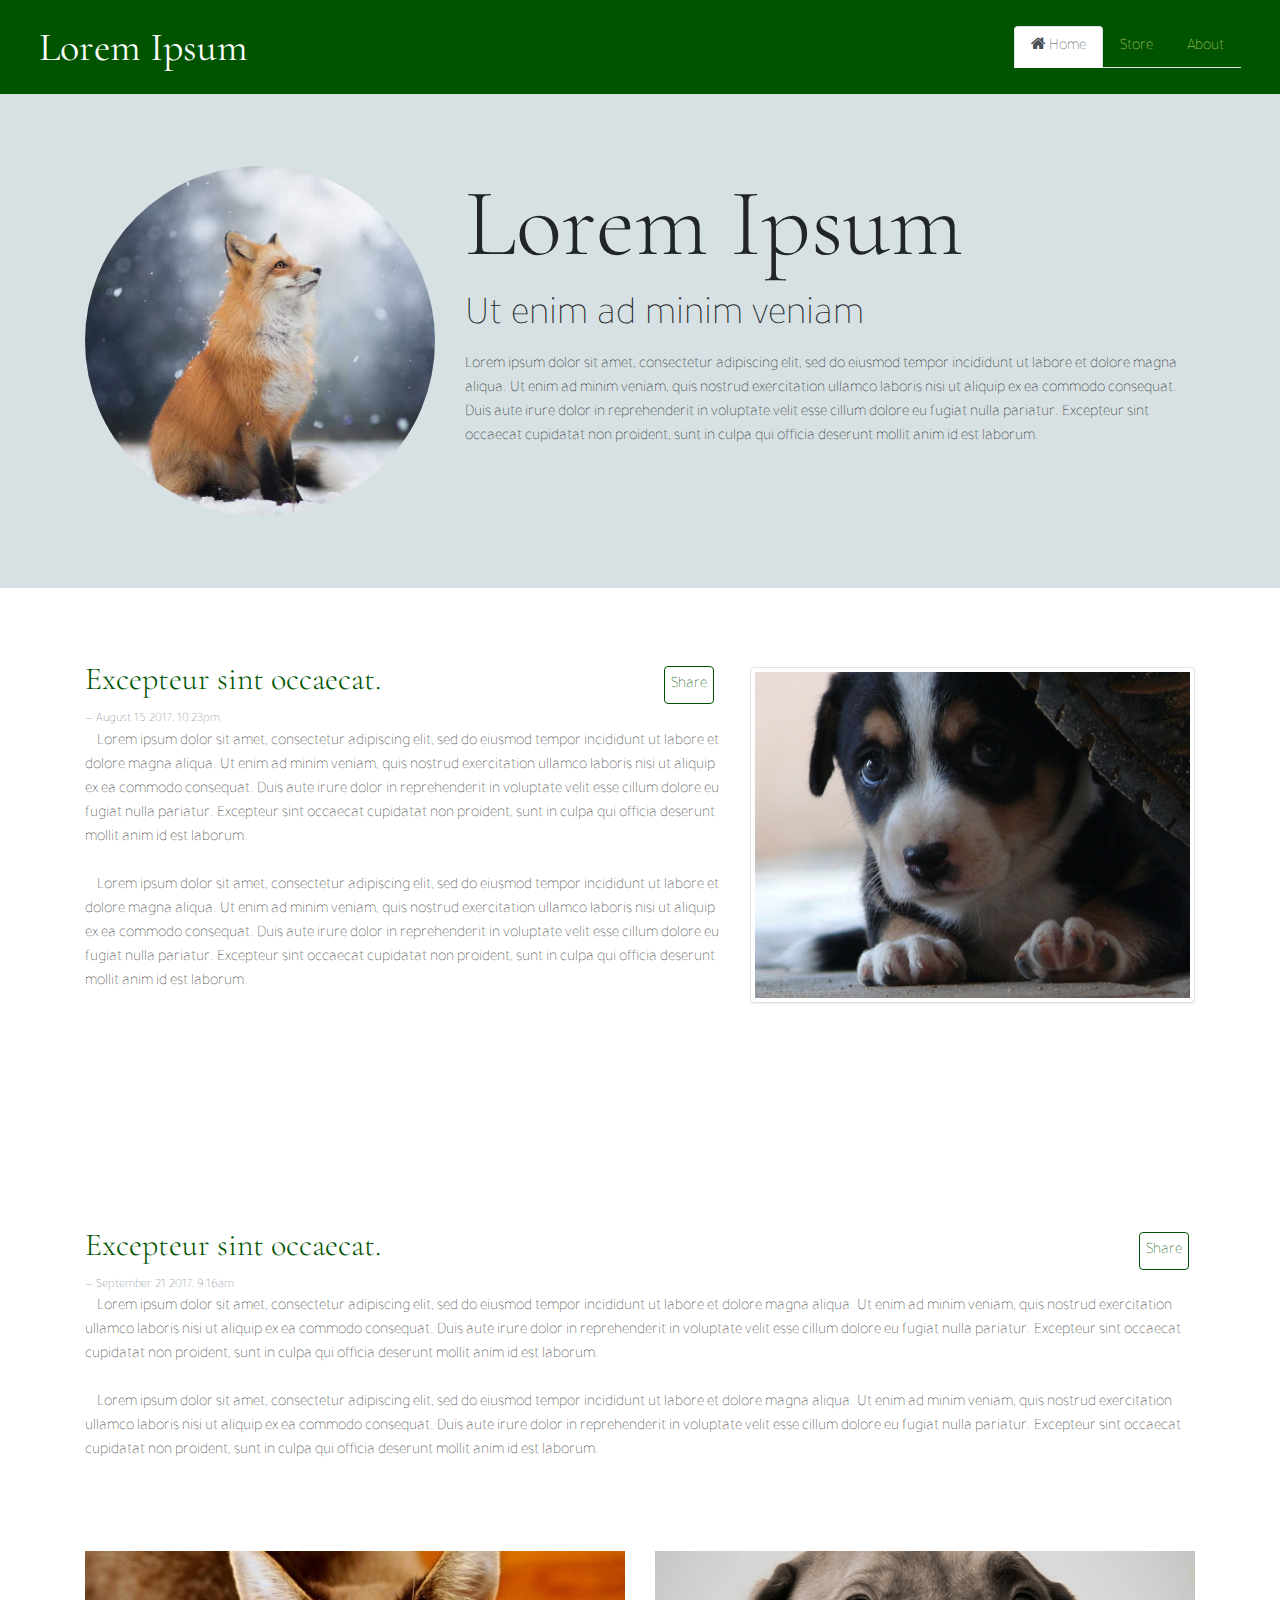
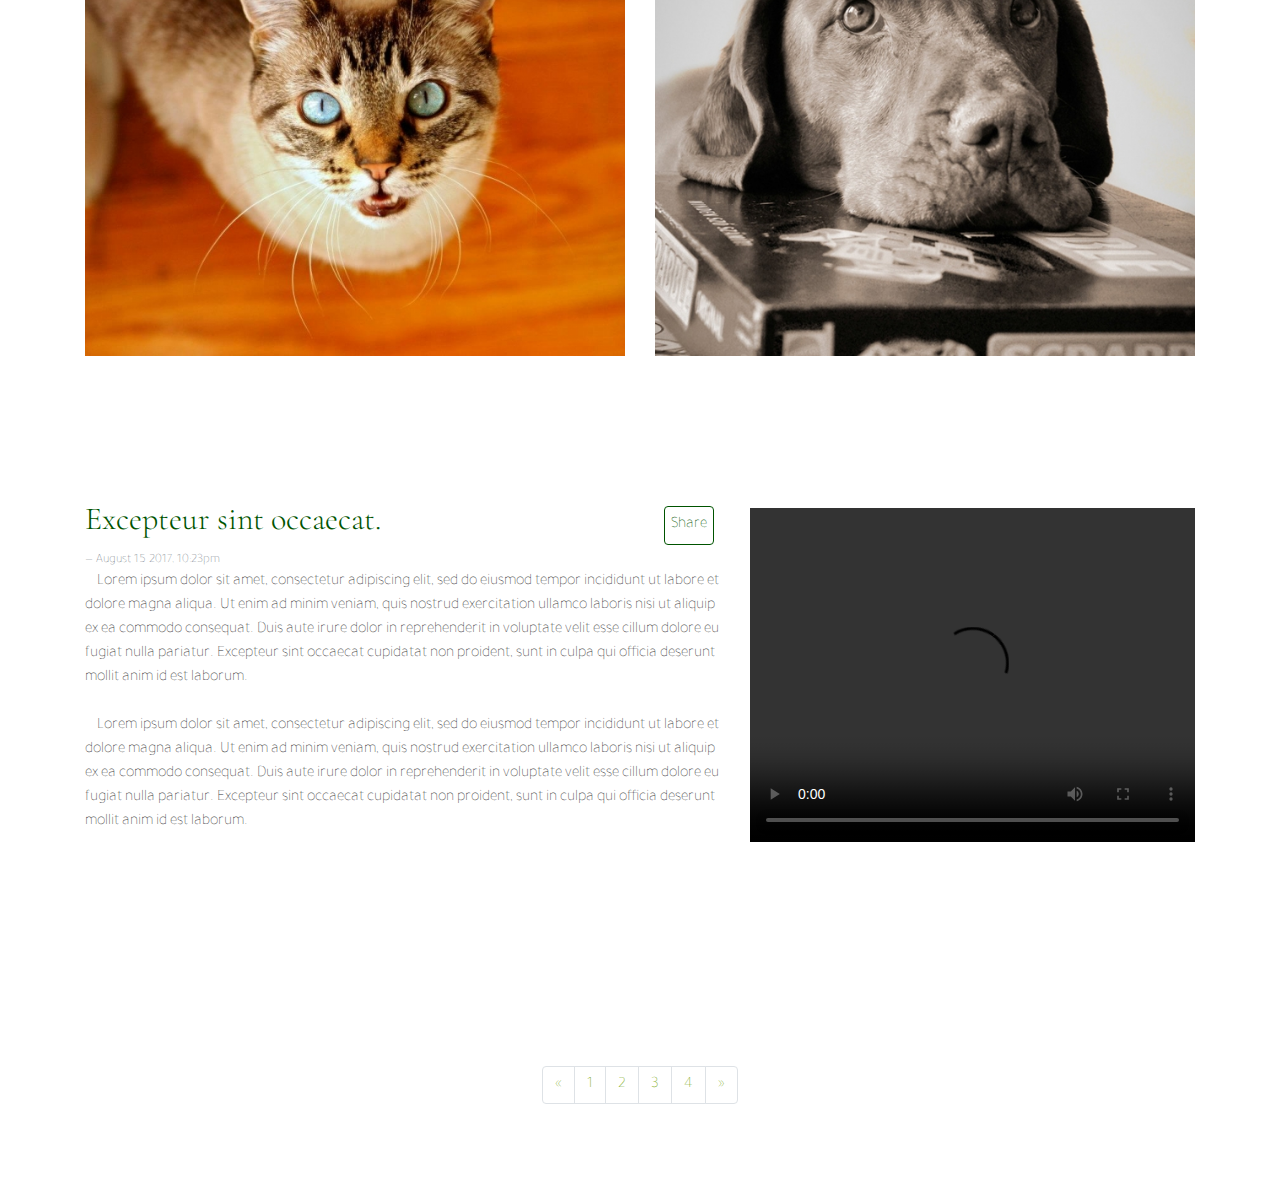
<file: Blog/index.html>
<!DOCTYPE html>
<html>

<head>
  <meta charset="utf-8">
  <meta name="viewport" content="width=device-width, initial-scale=1">
  <link rel="stylesheet" href="https://cdnjs.cloudflare.com/ajax/libs/font-awesome/4.7.0/css/font-awesome.min.css" type="text/css">
  <link rel="stylesheet" href="main.css" type="text/css"> </head>
  <title>Johnson Lu - Blog</title>
<body>
  <nav class="navbar navbar-expand-md navbar-dark bg-primary">
    <div class="container-fluid">
      <a class="navbar-brand" href="#">
        <b class="headliner"> Lorem Ipsum</b>
      </a>
      <button class="navbar-toggler navbar-toggler-right" type="button" data-toggle="collapse" data-target="#navbar2SupportedContent" aria-controls="navbar2SupportedContent" aria-expanded="false" aria-label="Toggle navigation">
        <span class="navbar-toggler-icon"></span>
      </button>
      <div class="collapse navbar-collapse text-center justify-content-end" id="navbar2SupportedContent">
        <ul class="nav nav-tabs">
          <li class="nav-item">
            <a href="#" class="active nav-link">
              <i class="fa fa-home fa-home"></i>&nbsp;Home</a>
          </li>
          <li class="nav-item">
            <a class="nav-link" href="#">Store</a>
          </li>
          <li class="nav-item">
            <a href="#" class="nav-link">About</a>
          </li>
        </ul>
      </div>
    </div>
  </nav>
  <div class="py-5 bg-info">
    <div class="container">
      <div class="row">
        <div class="col-md-4">
          <img class="img-fluid d-block rounded-circle" src="../Dev-Simple/img/fox.png">
        </div>
        <div class="col-md-8">
          <h1 class="display-1 Cormorant">Lorem Ipsum </h1>
          <h1 class="">Ut enim ad minim veniam</h1>
          <div class="row">
            <div class="col-md-12">
              <p class="">Lorem ipsum dolor sit amet, consectetur adipiscing elit, sed do eiusmod tempor incididunt ut labore et dolore magna aliqua. Ut enim ad minim veniam, quis nostrud exercitation ullamco laboris nisi ut aliquip ex ea commodo consequat. Duis
                aute irure dolor in reprehenderit in voluptate velit esse cillum dolore eu fugiat nulla pariatur. Excepteur sint occaecat cupidatat non proident, sunt in culpa qui officia deserunt mollit anim id est laborum.</p>
            </div>
          </div>
        </div>
      </div>
    </div>
  </div>
  <div class="py-5">
    <div class="container">
      <div class="row mb-5">
        <div class="col-md-7">
          <div class="row">
            <div class="col-md-10">
              <h2 class="text-primary Cormorant">Excepteur sint occaecat.</h2>
            </div>
            <div class="col-md-2 d-flex justify-content-end">
              <a href="#" class="btn btn-outline-primary p-1 m-1">Share</a>
            </div>
          </div>
          <div class="row">
            <div class="col-md-12">
              <div class="blockquote-footer">August 15 2017, 10:23pm</div>
            </div>
          </div>
          <p class="">&nbsp; &nbsp; Lorem ipsum dolor sit amet, consectetur adipiscing elit, sed do eiusmod tempor incididunt ut labore et dolore magna aliqua. Ut enim ad minim veniam, quis nostrud exercitation ullamco laboris nisi ut aliquip ex ea commodo consequat.
            Duis aute irure dolor in reprehenderit in voluptate velit esse cillum dolore eu fugiat nulla pariatur. Excepteur sint occaecat cupidatat non proident, sunt in culpa qui officia deserunt mollit anim id est laborum.
            <br>
            <br>&nbsp; &nbsp; Lorem ipsum dolor sit amet, consectetur adipiscing elit, sed do eiusmod tempor incididunt ut labore et dolore magna aliqua. Ut enim ad minim veniam, quis nostrud exercitation ullamco laboris nisi ut aliquip ex ea commodo consequat.
            Duis aute irure dolor in reprehenderit in voluptate velit esse cillum dolore eu fugiat nulla pariatur. Excepteur sint occaecat cupidatat non proident, sunt in culpa qui officia deserunt mollit anim id est laborum.</p>
        </div>
        <div class="col-md-5 align-self-center">
          <img class="img-fluid d-block w-100 img-thumbnail" src="img/placeimg_640_480_animals.jpg"> </div>
      </div>
    </div>
  </div>
  <div class="py-5">
    <div class="container">
      <div class="row mb-5">
        <div class="col-md-12">
          <div class="row">
            <div class="col-md-10">
              <h2 class="text-primary Cormorant">Excepteur sint occaecat.</h2>
            </div>
            <div class="col-md-2 d-flex justify-content-end">
              <a href="#" class="btn btn-outline-primary p-1 m-1">Share</a>
            </div>
          </div>
          <div class="row">
            <div class="col-md-12">
              <div class="blockquote-footer">September 21 2017, 9:16am</div>
            </div>
          </div>
          <p class="">&nbsp; &nbsp; Lorem ipsum dolor sit amet, consectetur adipiscing elit, sed do eiusmod tempor incididunt ut labore et dolore magna aliqua. Ut enim ad minim veniam, quis nostrud exercitation ullamco laboris nisi ut aliquip ex ea commodo consequat.
            Duis aute irure dolor in reprehenderit in voluptate velit esse cillum dolore eu fugiat nulla pariatur. Excepteur sint occaecat cupidatat non proident, sunt in culpa qui officia deserunt mollit anim id est laborum.
            <br>
            <br>&nbsp; &nbsp; Lorem ipsum dolor sit amet, consectetur adipiscing elit, sed do eiusmod tempor incididunt ut labore et dolore magna aliqua. Ut enim ad minim veniam, quis nostrud exercitation ullamco laboris nisi ut aliquip ex ea commodo consequat.
            Duis aute irure dolor in reprehenderit in voluptate velit esse cillum dolore eu fugiat nulla pariatur. Excepteur sint occaecat cupidatat non proident, sunt in culpa qui officia deserunt mollit anim id est laborum.</p>
        </div>
      </div>
      <div class="row">
        <div class="col-md-6">
          <img class="img-fluid d-block" src="img/placeimg_640_480_animals (2).jpg">
        </div>
        <div class="col-md-6">
          <img class="img-fluid d-block" src="img/placeimg_640_480_animals (1).jpg">
        </div>
      </div>
    </div>
  </div>
  <div class="py-5">
    <div class="container">
      <div class="row mb-5">
        <div class="col-md-7">
          <div class="row">
            <div class="col-md-10">
              <h2 class="text-primary Cormorant">Excepteur sint occaecat.</h2>
            </div>
            <div class="col-md-2 d-flex justify-content-end">
              <a href="#" class="btn btn-outline-primary p-1 m-1">Share</a>
            </div>
          </div>
          <div class="row">
            <div class="col-md-12">
              <div class="blockquote-footer">August 15 2017, 10:23pm</div>
            </div>
          </div>
          <p class="">&nbsp; &nbsp; Lorem ipsum dolor sit amet, consectetur adipiscing elit, sed do eiusmod tempor incididunt ut labore et dolore magna aliqua. Ut enim ad minim veniam, quis nostrud exercitation ullamco laboris nisi ut aliquip ex ea commodo consequat.
            Duis aute irure dolor in reprehenderit in voluptate velit esse cillum dolore eu fugiat nulla pariatur. Excepteur sint occaecat cupidatat non proident, sunt in culpa qui officia deserunt mollit anim id est laborum.
            <br>
            <br>&nbsp; &nbsp; Lorem ipsum dolor sit amet, consectetur adipiscing elit, sed do eiusmod tempor incididunt ut labore et dolore magna aliqua. Ut enim ad minim veniam, quis nostrud exercitation ullamco laboris nisi ut aliquip ex ea commodo consequat.
            Duis aute irure dolor in reprehenderit in voluptate velit esse cillum dolore eu fugiat nulla pariatur. Excepteur sint occaecat cupidatat non proident, sunt in culpa qui officia deserunt mollit anim id est laborum.</p>
        </div>
        <div class="col-md-5 align-self-center">
          <div class="embed-responsive embed-responsive-4by3">
            <video src="https://v40.pingendo.com/assets/videos/blank.m4v" class="embed-responsive-item" controls="controls"> Your browser does not support HTML5 video. </video>
          </div>
        </div>
      </div>
    </div>
  </div>
  <div class="py-5">
    <div class="container">
      <div class="row">
        <div class="col-md-12">
          <ul class="pagination d-flex justify-content-center">
            <li class="page-item">
              <a class="page-link text-secondary" href="#" aria-label="Previous">
                <span aria-hidden="true">«</span>
                <span class="sr-only">Previous</span>
              </a>
            </li>
            <li class="page-item">
              <a class="page-link text-secondary" href="#">1</a>
            </li>
            <li class="page-item">
              <a class="page-link text-secondary" href="#">2</a>
            </li>
            <li class="page-item">
              <a class="page-link text-secondary" href="#">3</a>
            </li>
            <li class="page-item">
              <a class="page-link text-secondary" href="#">4</a>
            </li>
            <li class="page-item">
              <a class="page-link text-secondary" href="#" aria-label="Next">
                <span aria-hidden="true">»</span>
                <span class="sr-only">Next</span>
              </a>
            </li>
          </ul>
        </div>
      </div>
    </div>
  </div>
  <script src="https://code.jquery.com/jquery-3.2.1.slim.min.js" integrity="sha384-KJ3o2DKtIkvYIK3UENzmM7KCkRr/rE9/Qpg6aAZGJwFDMVNA/GpGFF93hXpG5KkN" crossorigin="anonymous"></script>
  <script src="https://cdnjs.cloudflare.com/ajax/libs/popper.js/1.12.9/umd/popper.min.js" integrity="sha384-ApNbgh9B+Y1QKtv3Rn7W3mgPxhU9K/ScQsAP7hUibX39j7fakFPskvXusvfa0b4Q" crossorigin="anonymous"></script>
  <script src="https://maxcdn.bootstrapcdn.com/bootstrap/4.0.0/js/bootstrap.min.js" integrity="sha384-JZR6Spejh4U02d8jOt6vLEHfe/JQGiRRSQQxSfFWpi1MquVdAyjUar5+76PVCmYl" crossorigin="anonymous"></script>
</body>

</html>
</file>
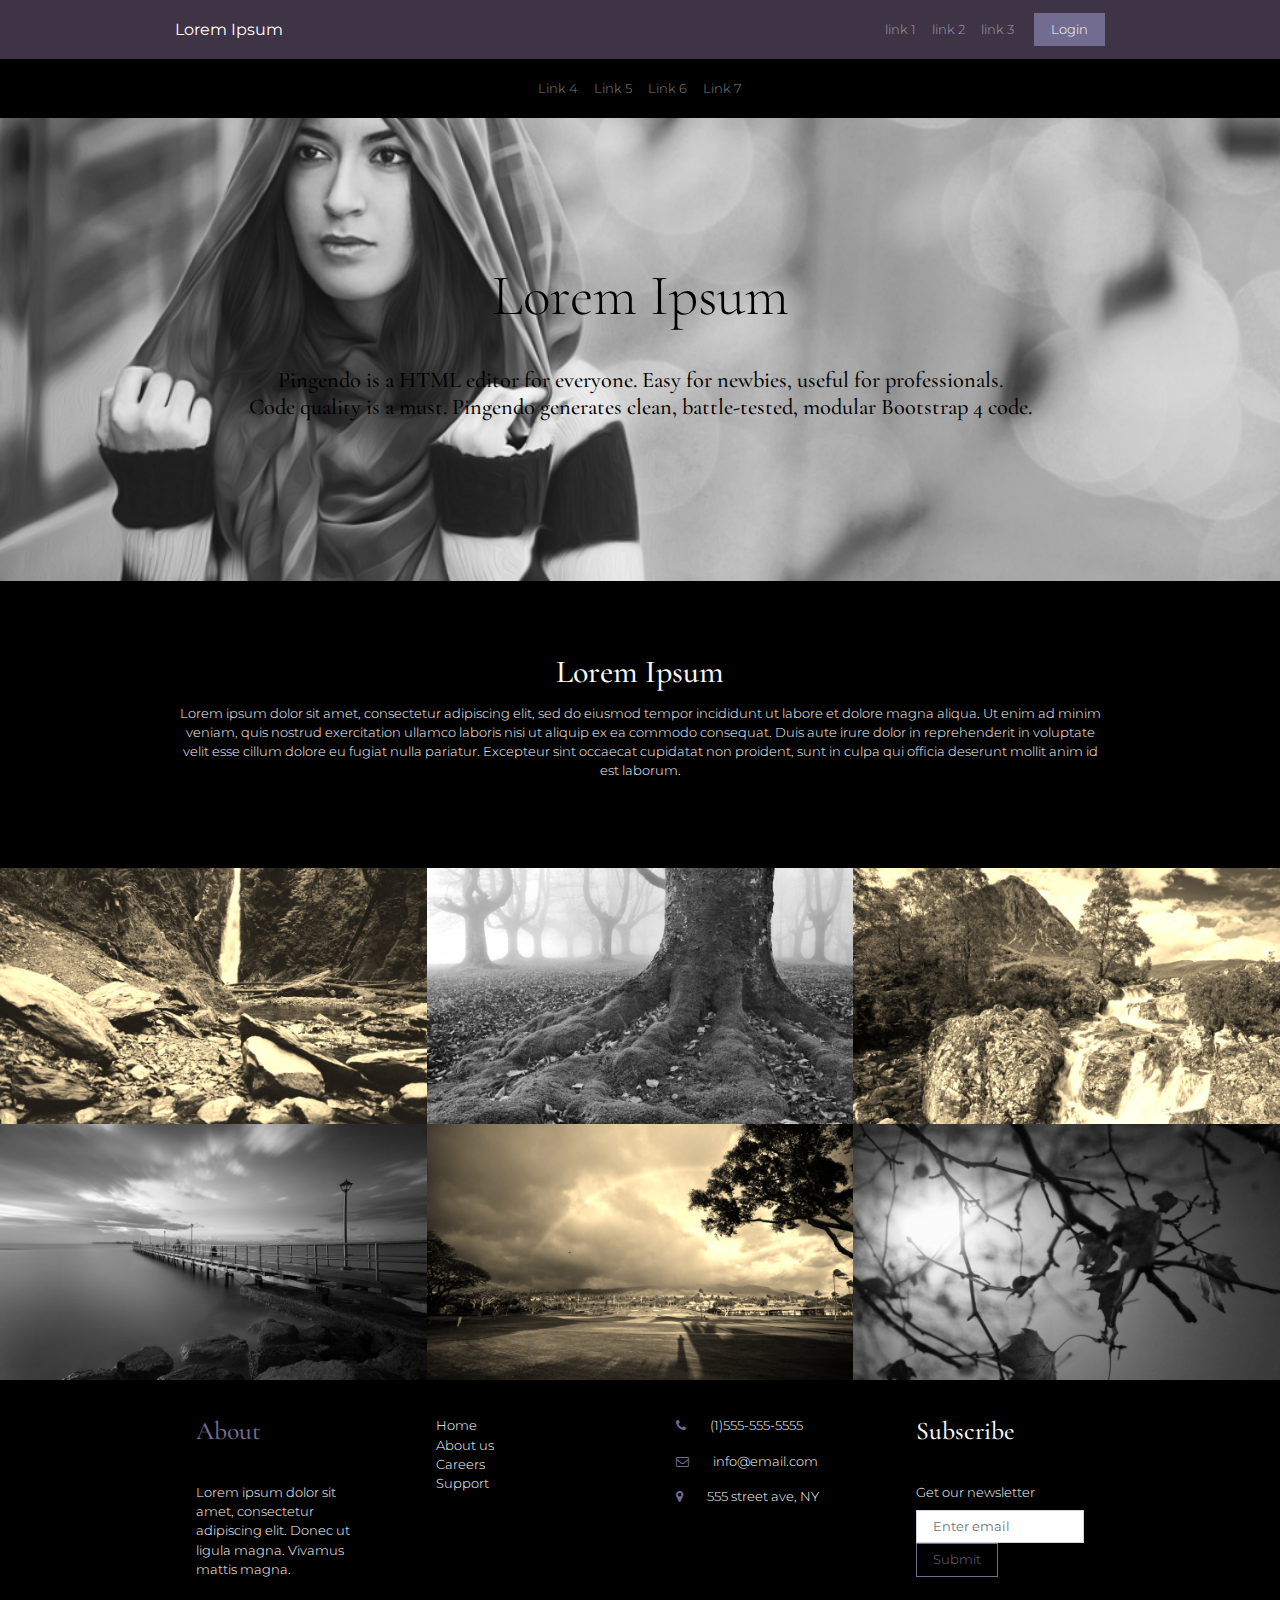
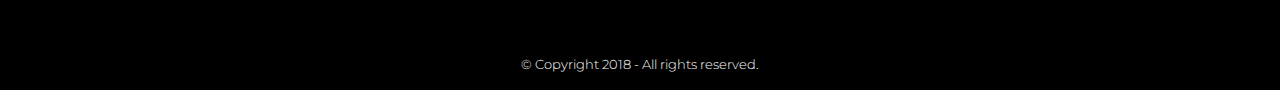
<file: gallery-rich/index.html>
<!DOCTYPE html>
<html>

<head>
  <meta charset="utf-8">
  <meta name="viewport" content="width=device-width, initial-scale=1">
  <link rel="stylesheet" href="https://cdnjs.cloudflare.com/ajax/libs/font-awesome/4.7.0/css/font-awesome.min.css" type="text/css">
  <link rel="stylesheet" href="main.css"> </head>

<body>
  <nav class="navbar navbar-expand-md navbar-dark bg-primary sticky-top">
    <div class="container">
      <a class="navbar-brand" href="#"><b>Lorem Ipsum</b></a>
      <button class="navbar-toggler navbar-toggler-right" type="button" data-toggle="collapse" data-target="#navbarPrimarySupportedContent" aria-controls="navbar2SupportedContent" aria-expanded="false" aria-label="Toggle navigation">
      <span class="navbar-toggler-icon"></span> </button>
      <div class="collapse navbar-collapse text-center justify-content-end" id="navbarPrimarySupportedContent">
        <ul class="navbar-nav">
          <li class="nav-item">
            <a class="nav-link" href="#"> link 1</a>
          </li>
          <li class="nav-item">
            <a class="nav-link" href="#">link 2</a>
          </li>
          <li class="nav-item">
            <a class="nav-link" href="#">link 3</a>
          </li>
        </ul>
        <a class="btn navbar-btn ml-2 btn-secondary" href="#"> Login</a>
      </div>
    </div>
  </nav>
  <nav class="navbar navbar-expand-md bg-dark navbar-dark">
    <div class="container">
      <button class="navbar-toggler navbar-toggler-right" type="button" data-toggle="collapse" data-target="#navbar3SupportedContent" aria-controls="navbar3SupportedContent" aria-expanded="false" aria-label="Toggle navigation"> <span class="navbar-toggler-icon"></span> </button>
      <div class="collapse navbar-collapse text-center justify-content-center" id="navbar3SupportedContent">
        <ul class="navbar-nav">
          <li class="nav-item">
            <a class="nav-link" href="#">Link 4</a>
          </li>
          <li class="nav-item">
            <a class="nav-link" href="#">Link 5</a>
          </li>
          <li class="nav-item">
            <a class="nav-link" href="#">Link 6</a>
          </li>
          <li class="nav-item">
            <a class="nav-link" href="#">Link 7</a>
          </li>
        </ul>
      </div>
    </div>
  </nav>
  <div class="py-5 text-center" style="background-image: url('assets/img/grayscale.jpg');background-size:cover;background-repeat:no-repeat;">
    <div class="container py-5">
      <div class="row">
        <div class="col-md-12">
          <h1 class="display-3 mb-4 text-dark">Lorem Ipsum</h1>
          <h3 class="text-dark">Pingendo is a HTML editor for everyone. Easy for newbies, useful for professionals.
            <br>Code quality is a must. Pingendo generates clean, battle-tested, modular Bootstrap 4 code.
            <p></p>
          </h3>
        </div>
      </div>
    </div>
  </div>
  <div class="py-5 text-center bg-dark">
    <div class="container">
      <div class="row">
        <div class="col-md-12">
          <div class="row">
            <div class="col-md-12">
              <h1 class="text-light">Lorem Ipsum</h1>
              <p class="text-light">Lorem ipsum dolor sit amet, consectetur adipiscing elit, sed do eiusmod tempor incididunt ut labore et dolore magna aliqua. Ut enim ad minim veniam, quis nostrud exercitation ullamco laboris nisi ut aliquip ex ea commodo consequat. Duis
                aute irure dolor in reprehenderit in voluptate velit esse cillum dolore eu fugiat nulla pariatur. Excepteur sint occaecat cupidatat non proident, sunt in culpa qui officia deserunt mollit anim id est laborum.</p>
            </div>
          </div>
        </div>
      </div>
    </div>
  </div>
  <div class="">
    <div class="container-fluid">
      <div class="row">
        <div class="p-0 col-md-4 col-6" style="background-image: url('assets/img/placeimg_1000_600_sepia_nature (4).jpg');background-size:cover;">
          <img class="img-fluid" style="background-image: url('assets/img/placeimg_1000_600_sepia_nature (4).jpg');background-size:cover;"> </div>
        <div class="col-md-4 col-6 p-0" style="background-image: url('assets/img/placeimg_1000_600_grayscale_nature (2).jpg');background-size:cover;">
          <img class="img-fluid"> </div>
        <div class="col-md-4 col-6 p-0">
          <img class="img-fluid" src="assets/img/placeimg_1000_600_sepia_nature (1).jpg"> </div>
        <div class="col-md-4 col-6 p-0">
          <img src="assets/img/placeimg_1000_600_grayscale_nature (1).jpg" class="img-fluid"> </div>
        <div class="col-md-4 col-6 p-0">
          <img class="img-fluid" src="assets/img/placeimg_1000_600_sepia_nature (3).jpg"> </div>
        <div class="col-md-4 col-6 p-0">
          <img src="assets/img/placeimg_1000_600_grayscale_nature.jpg" class="img-fluid"> </div>
      </div>
    </div>
  </div>
  <div class="bg-dark text-white">
    <div class="container">
      <div class="row">
        <div class="p-4 col-md-3">
          <h2 class="mb-4 text-secondary">About</h2>
          <p class="text-white">Lorem ipsum dolor sit amet, consectetur adipiscing elit. Donec ut ligula magna. Vivamus mattis magna.</p>
        </div>
        <div class="p-4 col-md-3">
          <ul class="list-unstyled">
            <a href="#" class="text-white">Home</a>
            <br>
            <a href="#" class="text-white">About us</a>
            <br>
            <a href="#" class="text-white">Careers</a>
            <br>
            <a href="#" class="text-white">Support</a>
          </ul>
        </div>
        <div class="p-4 col-md-3">
          <p>
            <a href="" class="text-white"><i class="fa d-inline mr-3 text-secondary fa-phone"></i>(</a>1)555-555-5555</p>
          <p>
            <a href="" class="text-white"><i class="fa d-inline mr-3 text-secondary fa-envelope-o"></i>info@email.com</a>
          </p>
          <p>
            <a href="" class="text-white" target="_blank"><i class="fa d-inline mr-3 fa-map-marker text-secondary"></i>5</a>55 street ave, NY</p>
        </div>
        <div class="p-4 col-md-3">
          <h2 class="mb-4 text-light">Subscribe</h2>
          <form>
            <fieldset class="form-group text-white"> <label for="exampleInputEmail1">Get our newsletter</label>
              <input type="email" class="form-control" placeholder="Enter email"> </fieldset>
            <button type="submit" class="btn btn-outline-secondary">Submit</button>
          </form>
        </div>
      </div>
      <div class="row">
        <div class="col-md-12 mt-3">
          <p class="text-center text-white">© Copyright 2018 - All rights reserved. </p>
        </div>
      </div>
    </div>
  </div>
  <script src="https://code.jquery.com/jquery-3.2.1.slim.min.js" integrity="sha384-KJ3o2DKtIkvYIK3UENzmM7KCkRr/rE9/Qpg6aAZGJwFDMVNA/GpGFF93hXpG5KkN" crossorigin="anonymous"></script>
  <script src="https://cdnjs.cloudflare.com/ajax/libs/popper.js/1.12.9/umd/popper.min.js" integrity="sha384-ApNbgh9B+Y1QKtv3Rn7W3mgPxhU9K/ScQsAP7hUibX39j7fakFPskvXusvfa0b4Q" crossorigin="anonymous"></script>
  <script src="https://maxcdn.bootstrapcdn.com/bootstrap/4.0.0/js/bootstrap.min.js" integrity="sha384-JZR6Spejh4U02d8jOt6vLEHfe/JQGiRRSQQxSfFWpi1MquVdAyjUar5+76PVCmYl" crossorigin="anonymous"></script>

</body>

</html>
</file>
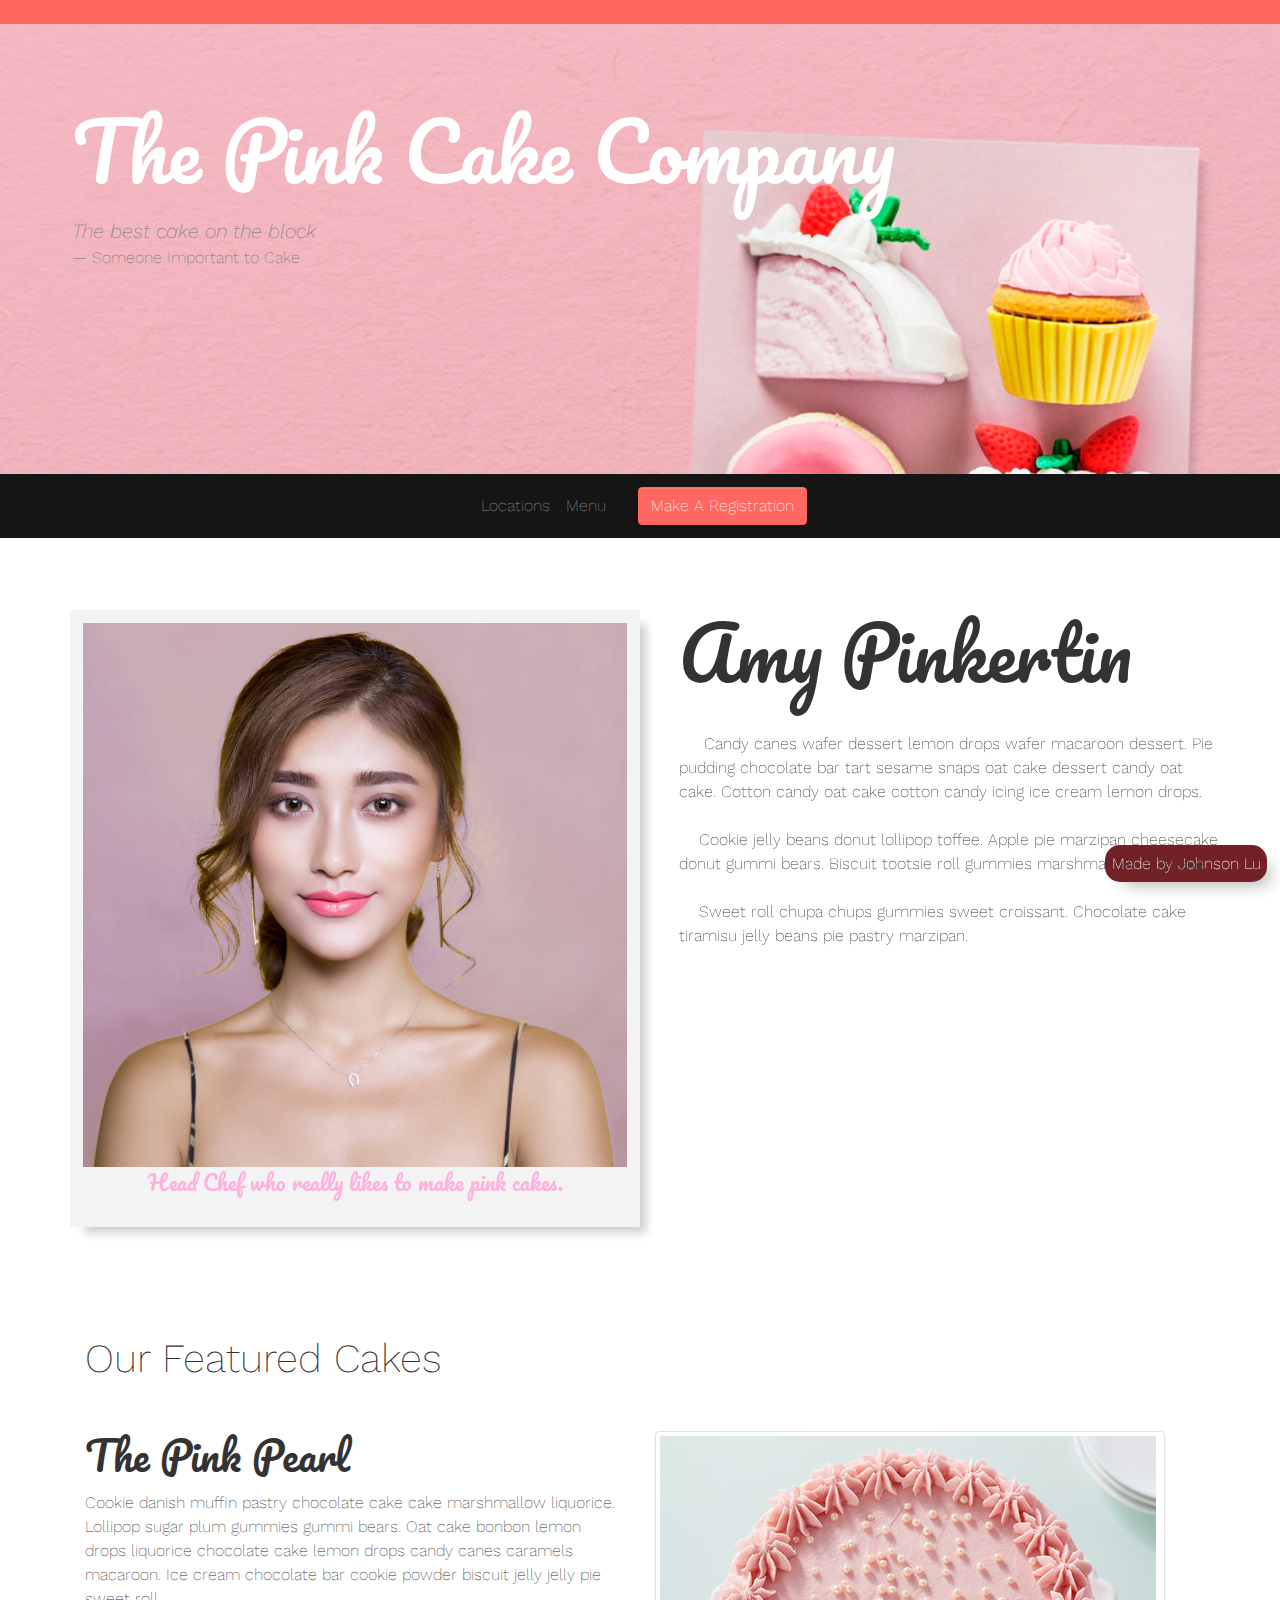
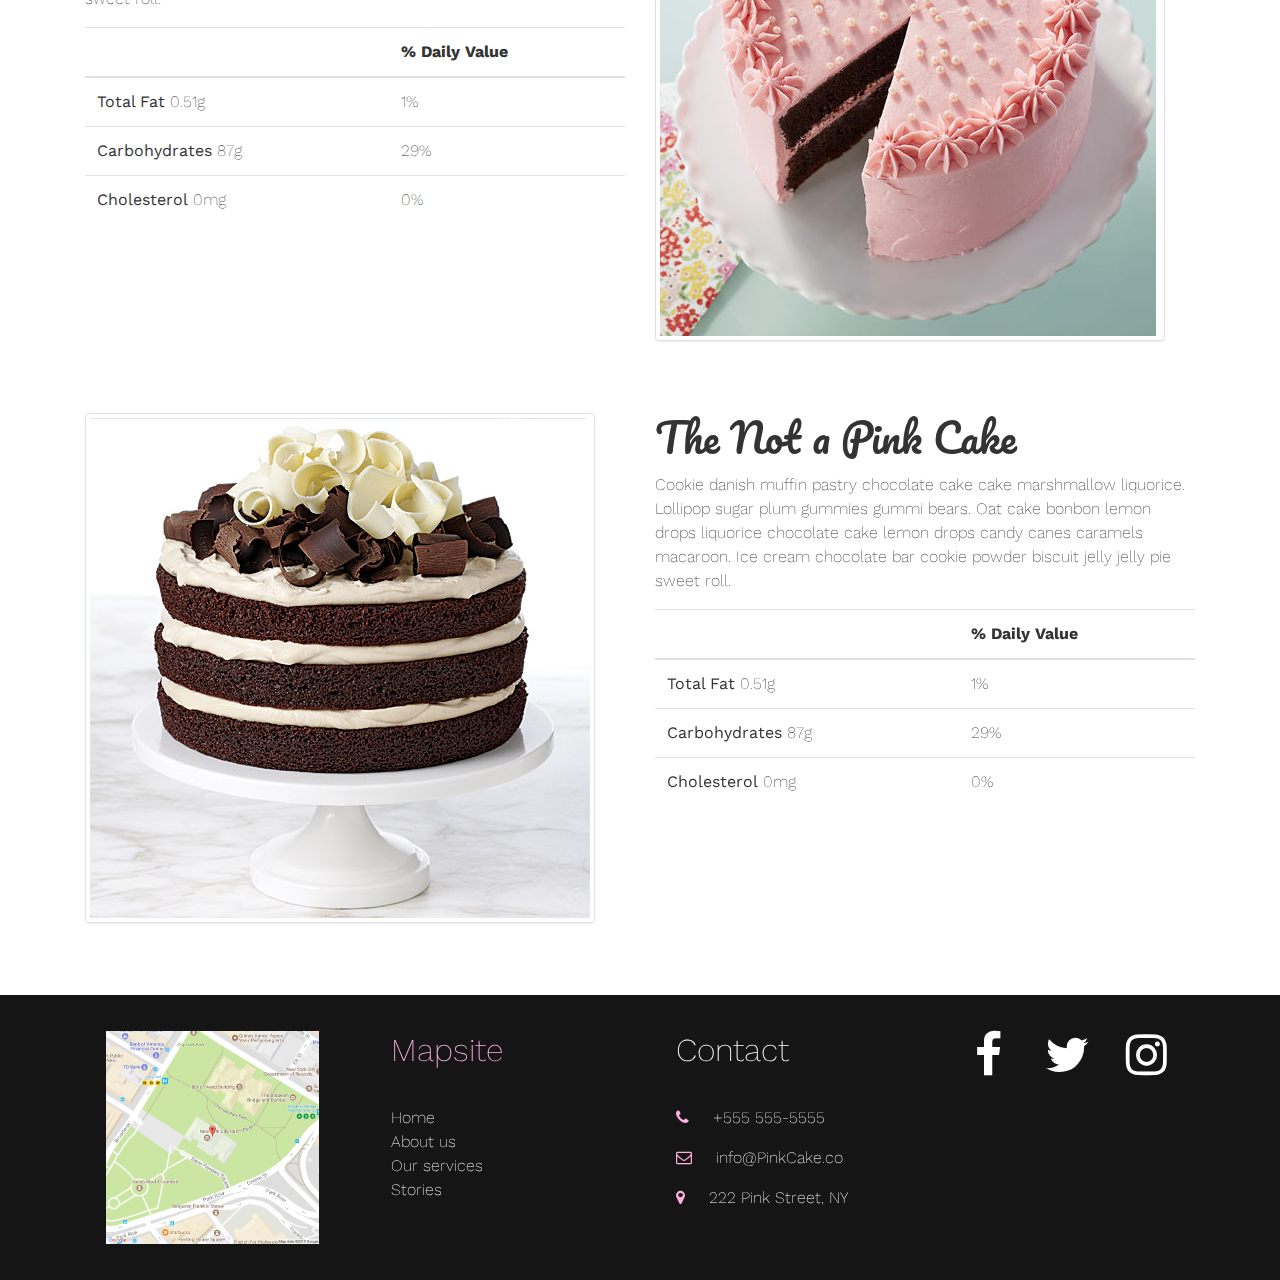
<file: Pink-Cake-Co/index.html>
<!DOCTYPE html>
<html>

<head>
  <meta charset="utf-8">
  <meta name="viewport" content="width=device-width, initial-scale=1">
  <link rel="stylesheet" href="https://cdnjs.cloudflare.com/ajax/libs/font-awesome/4.7.0/css/font-awesome.min.css" type="text/css">
  <link rel="stylesheet" href="index.css" type="text/css">
  <link rel="stylesheet" href="source.css" type="text/css">
  <title>PinkCake</title>
</head>

<body>

	<div id="source"><a href="https://github.com/JohnsonLu3">Made by Johnson Lu</a></div>

  <nav class="navbar navbar-expand-md bg-primary navbar-dark"></nav>
  <div class="py-5 banner" style="background-image: url(&quot;img/anete-lusina-382329-unsplash.png&quot;); background-size: cover; background-repeat: no-repeat;">
    <div class="py-1">
      <div class="row">
        <div class="col-md-12">
          <h1 class="px-5 text-white Pacifico" id="BannerHeader">The Pink Cake Company</h1>
        </div>
      </div>
    </div>
    <div class="px-5">
      <div class="row">
        <div class="col-md-12">
          <div class="blockquote">
            <p class="mb-0 text-muted">
              <em>The best cake on the block</em>
            </p>
            <div class="blockquote-footer">Someone Important to Cake</div>
          </div>
          <div class="row">
            <i></i>
          </div>
        </div>
      </div>
    </div>
  </div>
  <nav class="navbar navbar-expand-md bg-dark navbar-dark">
    <div class="container">
      <button class="navbar-toggler navbar-toggler-right" type="button" data-toggle="collapse" data-target="#navbar3SupportedContent" aria-controls="navbar3SupportedContent" aria-expanded="false" aria-label="Toggle navigation">
        <span class="navbar-toggler-icon"></span>
      </button>
      <div class="collapse navbar-collapse text-center justify-content-center" id="navbar3SupportedContent">
        <ul class="navbar-nav">
          <li class="nav-item">
            <a class="nav-link" href="#">Locations</a>
          </li>
          <li class="nav-item">
            <a class="nav-link" href="#">Menu</a>
          </li>
        </ul>
        <a class="ml-3 btn navbar-btn btn-primary" href="#">Make A Registration</a>
      </div>
    </div>
  </nav>
  <div class="py-5">
    <div class="container">
      <div class="row">
        <div class="col-md-6 bg-light photoframe border border-light p-2">
          <img class="d-block img-fluid" src="img/Chef.png">
          <div class="row">
            <div class="col-md-12">
              <p class="PhotoText Pacifico text-secondary lead text-center p-0" contenteditable="true">Head Chef who really likes to make pink cakes.</p>
            </div>
          </div>
        </div>
        <div class="col-md-6">
          <h3 class="display-3 Pacifico px-3">Amy Pinkertin</h3>
          <div class="row">
            <div class="col-md-12 m-3">
              <p class="">&nbsp; &nbsp; &nbsp;Candy canes wafer dessert lemon drops wafer macaroon dessert. Pie pudding chocolate bar tart sesame snaps oat cake dessert candy oat cake. Cotton candy oat cake cotton candy icing ice cream lemon drops.&nbsp;
                <br>
                <br>&nbsp; &nbsp; Cookie jelly beans donut lollipop toffee. Apple pie marzipan cheesecake donut gummi bears. Biscuit tootsie roll gummies marshmallow fruitcake.&nbsp;
                <br>
                <br>&nbsp; &nbsp; Sweet roll chupa chups gummies sweet croissant. Chocolate cake tiramisu jelly beans pie pastry marzipan.&nbsp;</p>
            </div>
          </div>
        </div>
      </div>
    </div>
  </div>
  <div class="p-0">
    <div class="container">
      <div class="container">
        <div class="row p-0 my-4">
          <div class="">
            <h1 class="">Our Featured Cakes</h1>
          </div>
        </div>
      </div>
      <div class="row">
        <div class="col-md-6">
          <h1 class="Pacifico">The Pink Pearl</h1>
          <div class="row">
            <div class="col-md-12">
              <p class="">Cookie danish muffin pastry chocolate cake cake marshmallow liquorice. Lollipop sugar plum gummies gummi bears. Oat cake bonbon lemon drops liquorice chocolate cake lemon drops candy canes caramels macaroon. Ice cream chocolate bar cookie
                powder biscuit jelly jelly pie sweet roll. </p>
              <div class="row">
                <div class="col-md-12">
                  <table class="table">
                    <thead>
                      <tr>
                        <th></th>
                        <th>% Daily Value</th>
                      </tr>
                    </thead>
                    <tbody>
                      <tr>
                        <td>
                          <b>Total Fat </b>0.51g</td>
                        <td>1%</td>
                      </tr>
                      <tr>
                        <td>
                          <b>Carbohydrates</b> 87g</td>
                        <td>29%</td>
                      </tr>
                      <tr>
                        <td>
                          <b>Cholesterol</b> 0mg</td>
                        <td>0%</td>
                      </tr>
                    </tbody>
                  </table>
                </div>
              </div>
            </div>
          </div>
        </div>
        <div class="col-md-6">
          <img class="img-fluid d-block img-thumbnail" src="img/PinkPearl.png"> </div>
      </div>
    </div>
  </div>
  <div class="py-5">
    <div class="container">
      <div class="row">
        <div class="col-md-6">
          <img class="img-fluid d-block img-thumbnail" src="img/notapinkcake.png"> </div>
        <div class="col-md-6">
          <h1 class="Pacifico">The Not a Pink Cake</h1>
          <div class="row">
            <div class="col-md-12">
              <p class="">Cookie danish muffin pastry chocolate cake cake marshmallow liquorice. Lollipop sugar plum gummies gummi bears. Oat cake bonbon lemon drops liquorice chocolate cake lemon drops candy canes caramels macaroon. Ice cream chocolate bar cookie
                powder biscuit jelly jelly pie sweet roll. </p>
              <div class="row">
                <div class="col-md-12">
                  <table class="table">
                    <thead>
                      <tr>
                        <th></th>
                        <th>% Daily Value</th>
                      </tr>
                    </thead>
                    <tbody>
                      <tr>
                        <td>
                          <b>Total Fat </b>0.51g</td>
                        <td>1%</td>
                      </tr>
                      <tr>
                        <td>
                          <b>Carbohydrates</b> 87g</td>
                        <td>29%</td>
                      </tr>
                      <tr>
                        <td>
                          <b>Cholesterol</b> 0mg</td>
                        <td>0%</td>
                      </tr>
                    </tbody>
                  </table>
                </div>
              </div>
            </div>
          </div>
        </div>
      </div>
    </div>
  </div>
  <div class="bg-dark text-white">
    <div class="container">
      <div class="row">
        <div class="p-4 col-md-3">
          <img class="d-block m-0 img-fluid" src="img/staticmap.png"> </div>
        <div class="p-4 col-md-3">
          <h2 class="mb-4 text-secondary">Mapsite</h2>
          <ul class="list-unstyled">
            <a href="#" class="text-white">Home</a>
            <br>
            <a href="#" class="text-white">About us</a>
            <br>
            <a href="#" class="text-white">Our services</a>
            <br>
            <a href="#" class="text-white">Stories</a>
          </ul>
        </div>
        <div class="p-4 col-md-3">
          <h2 class="mb-4">Contact</h2>
          <p>
            <a href="tel:+246 - 542 550 5462" class="text-white">
              <i class="fa d-inline mr-3 text-secondary fa-phone"></i>+</a>555 555-5555</p>
          <p>
            <a href="mailto:info@pingendo.com" class="text-white">
              <i class="fa d-inline mr-3 text-secondary fa-envelope-o"></i>info@PinkCake.co</a>
          </p>
          <p>
            <a href="https://goo.gl/maps/AUq7b9W7yYJ2" class="text-white" target="_blank">
              <i class="fa d-inline mr-3 fa-map-marker text-secondary"></i>222 Pink Street, NY</a>
          </p>
        </div>
        <div class="col-md-3 py-4">
          <div class="col-md-12  text-center align-self-center p-0">
            <a href="https://www.facebook.com/" target="_blank">
              <i class="fa fa-fw fa-facebook text-white mx-1 fa-3x"></i>
            </a>
            <a href="https://twitter.com/" target="_blank">
              <i class="fa fa-fw fa-twitter text-white mx-1 fa-3x"></i>
            </a>
            <a href="https://www.instagram.com/" target="_blank">
              <i class="fa fa-fw fa-instagram text-white mx-1 fa-3x"></i>
            </a>
          </div>
        </div>
      </div>
    </div>
  </div>
  <script src="https://code.jquery.com/jquery-3.2.1.slim.min.js" integrity="sha384-KJ3o2DKtIkvYIK3UENzmM7KCkRr/rE9/Qpg6aAZGJwFDMVNA/GpGFF93hXpG5KkN" crossorigin="anonymous"></script>
  <script src="https://cdnjs.cloudflare.com/ajax/libs/popper.js/1.12.9/umd/popper.min.js" integrity="sha384-ApNbgh9B+Y1QKtv3Rn7W3mgPxhU9K/ScQsAP7hUibX39j7fakFPskvXusvfa0b4Q" crossorigin="anonymous"></script>
  <script src="https://maxcdn.bootstrapcdn.com/bootstrap/4.0.0/js/bootstrap.min.js" integrity="sha384-JZR6Spejh4U02d8jOt6vLEHfe/JQGiRRSQQxSfFWpi1MquVdAyjUar5+76PVCmYl" crossorigin="anonymous"></script>
</body>

</html>
</file>
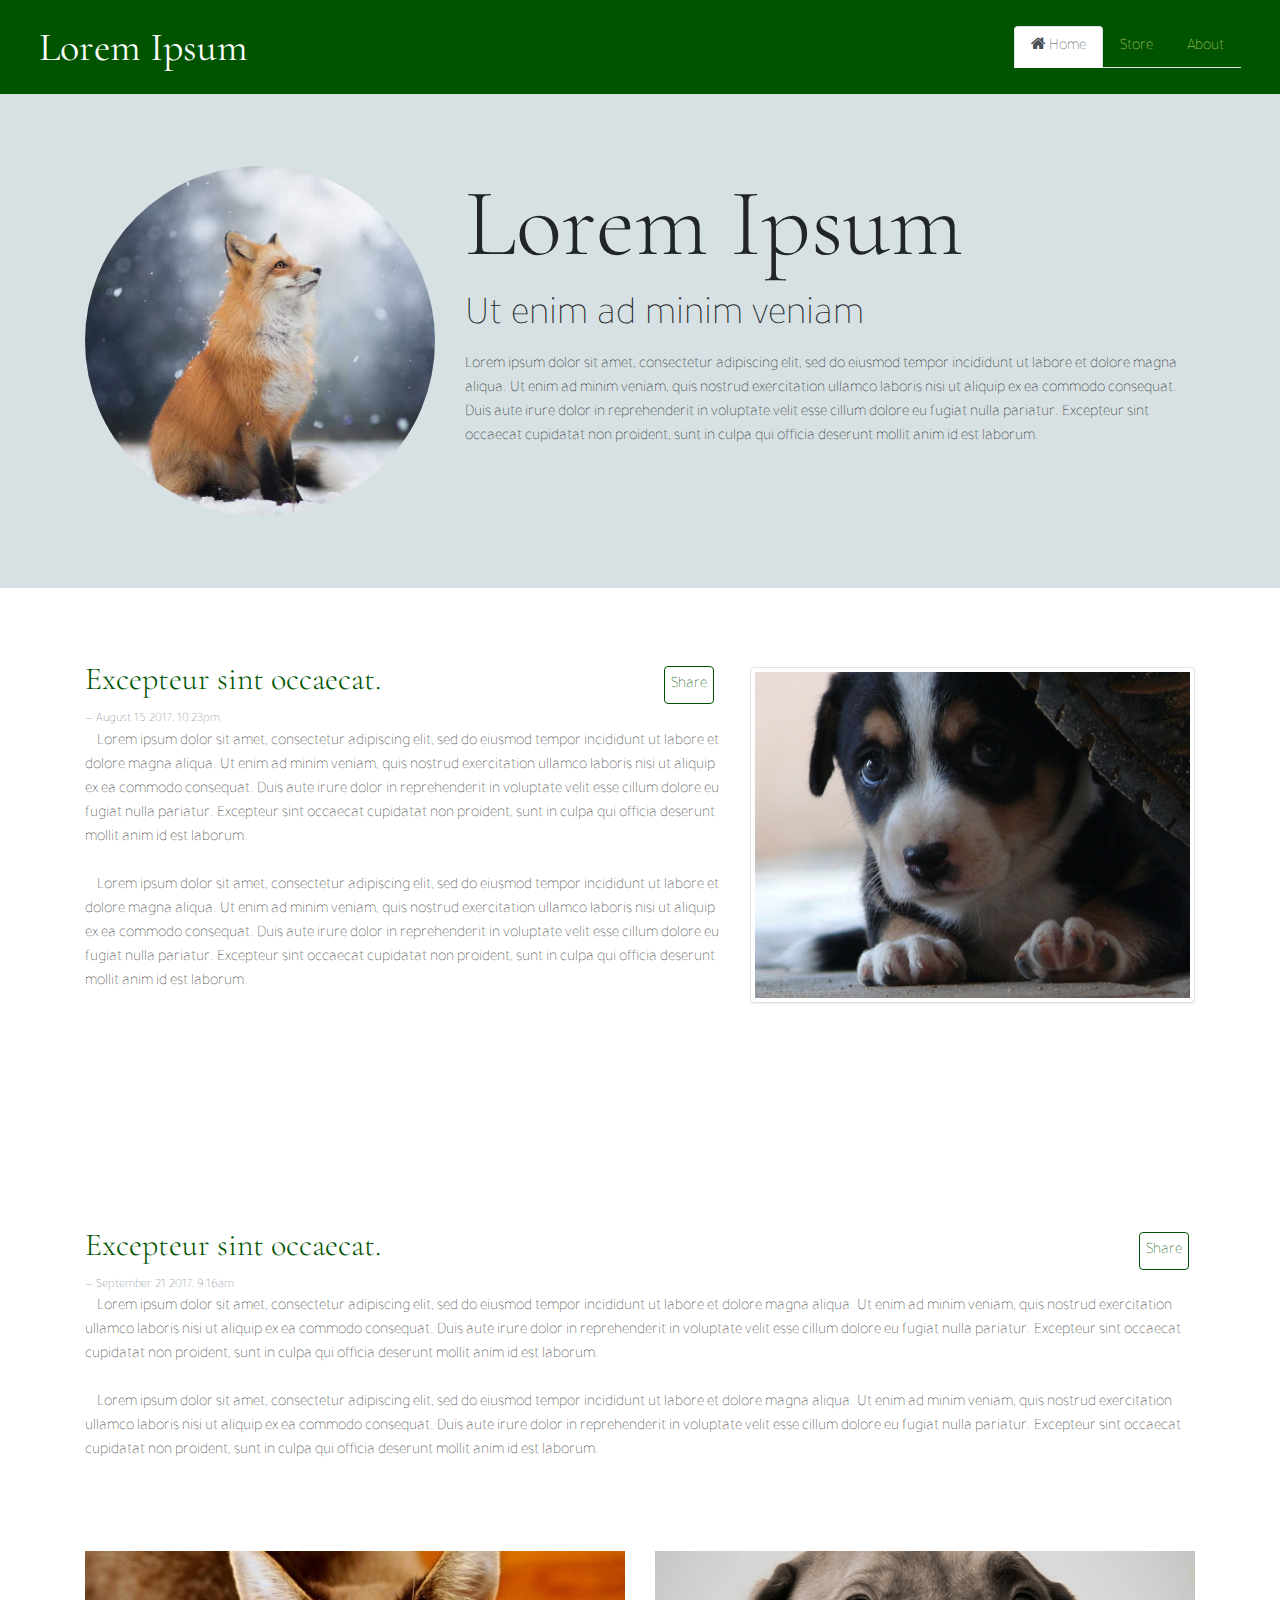
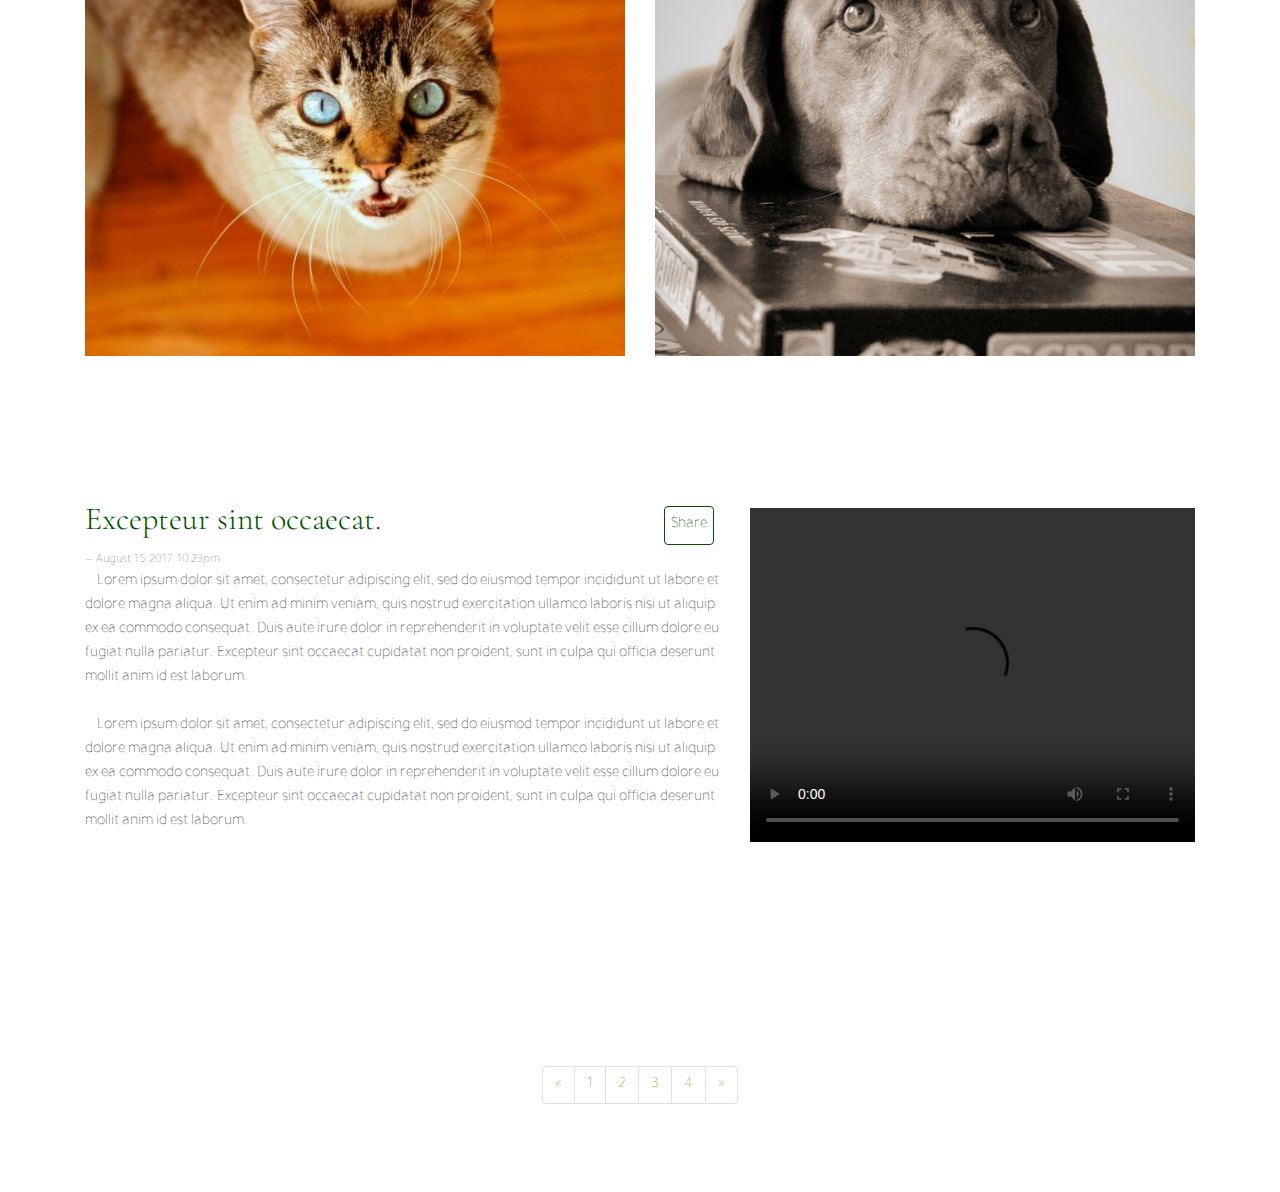
<file: Blog/Blog.html>
<!DOCTYPE html>
<html>

<head>
  <meta charset="utf-8">
  <meta name="viewport" content="width=device-width, initial-scale=1">
  <link rel="stylesheet" href="https://cdnjs.cloudflare.com/ajax/libs/font-awesome/4.7.0/css/font-awesome.min.css" type="text/css">
  <link rel="stylesheet" href="main.css" type="text/css"> </head>
  <title>Johnson Lu - Blog</title>
<body>
  <nav class="navbar navbar-expand-md navbar-dark bg-primary">
    <div class="container-fluid">
      <a class="navbar-brand" href="#">
        <b class="headliner"> Lorem Ipsum</b>
      </a>
      <button class="navbar-toggler navbar-toggler-right" type="button" data-toggle="collapse" data-target="#navbar2SupportedContent" aria-controls="navbar2SupportedContent" aria-expanded="false" aria-label="Toggle navigation">
        <span class="navbar-toggler-icon"></span>
      </button>
      <div class="collapse navbar-collapse text-center justify-content-end" id="navbar2SupportedContent">
        <ul class="nav nav-tabs">
          <li class="nav-item">
            <a href="#" class="active nav-link">
              <i class="fa fa-home fa-home"></i>&nbsp;Home</a>
          </li>
          <li class="nav-item">
            <a class="nav-link" href="#">Store</a>
          </li>
          <li class="nav-item">
            <a href="#" class="nav-link">About</a>
          </li>
        </ul>
      </div>
    </div>
  </nav>
  <div class="py-5 bg-info">
    <div class="container">
      <div class="row">
        <div class="col-md-4">
          <img class="img-fluid d-block rounded-circle" src="../Dev-Simple/img/fox.png">
        </div>
        <div class="col-md-8">
          <h1 class="display-1 Cormorant">Lorem Ipsum </h1>
          <h1 class="">Ut enim ad minim veniam</h1>
          <div class="row">
            <div class="col-md-12">
              <p class="">Lorem ipsum dolor sit amet, consectetur adipiscing elit, sed do eiusmod tempor incididunt ut labore et dolore magna aliqua. Ut enim ad minim veniam, quis nostrud exercitation ullamco laboris nisi ut aliquip ex ea commodo consequat. Duis
                aute irure dolor in reprehenderit in voluptate velit esse cillum dolore eu fugiat nulla pariatur. Excepteur sint occaecat cupidatat non proident, sunt in culpa qui officia deserunt mollit anim id est laborum.</p>
            </div>
          </div>
        </div>
      </div>
    </div>
  </div>
  <div class="py-5">
    <div class="container">
      <div class="row mb-5">
        <div class="col-md-7">
          <div class="row">
            <div class="col-md-10">
              <h2 class="text-primary Cormorant">Excepteur sint occaecat.</h2>
            </div>
            <div class="col-md-2 d-flex justify-content-end">
              <a href="#" class="btn btn-outline-primary p-1 m-1">Share</a>
            </div>
          </div>
          <div class="row">
            <div class="col-md-12">
              <div class="blockquote-footer">August 15 2017, 10:23pm</div>
            </div>
          </div>
          <p class="">&nbsp; &nbsp; Lorem ipsum dolor sit amet, consectetur adipiscing elit, sed do eiusmod tempor incididunt ut labore et dolore magna aliqua. Ut enim ad minim veniam, quis nostrud exercitation ullamco laboris nisi ut aliquip ex ea commodo consequat.
            Duis aute irure dolor in reprehenderit in voluptate velit esse cillum dolore eu fugiat nulla pariatur. Excepteur sint occaecat cupidatat non proident, sunt in culpa qui officia deserunt mollit anim id est laborum.
            <br>
            <br>&nbsp; &nbsp; Lorem ipsum dolor sit amet, consectetur adipiscing elit, sed do eiusmod tempor incididunt ut labore et dolore magna aliqua. Ut enim ad minim veniam, quis nostrud exercitation ullamco laboris nisi ut aliquip ex ea commodo consequat.
            Duis aute irure dolor in reprehenderit in voluptate velit esse cillum dolore eu fugiat nulla pariatur. Excepteur sint occaecat cupidatat non proident, sunt in culpa qui officia deserunt mollit anim id est laborum.</p>
        </div>
        <div class="col-md-5 align-self-center">
          <img class="img-fluid d-block w-100 img-thumbnail" src="img/placeimg_640_480_animals.jpg"> </div>
      </div>
    </div>
  </div>
  <div class="py-5">
    <div class="container">
      <div class="row mb-5">
        <div class="col-md-12">
          <div class="row">
            <div class="col-md-10">
              <h2 class="text-primary Cormorant">Excepteur sint occaecat.</h2>
            </div>
            <div class="col-md-2 d-flex justify-content-end">
              <a href="#" class="btn btn-outline-primary p-1 m-1">Share</a>
            </div>
          </div>
          <div class="row">
            <div class="col-md-12">
              <div class="blockquote-footer">September 21 2017, 9:16am</div>
            </div>
          </div>
          <p class="">&nbsp; &nbsp; Lorem ipsum dolor sit amet, consectetur adipiscing elit, sed do eiusmod tempor incididunt ut labore et dolore magna aliqua. Ut enim ad minim veniam, quis nostrud exercitation ullamco laboris nisi ut aliquip ex ea commodo consequat.
            Duis aute irure dolor in reprehenderit in voluptate velit esse cillum dolore eu fugiat nulla pariatur. Excepteur sint occaecat cupidatat non proident, sunt in culpa qui officia deserunt mollit anim id est laborum.
            <br>
            <br>&nbsp; &nbsp; Lorem ipsum dolor sit amet, consectetur adipiscing elit, sed do eiusmod tempor incididunt ut labore et dolore magna aliqua. Ut enim ad minim veniam, quis nostrud exercitation ullamco laboris nisi ut aliquip ex ea commodo consequat.
            Duis aute irure dolor in reprehenderit in voluptate velit esse cillum dolore eu fugiat nulla pariatur. Excepteur sint occaecat cupidatat non proident, sunt in culpa qui officia deserunt mollit anim id est laborum.</p>
        </div>
      </div>
      <div class="row">
        <div class="col-md-6">
          <img class="img-fluid d-block" src="img/placeimg_640_480_animals (2).jpg">
        </div>
        <div class="col-md-6">
          <img class="img-fluid d-block" src="img/placeimg_640_480_animals (1).jpg">
        </div>
      </div>
    </div>
  </div>
  <div class="py-5">
    <div class="container">
      <div class="row mb-5">
        <div class="col-md-7">
          <div class="row">
            <div class="col-md-10">
              <h2 class="text-primary Cormorant">Excepteur sint occaecat.</h2>
            </div>
            <div class="col-md-2 d-flex justify-content-end">
              <a href="#" class="btn btn-outline-primary p-1 m-1">Share</a>
            </div>
          </div>
          <div class="row">
            <div class="col-md-12">
              <div class="blockquote-footer">August 15 2017, 10:23pm</div>
            </div>
          </div>
          <p class="">&nbsp; &nbsp; Lorem ipsum dolor sit amet, consectetur adipiscing elit, sed do eiusmod tempor incididunt ut labore et dolore magna aliqua. Ut enim ad minim veniam, quis nostrud exercitation ullamco laboris nisi ut aliquip ex ea commodo consequat.
            Duis aute irure dolor in reprehenderit in voluptate velit esse cillum dolore eu fugiat nulla pariatur. Excepteur sint occaecat cupidatat non proident, sunt in culpa qui officia deserunt mollit anim id est laborum.
            <br>
            <br>&nbsp; &nbsp; Lorem ipsum dolor sit amet, consectetur adipiscing elit, sed do eiusmod tempor incididunt ut labore et dolore magna aliqua. Ut enim ad minim veniam, quis nostrud exercitation ullamco laboris nisi ut aliquip ex ea commodo consequat.
            Duis aute irure dolor in reprehenderit in voluptate velit esse cillum dolore eu fugiat nulla pariatur. Excepteur sint occaecat cupidatat non proident, sunt in culpa qui officia deserunt mollit anim id est laborum.</p>
        </div>
        <div class="col-md-5 align-self-center">
          <div class="embed-responsive embed-responsive-4by3">
            <video src="https://v40.pingendo.com/assets/videos/blank.m4v" class="embed-responsive-item" controls="controls"> Your browser does not support HTML5 video. </video>
          </div>
        </div>
      </div>
    </div>
  </div>
  <div class="py-5">
    <div class="container">
      <div class="row">
        <div class="col-md-12">
          <ul class="pagination d-flex justify-content-center">
            <li class="page-item">
              <a class="page-link text-secondary" href="#" aria-label="Previous">
                <span aria-hidden="true">«</span>
                <span class="sr-only">Previous</span>
              </a>
            </li>
            <li class="page-item">
              <a class="page-link text-secondary" href="#">1</a>
            </li>
            <li class="page-item">
              <a class="page-link text-secondary" href="#">2</a>
            </li>
            <li class="page-item">
              <a class="page-link text-secondary" href="#">3</a>
            </li>
            <li class="page-item">
              <a class="page-link text-secondary" href="#">4</a>
            </li>
            <li class="page-item">
              <a class="page-link text-secondary" href="#" aria-label="Next">
                <span aria-hidden="true">»</span>
                <span class="sr-only">Next</span>
              </a>
            </li>
          </ul>
        </div>
      </div>
    </div>
  </div>
  <script src="https://code.jquery.com/jquery-3.2.1.slim.min.js" integrity="sha384-KJ3o2DKtIkvYIK3UENzmM7KCkRr/rE9/Qpg6aAZGJwFDMVNA/GpGFF93hXpG5KkN" crossorigin="anonymous"></script>
  <script src="https://cdnjs.cloudflare.com/ajax/libs/popper.js/1.12.9/umd/popper.min.js" integrity="sha384-ApNbgh9B+Y1QKtv3Rn7W3mgPxhU9K/ScQsAP7hUibX39j7fakFPskvXusvfa0b4Q" crossorigin="anonymous"></script>
  <script src="https://maxcdn.bootstrapcdn.com/bootstrap/4.0.0/js/bootstrap.min.js" integrity="sha384-JZR6Spejh4U02d8jOt6vLEHfe/JQGiRRSQQxSfFWpi1MquVdAyjUar5+76PVCmYl" crossorigin="anonymous"></script>
</body>

</html>
</file>
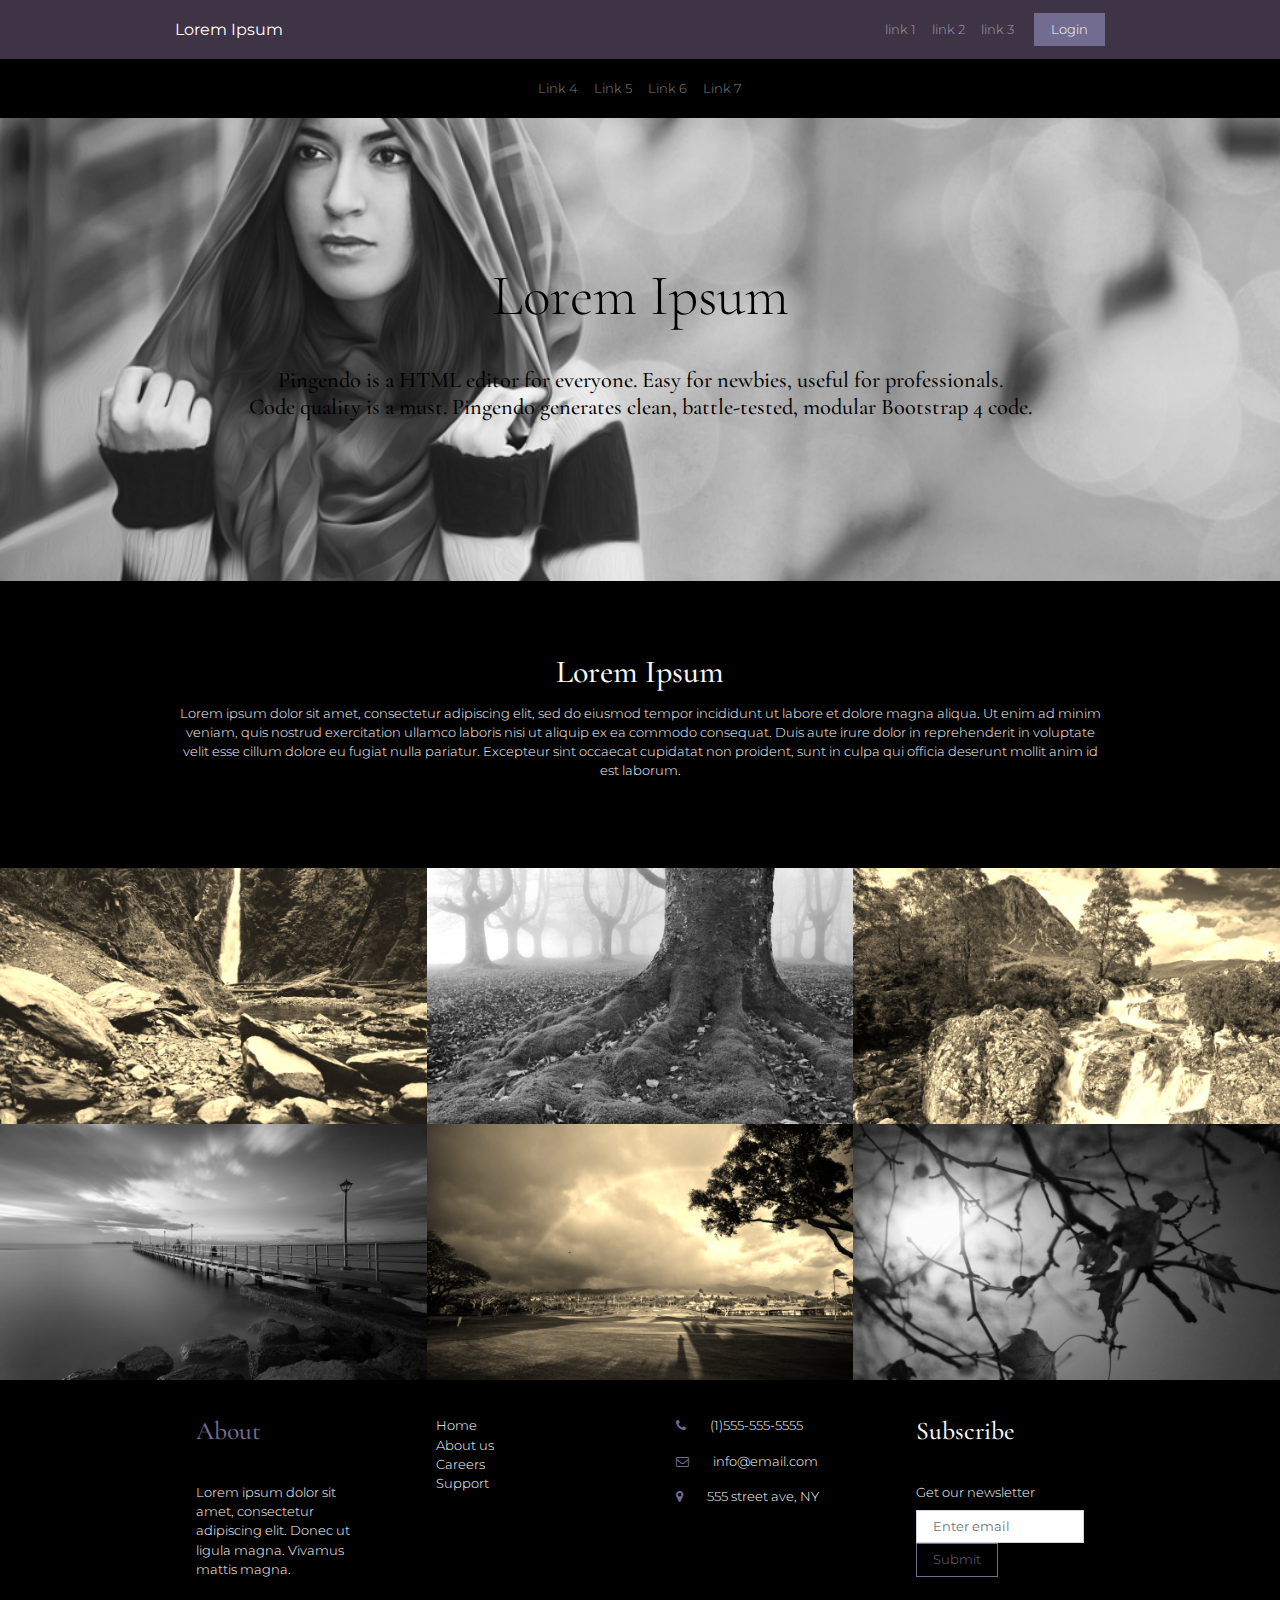
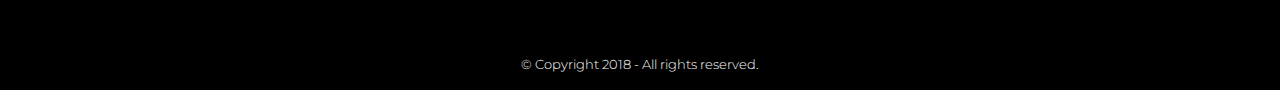
<file: gallery-rich/gallery.html>
<!DOCTYPE html>
<html>

<head>
  <meta charset="utf-8">
  <meta name="viewport" content="width=device-width, initial-scale=1">
  <link rel="stylesheet" href="https://cdnjs.cloudflare.com/ajax/libs/font-awesome/4.7.0/css/font-awesome.min.css" type="text/css">
  <link rel="stylesheet" href="main.css"> </head>

<body>
  <nav class="navbar navbar-expand-md navbar-dark bg-primary sticky-top">
    <div class="container">
      <a class="navbar-brand" href="#"><b>Lorem Ipsum</b></a>
      <button class="navbar-toggler navbar-toggler-right" type="button" data-toggle="collapse" data-target="#navbarPrimarySupportedContent" aria-controls="navbar2SupportedContent" aria-expanded="false" aria-label="Toggle navigation">
      <span class="navbar-toggler-icon"></span> </button>
      <div class="collapse navbar-collapse text-center justify-content-end" id="navbarPrimarySupportedContent">
        <ul class="navbar-nav">
          <li class="nav-item">
            <a class="nav-link" href="#"> link 1</a>
          </li>
          <li class="nav-item">
            <a class="nav-link" href="#">link 2</a>
          </li>
          <li class="nav-item">
            <a class="nav-link" href="#">link 3</a>
          </li>
        </ul>
        <a class="btn navbar-btn ml-2 btn-secondary" href="#"> Login</a>
      </div>
    </div>
  </nav>
  <nav class="navbar navbar-expand-md bg-dark navbar-dark">
    <div class="container">
      <button class="navbar-toggler navbar-toggler-right" type="button" data-toggle="collapse" data-target="#navbar3SupportedContent" aria-controls="navbar3SupportedContent" aria-expanded="false" aria-label="Toggle navigation"> <span class="navbar-toggler-icon"></span> </button>
      <div class="collapse navbar-collapse text-center justify-content-center" id="navbar3SupportedContent">
        <ul class="navbar-nav">
          <li class="nav-item">
            <a class="nav-link" href="#">Link 4</a>
          </li>
          <li class="nav-item">
            <a class="nav-link" href="#">Link 5</a>
          </li>
          <li class="nav-item">
            <a class="nav-link" href="#">Link 6</a>
          </li>
          <li class="nav-item">
            <a class="nav-link" href="#">Link 7</a>
          </li>
        </ul>
      </div>
    </div>
  </nav>
  <div class="py-5 text-center" style="background-image: url('assets/img/grayscale.jpg');background-size:cover;background-repeat:no-repeat;">
    <div class="container py-5">
      <div class="row">
        <div class="col-md-12">
          <h1 class="display-3 mb-4 text-dark">Lorem Ipsum</h1>
          <h3 class="text-dark">Pingendo is a HTML editor for everyone. Easy for newbies, useful for professionals.
            <br>Code quality is a must. Pingendo generates clean, battle-tested, modular Bootstrap 4 code.
            <p></p>
          </h3>
        </div>
      </div>
    </div>
  </div>
  <div class="py-5 text-center bg-dark">
    <div class="container">
      <div class="row">
        <div class="col-md-12">
          <div class="row">
            <div class="col-md-12">
              <h1 class="text-light">Lorem Ipsum</h1>
              <p class="text-light">Lorem ipsum dolor sit amet, consectetur adipiscing elit, sed do eiusmod tempor incididunt ut labore et dolore magna aliqua. Ut enim ad minim veniam, quis nostrud exercitation ullamco laboris nisi ut aliquip ex ea commodo consequat. Duis
                aute irure dolor in reprehenderit in voluptate velit esse cillum dolore eu fugiat nulla pariatur. Excepteur sint occaecat cupidatat non proident, sunt in culpa qui officia deserunt mollit anim id est laborum.</p>
            </div>
          </div>
        </div>
      </div>
    </div>
  </div>
  <div class="">
    <div class="container-fluid">
      <div class="row">
        <div class="p-0 col-md-4 col-6" style="background-image: url('assets/img/placeimg_1000_600_sepia_nature (4).jpg');background-size:cover;">
          <img class="img-fluid" style="background-image: url('assets/img/placeimg_1000_600_sepia_nature (4).jpg');background-size:cover;"> </div>
        <div class="col-md-4 col-6 p-0" style="background-image: url('assets/img/placeimg_1000_600_grayscale_nature (2).jpg');background-size:cover;">
          <img class="img-fluid"> </div>
        <div class="col-md-4 col-6 p-0">
          <img class="img-fluid" src="assets/img/placeimg_1000_600_sepia_nature (1).jpg"> </div>
        <div class="col-md-4 col-6 p-0">
          <img src="assets/img/placeimg_1000_600_grayscale_nature (1).jpg" class="img-fluid"> </div>
        <div class="col-md-4 col-6 p-0">
          <img class="img-fluid" src="assets/img/placeimg_1000_600_sepia_nature (3).jpg"> </div>
        <div class="col-md-4 col-6 p-0">
          <img src="assets/img/placeimg_1000_600_grayscale_nature.jpg" class="img-fluid"> </div>
      </div>
    </div>
  </div>
  <div class="bg-dark text-white">
    <div class="container">
      <div class="row">
        <div class="p-4 col-md-3">
          <h2 class="mb-4 text-secondary">About</h2>
          <p class="text-white">Lorem ipsum dolor sit amet, consectetur adipiscing elit. Donec ut ligula magna. Vivamus mattis magna.</p>
        </div>
        <div class="p-4 col-md-3">
          <ul class="list-unstyled">
            <a href="#" class="text-white">Home</a>
            <br>
            <a href="#" class="text-white">About us</a>
            <br>
            <a href="#" class="text-white">Careers</a>
            <br>
            <a href="#" class="text-white">Support</a>
          </ul>
        </div>
        <div class="p-4 col-md-3">
          <p>
            <a href="" class="text-white"><i class="fa d-inline mr-3 text-secondary fa-phone"></i>(</a>1)555-555-5555</p>
          <p>
            <a href="" class="text-white"><i class="fa d-inline mr-3 text-secondary fa-envelope-o"></i>info@email.com</a>
          </p>
          <p>
            <a href="" class="text-white" target="_blank"><i class="fa d-inline mr-3 fa-map-marker text-secondary"></i>5</a>55 street ave, NY</p>
        </div>
        <div class="p-4 col-md-3">
          <h2 class="mb-4 text-light">Subscribe</h2>
          <form>
            <fieldset class="form-group text-white"> <label for="exampleInputEmail1">Get our newsletter</label>
              <input type="email" class="form-control" placeholder="Enter email"> </fieldset>
            <button type="submit" class="btn btn-outline-secondary">Submit</button>
          </form>
        </div>
      </div>
      <div class="row">
        <div class="col-md-12 mt-3">
          <p class="text-center text-white">© Copyright 2018 - All rights reserved. </p>
        </div>
      </div>
    </div>
  </div>
  <script src="https://code.jquery.com/jquery-3.2.1.slim.min.js" integrity="sha384-KJ3o2DKtIkvYIK3UENzmM7KCkRr/rE9/Qpg6aAZGJwFDMVNA/GpGFF93hXpG5KkN" crossorigin="anonymous"></script>
  <script src="https://cdnjs.cloudflare.com/ajax/libs/popper.js/1.12.9/umd/popper.min.js" integrity="sha384-ApNbgh9B+Y1QKtv3Rn7W3mgPxhU9K/ScQsAP7hUibX39j7fakFPskvXusvfa0b4Q" crossorigin="anonymous"></script>
  <script src="https://maxcdn.bootstrapcdn.com/bootstrap/4.0.0/js/bootstrap.min.js" integrity="sha384-JZR6Spejh4U02d8jOt6vLEHfe/JQGiRRSQQxSfFWpi1MquVdAyjUar5+76PVCmYl" crossorigin="anonymous"></script>

</body>

</html>
</file>
<file: Blog/main.css>
@import url("https://fonts.googleapis.com/css?family=Cormorant Garamond");
@import url("https://fonts.googleapis.com/css?family=Cormorant+Garamond");
@import url("https://fonts.googleapis.com/css?family=Tajawal");

:root {
  --blue: #007bff;
  --indigo: #6610f2;
  --purple: #6f42c1;
  --pink: #e83e8c;
  --red: #dc3545;
  --orange: #fd7e14;
  --yellow: #ffc107;
  --green: #28a745;
  --teal: #20c997;
  --cyan: #17a2b8;
  --white: #fff;
  --gray: #6c757d;
  --gray-dark: #343a40;
  --primary: #005400;
  --secondary: #6ca100;
  --success: #28a745;
  --info: #d7e0e2;
  --warning: #ffc107;
  --danger: #dc3545;
  --light: #f3f3f3;
  --dark: #121617;
  --breakpoint-xs: 0;
  --breakpoint-sm: 576px;
  --breakpoint-md: 768px;
  --breakpoint-lg: 992px;
  --breakpoint-xl: 1200px;
  --font-family-sans-serif: -apple-system, BlinkMacSystemFont, "Segoe UI", Roboto, "Helvetica Neue", Arial, sans-serif, "Apple Color Emoji", "Segoe UI Emoji", "Segoe UI Symbol";
  --font-family-monospace: SFMono-Regular, Menlo, Monaco, Consolas, "Liberation Mono", "Courier New", monospace; }

*,
*::before,
*::after {
  box-sizing: border-box; }

html {
  font-family: sans-serif;
  line-height: 1.15;
  -webkit-text-size-adjust: 100%;
  -ms-text-size-adjust: 100%;
  -ms-overflow-style: scrollbar;
  -webkit-tap-highlight-color: transparent; }

@-ms-viewport {
  width: device-width; }

article, aside, dialog, figcaption, figure, footer, header, hgroup, main, nav, section {
  display: block; }

body {
  margin: 0;
  font-family: Tajawal;
  font-size: 1rem;
  font-weight: 200;
  line-height: 1.5;
  color: #333;
  text-align: left;
  background-color: white; }

[tabindex="-1"]:focus {
  outline: 0 !important; }

hr {
  box-sizing: content-box;
  height: 0;
  overflow: visible; }

h1, h2, h3, h4, h5, h6 {
  margin-top: 0;
  margin-bottom: 0.75rem; }

p {
  margin-top: 0;
  margin-bottom: 1rem; }

abbr[title],
abbr[data-original-title] {
  text-decoration: underline;
  text-decoration: underline dotted;
  cursor: help;
  border-bottom: 0; }

address {
  margin-bottom: 1rem;
  font-style: normal;
  line-height: inherit; }

ol,
ul,
dl {
  margin-top: 0;
  margin-bottom: 1rem; }

ol ol,
ul ul,
ol ul,
ul ol {
  margin-bottom: 0; }

dt {
  font-weight: 700; }

dd {
  margin-bottom: .5rem;
  margin-left: 0; }

blockquote {
  margin: 0 0 1rem; }

dfn {
  font-style: italic; }

b,
strong {
  font-weight: bolder; }

small {
  font-size: 80%; }

sub,
sup {
  position: relative;
  font-size: 75%;
  line-height: 0;
  vertical-align: baseline; }

sub {
  bottom: -.25em; }

sup {
  top: -.5em; }

a {
  color: #c7dc70;
  text-decoration: none;
  background-color: transparent;
  -webkit-text-decoration-skip: objects; }
  a:hover {
    color: #afcd33;
    text-decoration: underline; }

a:not([href]):not([tabindex]) {
  color: inherit;
  text-decoration: none; }
  a:not([href]):not([tabindex]):hover, a:not([href]):not([tabindex]):focus {
    color: inherit;
    text-decoration: none; }
  a:not([href]):not([tabindex]):focus {
    outline: 0; }

pre,
code,
kbd,
samp {
  font-family: monospace, monospace;
  font-size: 1em; }

pre {
  margin-top: 0;
  margin-bottom: 1rem;
  overflow: auto;
  -ms-overflow-style: scrollbar; }

figure {
  margin: 0 0 1rem; }

img {
  vertical-align: middle;
  border-style: none; }

svg:not(:root) {
  overflow: hidden; }

table {
  border-collapse: collapse; }

caption {
  padding-top: 0.75rem;
  padding-bottom: 0.75rem;
  color: #6c757d;
  text-align: left;
  caption-side: bottom; }

th {
  text-align: inherit; }

label {
  display: inline-block;
  margin-bottom: .5rem; }

button {
  border-radius: 0; }

button:focus {
  outline: 1px dotted;
  outline: 5px auto -webkit-focus-ring-color; }

input,
button,
select,
optgroup,
textarea {
  margin: 0;
  font-family: inherit;
  font-size: inherit;
  line-height: inherit; }

button,
input {
  overflow: visible; }

button,
select {
  text-transform: none; }

button,
html [type="button"],
[type="reset"],
[type="submit"] {
  -webkit-appearance: button; }

button::-moz-focus-inner,
[type="button"]::-moz-focus-inner,
[type="reset"]::-moz-focus-inner,
[type="submit"]::-moz-focus-inner {
  padding: 0;
  border-style: none; }

input[type="radio"],
input[type="checkbox"] {
  box-sizing: border-box;
  padding: 0; }

input[type="date"],
input[type="time"],
input[type="datetime-local"],
input[type="month"] {
  -webkit-appearance: listbox; }

textarea {
  overflow: auto;
  resize: vertical; }

fieldset {
  min-width: 0;
  padding: 0;
  margin: 0;
  border: 0; }

legend {
  display: block;
  width: 100%;
  max-width: 100%;
  padding: 0;
  margin-bottom: .5rem;
  font-size: 1.5rem;
  line-height: inherit;
  color: inherit;
  white-space: normal; }

progress {
  vertical-align: baseline; }

[type="number"]::-webkit-inner-spin-button,
[type="number"]::-webkit-outer-spin-button {
  height: auto; }

[type="search"] {
  outline-offset: -2px;
  -webkit-appearance: none; }

[type="search"]::-webkit-search-cancel-button,
[type="search"]::-webkit-search-decoration {
  -webkit-appearance: none; }

::-webkit-file-upload-button {
  font: inherit;
  -webkit-appearance: button; }

output {
  display: inline-block; }

summary {
  display: list-item;
  cursor: pointer; }

template {
  display: none; }

[hidden] {
  display: none !important; }

h1, h2, h3, h4, h5, h6,
.h1, .h2, .h3, .h4, .h5, .h6 {
  margin-bottom: 0.75rem;
  font-family: Tajawal;
  font-weight: 200;
  line-height: 1.2;
  color: inherit; }

h1, .h1 {
  font-size: 2.5rem; }

h2, .h2 {
  font-size: 2rem; }

h3, .h3 {
  font-size: 1.75rem; }

h4, .h4 {
  font-size: 1.5rem; }

h5, .h5 {
  font-size: 1.25rem; }

h6, .h6 {
  font-size: 1rem; }

.lead {
  font-size: 1.3rem;
  font-weight: 300; }

.display-1 {
  font-size: 6rem;
  font-weight: 300;
  line-height: 1.2; }

.display-2 {
  font-size: 5.5rem;
  font-weight: 300;
  line-height: 1.2; }

.display-3 {
  font-size: 4.5rem;
  font-weight: 300;
  line-height: 1.2; }

.display-4 {
  font-size: 3.5rem;
  font-weight: 300;
  line-height: 1.2; }

hr {
  margin-top: 1.5rem;
  margin-bottom: 1.5rem;
  border: 0;
  border-top: 1px solid rgba(0, 0, 0, 0.1); }

small,
.small {
  font-size: 80%;
  font-weight: 200; }

mark,
.mark {
  padding: 0.2em;
  background-color: #fcf8e3; }

.list-unstyled {
  padding-left: 0;
  list-style: none; }

.list-inline {
  padding-left: 0;
  list-style: none; }

.list-inline-item {
  display: inline-block; }
  .list-inline-item:not(:last-child) {
    margin-right: 0.5rem; }

.initialism {
  font-size: 90%;
  text-transform: uppercase; }

.blockquote {
  margin-bottom: 1.5rem;
  font-size: 1.25rem; }

.blockquote-footer {
  display: block;
  font-size: 80%;
  color: #6c757d; }
  .blockquote-footer::before {
    content: "\2014 \00A0"; }

.img-fluid {
  max-width: 100%;
  height: auto; }

.img-thumbnail {
  padding: 0.25rem;
  background-color: white;
  border: 1px solid #dee2e6;
  border-radius: 0.25rem;
  box-shadow: 0 1px 2px rgba(0, 0, 0, 0.075);
  max-width: 100%;
  height: auto; }

.figure {
  display: inline-block; }

.figure-img {
  margin-bottom: 0.75rem;
  line-height: 1; }

.figure-caption {
  font-size: 90%;
  color: #6c757d; }

code,
kbd,
pre,
samp {
  font-family: SFMono-Regular, Menlo, Monaco, Consolas, "Liberation Mono", "Courier New", monospace; }

code {
  font-size: 87.5%;
  color: #e83e8c;
  word-break: break-word; }
  a > code {
    color: inherit; }

kbd {
  padding: 0.2rem 0.4rem;
  font-size: 87.5%;
  color: #fff;
  background-color: #212529;
  border-radius: 0.2rem;
  box-shadow: inset 0 -0.1rem 0 rgba(0, 0, 0, 0.25); }
  kbd kbd {
    padding: 0;
    font-size: 100%;
    font-weight: 700;
    box-shadow: none; }

pre {
  display: block;
  font-size: 87.5%;
  color: #212529; }
  pre code {
    font-size: inherit;
    color: inherit;
    word-break: normal; }

.pre-scrollable {
  max-height: 340px;
  overflow-y: scroll; }

.container {
  width: 100%;
  padding-right: 15px;
  padding-left: 15px;
  margin-right: auto;
  margin-left: auto; }
  @media (min-width: 576px) {
    .container {
      max-width: 540px; } }
  @media (min-width: 768px) {
    .container {
      max-width: 720px; } }
  @media (min-width: 992px) {
    .container {
      max-width: 960px; } }
  @media (min-width: 1200px) {
    .container {
      max-width: 1140px; } }

.container-fluid {
  width: 100%;
  padding-right: 15px;
  padding-left: 15px;
  margin-right: auto;
  margin-left: auto; }

.row {
  display: flex;
  flex-wrap: wrap;
  margin-right: -15px;
  margin-left: -15px; }

.no-gutters {
  margin-right: 0;
  margin-left: 0; }
  .no-gutters > .col,
  .no-gutters > [class*="col-"] {
    padding-right: 0;
    padding-left: 0; }

.col-1, .col-2, .col-3, .col-4, .col-5, .col-6, .col-7, .col-8, .col-9, .col-10, .col-11, .col-12, .col,
.col-auto, .col-sm-1, .col-sm-2, .col-sm-3, .col-sm-4, .col-sm-5, .col-sm-6, .col-sm-7, .col-sm-8, .col-sm-9, .col-sm-10, .col-sm-11, .col-sm-12, .col-sm,
.col-sm-auto, .col-md-1, .col-md-2, .col-md-3, .col-md-4, .col-md-5, .col-md-6, .col-md-7, .col-md-8, .col-md-9, .col-md-10, .col-md-11, .col-md-12, .col-md,
.col-md-auto, .col-lg-1, .col-lg-2, .col-lg-3, .col-lg-4, .col-lg-5, .col-lg-6, .col-lg-7, .col-lg-8, .col-lg-9, .col-lg-10, .col-lg-11, .col-lg-12, .col-lg,
.col-lg-auto, .col-xl-1, .col-xl-2, .col-xl-3, .col-xl-4, .col-xl-5, .col-xl-6, .col-xl-7, .col-xl-8, .col-xl-9, .col-xl-10, .col-xl-11, .col-xl-12, .col-xl,
.col-xl-auto {
  position: relative;
  width: 100%;
  min-height: 1px;
  padding-right: 15px;
  padding-left: 15px; }

.col {
  flex-basis: 0;
  flex-grow: 1;
  max-width: 100%; }

.col-auto {
  flex: 0 0 auto;
  width: auto;
  max-width: none; }

.col-1 {
  flex: 0 0 8.33333%;
  max-width: 8.33333%; }

.col-2 {
  flex: 0 0 16.66667%;
  max-width: 16.66667%; }

.col-3 {
  flex: 0 0 25%;
  max-width: 25%; }

.col-4 {
  flex: 0 0 33.33333%;
  max-width: 33.33333%; }

.col-5 {
  flex: 0 0 41.66667%;
  max-width: 41.66667%; }

.col-6 {
  flex: 0 0 50%;
  max-width: 50%; }

.col-7 {
  flex: 0 0 58.33333%;
  max-width: 58.33333%; }

.col-8 {
  flex: 0 0 66.66667%;
  max-width: 66.66667%; }

.col-9 {
  flex: 0 0 75%;
  max-width: 75%; }

.col-10 {
  flex: 0 0 83.33333%;
  max-width: 83.33333%; }

.col-11 {
  flex: 0 0 91.66667%;
  max-width: 91.66667%; }

.col-12 {
  flex: 0 0 100%;
  max-width: 100%; }

.order-first {
  order: -1; }

.order-last {
  order: 13; }

.order-0 {
  order: 0; }

.order-1 {
  order: 1; }

.order-2 {
  order: 2; }

.order-3 {
  order: 3; }

.order-4 {
  order: 4; }

.order-5 {
  order: 5; }

.order-6 {
  order: 6; }

.order-7 {
  order: 7; }

.order-8 {
  order: 8; }

.order-9 {
  order: 9; }

.order-10 {
  order: 10; }

.order-11 {
  order: 11; }

.order-12 {
  order: 12; }

.offset-1 {
  margin-left: 8.33333%; }

.offset-2 {
  margin-left: 16.66667%; }

.offset-3 {
  margin-left: 25%; }

.offset-4 {
  margin-left: 33.33333%; }

.offset-5 {
  margin-left: 41.66667%; }

.offset-6 {
  margin-left: 50%; }

.offset-7 {
  margin-left: 58.33333%; }

.offset-8 {
  margin-left: 66.66667%; }

.offset-9 {
  margin-left: 75%; }

.offset-10 {
  margin-left: 83.33333%; }

.offset-11 {
  margin-left: 91.66667%; }

@media (min-width: 576px) {
  .col-sm {
    flex-basis: 0;
    flex-grow: 1;
    max-width: 100%; }
  .col-sm-auto {
    flex: 0 0 auto;
    width: auto;
    max-width: none; }
  .col-sm-1 {
    flex: 0 0 8.33333%;
    max-width: 8.33333%; }
  .col-sm-2 {
    flex: 0 0 16.66667%;
    max-width: 16.66667%; }
  .col-sm-3 {
    flex: 0 0 25%;
    max-width: 25%; }
  .col-sm-4 {
    flex: 0 0 33.33333%;
    max-width: 33.33333%; }
  .col-sm-5 {
    flex: 0 0 41.66667%;
    max-width: 41.66667%; }
  .col-sm-6 {
    flex: 0 0 50%;
    max-width: 50%; }
  .col-sm-7 {
    flex: 0 0 58.33333%;
    max-width: 58.33333%; }
  .col-sm-8 {
    flex: 0 0 66.66667%;
    max-width: 66.66667%; }
  .col-sm-9 {
    flex: 0 0 75%;
    max-width: 75%; }
  .col-sm-10 {
    flex: 0 0 83.33333%;
    max-width: 83.33333%; }
  .col-sm-11 {
    flex: 0 0 91.66667%;
    max-width: 91.66667%; }
  .col-sm-12 {
    flex: 0 0 100%;
    max-width: 100%; }
  .order-sm-first {
    order: -1; }
  .order-sm-last {
    order: 13; }
  .order-sm-0 {
    order: 0; }
  .order-sm-1 {
    order: 1; }
  .order-sm-2 {
    order: 2; }
  .order-sm-3 {
    order: 3; }
  .order-sm-4 {
    order: 4; }
  .order-sm-5 {
    order: 5; }
  .order-sm-6 {
    order: 6; }
  .order-sm-7 {
    order: 7; }
  .order-sm-8 {
    order: 8; }
  .order-sm-9 {
    order: 9; }
  .order-sm-10 {
    order: 10; }
  .order-sm-11 {
    order: 11; }
  .order-sm-12 {
    order: 12; }
  .offset-sm-0 {
    margin-left: 0; }
  .offset-sm-1 {
    margin-left: 8.33333%; }
  .offset-sm-2 {
    margin-left: 16.66667%; }
  .offset-sm-3 {
    margin-left: 25%; }
  .offset-sm-4 {
    margin-left: 33.33333%; }
  .offset-sm-5 {
    margin-left: 41.66667%; }
  .offset-sm-6 {
    margin-left: 50%; }
  .offset-sm-7 {
    margin-left: 58.33333%; }
  .offset-sm-8 {
    margin-left: 66.66667%; }
  .offset-sm-9 {
    margin-left: 75%; }
  .offset-sm-10 {
    margin-left: 83.33333%; }
  .offset-sm-11 {
    margin-left: 91.66667%; } }

@media (min-width: 768px) {
  .col-md {
    flex-basis: 0;
    flex-grow: 1;
    max-width: 100%; }
  .col-md-auto {
    flex: 0 0 auto;
    width: auto;
    max-width: none; }
  .col-md-1 {
    flex: 0 0 8.33333%;
    max-width: 8.33333%; }
  .col-md-2 {
    flex: 0 0 16.66667%;
    max-width: 16.66667%; }
  .col-md-3 {
    flex: 0 0 25%;
    max-width: 25%; }
  .col-md-4 {
    flex: 0 0 33.33333%;
    max-width: 33.33333%; }
  .col-md-5 {
    flex: 0 0 41.66667%;
    max-width: 41.66667%; }
  .col-md-6 {
    flex: 0 0 50%;
    max-width: 50%; }
  .col-md-7 {
    flex: 0 0 58.33333%;
    max-width: 58.33333%; }
  .col-md-8 {
    flex: 0 0 66.66667%;
    max-width: 66.66667%; }
  .col-md-9 {
    flex: 0 0 75%;
    max-width: 75%; }
  .col-md-10 {
    flex: 0 0 83.33333%;
    max-width: 83.33333%; }
  .col-md-11 {
    flex: 0 0 91.66667%;
    max-width: 91.66667%; }
  .col-md-12 {
    flex: 0 0 100%;
    max-width: 100%; }
  .order-md-first {
    order: -1; }
  .order-md-last {
    order: 13; }
  .order-md-0 {
    order: 0; }
  .order-md-1 {
    order: 1; }
  .order-md-2 {
    order: 2; }
  .order-md-3 {
    order: 3; }
  .order-md-4 {
    order: 4; }
  .order-md-5 {
    order: 5; }
  .order-md-6 {
    order: 6; }
  .order-md-7 {
    order: 7; }
  .order-md-8 {
    order: 8; }
  .order-md-9 {
    order: 9; }
  .order-md-10 {
    order: 10; }
  .order-md-11 {
    order: 11; }
  .order-md-12 {
    order: 12; }
  .offset-md-0 {
    margin-left: 0; }
  .offset-md-1 {
    margin-left: 8.33333%; }
  .offset-md-2 {
    margin-left: 16.66667%; }
  .offset-md-3 {
    margin-left: 25%; }
  .offset-md-4 {
    margin-left: 33.33333%; }
  .offset-md-5 {
    margin-left: 41.66667%; }
  .offset-md-6 {
    margin-left: 50%; }
  .offset-md-7 {
    margin-left: 58.33333%; }
  .offset-md-8 {
    margin-left: 66.66667%; }
  .offset-md-9 {
    margin-left: 75%; }
  .offset-md-10 {
    margin-left: 83.33333%; }
  .offset-md-11 {
    margin-left: 91.66667%; } }

@media (min-width: 992px) {
  .col-lg {
    flex-basis: 0;
    flex-grow: 1;
    max-width: 100%; }
  .col-lg-auto {
    flex: 0 0 auto;
    width: auto;
    max-width: none; }
  .col-lg-1 {
    flex: 0 0 8.33333%;
    max-width: 8.33333%; }
  .col-lg-2 {
    flex: 0 0 16.66667%;
    max-width: 16.66667%; }
  .col-lg-3 {
    flex: 0 0 25%;
    max-width: 25%; }
  .col-lg-4 {
    flex: 0 0 33.33333%;
    max-width: 33.33333%; }
  .col-lg-5 {
    flex: 0 0 41.66667%;
    max-width: 41.66667%; }
  .col-lg-6 {
    flex: 0 0 50%;
    max-width: 50%; }
  .col-lg-7 {
    flex: 0 0 58.33333%;
    max-width: 58.33333%; }
  .col-lg-8 {
    flex: 0 0 66.66667%;
    max-width: 66.66667%; }
  .col-lg-9 {
    flex: 0 0 75%;
    max-width: 75%; }
  .col-lg-10 {
    flex: 0 0 83.33333%;
    max-width: 83.33333%; }
  .col-lg-11 {
    flex: 0 0 91.66667%;
    max-width: 91.66667%; }
  .col-lg-12 {
    flex: 0 0 100%;
    max-width: 100%; }
  .order-lg-first {
    order: -1; }
  .order-lg-last {
    order: 13; }
  .order-lg-0 {
    order: 0; }
  .order-lg-1 {
    order: 1; }
  .order-lg-2 {
    order: 2; }
  .order-lg-3 {
    order: 3; }
  .order-lg-4 {
    order: 4; }
  .order-lg-5 {
    order: 5; }
  .order-lg-6 {
    order: 6; }
  .order-lg-7 {
    order: 7; }
  .order-lg-8 {
    order: 8; }
  .order-lg-9 {
    order: 9; }
  .order-lg-10 {
    order: 10; }
  .order-lg-11 {
    order: 11; }
  .order-lg-12 {
    order: 12; }
  .offset-lg-0 {
    margin-left: 0; }
  .offset-lg-1 {
    margin-left: 8.33333%; }
  .offset-lg-2 {
    margin-left: 16.66667%; }
  .offset-lg-3 {
    margin-left: 25%; }
  .offset-lg-4 {
    margin-left: 33.33333%; }
  .offset-lg-5 {
    margin-left: 41.66667%; }
  .offset-lg-6 {
    margin-left: 50%; }
  .offset-lg-7 {
    margin-left: 58.33333%; }
  .offset-lg-8 {
    margin-left: 66.66667%; }
  .offset-lg-9 {
    margin-left: 75%; }
  .offset-lg-10 {
    margin-left: 83.33333%; }
  .offset-lg-11 {
    margin-left: 91.66667%; } }

@media (min-width: 1200px) {
  .col-xl {
    flex-basis: 0;
    flex-grow: 1;
    max-width: 100%; }
  .col-xl-auto {
    flex: 0 0 auto;
    width: auto;
    max-width: none; }
  .col-xl-1 {
    flex: 0 0 8.33333%;
    max-width: 8.33333%; }
  .col-xl-2 {
    flex: 0 0 16.66667%;
    max-width: 16.66667%; }
  .col-xl-3 {
    flex: 0 0 25%;
    max-width: 25%; }
  .col-xl-4 {
    flex: 0 0 33.33333%;
    max-width: 33.33333%; }
  .col-xl-5 {
    flex: 0 0 41.66667%;
    max-width: 41.66667%; }
  .col-xl-6 {
    flex: 0 0 50%;
    max-width: 50%; }
  .col-xl-7 {
    flex: 0 0 58.33333%;
    max-width: 58.33333%; }
  .col-xl-8 {
    flex: 0 0 66.66667%;
    max-width: 66.66667%; }
  .col-xl-9 {
    flex: 0 0 75%;
    max-width: 75%; }
  .col-xl-10 {
    flex: 0 0 83.33333%;
    max-width: 83.33333%; }
  .col-xl-11 {
    flex: 0 0 91.66667%;
    max-width: 91.66667%; }
  .col-xl-12 {
    flex: 0 0 100%;
    max-width: 100%; }
  .order-xl-first {
    order: -1; }
  .order-xl-last {
    order: 13; }
  .order-xl-0 {
    order: 0; }
  .order-xl-1 {
    order: 1; }
  .order-xl-2 {
    order: 2; }
  .order-xl-3 {
    order: 3; }
  .order-xl-4 {
    order: 4; }
  .order-xl-5 {
    order: 5; }
  .order-xl-6 {
    order: 6; }
  .order-xl-7 {
    order: 7; }
  .order-xl-8 {
    order: 8; }
  .order-xl-9 {
    order: 9; }
  .order-xl-10 {
    order: 10; }
  .order-xl-11 {
    order: 11; }
  .order-xl-12 {
    order: 12; }
  .offset-xl-0 {
    margin-left: 0; }
  .offset-xl-1 {
    margin-left: 8.33333%; }
  .offset-xl-2 {
    margin-left: 16.66667%; }
  .offset-xl-3 {
    margin-left: 25%; }
  .offset-xl-4 {
    margin-left: 33.33333%; }
  .offset-xl-5 {
    margin-left: 41.66667%; }
  .offset-xl-6 {
    margin-left: 50%; }
  .offset-xl-7 {
    margin-left: 58.33333%; }
  .offset-xl-8 {
    margin-left: 66.66667%; }
  .offset-xl-9 {
    margin-left: 75%; }
  .offset-xl-10 {
    margin-left: 83.33333%; }
  .offset-xl-11 {
    margin-left: 91.66667%; } }

.table {
  width: 100%;
  max-width: 100%;
  margin-bottom: 1.5rem;
  background-color: transparent; }
  .table th,
  .table td {
    padding: 0.75rem;
    vertical-align: top;
    border-top: 1px solid #dee2e6; }
  .table thead th {
    vertical-align: bottom;
    border-bottom: 2px solid #dee2e6; }
  .table tbody + tbody {
    border-top: 2px solid #dee2e6; }
  .table .table {
    background-color: white; }

.table-sm th,
.table-sm td {
  padding: 0.3rem; }

.table-bordered {
  border: 1px solid #dee2e6; }
  .table-bordered th,
  .table-bordered td {
    border: 1px solid #dee2e6; }
  .table-bordered thead th,
  .table-bordered thead td {
    border-bottom-width: 2px; }

.table-striped tbody tr:nth-of-type(odd) {
  background-color: rgba(0, 0, 0, 0.05); }

.table-hover tbody tr:hover {
  background-color: rgba(0, 0, 0, 0.075); }

.table-primary,
.table-primary > th,
.table-primary > td {
  background-color: #b8cfb8; }

.table-hover .table-primary:hover {
  background-color: #a9c5a9; }
  .table-hover .table-primary:hover > td,
  .table-hover .table-primary:hover > th {
    background-color: #a9c5a9; }

.table-secondary,
.table-secondary > th,
.table-secondary > td {
  background-color: #d6e5b8; }

.table-hover .table-secondary:hover {
  background-color: #cbdea5; }
  .table-hover .table-secondary:hover > td,
  .table-hover .table-secondary:hover > th {
    background-color: #cbdea5; }

.table-success,
.table-success > th,
.table-success > td {
  background-color: #c3e6cb; }

.table-hover .table-success:hover {
  background-color: #b1dfbb; }
  .table-hover .table-success:hover > td,
  .table-hover .table-success:hover > th {
    background-color: #b1dfbb; }

.table-info,
.table-info > th,
.table-info > td {
  background-color: #f4f6f7; }

.table-hover .table-info:hover {
  background-color: #e5eaec; }
  .table-hover .table-info:hover > td,
  .table-hover .table-info:hover > th {
    background-color: #e5eaec; }

.table-warning,
.table-warning > th,
.table-warning > td {
  background-color: #ffeeba; }

.table-hover .table-warning:hover {
  background-color: #ffe8a1; }
  .table-hover .table-warning:hover > td,
  .table-hover .table-warning:hover > th {
    background-color: #ffe8a1; }

.table-danger,
.table-danger > th,
.table-danger > td {
  background-color: #f5c6cb; }

.table-hover .table-danger:hover {
  background-color: #f1b0b7; }
  .table-hover .table-danger:hover > td,
  .table-hover .table-danger:hover > th {
    background-color: #f1b0b7; }

.table-light,
.table-light > th,
.table-light > td {
  background-color: #fcfcfc; }

.table-hover .table-light:hover {
  background-color: #efefef; }
  .table-hover .table-light:hover > td,
  .table-hover .table-light:hover > th {
    background-color: #efefef; }

.table-dark,
.table-dark > th,
.table-dark > td {
  background-color: #bdbebe; }

.table-hover .table-dark:hover {
  background-color: #b0b1b1; }
  .table-hover .table-dark:hover > td,
  .table-hover .table-dark:hover > th {
    background-color: #b0b1b1; }

.table-active,
.table-active > th,
.table-active > td {
  background-color: rgba(0, 0, 0, 0.075); }

.table-hover .table-active:hover {
  background-color: rgba(0, 0, 0, 0.075); }
  .table-hover .table-active:hover > td,
  .table-hover .table-active:hover > th {
    background-color: rgba(0, 0, 0, 0.075); }

.table .thead-dark th {
  color: white;
  background-color: #212529;
  border-color: #32383e; }

.table .thead-light th {
  color: #495057;
  background-color: #e9ecef;
  border-color: #dee2e6; }

.table-dark {
  color: white;
  background-color: #212529; }
  .table-dark th,
  .table-dark td,
  .table-dark thead th {
    border-color: #32383e; }
  .table-dark.table-bordered {
    border: 0; }
  .table-dark.table-striped tbody tr:nth-of-type(odd) {
    background-color: rgba(255, 255, 255, 0.05); }
  .table-dark.table-hover tbody tr:hover {
    background-color: rgba(255, 255, 255, 0.075); }

@media (max-width: 575.98px) {
  .table-responsive-sm {
    display: block;
    width: 100%;
    overflow-x: auto;
    -webkit-overflow-scrolling: touch;
    -ms-overflow-style: -ms-autohiding-scrollbar; }
    .table-responsive-sm > .table-bordered {
      border: 0; } }

@media (max-width: 767.98px) {
  .table-responsive-md {
    display: block;
    width: 100%;
    overflow-x: auto;
    -webkit-overflow-scrolling: touch;
    -ms-overflow-style: -ms-autohiding-scrollbar; }
    .table-responsive-md > .table-bordered {
      border: 0; } }

@media (max-width: 991.98px) {
  .table-responsive-lg {
    display: block;
    width: 100%;
    overflow-x: auto;
    -webkit-overflow-scrolling: touch;
    -ms-overflow-style: -ms-autohiding-scrollbar; }
    .table-responsive-lg > .table-bordered {
      border: 0; } }

@media (max-width: 1199.98px) {
  .table-responsive-xl {
    display: block;
    width: 100%;
    overflow-x: auto;
    -webkit-overflow-scrolling: touch;
    -ms-overflow-style: -ms-autohiding-scrollbar; }
    .table-responsive-xl > .table-bordered {
      border: 0; } }

.table-responsive {
  display: block;
  width: 100%;
  overflow-x: auto;
  -webkit-overflow-scrolling: touch;
  -ms-overflow-style: -ms-autohiding-scrollbar; }
  .table-responsive > .table-bordered {
    border: 0; }

.form-control {
  display: block;
  width: 100%;
  padding: 0.375rem 0.75rem;
  font-size: 1rem;
  line-height: 1.5;
  color: #495057;
  background-color: #fff;
  background-clip: padding-box;
  border: 1px solid #ced4da;
  border-radius: 0.25rem;
  box-shadow: inset 0 1px 1px rgba(0, 0, 0, 0.075);
  transition: border-color 0.15s ease-in-out, box-shadow 0.15s ease-in-out; }
  .form-control::-ms-expand {
    background-color: transparent;
    border: 0; }
  .form-control:focus {
    color: #495057;
    background-color: #fff;
    border-color: #00d400;
    outline: 0;
    box-shadow: inset 0 1px 1px rgba(0, 0, 0, 0.075), 0 0 0 0.2rem rgba(0, 84, 0, 0.25); }
  .form-control::placeholder {
    color: #6c757d;
    opacity: 1; }
  .form-control:disabled, .form-control[readonly] {
    background-color: #e9ecef;
    opacity: 1; }

select.form-control:not([size]):not([multiple]) {
  height: calc(2.25rem + 2px); }

select.form-control:focus::-ms-value {
  color: #495057;
  background-color: #fff; }

.form-control-file,
.form-control-range {
  display: block;
  width: 100%; }

.col-form-label {
  padding-top: calc(0.375rem + 1px);
  padding-bottom: calc(0.375rem + 1px);
  margin-bottom: 0;
  font-size: inherit;
  line-height: 1.5; }

.col-form-label-lg {
  padding-top: calc(0.5rem + 1px);
  padding-bottom: calc(0.5rem + 1px);
  font-size: 1.25rem;
  line-height: 1.5; }

.col-form-label-sm {
  padding-top: calc(0.25rem + 1px);
  padding-bottom: calc(0.25rem + 1px);
  font-size: 0.875rem;
  line-height: 1.5; }

.form-control-plaintext {
  display: block;
  width: 100%;
  padding-top: 0.375rem;
  padding-bottom: 0.375rem;
  margin-bottom: 0;
  line-height: 1.5;
  background-color: transparent;
  border: solid transparent;
  border-width: 1px 0; }
  .form-control-plaintext.form-control-sm, .input-group-sm > .form-control-plaintext.form-control,
  .input-group-sm > .input-group-prepend > .form-control-plaintext.input-group-text,
  .input-group-sm > .input-group-append > .form-control-plaintext.input-group-text,
  .input-group-sm > .input-group-prepend > .form-control-plaintext.btn,
  .input-group-sm > .input-group-append > .form-control-plaintext.btn, .form-control-plaintext.form-control-lg, .input-group-lg > .form-control-plaintext.form-control,
  .input-group-lg > .input-group-prepend > .form-control-plaintext.input-group-text,
  .input-group-lg > .input-group-append > .form-control-plaintext.input-group-text,
  .input-group-lg > .input-group-prepend > .form-control-plaintext.btn,
  .input-group-lg > .input-group-append > .form-control-plaintext.btn {
    padding-right: 0;
    padding-left: 0; }

.form-control-sm, .input-group-sm > .form-control,
.input-group-sm > .input-group-prepend > .input-group-text,
.input-group-sm > .input-group-append > .input-group-text,
.input-group-sm > .input-group-prepend > .btn,
.input-group-sm > .input-group-append > .btn {
  padding: 0.25rem 0.5rem;
  font-size: 0.875rem;
  line-height: 1.5;
  border-radius: 0.2rem; }

select.form-control-sm:not([size]):not([multiple]), .input-group-sm > select.form-control:not([size]):not([multiple]),
.input-group-sm > .input-group-prepend > select.input-group-text:not([size]):not([multiple]),
.input-group-sm > .input-group-append > select.input-group-text:not([size]):not([multiple]),
.input-group-sm > .input-group-prepend > select.btn:not([size]):not([multiple]),
.input-group-sm > .input-group-append > select.btn:not([size]):not([multiple]) {
  height: calc(1.8125rem + 2px); }

.form-control-lg, .input-group-lg > .form-control,
.input-group-lg > .input-group-prepend > .input-group-text,
.input-group-lg > .input-group-append > .input-group-text,
.input-group-lg > .input-group-prepend > .btn,
.input-group-lg > .input-group-append > .btn {
  padding: 0.5rem 1rem;
  font-size: 1.25rem;
  line-height: 1.5;
  border-radius: 0.3rem; }

select.form-control-lg:not([size]):not([multiple]), .input-group-lg > select.form-control:not([size]):not([multiple]),
.input-group-lg > .input-group-prepend > select.input-group-text:not([size]):not([multiple]),
.input-group-lg > .input-group-append > select.input-group-text:not([size]):not([multiple]),
.input-group-lg > .input-group-prepend > select.btn:not([size]):not([multiple]),
.input-group-lg > .input-group-append > select.btn:not([size]):not([multiple]) {
  height: calc(2.875rem + 2px); }

.form-group {
  margin-bottom: 1rem; }

.form-text {
  display: block;
  margin-top: 0.25rem; }

.form-row {
  display: flex;
  flex-wrap: wrap;
  margin-right: -5px;
  margin-left: -5px; }
  .form-row > .col,
  .form-row > [class*="col-"] {
    padding-right: 5px;
    padding-left: 5px; }

.form-check {
  position: relative;
  display: block;
  padding-left: 1.25rem; }

.form-check-input {
  position: absolute;
  margin-top: 0.3rem;
  margin-left: -1.25rem; }
  .form-check-input:disabled ~ .form-check-label {
    color: #6c757d; }

.form-check-label {
  margin-bottom: 0; }

.form-check-inline {
  display: inline-flex;
  align-items: center;
  padding-left: 0;
  margin-right: 0.75rem; }
  .form-check-inline .form-check-input {
    position: static;
    margin-top: 0;
    margin-right: 0.3125rem;
    margin-left: 0; }

.valid-feedback {
  display: none;
  width: 100%;
  margin-top: 0.25rem;
  font-size: 80%;
  color: #28a745; }

.valid-tooltip {
  position: absolute;
  top: 100%;
  z-index: 5;
  display: none;
  max-width: 100%;
  padding: .5rem;
  margin-top: .1rem;
  font-size: .875rem;
  line-height: 1;
  color: #fff;
  background-color: rgba(40, 167, 69, 0.8);
  border-radius: .2rem; }

.was-validated .form-control:valid, .form-control.is-valid, .was-validated
.custom-select:valid,
.custom-select.is-valid {
  border-color: #28a745; }
  .was-validated .form-control:valid:focus, .form-control.is-valid:focus, .was-validated
  .custom-select:valid:focus,
  .custom-select.is-valid:focus {
    border-color: #28a745;
    box-shadow: 0 0 0 0.2rem rgba(40, 167, 69, 0.25); }
  .was-validated .form-control:valid ~ .valid-feedback,
  .was-validated .form-control:valid ~ .valid-tooltip, .form-control.is-valid ~ .valid-feedback,
  .form-control.is-valid ~ .valid-tooltip, .was-validated
  .custom-select:valid ~ .valid-feedback,
  .was-validated
  .custom-select:valid ~ .valid-tooltip,
  .custom-select.is-valid ~ .valid-feedback,
  .custom-select.is-valid ~ .valid-tooltip {
    display: block; }

.was-validated .form-check-input:valid ~ .form-check-label, .form-check-input.is-valid ~ .form-check-label {
  color: #28a745; }

.was-validated .form-check-input:valid ~ .valid-feedback,
.was-validated .form-check-input:valid ~ .valid-tooltip, .form-check-input.is-valid ~ .valid-feedback,
.form-check-input.is-valid ~ .valid-tooltip {
  display: block; }

.was-validated .custom-control-input:valid ~ .custom-control-label, .custom-control-input.is-valid ~ .custom-control-label {
  color: #28a745; }
  .was-validated .custom-control-input:valid ~ .custom-control-label::before, .custom-control-input.is-valid ~ .custom-control-label::before {
    background-color: #71dd8a; }

.was-validated .custom-control-input:valid ~ .valid-feedback,
.was-validated .custom-control-input:valid ~ .valid-tooltip, .custom-control-input.is-valid ~ .valid-feedback,
.custom-control-input.is-valid ~ .valid-tooltip {
  display: block; }

.was-validated .custom-control-input:valid:checked ~ .custom-control-label::before, .custom-control-input.is-valid:checked ~ .custom-control-label::before {
  background-color: #34ce57; }

.was-validated .custom-control-input:valid:focus ~ .custom-control-label::before, .custom-control-input.is-valid:focus ~ .custom-control-label::before {
  box-shadow: 0 0 0 1px white, 0 0 0 0.2rem rgba(40, 167, 69, 0.25); }

.was-validated .custom-file-input:valid ~ .custom-file-label, .custom-file-input.is-valid ~ .custom-file-label {
  border-color: #28a745; }
  .was-validated .custom-file-input:valid ~ .custom-file-label::before, .custom-file-input.is-valid ~ .custom-file-label::before {
    border-color: inherit; }

.was-validated .custom-file-input:valid ~ .valid-feedback,
.was-validated .custom-file-input:valid ~ .valid-tooltip, .custom-file-input.is-valid ~ .valid-feedback,
.custom-file-input.is-valid ~ .valid-tooltip {
  display: block; }

.was-validated .custom-file-input:valid:focus ~ .custom-file-label, .custom-file-input.is-valid:focus ~ .custom-file-label {
  box-shadow: 0 0 0 0.2rem rgba(40, 167, 69, 0.25); }

.invalid-feedback {
  display: none;
  width: 100%;
  margin-top: 0.25rem;
  font-size: 80%;
  color: #dc3545; }

.invalid-tooltip {
  position: absolute;
  top: 100%;
  z-index: 5;
  display: none;
  max-width: 100%;
  padding: .5rem;
  margin-top: .1rem;
  font-size: .875rem;
  line-height: 1;
  color: #fff;
  background-color: rgba(220, 53, 69, 0.8);
  border-radius: .2rem; }

.was-validated .form-control:invalid, .form-control.is-invalid, .was-validated
.custom-select:invalid,
.custom-select.is-invalid {
  border-color: #dc3545; }
  .was-validated .form-control:invalid:focus, .form-control.is-invalid:focus, .was-validated
  .custom-select:invalid:focus,
  .custom-select.is-invalid:focus {
    border-color: #dc3545;
    box-shadow: 0 0 0 0.2rem rgba(220, 53, 69, 0.25); }
  .was-validated .form-control:invalid ~ .invalid-feedback,
  .was-validated .form-control:invalid ~ .invalid-tooltip, .form-control.is-invalid ~ .invalid-feedback,
  .form-control.is-invalid ~ .invalid-tooltip, .was-validated
  .custom-select:invalid ~ .invalid-feedback,
  .was-validated
  .custom-select:invalid ~ .invalid-tooltip,
  .custom-select.is-invalid ~ .invalid-feedback,
  .custom-select.is-invalid ~ .invalid-tooltip {
    display: block; }

.was-validated .form-check-input:invalid ~ .form-check-label, .form-check-input.is-invalid ~ .form-check-label {
  color: #dc3545; }

.was-validated .form-check-input:invalid ~ .invalid-feedback,
.was-validated .form-check-input:invalid ~ .invalid-tooltip, .form-check-input.is-invalid ~ .invalid-feedback,
.form-check-input.is-invalid ~ .invalid-tooltip {
  display: block; }

.was-validated .custom-control-input:invalid ~ .custom-control-label, .custom-control-input.is-invalid ~ .custom-control-label {
  color: #dc3545; }
  .was-validated .custom-control-input:invalid ~ .custom-control-label::before, .custom-control-input.is-invalid ~ .custom-control-label::before {
    background-color: #efa2a9; }

.was-validated .custom-control-input:invalid ~ .invalid-feedback,
.was-validated .custom-control-input:invalid ~ .invalid-tooltip, .custom-control-input.is-invalid ~ .invalid-feedback,
.custom-control-input.is-invalid ~ .invalid-tooltip {
  display: block; }

.was-validated .custom-control-input:invalid:checked ~ .custom-control-label::before, .custom-control-input.is-invalid:checked ~ .custom-control-label::before {
  background-color: #e4606d; }

.was-validated .custom-control-input:invalid:focus ~ .custom-control-label::before, .custom-control-input.is-invalid:focus ~ .custom-control-label::before {
  box-shadow: 0 0 0 1px white, 0 0 0 0.2rem rgba(220, 53, 69, 0.25); }

.was-validated .custom-file-input:invalid ~ .custom-file-label, .custom-file-input.is-invalid ~ .custom-file-label {
  border-color: #dc3545; }
  .was-validated .custom-file-input:invalid ~ .custom-file-label::before, .custom-file-input.is-invalid ~ .custom-file-label::before {
    border-color: inherit; }

.was-validated .custom-file-input:invalid ~ .invalid-feedback,
.was-validated .custom-file-input:invalid ~ .invalid-tooltip, .custom-file-input.is-invalid ~ .invalid-feedback,
.custom-file-input.is-invalid ~ .invalid-tooltip {
  display: block; }

.was-validated .custom-file-input:invalid:focus ~ .custom-file-label, .custom-file-input.is-invalid:focus ~ .custom-file-label {
  box-shadow: 0 0 0 0.2rem rgba(220, 53, 69, 0.25); }

.form-inline {
  display: flex;
  flex-flow: row wrap;
  align-items: center; }
  .form-inline .form-check {
    width: 100%; }
  @media (min-width: 576px) {
    .form-inline label {
      display: flex;
      align-items: center;
      justify-content: center;
      margin-bottom: 0; }
    .form-inline .form-group {
      display: flex;
      flex: 0 0 auto;
      flex-flow: row wrap;
      align-items: center;
      margin-bottom: 0; }
    .form-inline .form-control {
      display: inline-block;
      width: auto;
      vertical-align: middle; }
    .form-inline .form-control-plaintext {
      display: inline-block; }
    .form-inline .input-group {
      width: auto; }
    .form-inline .form-check {
      display: flex;
      align-items: center;
      justify-content: center;
      width: auto;
      padding-left: 0; }
    .form-inline .form-check-input {
      position: relative;
      margin-top: 0;
      margin-right: 0.25rem;
      margin-left: 0; }
    .form-inline .custom-control {
      align-items: center;
      justify-content: center; }
    .form-inline .custom-control-label {
      margin-bottom: 0; } }

.btn {
  display: inline-block;
  font-weight: 200;
  text-align: center;
  white-space: nowrap;
  vertical-align: middle;
  user-select: none;
  border: 1px solid transparent;
  padding: 0.375rem 0.75rem;
  font-size: 1rem;
  line-height: 1.5;
  border-radius: 0.25rem;
  transition: color 0.15s ease-in-out, background-color 0.15s ease-in-out, border-color 0.15s ease-in-out, box-shadow 0.15s ease-in-out; }
  .btn:hover, .btn:focus {
    text-decoration: none; }
  .btn:focus, .btn.focus {
    outline: 0;
    box-shadow: 0 0 0 0.2rem rgba(0, 84, 0, 0.25); }
  .btn.disabled, .btn:disabled {
    opacity: 0.65;
    box-shadow: none; }
  .btn:not(:disabled):not(.disabled) {
    cursor: pointer; }
  .btn:not(:disabled):not(.disabled):active, .btn:not(:disabled):not(.disabled).active {
    background-image: none;
    box-shadow: inset 0 3px 5px rgba(0, 0, 0, 0.125); }
    .btn:not(:disabled):not(.disabled):active:focus, .btn:not(:disabled):not(.disabled).active:focus {
      box-shadow: 0 0 0 0.2rem rgba(0, 84, 0, 0.25), inset 0 3px 5px rgba(0, 0, 0, 0.125); }

a.btn.disabled,
fieldset:disabled a.btn {
  pointer-events: none; }

.btn-primary {
  color: #fff;
  background-color: #005400;
  border-color: #005400;
  box-shadow: inset 0 1px 0 rgba(255, 255, 255, 0.15), 0 1px 1px rgba(0, 0, 0, 0.075); }
  .btn-primary:hover {
    color: #fff;
    background-color: #002e00;
    border-color: #002100; }
  .btn-primary:focus, .btn-primary.focus {
    box-shadow: inset 0 1px 0 rgba(255, 255, 255, 0.15), 0 1px 1px rgba(0, 0, 0, 0.075), 0 0 0 0.2rem rgba(0, 84, 0, 0.5); }
  .btn-primary.disabled, .btn-primary:disabled {
    color: #fff;
    background-color: #005400;
    border-color: #005400; }
  .btn-primary:not(:disabled):not(.disabled):active, .btn-primary:not(:disabled):not(.disabled).active,
  .show > .btn-primary.dropdown-toggle {
    color: #fff;
    background-color: #002100;
    border-color: #001400; }
    .btn-primary:not(:disabled):not(.disabled):active:focus, .btn-primary:not(:disabled):not(.disabled).active:focus,
    .show > .btn-primary.dropdown-toggle:focus {
      box-shadow: inset 0 3px 5px rgba(0, 0, 0, 0.125), 0 0 0 0.2rem rgba(0, 84, 0, 0.5); }

.btn-secondary {
  color: #fff;
  background-color: #6ca100;
  border-color: #6ca100;
  box-shadow: inset 0 1px 0 rgba(255, 255, 255, 0.15), 0 1px 1px rgba(0, 0, 0, 0.075); }
  .btn-secondary:hover {
    color: #fff;
    background-color: #527b00;
    border-color: #4a6e00; }
  .btn-secondary:focus, .btn-secondary.focus {
    box-shadow: inset 0 1px 0 rgba(255, 255, 255, 0.15), 0 1px 1px rgba(0, 0, 0, 0.075), 0 0 0 0.2rem rgba(108, 161, 0, 0.5); }
  .btn-secondary.disabled, .btn-secondary:disabled {
    color: #fff;
    background-color: #6ca100;
    border-color: #6ca100; }
  .btn-secondary:not(:disabled):not(.disabled):active, .btn-secondary:not(:disabled):not(.disabled).active,
  .show > .btn-secondary.dropdown-toggle {
    color: #fff;
    background-color: #4a6e00;
    border-color: #416100; }
    .btn-secondary:not(:disabled):not(.disabled):active:focus, .btn-secondary:not(:disabled):not(.disabled).active:focus,
    .show > .btn-secondary.dropdown-toggle:focus {
      box-shadow: inset 0 3px 5px rgba(0, 0, 0, 0.125), 0 0 0 0.2rem rgba(108, 161, 0, 0.5); }

.btn-success {
  color: #fff;
  background-color: #28a745;
  border-color: #28a745;
  box-shadow: inset 0 1px 0 rgba(255, 255, 255, 0.15), 0 1px 1px rgba(0, 0, 0, 0.075); }
  .btn-success:hover {
    color: #fff;
    background-color: #218838;
    border-color: #1e7e34; }
  .btn-success:focus, .btn-success.focus {
    box-shadow: inset 0 1px 0 rgba(255, 255, 255, 0.15), 0 1px 1px rgba(0, 0, 0, 0.075), 0 0 0 0.2rem rgba(40, 167, 69, 0.5); }
  .btn-success.disabled, .btn-success:disabled {
    color: #fff;
    background-color: #28a745;
    border-color: #28a745; }
  .btn-success:not(:disabled):not(.disabled):active, .btn-success:not(:disabled):not(.disabled).active,
  .show > .btn-success.dropdown-toggle {
    color: #fff;
    background-color: #1e7e34;
    border-color: #1c7430; }
    .btn-success:not(:disabled):not(.disabled):active:focus, .btn-success:not(:disabled):not(.disabled).active:focus,
    .show > .btn-success.dropdown-toggle:focus {
      box-shadow: inset 0 3px 5px rgba(0, 0, 0, 0.125), 0 0 0 0.2rem rgba(40, 167, 69, 0.5); }

.btn-info {
  color: #212529;
  background-color: #d7e0e2;
  border-color: #d7e0e2;
  box-shadow: inset 0 1px 0 rgba(255, 255, 255, 0.15), 0 1px 1px rgba(0, 0, 0, 0.075); }
  .btn-info:hover {
    color: #212529;
    background-color: #c1cfd2;
    border-color: #b9c9cd; }
  .btn-info:focus, .btn-info.focus {
    box-shadow: inset 0 1px 0 rgba(255, 255, 255, 0.15), 0 1px 1px rgba(0, 0, 0, 0.075), 0 0 0 0.2rem rgba(215, 224, 226, 0.5); }
  .btn-info.disabled, .btn-info:disabled {
    color: #212529;
    background-color: #d7e0e2;
    border-color: #d7e0e2; }
  .btn-info:not(:disabled):not(.disabled):active, .btn-info:not(:disabled):not(.disabled).active,
  .show > .btn-info.dropdown-toggle {
    color: #212529;
    background-color: #b9c9cd;
    border-color: #b2c3c7; }
    .btn-info:not(:disabled):not(.disabled):active:focus, .btn-info:not(:disabled):not(.disabled).active:focus,
    .show > .btn-info.dropdown-toggle:focus {
      box-shadow: inset 0 3px 5px rgba(0, 0, 0, 0.125), 0 0 0 0.2rem rgba(215, 224, 226, 0.5); }

.btn-warning {
  color: #212529;
  background-color: #ffc107;
  border-color: #ffc107;
  box-shadow: inset 0 1px 0 rgba(255, 255, 255, 0.15), 0 1px 1px rgba(0, 0, 0, 0.075); }
  .btn-warning:hover {
    color: #212529;
    background-color: #e0a800;
    border-color: #d39e00; }
  .btn-warning:focus, .btn-warning.focus {
    box-shadow: inset 0 1px 0 rgba(255, 255, 255, 0.15), 0 1px 1px rgba(0, 0, 0, 0.075), 0 0 0 0.2rem rgba(255, 193, 7, 0.5); }
  .btn-warning.disabled, .btn-warning:disabled {
    color: #212529;
    background-color: #ffc107;
    border-color: #ffc107; }
  .btn-warning:not(:disabled):not(.disabled):active, .btn-warning:not(:disabled):not(.disabled).active,
  .show > .btn-warning.dropdown-toggle {
    color: #212529;
    background-color: #d39e00;
    border-color: #c69500; }
    .btn-warning:not(:disabled):not(.disabled):active:focus, .btn-warning:not(:disabled):not(.disabled).active:focus,
    .show > .btn-warning.dropdown-toggle:focus {
      box-shadow: inset 0 3px 5px rgba(0, 0, 0, 0.125), 0 0 0 0.2rem rgba(255, 193, 7, 0.5); }

.btn-danger {
  color: #fff;
  background-color: #dc3545;
  border-color: #dc3545;
  box-shadow: inset 0 1px 0 rgba(255, 255, 255, 0.15), 0 1px 1px rgba(0, 0, 0, 0.075); }
  .btn-danger:hover {
    color: #fff;
    background-color: #c82333;
    border-color: #bd2130; }
  .btn-danger:focus, .btn-danger.focus {
    box-shadow: inset 0 1px 0 rgba(255, 255, 255, 0.15), 0 1px 1px rgba(0, 0, 0, 0.075), 0 0 0 0.2rem rgba(220, 53, 69, 0.5); }
  .btn-danger.disabled, .btn-danger:disabled {
    color: #fff;
    background-color: #dc3545;
    border-color: #dc3545; }
  .btn-danger:not(:disabled):not(.disabled):active, .btn-danger:not(:disabled):not(.disabled).active,
  .show > .btn-danger.dropdown-toggle {
    color: #fff;
    background-color: #bd2130;
    border-color: #b21f2d; }
    .btn-danger:not(:disabled):not(.disabled):active:focus, .btn-danger:not(:disabled):not(.disabled).active:focus,
    .show > .btn-danger.dropdown-toggle:focus {
      box-shadow: inset 0 3px 5px rgba(0, 0, 0, 0.125), 0 0 0 0.2rem rgba(220, 53, 69, 0.5); }

.btn-light {
  color: #212529;
  background-color: #f3f3f3;
  border-color: #f3f3f3;
  box-shadow: inset 0 1px 0 rgba(255, 255, 255, 0.15), 0 1px 1px rgba(0, 0, 0, 0.075); }
  .btn-light:hover {
    color: #212529;
    background-color: #e0e0e0;
    border-color: #dadada; }
  .btn-light:focus, .btn-light.focus {
    box-shadow: inset 0 1px 0 rgba(255, 255, 255, 0.15), 0 1px 1px rgba(0, 0, 0, 0.075), 0 0 0 0.2rem rgba(243, 243, 243, 0.5); }
  .btn-light.disabled, .btn-light:disabled {
    color: #212529;
    background-color: #f3f3f3;
    border-color: #f3f3f3; }
  .btn-light:not(:disabled):not(.disabled):active, .btn-light:not(:disabled):not(.disabled).active,
  .show > .btn-light.dropdown-toggle {
    color: #212529;
    background-color: #dadada;
    border-color: lightgray; }
    .btn-light:not(:disabled):not(.disabled):active:focus, .btn-light:not(:disabled):not(.disabled).active:focus,
    .show > .btn-light.dropdown-toggle:focus {
      box-shadow: inset 0 3px 5px rgba(0, 0, 0, 0.125), 0 0 0 0.2rem rgba(243, 243, 243, 0.5); }

.btn-dark {
  color: #fff;
  background-color: #121617;
  border-color: #121617;
  box-shadow: inset 0 1px 0 rgba(255, 255, 255, 0.15), 0 1px 1px rgba(0, 0, 0, 0.075); }
  .btn-dark:hover {
    color: #fff;
    background-color: #010102;
    border-color: black; }
  .btn-dark:focus, .btn-dark.focus {
    box-shadow: inset 0 1px 0 rgba(255, 255, 255, 0.15), 0 1px 1px rgba(0, 0, 0, 0.075), 0 0 0 0.2rem rgba(18, 22, 23, 0.5); }
  .btn-dark.disabled, .btn-dark:disabled {
    color: #fff;
    background-color: #121617;
    border-color: #121617; }
  .btn-dark:not(:disabled):not(.disabled):active, .btn-dark:not(:disabled):not(.disabled).active,
  .show > .btn-dark.dropdown-toggle {
    color: #fff;
    background-color: black;
    border-color: black; }
    .btn-dark:not(:disabled):not(.disabled):active:focus, .btn-dark:not(:disabled):not(.disabled).active:focus,
    .show > .btn-dark.dropdown-toggle:focus {
      box-shadow: inset 0 3px 5px rgba(0, 0, 0, 0.125), 0 0 0 0.2rem rgba(18, 22, 23, 0.5); }

.btn-outline-primary {
  color: #005400;
  background-color: transparent;
  background-image: none;
  border-color: #005400; }
  .btn-outline-primary:hover {
    color: #fff;
    background-color: #005400;
    border-color: #005400; }
  .btn-outline-primary:focus, .btn-outline-primary.focus {
    box-shadow: 0 0 0 0.2rem rgba(0, 84, 0, 0.5); }
  .btn-outline-primary.disabled, .btn-outline-primary:disabled {
    color: #005400;
    background-color: transparent; }
  .btn-outline-primary:not(:disabled):not(.disabled):active, .btn-outline-primary:not(:disabled):not(.disabled).active,
  .show > .btn-outline-primary.dropdown-toggle {
    color: #fff;
    background-color: #005400;
    border-color: #005400; }
    .btn-outline-primary:not(:disabled):not(.disabled):active:focus, .btn-outline-primary:not(:disabled):not(.disabled).active:focus,
    .show > .btn-outline-primary.dropdown-toggle:focus {
      box-shadow: inset 0 3px 5px rgba(0, 0, 0, 0.125), 0 0 0 0.2rem rgba(0, 84, 0, 0.5); }

.btn-outline-secondary {
  color: #6ca100;
  background-color: transparent;
  background-image: none;
  border-color: #6ca100; }
  .btn-outline-secondary:hover {
    color: #fff;
    background-color: #6ca100;
    border-color: #6ca100; }
  .btn-outline-secondary:focus, .btn-outline-secondary.focus {
    box-shadow: 0 0 0 0.2rem rgba(108, 161, 0, 0.5); }
  .btn-outline-secondary.disabled, .btn-outline-secondary:disabled {
    color: #6ca100;
    background-color: transparent; }
  .btn-outline-secondary:not(:disabled):not(.disabled):active, .btn-outline-secondary:not(:disabled):not(.disabled).active,
  .show > .btn-outline-secondary.dropdown-toggle {
    color: #fff;
    background-color: #6ca100;
    border-color: #6ca100; }
    .btn-outline-secondary:not(:disabled):not(.disabled):active:focus, .btn-outline-secondary:not(:disabled):not(.disabled).active:focus,
    .show > .btn-outline-secondary.dropdown-toggle:focus {
      box-shadow: inset 0 3px 5px rgba(0, 0, 0, 0.125), 0 0 0 0.2rem rgba(108, 161, 0, 0.5); }

.btn-outline-success {
  color: #28a745;
  background-color: transparent;
  background-image: none;
  border-color: #28a745; }
  .btn-outline-success:hover {
    color: #fff;
    background-color: #28a745;
    border-color: #28a745; }
  .btn-outline-success:focus, .btn-outline-success.focus {
    box-shadow: 0 0 0 0.2rem rgba(40, 167, 69, 0.5); }
  .btn-outline-success.disabled, .btn-outline-success:disabled {
    color: #28a745;
    background-color: transparent; }
  .btn-outline-success:not(:disabled):not(.disabled):active, .btn-outline-success:not(:disabled):not(.disabled).active,
  .show > .btn-outline-success.dropdown-toggle {
    color: #fff;
    background-color: #28a745;
    border-color: #28a745; }
    .btn-outline-success:not(:disabled):not(.disabled):active:focus, .btn-outline-success:not(:disabled):not(.disabled).active:focus,
    .show > .btn-outline-success.dropdown-toggle:focus {
      box-shadow: inset 0 3px 5px rgba(0, 0, 0, 0.125), 0 0 0 0.2rem rgba(40, 167, 69, 0.5); }

.btn-outline-info {
  color: #d7e0e2;
  background-color: transparent;
  background-image: none;
  border-color: #d7e0e2; }
  .btn-outline-info:hover {
    color: #212529;
    background-color: #d7e0e2;
    border-color: #d7e0e2; }
  .btn-outline-info:focus, .btn-outline-info.focus {
    box-shadow: 0 0 0 0.2rem rgba(215, 224, 226, 0.5); }
  .btn-outline-info.disabled, .btn-outline-info:disabled {
    color: #d7e0e2;
    background-color: transparent; }
  .btn-outline-info:not(:disabled):not(.disabled):active, .btn-outline-info:not(:disabled):not(.disabled).active,
  .show > .btn-outline-info.dropdown-toggle {
    color: #212529;
    background-color: #d7e0e2;
    border-color: #d7e0e2; }
    .btn-outline-info:not(:disabled):not(.disabled):active:focus, .btn-outline-info:not(:disabled):not(.disabled).active:focus,
    .show > .btn-outline-info.dropdown-toggle:focus {
      box-shadow: inset 0 3px 5px rgba(0, 0, 0, 0.125), 0 0 0 0.2rem rgba(215, 224, 226, 0.5); }

.btn-outline-warning {
  color: #ffc107;
  background-color: transparent;
  background-image: none;
  border-color: #ffc107; }
  .btn-outline-warning:hover {
    color: #212529;
    background-color: #ffc107;
    border-color: #ffc107; }
  .btn-outline-warning:focus, .btn-outline-warning.focus {
    box-shadow: 0 0 0 0.2rem rgba(255, 193, 7, 0.5); }
  .btn-outline-warning.disabled, .btn-outline-warning:disabled {
    color: #ffc107;
    background-color: transparent; }
  .btn-outline-warning:not(:disabled):not(.disabled):active, .btn-outline-warning:not(:disabled):not(.disabled).active,
  .show > .btn-outline-warning.dropdown-toggle {
    color: #212529;
    background-color: #ffc107;
    border-color: #ffc107; }
    .btn-outline-warning:not(:disabled):not(.disabled):active:focus, .btn-outline-warning:not(:disabled):not(.disabled).active:focus,
    .show > .btn-outline-warning.dropdown-toggle:focus {
      box-shadow: inset 0 3px 5px rgba(0, 0, 0, 0.125), 0 0 0 0.2rem rgba(255, 193, 7, 0.5); }

.btn-outline-danger {
  color: #dc3545;
  background-color: transparent;
  background-image: none;
  border-color: #dc3545; }
  .btn-outline-danger:hover {
    color: #fff;
    background-color: #dc3545;
    border-color: #dc3545; }
  .btn-outline-danger:focus, .btn-outline-danger.focus {
    box-shadow: 0 0 0 0.2rem rgba(220, 53, 69, 0.5); }
  .btn-outline-danger.disabled, .btn-outline-danger:disabled {
    color: #dc3545;
    background-color: transparent; }
  .btn-outline-danger:not(:disabled):not(.disabled):active, .btn-outline-danger:not(:disabled):not(.disabled).active,
  .show > .btn-outline-danger.dropdown-toggle {
    color: #fff;
    background-color: #dc3545;
    border-color: #dc3545; }
    .btn-outline-danger:not(:disabled):not(.disabled):active:focus, .btn-outline-danger:not(:disabled):not(.disabled).active:focus,
    .show > .btn-outline-danger.dropdown-toggle:focus {
      box-shadow: inset 0 3px 5px rgba(0, 0, 0, 0.125), 0 0 0 0.2rem rgba(220, 53, 69, 0.5); }

.btn-outline-light {
  color: #f3f3f3;
  background-color: transparent;
  background-image: none;
  border-color: #f3f3f3; }
  .btn-outline-light:hover {
    color: #212529;
    background-color: #f3f3f3;
    border-color: #f3f3f3; }
  .btn-outline-light:focus, .btn-outline-light.focus {
    box-shadow: 0 0 0 0.2rem rgba(243, 243, 243, 0.5); }
  .btn-outline-light.disabled, .btn-outline-light:disabled {
    color: #f3f3f3;
    background-color: transparent; }
  .btn-outline-light:not(:disabled):not(.disabled):active, .btn-outline-light:not(:disabled):not(.disabled).active,
  .show > .btn-outline-light.dropdown-toggle {
    color: #212529;
    background-color: #f3f3f3;
    border-color: #f3f3f3; }
    .btn-outline-light:not(:disabled):not(.disabled):active:focus, .btn-outline-light:not(:disabled):not(.disabled).active:focus,
    .show > .btn-outline-light.dropdown-toggle:focus {
      box-shadow: inset 0 3px 5px rgba(0, 0, 0, 0.125), 0 0 0 0.2rem rgba(243, 243, 243, 0.5); }

.btn-outline-dark {
  color: #121617;
  background-color: transparent;
  background-image: none;
  border-color: #121617; }
  .btn-outline-dark:hover {
    color: #fff;
    background-color: #121617;
    border-color: #121617; }
  .btn-outline-dark:focus, .btn-outline-dark.focus {
    box-shadow: 0 0 0 0.2rem rgba(18, 22, 23, 0.5); }
  .btn-outline-dark.disabled, .btn-outline-dark:disabled {
    color: #121617;
    background-color: transparent; }
  .btn-outline-dark:not(:disabled):not(.disabled):active, .btn-outline-dark:not(:disabled):not(.disabled).active,
  .show > .btn-outline-dark.dropdown-toggle {
    color: #fff;
    background-color: #121617;
    border-color: #121617; }
    .btn-outline-dark:not(:disabled):not(.disabled):active:focus, .btn-outline-dark:not(:disabled):not(.disabled).active:focus,
    .show > .btn-outline-dark.dropdown-toggle:focus {
      box-shadow: inset 0 3px 5px rgba(0, 0, 0, 0.125), 0 0 0 0.2rem rgba(18, 22, 23, 0.5); }

.btn-link {
  font-weight: 200;
  color: #c7dc70;
  background-color: transparent; }
  .btn-link:hover {
    color: #afcd33;
    text-decoration: underline;
    background-color: transparent;
    border-color: transparent; }
  .btn-link:focus, .btn-link.focus {
    text-decoration: underline;
    border-color: transparent;
    box-shadow: none; }
  .btn-link:disabled, .btn-link.disabled {
    color: #6c757d; }

.btn-lg, .btn-group-lg > .btn {
  padding: 0.5rem 1rem;
  font-size: 1.25rem;
  line-height: 1.5;
  border-radius: 0.3rem; }

.btn-sm, .btn-group-sm > .btn {
  padding: 0.25rem 0.5rem;
  font-size: 0.875rem;
  line-height: 1.5;
  border-radius: 0.2rem; }

.btn-block {
  display: block;
  width: 100%; }
  .btn-block + .btn-block {
    margin-top: 0.5rem; }

input[type="submit"].btn-block,
input[type="reset"].btn-block,
input[type="button"].btn-block {
  width: 100%; }

.fade {
  opacity: 0;
  transition: opacity 0.15s linear; }
  .fade.show {
    opacity: 1; }

.collapse {
  display: none; }
  .collapse.show {
    display: block; }

tr.collapse.show {
  display: table-row; }

tbody.collapse.show {
  display: table-row-group; }

.collapsing {
  position: relative;
  height: 0;
  overflow: hidden;
  transition: height 0.35s ease; }

.dropup,
.dropdown {
  position: relative; }

.dropdown-toggle::after {
  display: inline-block;
  width: 0;
  height: 0;
  margin-left: 0.255em;
  vertical-align: 0.255em;
  content: "";
  border-top: 0.3em solid;
  border-right: 0.3em solid transparent;
  border-bottom: 0;
  border-left: 0.3em solid transparent; }

.dropdown-toggle:empty::after {
  margin-left: 0; }

.dropdown-menu {
  position: absolute;
  top: 100%;
  left: 0;
  z-index: 1000;
  display: none;
  float: left;
  min-width: 10rem;
  padding: 0.5rem 0;
  margin: 0.125rem 0 0;
  font-size: 1rem;
  color: #333;
  text-align: left;
  list-style: none;
  background-color: #fff;
  background-clip: padding-box;
  border: 1px solid rgba(0, 0, 0, 0.15);
  border-radius: 0.25rem;
  box-shadow: 0 0.5rem 1rem rgba(0, 0, 0, 0.175); }

.dropup .dropdown-menu {
  margin-top: 0;
  margin-bottom: 0.125rem; }

.dropup .dropdown-toggle::after {
  display: inline-block;
  width: 0;
  height: 0;
  margin-left: 0.255em;
  vertical-align: 0.255em;
  content: "";
  border-top: 0;
  border-right: 0.3em solid transparent;
  border-bottom: 0.3em solid;
  border-left: 0.3em solid transparent; }

.dropup .dropdown-toggle:empty::after {
  margin-left: 0; }

.dropright .dropdown-menu {
  margin-top: 0;
  margin-left: 0.125rem; }

.dropright .dropdown-toggle::after {
  display: inline-block;
  width: 0;
  height: 0;
  margin-left: 0.255em;
  vertical-align: 0.255em;
  content: "";
  border-top: 0.3em solid transparent;
  border-bottom: 0.3em solid transparent;
  border-left: 0.3em solid; }

.dropright .dropdown-toggle:empty::after {
  margin-left: 0; }

.dropright .dropdown-toggle::after {
  vertical-align: 0; }

.dropleft .dropdown-menu {
  margin-top: 0;
  margin-right: 0.125rem; }

.dropleft .dropdown-toggle::after {
  display: inline-block;
  width: 0;
  height: 0;
  margin-left: 0.255em;
  vertical-align: 0.255em;
  content: ""; }

.dropleft .dropdown-toggle::after {
  display: none; }

.dropleft .dropdown-toggle::before {
  display: inline-block;
  width: 0;
  height: 0;
  margin-right: 0.255em;
  vertical-align: 0.255em;
  content: "";
  border-top: 0.3em solid transparent;
  border-right: 0.3em solid;
  border-bottom: 0.3em solid transparent; }

.dropleft .dropdown-toggle:empty::after {
  margin-left: 0; }

.dropleft .dropdown-toggle::before {
  vertical-align: 0; }

.dropdown-divider {
  height: 0;
  margin: 0.75rem 0;
  overflow: hidden;
  border-top: 1px solid #e9ecef; }

.dropdown-item {
  display: block;
  width: 100%;
  padding: 0.25rem 1.5rem;
  clear: both;
  font-weight: 200;
  color: #212529;
  text-align: inherit;
  white-space: nowrap;
  background-color: transparent;
  border: 0; }
  .dropdown-item:hover, .dropdown-item:focus {
    color: #16181b;
    text-decoration: none;
    background-color: #f8f9fa; }
  .dropdown-item.active, .dropdown-item:active {
    color: #fff;
    text-decoration: none;
    background-color: #005400; }
  .dropdown-item.disabled, .dropdown-item:disabled {
    color: #6c757d;
    background-color: transparent; }

.dropdown-menu.show {
  display: block; }

.dropdown-header {
  display: block;
  padding: 0.5rem 1.5rem;
  margin-bottom: 0;
  font-size: 0.875rem;
  color: #6c757d;
  white-space: nowrap; }

.btn-group,
.btn-group-vertical {
  position: relative;
  display: inline-flex;
  vertical-align: middle; }
  .btn-group > .btn,
  .btn-group-vertical > .btn {
    position: relative;
    flex: 0 1 auto; }
    .btn-group > .btn:hover,
    .btn-group-vertical > .btn:hover {
      z-index: 1; }
    .btn-group > .btn:focus, .btn-group > .btn:active, .btn-group > .btn.active,
    .btn-group-vertical > .btn:focus,
    .btn-group-vertical > .btn:active,
    .btn-group-vertical > .btn.active {
      z-index: 1; }
  .btn-group .btn + .btn,
  .btn-group .btn + .btn-group,
  .btn-group .btn-group + .btn,
  .btn-group .btn-group + .btn-group,
  .btn-group-vertical .btn + .btn,
  .btn-group-vertical .btn + .btn-group,
  .btn-group-vertical .btn-group + .btn,
  .btn-group-vertical .btn-group + .btn-group {
    margin-left: -1px; }

.btn-toolbar {
  display: flex;
  flex-wrap: wrap;
  justify-content: flex-start; }
  .btn-toolbar .input-group {
    width: auto; }

.btn-group > .btn:first-child {
  margin-left: 0; }

.btn-group > .btn:not(:last-child):not(.dropdown-toggle),
.btn-group > .btn-group:not(:last-child) > .btn {
  border-top-right-radius: 0;
  border-bottom-right-radius: 0; }

.btn-group > .btn:not(:first-child),
.btn-group > .btn-group:not(:first-child) > .btn {
  border-top-left-radius: 0;
  border-bottom-left-radius: 0; }

.dropdown-toggle-split {
  padding-right: 0.5625rem;
  padding-left: 0.5625rem; }
  .dropdown-toggle-split::after {
    margin-left: 0; }

.btn-sm + .dropdown-toggle-split, .btn-group-sm > .btn + .dropdown-toggle-split {
  padding-right: 0.375rem;
  padding-left: 0.375rem; }

.btn-lg + .dropdown-toggle-split, .btn-group-lg > .btn + .dropdown-toggle-split {
  padding-right: 0.75rem;
  padding-left: 0.75rem; }

.btn-group.show .dropdown-toggle {
  box-shadow: inset 0 3px 5px rgba(0, 0, 0, 0.125); }
  .btn-group.show .dropdown-toggle.btn-link {
    box-shadow: none; }

.btn-group-vertical {
  flex-direction: column;
  align-items: flex-start;
  justify-content: center; }
  .btn-group-vertical .btn,
  .btn-group-vertical .btn-group {
    width: 100%; }
  .btn-group-vertical > .btn + .btn,
  .btn-group-vertical > .btn + .btn-group,
  .btn-group-vertical > .btn-group + .btn,
  .btn-group-vertical > .btn-group + .btn-group {
    margin-top: -1px;
    margin-left: 0; }
  .btn-group-vertical > .btn:not(:last-child):not(.dropdown-toggle),
  .btn-group-vertical > .btn-group:not(:last-child) > .btn {
    border-bottom-right-radius: 0;
    border-bottom-left-radius: 0; }
  .btn-group-vertical > .btn:not(:first-child),
  .btn-group-vertical > .btn-group:not(:first-child) > .btn {
    border-top-left-radius: 0;
    border-top-right-radius: 0; }

.btn-group-toggle > .btn,
.btn-group-toggle > .btn-group > .btn {
  margin-bottom: 0; }
  .btn-group-toggle > .btn input[type="radio"],
  .btn-group-toggle > .btn input[type="checkbox"],
  .btn-group-toggle > .btn-group > .btn input[type="radio"],
  .btn-group-toggle > .btn-group > .btn input[type="checkbox"] {
    position: absolute;
    clip: rect(0, 0, 0, 0);
    pointer-events: none; }

.input-group {
  position: relative;
  display: flex;
  flex-wrap: wrap;
  align-items: stretch;
  width: 100%; }
  .input-group > .form-control,
  .input-group > .custom-select,
  .input-group > .custom-file {
    position: relative;
    flex: 1 1 auto;
    width: 1%;
    margin-bottom: 0; }
    .input-group > .form-control:focus,
    .input-group > .custom-select:focus,
    .input-group > .custom-file:focus {
      z-index: 3; }
    .input-group > .form-control + .form-control,
    .input-group > .form-control + .custom-select,
    .input-group > .form-control + .custom-file,
    .input-group > .custom-select + .form-control,
    .input-group > .custom-select + .custom-select,
    .input-group > .custom-select + .custom-file,
    .input-group > .custom-file + .form-control,
    .input-group > .custom-file + .custom-select,
    .input-group > .custom-file + .custom-file {
      margin-left: -1px; }
  .input-group > .form-control:not(:last-child),
  .input-group > .custom-select:not(:last-child) {
    border-top-right-radius: 0;
    border-bottom-right-radius: 0; }
  .input-group > .form-control:not(:first-child),
  .input-group > .custom-select:not(:first-child) {
    border-top-left-radius: 0;
    border-bottom-left-radius: 0; }
  .input-group > .custom-file {
    display: flex;
    align-items: center; }
    .input-group > .custom-file:not(:last-child) .custom-file-label,
    .input-group > .custom-file:not(:last-child) .custom-file-label::before {
      border-top-right-radius: 0;
      border-bottom-right-radius: 0; }
    .input-group > .custom-file:not(:first-child) .custom-file-label,
    .input-group > .custom-file:not(:first-child) .custom-file-label::before {
      border-top-left-radius: 0;
      border-bottom-left-radius: 0; }

.input-group-prepend,
.input-group-append {
  display: flex; }
  .input-group-prepend .btn,
  .input-group-append .btn {
    position: relative;
    z-index: 2; }
  .input-group-prepend .btn + .btn,
  .input-group-prepend .btn + .input-group-text,
  .input-group-prepend .input-group-text + .input-group-text,
  .input-group-prepend .input-group-text + .btn,
  .input-group-append .btn + .btn,
  .input-group-append .btn + .input-group-text,
  .input-group-append .input-group-text + .input-group-text,
  .input-group-append .input-group-text + .btn {
    margin-left: -1px; }

.input-group-prepend {
  margin-right: -1px; }

.input-group-append {
  margin-left: -1px; }

.input-group-text {
  display: flex;
  align-items: center;
  padding: 0.375rem 0.75rem;
  margin-bottom: 0;
  font-size: 1rem;
  font-weight: 200;
  line-height: 1.5;
  color: #495057;
  text-align: center;
  white-space: nowrap;
  background-color: #e9ecef;
  border: 1px solid #ced4da;
  border-radius: 0.25rem; }
  .input-group-text input[type="radio"],
  .input-group-text input[type="checkbox"] {
    margin-top: 0; }

.input-group > .input-group-prepend > .btn,
.input-group > .input-group-prepend > .input-group-text,
.input-group > .input-group-append:not(:last-child) > .btn,
.input-group > .input-group-append:not(:last-child) > .input-group-text,
.input-group > .input-group-append:last-child > .btn:not(:last-child):not(.dropdown-toggle),
.input-group > .input-group-append:last-child > .input-group-text:not(:last-child) {
  border-top-right-radius: 0;
  border-bottom-right-radius: 0; }

.input-group > .input-group-append > .btn,
.input-group > .input-group-append > .input-group-text,
.input-group > .input-group-prepend:not(:first-child) > .btn,
.input-group > .input-group-prepend:not(:first-child) > .input-group-text,
.input-group > .input-group-prepend:first-child > .btn:not(:first-child),
.input-group > .input-group-prepend:first-child > .input-group-text:not(:first-child) {
  border-top-left-radius: 0;
  border-bottom-left-radius: 0; }

.custom-control {
  position: relative;
  display: block;
  min-height: 1.5rem;
  padding-left: 1.5rem; }

.custom-control-inline {
  display: inline-flex;
  margin-right: 1rem; }

.custom-control-input {
  position: absolute;
  z-index: -1;
  opacity: 0; }
  .custom-control-input:checked ~ .custom-control-label::before {
    color: #fff;
    background-color: #005400;
    box-shadow: none; }
  .custom-control-input:focus ~ .custom-control-label::before {
    box-shadow: 0 0 0 1px white, 0 0 0 0.2rem rgba(0, 84, 0, 0.25); }
  .custom-control-input:active ~ .custom-control-label::before {
    color: #fff;
    background-color: #08ff08;
    box-shadow: none; }
  .custom-control-input:disabled ~ .custom-control-label {
    color: #6c757d; }
    .custom-control-input:disabled ~ .custom-control-label::before {
      background-color: #e9ecef; }

.custom-control-label {
  margin-bottom: 0; }
  .custom-control-label::before {
    position: absolute;
    top: 0.25rem;
    left: 0;
    display: block;
    width: 1rem;
    height: 1rem;
    pointer-events: none;
    content: "";
    user-select: none;
    background-color: #dee2e6;
    box-shadow: inset 0 0.25rem 0.25rem rgba(0, 0, 0, 0.1); }
  .custom-control-label::after {
    position: absolute;
    top: 0.25rem;
    left: 0;
    display: block;
    width: 1rem;
    height: 1rem;
    content: "";
    background-repeat: no-repeat;
    background-position: center center;
    background-size: 50% 50%; }

.custom-checkbox .custom-control-label::before {
  border-radius: 0.25rem; }

.custom-checkbox .custom-control-input:checked ~ .custom-control-label::before {
  background-color: #005400; }

.custom-checkbox .custom-control-input:checked ~ .custom-control-label::after {
  background-image: url("data:image/svg+xml;charset=utf8,%3Csvg xmlns='http://www.w3.org/2000/svg' viewBox='0 0 8 8'%3E%3Cpath fill='%23fff' d='M6.564.75l-3.59 3.612-1.538-1.55L0 4.26 2.974 7.25 8 2.193z'/%3E%3C/svg%3E"); }

.custom-checkbox .custom-control-input:indeterminate ~ .custom-control-label::before {
  background-color: #005400;
  box-shadow: none; }

.custom-checkbox .custom-control-input:indeterminate ~ .custom-control-label::after {
  background-image: url("data:image/svg+xml;charset=utf8,%3Csvg xmlns='http://www.w3.org/2000/svg' viewBox='0 0 4 4'%3E%3Cpath stroke='%23fff' d='M0 2h4'/%3E%3C/svg%3E"); }

.custom-checkbox .custom-control-input:disabled:checked ~ .custom-control-label::before {
  background-color: rgba(0, 84, 0, 0.5); }

.custom-checkbox .custom-control-input:disabled:indeterminate ~ .custom-control-label::before {
  background-color: rgba(0, 84, 0, 0.5); }

.custom-radio .custom-control-label::before {
  border-radius: 50%; }

.custom-radio .custom-control-input:checked ~ .custom-control-label::before {
  background-color: #005400; }

.custom-radio .custom-control-input:checked ~ .custom-control-label::after {
  background-image: url("data:image/svg+xml;charset=utf8,%3Csvg xmlns='http://www.w3.org/2000/svg' viewBox='-4 -4 8 8'%3E%3Ccircle r='3' fill='%23fff'/%3E%3C/svg%3E"); }

.custom-radio .custom-control-input:disabled:checked ~ .custom-control-label::before {
  background-color: rgba(0, 84, 0, 0.5); }

.custom-select {
  display: inline-block;
  width: 100%;
  height: calc(2.25rem + 2px);
  padding: 0.375rem 1.75rem 0.375rem 0.75rem;
  line-height: 1.5;
  color: #495057;
  vertical-align: middle;
  background: #fff url("data:image/svg+xml;charset=utf8,%3Csvg xmlns='http://www.w3.org/2000/svg' viewBox='0 0 4 5'%3E%3Cpath fill='%23343a40' d='M2 0L0 2h4zm0 5L0 3h4z'/%3E%3C/svg%3E") no-repeat right 0.75rem center;
  background-size: 8px 10px;
  border: 1px solid #ced4da;
  border-radius: 0.25rem;
  appearance: none; }
  .custom-select:focus {
    border-color: #00d400;
    outline: 0;
    box-shadow: inset 0 1px 2px rgba(0, 0, 0, 0.075), 0 0 5px rgba(0, 212, 0, 0.5); }
    .custom-select:focus::-ms-value {
      color: #495057;
      background-color: #fff; }
  .custom-select[multiple], .custom-select[size]:not([size="1"]) {
    height: auto;
    padding-right: 0.75rem;
    background-image: none; }
  .custom-select:disabled {
    color: #6c757d;
    background-color: #e9ecef; }
  .custom-select::-ms-expand {
    opacity: 0; }

.custom-select-sm {
  height: calc(1.8125rem + 2px);
  padding-top: 0.375rem;
  padding-bottom: 0.375rem;
  font-size: 75%; }

.custom-select-lg {
  height: calc(2.875rem + 2px);
  padding-top: 0.375rem;
  padding-bottom: 0.375rem;
  font-size: 125%; }

.custom-file {
  position: relative;
  display: inline-block;
  width: 100%;
  height: calc(2.25rem + 2px);
  margin-bottom: 0; }

.custom-file-input {
  position: relative;
  z-index: 2;
  width: 100%;
  height: calc(2.25rem + 2px);
  margin: 0;
  opacity: 0; }
  .custom-file-input:focus ~ .custom-file-control {
    border-color: #00d400;
    box-shadow: 0 0 0 0.2rem rgba(0, 84, 0, 0.25); }
    .custom-file-input:focus ~ .custom-file-control::before {
      border-color: #00d400; }
  .custom-file-input:lang(en) ~ .custom-file-label::after {
    content: "Browse"; }

.custom-file-label {
  position: absolute;
  top: 0;
  right: 0;
  left: 0;
  z-index: 1;
  height: calc(2.25rem + 2px);
  padding: 0.375rem 0.75rem;
  line-height: 1.5;
  color: #495057;
  background-color: #fff;
  border: 1px solid #ced4da;
  border-radius: 0.25rem;
  box-shadow: inset 0 1px 1px rgba(0, 0, 0, 0.075); }
  .custom-file-label::after {
    position: absolute;
    top: 0;
    right: 0;
    bottom: 0;
    z-index: 3;
    display: block;
    height: calc(calc(2.25rem + 2px) - 1px * 2);
    padding: 0.375rem 0.75rem;
    line-height: 1.5;
    color: #495057;
    content: "Browse";
    background-color: #e9ecef;
    border-left: 1px solid #ced4da;
    border-radius: 0 0.25rem 0.25rem 0; }

.nav {
  display: flex;
  flex-wrap: wrap;
  padding-left: 0;
  margin-bottom: 0;
  list-style: none; }

.nav-link {
  display: block;
  padding: 0.5rem 1rem; }
  .nav-link:hover, .nav-link:focus {
    text-decoration: none; }
  .nav-link.disabled {
    color: #6c757d; }

.nav-tabs {
  border-bottom: 1px solid #dee2e6; }
  .nav-tabs .nav-item {
    margin-bottom: -1px; }
  .nav-tabs .nav-link {
    border: 1px solid transparent;
    border-top-left-radius: 0.25rem;
    border-top-right-radius: 0.25rem; }
    .nav-tabs .nav-link:hover, .nav-tabs .nav-link:focus {
      border-color: #e9ecef #e9ecef #dee2e6; }
    .nav-tabs .nav-link.disabled {
      color: #6c757d;
      background-color: transparent;
      border-color: transparent; }
  .nav-tabs .nav-link.active,
  .nav-tabs .nav-item.show .nav-link {
    color: #495057;
    background-color: white;
    border-color: #dee2e6 #dee2e6 white; }
  .nav-tabs .dropdown-menu {
    margin-top: -1px;
    border-top-left-radius: 0;
    border-top-right-radius: 0; }

.nav-pills .nav-link {
  border-radius: 0.25rem; }

.nav-pills .nav-link.active,
.nav-pills .show > .nav-link {
  color: #fff;
  background-color: #005400; }

.nav-fill .nav-item {
  flex: 1 1 auto;
  text-align: center; }

.nav-justified .nav-item {
  flex-basis: 0;
  flex-grow: 1;
  text-align: center; }

.tab-content > .tab-pane {
  display: none; }

.tab-content > .active {
  display: block; }

.navbar {
  position: relative;
  display: flex;
  flex-wrap: wrap;
  align-items: center;
  justify-content: space-between;
  padding: 0.75rem 1.5rem; }
  .navbar > .container,
  .navbar > .container-fluid {
    display: flex;
    flex-wrap: wrap;
    align-items: center;
    justify-content: space-between; }

.navbar-brand {
  display: inline-block;
  padding-top: 0.3125rem;
  padding-bottom: 0.3125rem;
  margin-right: 1.5rem;
  font-size: 1.25rem;
  line-height: inherit;
  white-space: nowrap; }
  .navbar-brand:hover, .navbar-brand:focus {
    text-decoration: none; }

.navbar-nav {
  display: flex;
  flex-direction: column;
  padding-left: 0;
  margin-bottom: 0;
  list-style: none; }
  .navbar-nav .nav-link {
    padding-right: 0;
    padding-left: 0; }
  .navbar-nav .dropdown-menu {
    position: static;
    float: none; }

.navbar-text {
  display: inline-block;
  padding-top: 0.5rem;
  padding-bottom: 0.5rem; }

.navbar-collapse {
  flex-basis: 100%;
  flex-grow: 1;
  align-items: center; }

.navbar-toggler {
  padding: 0.25rem 0.75rem;
  font-size: 1.25rem;
  line-height: 1;
  background-color: transparent;
  border: 1px solid transparent;
  border-radius: 0.25rem; }
  .navbar-toggler:hover, .navbar-toggler:focus {
    text-decoration: none; }
  .navbar-toggler:not(:disabled):not(.disabled) {
    cursor: pointer; }

.navbar-toggler-icon {
  display: inline-block;
  width: 1.5em;
  height: 1.5em;
  vertical-align: middle;
  content: "";
  background: no-repeat center center;
  background-size: 100% 100%; }

@media (max-width: 575.98px) {
  .navbar-expand-sm > .container,
  .navbar-expand-sm > .container-fluid {
    padding-right: 0;
    padding-left: 0; } }

@media (min-width: 576px) {
  .navbar-expand-sm {
    flex-flow: row nowrap;
    justify-content: flex-start; }
    .navbar-expand-sm .navbar-nav {
      flex-direction: row; }
      .navbar-expand-sm .navbar-nav .dropdown-menu {
        position: absolute; }
      .navbar-expand-sm .navbar-nav .dropdown-menu-right {
        right: 0;
        left: auto; }
      .navbar-expand-sm .navbar-nav .nav-link {
        padding-right: 0.5rem;
        padding-left: 0.5rem; }
    .navbar-expand-sm > .container,
    .navbar-expand-sm > .container-fluid {
      flex-wrap: nowrap; }
    .navbar-expand-sm .navbar-collapse {
      display: flex !important;
      flex-basis: auto; }
    .navbar-expand-sm .navbar-toggler {
      display: none; }
    .navbar-expand-sm .dropup .dropdown-menu {
      top: auto;
      bottom: 100%; } }

@media (max-width: 767.98px) {
  .navbar-expand-md > .container,
  .navbar-expand-md > .container-fluid {
    padding-right: 0;
    padding-left: 0; } }

@media (min-width: 768px) {
  .navbar-expand-md {
    flex-flow: row nowrap;
    justify-content: flex-start; }
    .navbar-expand-md .navbar-nav {
      flex-direction: row; }
      .navbar-expand-md .navbar-nav .dropdown-menu {
        position: absolute; }
      .navbar-expand-md .navbar-nav .dropdown-menu-right {
        right: 0;
        left: auto; }
      .navbar-expand-md .navbar-nav .nav-link {
        padding-right: 0.5rem;
        padding-left: 0.5rem; }
    .navbar-expand-md > .container,
    .navbar-expand-md > .container-fluid {
      flex-wrap: nowrap; }
    .navbar-expand-md .navbar-collapse {
      display: flex !important;
      flex-basis: auto; }
    .navbar-expand-md .navbar-toggler {
      display: none; }
    .navbar-expand-md .dropup .dropdown-menu {
      top: auto;
      bottom: 100%; } }

@media (max-width: 991.98px) {
  .navbar-expand-lg > .container,
  .navbar-expand-lg > .container-fluid {
    padding-right: 0;
    padding-left: 0; } }

@media (min-width: 992px) {
  .navbar-expand-lg {
    flex-flow: row nowrap;
    justify-content: flex-start; }
    .navbar-expand-lg .navbar-nav {
      flex-direction: row; }
      .navbar-expand-lg .navbar-nav .dropdown-menu {
        position: absolute; }
      .navbar-expand-lg .navbar-nav .dropdown-menu-right {
        right: 0;
        left: auto; }
      .navbar-expand-lg .navbar-nav .nav-link {
        padding-right: 0.5rem;
        padding-left: 0.5rem; }
    .navbar-expand-lg > .container,
    .navbar-expand-lg > .container-fluid {
      flex-wrap: nowrap; }
    .navbar-expand-lg .navbar-collapse {
      display: flex !important;
      flex-basis: auto; }
    .navbar-expand-lg .navbar-toggler {
      display: none; }
    .navbar-expand-lg .dropup .dropdown-menu {
      top: auto;
      bottom: 100%; } }

@media (max-width: 1199.98px) {
  .navbar-expand-xl > .container,
  .navbar-expand-xl > .container-fluid {
    padding-right: 0;
    padding-left: 0; } }

@media (min-width: 1200px) {
  .navbar-expand-xl {
    flex-flow: row nowrap;
    justify-content: flex-start; }
    .navbar-expand-xl .navbar-nav {
      flex-direction: row; }
      .navbar-expand-xl .navbar-nav .dropdown-menu {
        position: absolute; }
      .navbar-expand-xl .navbar-nav .dropdown-menu-right {
        right: 0;
        left: auto; }
      .navbar-expand-xl .navbar-nav .nav-link {
        padding-right: 0.5rem;
        padding-left: 0.5rem; }
    .navbar-expand-xl > .container,
    .navbar-expand-xl > .container-fluid {
      flex-wrap: nowrap; }
    .navbar-expand-xl .navbar-collapse {
      display: flex !important;
      flex-basis: auto; }
    .navbar-expand-xl .navbar-toggler {
      display: none; }
    .navbar-expand-xl .dropup .dropdown-menu {
      top: auto;
      bottom: 100%; } }

.navbar-expand {
  flex-flow: row nowrap;
  justify-content: flex-start; }
  .navbar-expand > .container,
  .navbar-expand > .container-fluid {
    padding-right: 0;
    padding-left: 0; }
  .navbar-expand .navbar-nav {
    flex-direction: row; }
    .navbar-expand .navbar-nav .dropdown-menu {
      position: absolute; }
    .navbar-expand .navbar-nav .dropdown-menu-right {
      right: 0;
      left: auto; }
    .navbar-expand .navbar-nav .nav-link {
      padding-right: 0.5rem;
      padding-left: 0.5rem; }
  .navbar-expand > .container,
  .navbar-expand > .container-fluid {
    flex-wrap: nowrap; }
  .navbar-expand .navbar-collapse {
    display: flex !important;
    flex-basis: auto; }
  .navbar-expand .navbar-toggler {
    display: none; }
  .navbar-expand .dropup .dropdown-menu {
    top: auto;
    bottom: 100%; }

.navbar-light .navbar-brand {
  color: rgba(0, 0, 0, 0.9); }
  .navbar-light .navbar-brand:hover, .navbar-light .navbar-brand:focus {
    color: rgba(0, 0, 0, 0.9); }

.navbar-light .navbar-nav .nav-link {
  color: rgba(0, 0, 0, 0.5); }
  .navbar-light .navbar-nav .nav-link:hover, .navbar-light .navbar-nav .nav-link:focus {
    color: rgba(0, 0, 0, 0.7); }
  .navbar-light .navbar-nav .nav-link.disabled {
    color: rgba(0, 0, 0, 0.3); }

.navbar-light .navbar-nav .show > .nav-link,
.navbar-light .navbar-nav .active > .nav-link,
.navbar-light .navbar-nav .nav-link.show,
.navbar-light .navbar-nav .nav-link.active {
  color: rgba(0, 0, 0, 0.9); }

.navbar-light .navbar-toggler {
  color: rgba(0, 0, 0, 0.5);
  border-color: rgba(0, 0, 0, 0.1); }

.navbar-light .navbar-toggler-icon {
  background-image: url("data:image/svg+xml;charset=utf8,%3Csvg viewBox='0 0 30 30' xmlns='http://www.w3.org/2000/svg'%3E%3Cpath stroke='rgba(0, 0, 0, 0.5)' stroke-width='2' stroke-linecap='round' stroke-miterlimit='10' d='M4 7h22M4 15h22M4 23h22'/%3E%3C/svg%3E"); }

.navbar-light .navbar-text {
  color: rgba(0, 0, 0, 0.5); }
  .navbar-light .navbar-text a {
    color: rgba(0, 0, 0, 0.9); }
    .navbar-light .navbar-text a:hover, .navbar-light .navbar-text a:focus {
      color: rgba(0, 0, 0, 0.9); }

.navbar-dark .navbar-brand {
  color: #fff; }
  .navbar-dark .navbar-brand:hover, .navbar-dark .navbar-brand:focus {
    color: #fff; }

.navbar-dark .navbar-nav .nav-link {
  color: rgba(255, 255, 255, 0.5); }
  .navbar-dark .navbar-nav .nav-link:hover, .navbar-dark .navbar-nav .nav-link:focus {
    color: rgba(255, 255, 255, 0.75); }
  .navbar-dark .navbar-nav .nav-link.disabled {
    color: rgba(255, 255, 255, 0.25); }

.navbar-dark .navbar-nav .show > .nav-link,
.navbar-dark .navbar-nav .active > .nav-link,
.navbar-dark .navbar-nav .nav-link.show,
.navbar-dark .navbar-nav .nav-link.active {
  color: #fff; }

.navbar-dark .navbar-toggler {
  color: rgba(255, 255, 255, 0.5);
  border-color: rgba(255, 255, 255, 0.1); }

.navbar-dark .navbar-toggler-icon {
  background-image: url("data:image/svg+xml;charset=utf8,%3Csvg viewBox='0 0 30 30' xmlns='http://www.w3.org/2000/svg'%3E%3Cpath stroke='rgba(255, 255, 255, 0.5)' stroke-width='2' stroke-linecap='round' stroke-miterlimit='10' d='M4 7h22M4 15h22M4 23h22'/%3E%3C/svg%3E"); }

.navbar-dark .navbar-text {
  color: rgba(255, 255, 255, 0.5); }
  .navbar-dark .navbar-text a {
    color: #fff; }
    .navbar-dark .navbar-text a:hover, .navbar-dark .navbar-text a:focus {
      color: #fff; }

.card {
  position: relative;
  display: flex;
  flex-direction: column;
  min-width: 0;
  word-wrap: break-word;
  background-color: #fff;
  background-clip: border-box;
  border: 1px solid rgba(0, 0, 0, 0.125);
  border-radius: 0.25rem; }
  .card > hr {
    margin-right: 0;
    margin-left: 0; }
  .card > .list-group:first-child .list-group-item:first-child {
    border-top-left-radius: 0.25rem;
    border-top-right-radius: 0.25rem; }
  .card > .list-group:last-child .list-group-item:last-child {
    border-bottom-right-radius: 0.25rem;
    border-bottom-left-radius: 0.25rem; }

.card-body {
  flex: 1 1 auto;
  padding: 1.25rem; }

.card-title {
  margin-bottom: 0.75rem; }

.card-subtitle {
  margin-top: -0.375rem;
  margin-bottom: 0; }

.card-text:last-child {
  margin-bottom: 0; }

.card-link:hover {
  text-decoration: none; }

.card-link + .card-link {
  margin-left: 1.25rem; }

.card-header {
  padding: 0.75rem 1.25rem;
  margin-bottom: 0;
  background-color: rgba(0, 0, 0, 0.03);
  border-bottom: 1px solid rgba(0, 0, 0, 0.125); }
  .card-header:first-child {
    border-radius: calc(0.25rem - 1px) calc(0.25rem - 1px) 0 0; }
  .card-header + .list-group .list-group-item:first-child {
    border-top: 0; }

.card-footer {
  padding: 0.75rem 1.25rem;
  background-color: rgba(0, 0, 0, 0.03);
  border-top: 1px solid rgba(0, 0, 0, 0.125); }
  .card-footer:last-child {
    border-radius: 0 0 calc(0.25rem - 1px) calc(0.25rem - 1px); }

.card-header-tabs {
  margin-right: -0.625rem;
  margin-bottom: -0.75rem;
  margin-left: -0.625rem;
  border-bottom: 0; }

.card-header-pills {
  margin-right: -0.625rem;
  margin-left: -0.625rem; }

.card-img-overlay {
  position: absolute;
  top: 0;
  right: 0;
  bottom: 0;
  left: 0;
  padding: 1.25rem; }

.card-img {
  width: 100%;
  border-radius: calc(0.25rem - 1px); }

.card-img-top {
  width: 100%;
  border-top-left-radius: calc(0.25rem - 1px);
  border-top-right-radius: calc(0.25rem - 1px); }

.card-img-bottom {
  width: 100%;
  border-bottom-right-radius: calc(0.25rem - 1px);
  border-bottom-left-radius: calc(0.25rem - 1px); }

.card-deck {
  display: flex;
  flex-direction: column; }
  .card-deck .card {
    margin-bottom: 15px; }
  @media (min-width: 576px) {
    .card-deck {
      flex-flow: row wrap;
      margin-right: -15px;
      margin-left: -15px; }
      .card-deck .card {
        display: flex;
        flex: 1 0 0%;
        flex-direction: column;
        margin-right: 15px;
        margin-bottom: 0;
        margin-left: 15px; } }

.card-group {
  display: flex;
  flex-direction: column; }
  .card-group > .card {
    margin-bottom: 15px; }
  @media (min-width: 576px) {
    .card-group {
      flex-flow: row wrap; }
      .card-group > .card {
        flex: 1 0 0%;
        margin-bottom: 0; }
        .card-group > .card + .card {
          margin-left: 0;
          border-left: 0; }
        .card-group > .card:first-child {
          border-top-right-radius: 0;
          border-bottom-right-radius: 0; }
          .card-group > .card:first-child .card-img-top,
          .card-group > .card:first-child .card-header {
            border-top-right-radius: 0; }
          .card-group > .card:first-child .card-img-bottom,
          .card-group > .card:first-child .card-footer {
            border-bottom-right-radius: 0; }
        .card-group > .card:last-child {
          border-top-left-radius: 0;
          border-bottom-left-radius: 0; }
          .card-group > .card:last-child .card-img-top,
          .card-group > .card:last-child .card-header {
            border-top-left-radius: 0; }
          .card-group > .card:last-child .card-img-bottom,
          .card-group > .card:last-child .card-footer {
            border-bottom-left-radius: 0; }
        .card-group > .card:only-child {
          border-radius: 0.25rem; }
          .card-group > .card:only-child .card-img-top,
          .card-group > .card:only-child .card-header {
            border-top-left-radius: 0.25rem;
            border-top-right-radius: 0.25rem; }
          .card-group > .card:only-child .card-img-bottom,
          .card-group > .card:only-child .card-footer {
            border-bottom-right-radius: 0.25rem;
            border-bottom-left-radius: 0.25rem; }
        .card-group > .card:not(:first-child):not(:last-child):not(:only-child) {
          border-radius: 0; }
          .card-group > .card:not(:first-child):not(:last-child):not(:only-child) .card-img-top,
          .card-group > .card:not(:first-child):not(:last-child):not(:only-child) .card-img-bottom,
          .card-group > .card:not(:first-child):not(:last-child):not(:only-child) .card-header,
          .card-group > .card:not(:first-child):not(:last-child):not(:only-child) .card-footer {
            border-radius: 0; } }

.card-columns .card {
  margin-bottom: 0.75rem; }

@media (min-width: 576px) {
  .card-columns {
    column-count: 3;
    column-gap: 1.25rem; }
    .card-columns .card {
      display: inline-block;
      width: 100%; } }

.breadcrumb {
  display: flex;
  flex-wrap: wrap;
  padding: 0.75rem 1rem;
  margin-bottom: 1rem;
  list-style: none;
  background-color: #e9ecef;
  border-radius: 0.25rem; }

.breadcrumb-item + .breadcrumb-item::before {
  display: inline-block;
  padding-right: 0.5rem;
  padding-left: 0.5rem;
  color: #6c757d;
  content: "/"; }

.breadcrumb-item + .breadcrumb-item:hover::before {
  text-decoration: underline; }

.breadcrumb-item + .breadcrumb-item:hover::before {
  text-decoration: none; }

.breadcrumb-item.active {
  color: #6c757d; }

.pagination {
  display: flex;
  padding-left: 0;
  list-style: none;
  border-radius: 0.25rem; }

.page-link {
  position: relative;
  display: block;
  padding: 0.5rem 0.75rem;
  margin-left: -1px;
  line-height: 1.25;
  color: #c7dc70;
  background-color: #fff;
  border: 1px solid #dee2e6; }
  .page-link:hover {
    color: #afcd33;
    text-decoration: none;
    background-color: #e9ecef;
    border-color: #dee2e6; }
  .page-link:focus {
    z-index: 2;
    outline: 0;
    box-shadow: 0 0 0 0.2rem rgba(0, 84, 0, 0.25); }
  .page-link:not(:disabled):not(.disabled) {
    cursor: pointer; }

.page-item:first-child .page-link {
  margin-left: 0;
  border-top-left-radius: 0.25rem;
  border-bottom-left-radius: 0.25rem; }

.page-item:last-child .page-link {
  border-top-right-radius: 0.25rem;
  border-bottom-right-radius: 0.25rem; }

.page-item.active .page-link {
  z-index: 1;
  color: #fff;
  background-color: #005400;
  border-color: #005400; }

.page-item.disabled .page-link {
  color: #6c757d;
  pointer-events: none;
  cursor: auto;
  background-color: #fff;
  border-color: #dee2e6; }

.pagination-lg .page-link {
  padding: 0.75rem 1.5rem;
  font-size: 1.25rem;
  line-height: 1.5; }

.pagination-lg .page-item:first-child .page-link {
  border-top-left-radius: 0.3rem;
  border-bottom-left-radius: 0.3rem; }

.pagination-lg .page-item:last-child .page-link {
  border-top-right-radius: 0.3rem;
  border-bottom-right-radius: 0.3rem; }

.pagination-sm .page-link {
  padding: 0.25rem 0.5rem;
  font-size: 0.875rem;
  line-height: 1.5; }

.pagination-sm .page-item:first-child .page-link {
  border-top-left-radius: 0.2rem;
  border-bottom-left-radius: 0.2rem; }

.pagination-sm .page-item:last-child .page-link {
  border-top-right-radius: 0.2rem;
  border-bottom-right-radius: 0.2rem; }

.badge {
  display: inline-block;
  padding: 0.25em 0.4em;
  font-size: 75%;
  font-weight: 700;
  line-height: 1;
  text-align: center;
  white-space: nowrap;
  vertical-align: baseline;
  border-radius: 0.25rem; }
  .badge:empty {
    display: none; }

.btn .badge {
  position: relative;
  top: -1px; }

.badge-pill {
  padding-right: 0.6em;
  padding-left: 0.6em;
  border-radius: 10rem; }

.badge-primary {
  color: #fff;
  background-color: #005400; }
  .badge-primary[href]:hover, .badge-primary[href]:focus {
    color: #fff;
    text-decoration: none;
    background-color: #002100; }

.badge-secondary {
  color: #fff;
  background-color: #6ca100; }
  .badge-secondary[href]:hover, .badge-secondary[href]:focus {
    color: #fff;
    text-decoration: none;
    background-color: #4a6e00; }

.badge-success {
  color: #fff;
  background-color: #28a745; }
  .badge-success[href]:hover, .badge-success[href]:focus {
    color: #fff;
    text-decoration: none;
    background-color: #1e7e34; }

.badge-info {
  color: #212529;
  background-color: #d7e0e2; }
  .badge-info[href]:hover, .badge-info[href]:focus {
    color: #212529;
    text-decoration: none;
    background-color: #b9c9cd; }

.badge-warning {
  color: #212529;
  background-color: #ffc107; }
  .badge-warning[href]:hover, .badge-warning[href]:focus {
    color: #212529;
    text-decoration: none;
    background-color: #d39e00; }

.badge-danger {
  color: #fff;
  background-color: #dc3545; }
  .badge-danger[href]:hover, .badge-danger[href]:focus {
    color: #fff;
    text-decoration: none;
    background-color: #bd2130; }

.badge-light {
  color: #212529;
  background-color: #f3f3f3; }
  .badge-light[href]:hover, .badge-light[href]:focus {
    color: #212529;
    text-decoration: none;
    background-color: #dadada; }

.badge-dark {
  color: #fff;
  background-color: #121617; }
  .badge-dark[href]:hover, .badge-dark[href]:focus {
    color: #fff;
    text-decoration: none;
    background-color: black; }

.jumbotron {
  padding: 2rem 1rem;
  margin-bottom: 2rem;
  background-color: #e9ecef;
  border-radius: 0.3rem; }
  @media (min-width: 576px) {
    .jumbotron {
      padding: 4rem 2rem; } }

.jumbotron-fluid {
  padding-right: 0;
  padding-left: 0;
  border-radius: 0; }

.alert {
  position: relative;
  padding: 0.75rem 1.25rem;
  margin-bottom: 1rem;
  border: 1px solid transparent;
  border-radius: 0.25rem; }

.alert-heading {
  color: inherit; }

.alert-link {
  font-weight: 700; }

.alert-dismissible {
  padding-right: 4rem; }
  .alert-dismissible .close {
    position: absolute;
    top: 0;
    right: 0;
    padding: 0.75rem 1.25rem;
    color: inherit; }

.alert-primary {
  color: #002c00;
  background-color: #ccddcc;
  border-color: #b8cfb8; }
  .alert-primary hr {
    border-top-color: #a9c5a9; }
  .alert-primary .alert-link {
    color: black; }

.alert-secondary {
  color: #385400;
  background-color: #e2eccc;
  border-color: #d6e5b8; }
  .alert-secondary hr {
    border-top-color: #cbdea5; }
  .alert-secondary .alert-link {
    color: #162100; }

.alert-success {
  color: #155724;
  background-color: #d4edda;
  border-color: #c3e6cb; }
  .alert-success hr {
    border-top-color: #b1dfbb; }
  .alert-success .alert-link {
    color: #0b2e13; }

.alert-info {
  color: #707476;
  background-color: #f7f9f9;
  border-color: #f4f6f7; }
  .alert-info hr {
    border-top-color: #e5eaec; }
  .alert-info .alert-link {
    color: #575a5c; }

.alert-warning {
  color: #856404;
  background-color: #fff3cd;
  border-color: #ffeeba; }
  .alert-warning hr {
    border-top-color: #ffe8a1; }
  .alert-warning .alert-link {
    color: #533f03; }

.alert-danger {
  color: #721c24;
  background-color: #f8d7da;
  border-color: #f5c6cb; }
  .alert-danger hr {
    border-top-color: #f1b0b7; }
  .alert-danger .alert-link {
    color: #491217; }

.alert-light {
  color: #7e7e7e;
  background-color: #fdfdfd;
  border-color: #fcfcfc; }
  .alert-light hr {
    border-top-color: #efefef; }
  .alert-light .alert-link {
    color: #656565; }

.alert-dark {
  color: #090b0c;
  background-color: #d0d0d1;
  border-color: #bdbebe; }
  .alert-dark hr {
    border-top-color: #b0b1b1; }
  .alert-dark .alert-link {
    color: black; }

@keyframes progress-bar-stripes {
  from {
    background-position: 1rem 0; }
  to {
    background-position: 0 0; } }

.progress {
  display: flex;
  height: 1rem;
  overflow: hidden;
  font-size: 0.75rem;
  background-color: #e9ecef;
  border-radius: 0.25rem;
  box-shadow: inset 0 0.1rem 0.1rem rgba(0, 0, 0, 0.1); }

.progress-bar {
  display: flex;
  flex-direction: column;
  justify-content: center;
  color: #fff;
  text-align: center;
  background-color: #005400;
  transition: width 0.6s ease; }

.progress-bar-striped {
  background-image: linear-gradient(45deg, rgba(255, 255, 255, 0.15) 25%, transparent 25%, transparent 50%, rgba(255, 255, 255, 0.15) 50%, rgba(255, 255, 255, 0.15) 75%, transparent 75%, transparent);
  background-size: 1rem 1rem; }

.progress-bar-animated {
  animation: progress-bar-stripes 1s linear infinite; }

.media {
  display: flex;
  align-items: flex-start; }

.media-body {
  flex: 1; }

.list-group {
  display: flex;
  flex-direction: column;
  padding-left: 0;
  margin-bottom: 0; }

.list-group-item-action {
  width: 100%;
  color: #495057;
  text-align: inherit; }
  .list-group-item-action:hover, .list-group-item-action:focus {
    color: #495057;
    text-decoration: none;
    background-color: #f8f9fa; }
  .list-group-item-action:active {
    color: #333;
    background-color: #e9ecef; }

.list-group-item {
  position: relative;
  display: block;
  padding: 0.75rem 1.25rem;
  margin-bottom: -1px;
  background-color: #fff;
  border: 1px solid rgba(0, 0, 0, 0.125); }
  .list-group-item:first-child {
    border-top-left-radius: 0.25rem;
    border-top-right-radius: 0.25rem; }
  .list-group-item:last-child {
    margin-bottom: 0;
    border-bottom-right-radius: 0.25rem;
    border-bottom-left-radius: 0.25rem; }
  .list-group-item:hover, .list-group-item:focus {
    z-index: 1;
    text-decoration: none; }
  .list-group-item.disabled, .list-group-item:disabled {
    color: #6c757d;
    background-color: #fff; }
  .list-group-item.active {
    z-index: 2;
    color: #fff;
    background-color: #005400;
    border-color: #005400; }

.list-group-flush .list-group-item {
  border-right: 0;
  border-left: 0;
  border-radius: 0; }

.list-group-flush:first-child .list-group-item:first-child {
  border-top: 0; }

.list-group-flush:last-child .list-group-item:last-child {
  border-bottom: 0; }

.list-group-item-primary {
  color: #002c00;
  background-color: #b8cfb8; }
  .list-group-item-primary.list-group-item-action:hover, .list-group-item-primary.list-group-item-action:focus {
    color: #002c00;
    background-color: #a9c5a9; }
  .list-group-item-primary.list-group-item-action.active {
    color: #fff;
    background-color: #002c00;
    border-color: #002c00; }

.list-group-item-secondary {
  color: #385400;
  background-color: #d6e5b8; }
  .list-group-item-secondary.list-group-item-action:hover, .list-group-item-secondary.list-group-item-action:focus {
    color: #385400;
    background-color: #cbdea5; }
  .list-group-item-secondary.list-group-item-action.active {
    color: #fff;
    background-color: #385400;
    border-color: #385400; }

.list-group-item-success {
  color: #155724;
  background-color: #c3e6cb; }
  .list-group-item-success.list-group-item-action:hover, .list-group-item-success.list-group-item-action:focus {
    color: #155724;
    background-color: #b1dfbb; }
  .list-group-item-success.list-group-item-action.active {
    color: #fff;
    background-color: #155724;
    border-color: #155724; }

.list-group-item-info {
  color: #707476;
  background-color: #f4f6f7; }
  .list-group-item-info.list-group-item-action:hover, .list-group-item-info.list-group-item-action:focus {
    color: #707476;
    background-color: #e5eaec; }
  .list-group-item-info.list-group-item-action.active {
    color: #fff;
    background-color: #707476;
    border-color: #707476; }

.list-group-item-warning {
  color: #856404;
  background-color: #ffeeba; }
  .list-group-item-warning.list-group-item-action:hover, .list-group-item-warning.list-group-item-action:focus {
    color: #856404;
    background-color: #ffe8a1; }
  .list-group-item-warning.list-group-item-action.active {
    color: #fff;
    background-color: #856404;
    border-color: #856404; }

.list-group-item-danger {
  color: #721c24;
  background-color: #f5c6cb; }
  .list-group-item-danger.list-group-item-action:hover, .list-group-item-danger.list-group-item-action:focus {
    color: #721c24;
    background-color: #f1b0b7; }
  .list-group-item-danger.list-group-item-action.active {
    color: #fff;
    background-color: #721c24;
    border-color: #721c24; }

.list-group-item-light {
  color: #7e7e7e;
  background-color: #fcfcfc; }
  .list-group-item-light.list-group-item-action:hover, .list-group-item-light.list-group-item-action:focus {
    color: #7e7e7e;
    background-color: #efefef; }
  .list-group-item-light.list-group-item-action.active {
    color: #fff;
    background-color: #7e7e7e;
    border-color: #7e7e7e; }

.list-group-item-dark {
  color: #090b0c;
  background-color: #bdbebe; }
  .list-group-item-dark.list-group-item-action:hover, .list-group-item-dark.list-group-item-action:focus {
    color: #090b0c;
    background-color: #b0b1b1; }
  .list-group-item-dark.list-group-item-action.active {
    color: #fff;
    background-color: #090b0c;
    border-color: #090b0c; }

.close {
  float: right;
  font-size: 1.5rem;
  font-weight: 700;
  line-height: 1;
  color: #000;
  text-shadow: 0 1px 0 #fff;
  opacity: .5; }
  .close:hover, .close:focus {
    color: #000;
    text-decoration: none;
    opacity: .75; }
  .close:not(:disabled):not(.disabled) {
    cursor: pointer; }

button.close {
  padding: 0;
  background-color: transparent;
  border: 0;
  -webkit-appearance: none; }

.modal-open {
  overflow: hidden; }

.modal {
  position: fixed;
  top: 0;
  right: 0;
  bottom: 0;
  left: 0;
  z-index: 1050;
  display: none;
  overflow: hidden;
  outline: 0; }
  .modal-open .modal {
    overflow-x: hidden;
    overflow-y: auto; }

.modal-dialog {
  position: relative;
  width: auto;
  margin: 0.5rem;
  pointer-events: none; }
  .modal.fade .modal-dialog {
    transition: transform 0.3s ease-out;
    transform: translate(0, -25%); }
  .modal.show .modal-dialog {
    transform: translate(0, 0); }

.modal-dialog-centered {
  display: flex;
  align-items: center;
  min-height: calc(100% - (0.5rem * 2)); }

.modal-content {
  position: relative;
  display: flex;
  flex-direction: column;
  width: 100%;
  pointer-events: auto;
  background-color: #fff;
  background-clip: padding-box;
  border: 1px solid rgba(0, 0, 0, 0.2);
  border-radius: 0.3rem;
  box-shadow: 0 0.25rem 0.5rem rgba(0, 0, 0, 0.5);
  outline: 0; }

.modal-backdrop {
  position: fixed;
  top: 0;
  right: 0;
  bottom: 0;
  left: 0;
  z-index: 1040;
  background-color: #000; }
  .modal-backdrop.fade {
    opacity: 0; }
  .modal-backdrop.show {
    opacity: 0.5; }

.modal-header {
  display: flex;
  align-items: flex-start;
  justify-content: space-between;
  padding: 1rem;
  border-bottom: 1px solid #e9ecef;
  border-top-left-radius: 0.3rem;
  border-top-right-radius: 0.3rem; }
  .modal-header .close {
    padding: 1rem;
    margin: -1rem -1rem -1rem auto; }

.modal-title {
  margin-bottom: 0;
  line-height: 1.5; }

.modal-body {
  position: relative;
  flex: 1 1 auto;
  padding: 1rem; }

.modal-footer {
  display: flex;
  align-items: center;
  justify-content: flex-end;
  padding: 1rem;
  border-top: 1px solid #e9ecef; }
  .modal-footer > :not(:first-child) {
    margin-left: .25rem; }
  .modal-footer > :not(:last-child) {
    margin-right: .25rem; }

.modal-scrollbar-measure {
  position: absolute;
  top: -9999px;
  width: 50px;
  height: 50px;
  overflow: scroll; }

@media (min-width: 576px) {
  .modal-dialog {
    max-width: 500px;
    margin: 1.75rem auto; }
  .modal-dialog-centered {
    min-height: calc(100% - (1.75rem * 2)); }
  .modal-content {
    box-shadow: 0 0.5rem 1rem rgba(0, 0, 0, 0.5); }
  .modal-sm {
    max-width: 300px; } }

@media (min-width: 992px) {
  .modal-lg {
    max-width: 800px; } }

.tooltip {
  position: absolute;
  z-index: 1070;
  display: block;
  margin: 0;
  font-family: Tajawal;
  font-style: normal;
  font-weight: 200;
  line-height: 1.5;
  text-align: left;
  text-align: start;
  text-decoration: none;
  text-shadow: none;
  text-transform: none;
  letter-spacing: normal;
  word-break: normal;
  word-spacing: normal;
  white-space: normal;
  line-break: auto;
  font-size: 0.875rem;
  word-wrap: break-word;
  opacity: 0; }
  .tooltip.show {
    opacity: 0.9; }
  .tooltip .arrow {
    position: absolute;
    display: block;
    width: 0.8rem;
    height: 0.4rem; }
    .tooltip .arrow::before {
      position: absolute;
      content: "";
      border-color: transparent;
      border-style: solid; }

.bs-tooltip-top, .bs-tooltip-auto[x-placement^="top"] {
  padding: 0.4rem 0; }
  .bs-tooltip-top .arrow, .bs-tooltip-auto[x-placement^="top"] .arrow {
    bottom: 0; }
    .bs-tooltip-top .arrow::before, .bs-tooltip-auto[x-placement^="top"] .arrow::before {
      top: 0;
      border-width: 0.4rem 0.4rem 0;
      border-top-color: #000; }

.bs-tooltip-right, .bs-tooltip-auto[x-placement^="right"] {
  padding: 0 0.4rem; }
  .bs-tooltip-right .arrow, .bs-tooltip-auto[x-placement^="right"] .arrow {
    left: 0;
    width: 0.4rem;
    height: 0.8rem; }
    .bs-tooltip-right .arrow::before, .bs-tooltip-auto[x-placement^="right"] .arrow::before {
      right: 0;
      border-width: 0.4rem 0.4rem 0.4rem 0;
      border-right-color: #000; }

.bs-tooltip-bottom, .bs-tooltip-auto[x-placement^="bottom"] {
  padding: 0.4rem 0; }
  .bs-tooltip-bottom .arrow, .bs-tooltip-auto[x-placement^="bottom"] .arrow {
    top: 0; }
    .bs-tooltip-bottom .arrow::before, .bs-tooltip-auto[x-placement^="bottom"] .arrow::before {
      bottom: 0;
      border-width: 0 0.4rem 0.4rem;
      border-bottom-color: #000; }

.bs-tooltip-left, .bs-tooltip-auto[x-placement^="left"] {
  padding: 0 0.4rem; }
  .bs-tooltip-left .arrow, .bs-tooltip-auto[x-placement^="left"] .arrow {
    right: 0;
    width: 0.4rem;
    height: 0.8rem; }
    .bs-tooltip-left .arrow::before, .bs-tooltip-auto[x-placement^="left"] .arrow::before {
      left: 0;
      border-width: 0.4rem 0 0.4rem 0.4rem;
      border-left-color: #000; }

.tooltip-inner {
  max-width: 200px;
  padding: 0.25rem 0.5rem;
  color: #fff;
  text-align: center;
  background-color: #000;
  border-radius: 0.25rem; }

.popover {
  position: absolute;
  top: 0;
  left: 0;
  z-index: 1060;
  display: block;
  max-width: 276px;
  font-family: Tajawal;
  font-style: normal;
  font-weight: 200;
  line-height: 1.5;
  text-align: left;
  text-align: start;
  text-decoration: none;
  text-shadow: none;
  text-transform: none;
  letter-spacing: normal;
  word-break: normal;
  word-spacing: normal;
  white-space: normal;
  line-break: auto;
  font-size: 0.875rem;
  word-wrap: break-word;
  background-color: #fff;
  background-clip: padding-box;
  border: 1px solid rgba(0, 0, 0, 0.2);
  border-radius: 0.3rem;
  box-shadow: 0 0.25rem 0.5rem rgba(0, 0, 0, 0.2); }
  .popover .arrow {
    position: absolute;
    display: block;
    width: 1rem;
    height: 0.5rem;
    margin: 0 0.3rem; }
    .popover .arrow::before, .popover .arrow::after {
      position: absolute;
      display: block;
      content: "";
      border-color: transparent;
      border-style: solid; }

.bs-popover-top, .bs-popover-auto[x-placement^="top"] {
  margin-bottom: 0.5rem; }
  .bs-popover-top .arrow, .bs-popover-auto[x-placement^="top"] .arrow {
    bottom: calc((0.5rem + 1px) * -1); }
  .bs-popover-top .arrow::before, .bs-popover-auto[x-placement^="top"] .arrow::before,
  .bs-popover-top .arrow::after, .bs-popover-auto[x-placement^="top"] .arrow::after {
    border-width: 0.5rem 0.5rem 0; }
  .bs-popover-top .arrow::before, .bs-popover-auto[x-placement^="top"] .arrow::before {
    bottom: 0;
    border-top-color: rgba(0, 0, 0, 0.25); }
  
  .bs-popover-top .arrow::after, .bs-popover-auto[x-placement^="top"] .arrow::after {
    bottom: 1px;
    border-top-color: #fff; }

.bs-popover-right, .bs-popover-auto[x-placement^="right"] {
  margin-left: 0.5rem; }
  .bs-popover-right .arrow, .bs-popover-auto[x-placement^="right"] .arrow {
    left: calc((0.5rem + 1px) * -1);
    width: 0.5rem;
    height: 1rem;
    margin: 0.3rem 0; }
  .bs-popover-right .arrow::before, .bs-popover-auto[x-placement^="right"] .arrow::before,
  .bs-popover-right .arrow::after, .bs-popover-auto[x-placement^="right"] .arrow::after {
    border-width: 0.5rem 0.5rem 0.5rem 0; }
  .bs-popover-right .arrow::before, .bs-popover-auto[x-placement^="right"] .arrow::before {
    left: 0;
    border-right-color: rgba(0, 0, 0, 0.25); }
  
  .bs-popover-right .arrow::after, .bs-popover-auto[x-placement^="right"] .arrow::after {
    left: 1px;
    border-right-color: #fff; }

.bs-popover-bottom, .bs-popover-auto[x-placement^="bottom"] {
  margin-top: 0.5rem; }
  .bs-popover-bottom .arrow, .bs-popover-auto[x-placement^="bottom"] .arrow {
    top: calc((0.5rem + 1px) * -1); }
  .bs-popover-bottom .arrow::before, .bs-popover-auto[x-placement^="bottom"] .arrow::before,
  .bs-popover-bottom .arrow::after, .bs-popover-auto[x-placement^="bottom"] .arrow::after {
    border-width: 0 0.5rem 0.5rem 0.5rem; }
  .bs-popover-bottom .arrow::before, .bs-popover-auto[x-placement^="bottom"] .arrow::before {
    top: 0;
    border-bottom-color: rgba(0, 0, 0, 0.25); }
  
  .bs-popover-bottom .arrow::after, .bs-popover-auto[x-placement^="bottom"] .arrow::after {
    top: 1px;
    border-bottom-color: #fff; }
  .bs-popover-bottom .popover-header::before, .bs-popover-auto[x-placement^="bottom"] .popover-header::before {
    position: absolute;
    top: 0;
    left: 50%;
    display: block;
    width: 1rem;
    margin-left: -0.5rem;
    content: "";
    border-bottom: 1px solid #f7f7f7; }

.bs-popover-left, .bs-popover-auto[x-placement^="left"] {
  margin-right: 0.5rem; }
  .bs-popover-left .arrow, .bs-popover-auto[x-placement^="left"] .arrow {
    right: calc((0.5rem + 1px) * -1);
    width: 0.5rem;
    height: 1rem;
    margin: 0.3rem 0; }
  .bs-popover-left .arrow::before, .bs-popover-auto[x-placement^="left"] .arrow::before,
  .bs-popover-left .arrow::after, .bs-popover-auto[x-placement^="left"] .arrow::after {
    border-width: 0.5rem 0 0.5rem 0.5rem; }
  .bs-popover-left .arrow::before, .bs-popover-auto[x-placement^="left"] .arrow::before {
    right: 0;
    border-left-color: rgba(0, 0, 0, 0.25); }
  
  .bs-popover-left .arrow::after, .bs-popover-auto[x-placement^="left"] .arrow::after {
    right: 1px;
    border-left-color: #fff; }

.popover-header {
  padding: 0.5rem 0.75rem;
  margin-bottom: 0;
  font-size: 1rem;
  color: inherit;
  background-color: #f7f7f7;
  border-bottom: 1px solid #ebebeb;
  border-top-left-radius: calc(0.3rem - 1px);
  border-top-right-radius: calc(0.3rem - 1px); }
  .popover-header:empty {
    display: none; }

.popover-body {
  padding: 0.5rem 0.75rem;
  color: #333; }

.carousel {
  position: relative; }

.carousel-inner {
  position: relative;
  width: 100%;
  overflow: hidden; }

.carousel-item {
  position: relative;
  display: none;
  align-items: center;
  width: 100%;
  transition: transform 0.6s ease;
  backface-visibility: hidden;
  perspective: 1000px; }

.carousel-item.active,
.carousel-item-next,
.carousel-item-prev {
  display: block; }

.carousel-item-next,
.carousel-item-prev {
  position: absolute;
  top: 0; }

.carousel-item-next.carousel-item-left,
.carousel-item-prev.carousel-item-right {
  transform: translateX(0); }
  @supports (transform-style: preserve-3d) {
    .carousel-item-next.carousel-item-left,
    .carousel-item-prev.carousel-item-right {
      transform: translate3d(0, 0, 0); } }

.carousel-item-next,
.active.carousel-item-right {
  transform: translateX(100%); }
  @supports (transform-style: preserve-3d) {
    .carousel-item-next,
    .active.carousel-item-right {
      transform: translate3d(100%, 0, 0); } }

.carousel-item-prev,
.active.carousel-item-left {
  transform: translateX(-100%); }
  @supports (transform-style: preserve-3d) {
    .carousel-item-prev,
    .active.carousel-item-left {
      transform: translate3d(-100%, 0, 0); } }

.carousel-control-prev,
.carousel-control-next {
  position: absolute;
  top: 0;
  bottom: 0;
  display: flex;
  align-items: center;
  justify-content: center;
  width: 15%;
  color: #fff;
  text-align: center;
  opacity: 0.5; }
  .carousel-control-prev:hover, .carousel-control-prev:focus,
  .carousel-control-next:hover,
  .carousel-control-next:focus {
    color: #fff;
    text-decoration: none;
    outline: 0;
    opacity: .9; }

.carousel-control-prev {
  left: 0; }

.carousel-control-next {
  right: 0; }

.carousel-control-prev-icon,
.carousel-control-next-icon {
  display: inline-block;
  width: 20px;
  height: 20px;
  background: transparent no-repeat center center;
  background-size: 100% 100%; }

.carousel-control-prev-icon {
  background-image: url("data:image/svg+xml;charset=utf8,%3Csvg xmlns='http://www.w3.org/2000/svg' fill='%23fff' viewBox='0 0 8 8'%3E%3Cpath d='M5.25 0l-4 4 4 4 1.5-1.5-2.5-2.5 2.5-2.5-1.5-1.5z'/%3E%3C/svg%3E"); }

.carousel-control-next-icon {
  background-image: url("data:image/svg+xml;charset=utf8,%3Csvg xmlns='http://www.w3.org/2000/svg' fill='%23fff' viewBox='0 0 8 8'%3E%3Cpath d='M2.75 0l-1.5 1.5 2.5 2.5-2.5 2.5 1.5 1.5 4-4-4-4z'/%3E%3C/svg%3E"); }

.carousel-indicators {
  position: absolute;
  right: 0;
  bottom: 10px;
  left: 0;
  z-index: 15;
  display: flex;
  justify-content: center;
  padding-left: 0;
  margin-right: 15%;
  margin-left: 15%;
  list-style: none; }
  .carousel-indicators li {
    position: relative;
    flex: 0 1 auto;
    width: 30px;
    height: 3px;
    margin-right: 3px;
    margin-left: 3px;
    text-indent: -999px;
    background-color: rgba(255, 255, 255, 0.5); }
    .carousel-indicators li::before {
      position: absolute;
      top: -10px;
      left: 0;
      display: inline-block;
      width: 100%;
      height: 10px;
      content: ""; }
    .carousel-indicators li::after {
      position: absolute;
      bottom: -10px;
      left: 0;
      display: inline-block;
      width: 100%;
      height: 10px;
      content: ""; }
  .carousel-indicators .active {
    background-color: #fff; }

.carousel-caption {
  position: absolute;
  right: 15%;
  bottom: 20px;
  left: 15%;
  z-index: 10;
  padding-top: 20px;
  padding-bottom: 20px;
  color: #fff;
  text-align: center; }

.align-baseline {
  vertical-align: baseline !important; }

.align-top {
  vertical-align: top !important; }

.align-middle {
  vertical-align: middle !important; }

.align-bottom {
  vertical-align: bottom !important; }

.align-text-bottom {
  vertical-align: text-bottom !important; }

.align-text-top {
  vertical-align: text-top !important; }

.bg-primary {
  background-color: #005400 !important; }

a.bg-primary:hover, a.bg-primary:focus,
button.bg-primary:hover,
button.bg-primary:focus {
  background-color: #002100 !important; }

.bg-secondary {
  background-color: #6ca100 !important; }

a.bg-secondary:hover, a.bg-secondary:focus,
button.bg-secondary:hover,
button.bg-secondary:focus {
  background-color: #4a6e00 !important; }

.bg-success {
  background-color: #28a745 !important; }

a.bg-success:hover, a.bg-success:focus,
button.bg-success:hover,
button.bg-success:focus {
  background-color: #1e7e34 !important; }

.bg-info {
  background-color: #d7e0e2 !important; }

a.bg-info:hover, a.bg-info:focus,
button.bg-info:hover,
button.bg-info:focus {
  background-color: #b9c9cd !important; }

.bg-warning {
  background-color: #ffc107 !important; }

a.bg-warning:hover, a.bg-warning:focus,
button.bg-warning:hover,
button.bg-warning:focus {
  background-color: #d39e00 !important; }

.bg-danger {
  background-color: #dc3545 !important; }

a.bg-danger:hover, a.bg-danger:focus,
button.bg-danger:hover,
button.bg-danger:focus {
  background-color: #bd2130 !important; }

.bg-light {
  background-color: #f3f3f3 !important; }

a.bg-light:hover, a.bg-light:focus,
button.bg-light:hover,
button.bg-light:focus {
  background-color: #dadada !important; }

.bg-dark {
  background-color: #121617 !important; }

a.bg-dark:hover, a.bg-dark:focus,
button.bg-dark:hover,
button.bg-dark:focus {
  background-color: black !important; }

.bg-white {
  background-color: #fff !important; }

.bg-transparent {
  background-color: transparent !important; }

.border {
  border: 1px solid #dee2e6 !important; }

.border-top {
  border-top: 1px solid #dee2e6 !important; }

.border-right {
  border-right: 1px solid #dee2e6 !important; }

.border-bottom {
  border-bottom: 1px solid #dee2e6 !important; }

.border-left {
  border-left: 1px solid #dee2e6 !important; }

.border-0 {
  border: 0 !important; }

.border-top-0 {
  border-top: 0 !important; }

.border-right-0 {
  border-right: 0 !important; }

.border-bottom-0 {
  border-bottom: 0 !important; }

.border-left-0 {
  border-left: 0 !important; }

.border-primary {
  border-color: #005400 !important; }

.border-secondary {
  border-color: #6ca100 !important; }

.border-success {
  border-color: #28a745 !important; }

.border-info {
  border-color: #d7e0e2 !important; }

.border-warning {
  border-color: #ffc107 !important; }

.border-danger {
  border-color: #dc3545 !important; }

.border-light {
  border-color: #f3f3f3 !important; }

.border-dark {
  border-color: #121617 !important; }

.border-white {
  border-color: #fff !important; }

.rounded {
  border-radius: 0.25rem !important; }

.rounded-top {
  border-top-left-radius: 0.25rem !important;
  border-top-right-radius: 0.25rem !important; }

.rounded-right {
  border-top-right-radius: 0.25rem !important;
  border-bottom-right-radius: 0.25rem !important; }

.rounded-bottom {
  border-bottom-right-radius: 0.25rem !important;
  border-bottom-left-radius: 0.25rem !important; }

.rounded-left {
  border-top-left-radius: 0.25rem !important;
  border-bottom-left-radius: 0.25rem !important; }

.rounded-circle {
  border-radius: 50% !important; }

.rounded-0 {
  border-radius: 0 !important; }

.clearfix::after {
  display: block;
  clear: both;
  content: ""; }

.d-none {
  display: none !important; }

.d-inline {
  display: inline !important; }

.d-inline-block {
  display: inline-block !important; }

.d-block {
  display: block !important; }

.d-table {
  display: table !important; }

.d-table-row {
  display: table-row !important; }

.d-table-cell {
  display: table-cell !important; }

.d-flex {
  display: flex !important; }

.d-inline-flex {
  display: inline-flex !important; }

@media (min-width: 576px) {
  .d-sm-none {
    display: none !important; }
  .d-sm-inline {
    display: inline !important; }
  .d-sm-inline-block {
    display: inline-block !important; }
  .d-sm-block {
    display: block !important; }
  .d-sm-table {
    display: table !important; }
  .d-sm-table-row {
    display: table-row !important; }
  .d-sm-table-cell {
    display: table-cell !important; }
  .d-sm-flex {
    display: flex !important; }
  .d-sm-inline-flex {
    display: inline-flex !important; } }

@media (min-width: 768px) {
  .d-md-none {
    display: none !important; }
  .d-md-inline {
    display: inline !important; }
  .d-md-inline-block {
    display: inline-block !important; }
  .d-md-block {
    display: block !important; }
  .d-md-table {
    display: table !important; }
  .d-md-table-row {
    display: table-row !important; }
  .d-md-table-cell {
    display: table-cell !important; }
  .d-md-flex {
    display: flex !important; }
  .d-md-inline-flex {
    display: inline-flex !important; } }

@media (min-width: 992px) {
  .d-lg-none {
    display: none !important; }
  .d-lg-inline {
    display: inline !important; }
  .d-lg-inline-block {
    display: inline-block !important; }
  .d-lg-block {
    display: block !important; }
  .d-lg-table {
    display: table !important; }
  .d-lg-table-row {
    display: table-row !important; }
  .d-lg-table-cell {
    display: table-cell !important; }
  .d-lg-flex {
    display: flex !important; }
  .d-lg-inline-flex {
    display: inline-flex !important; } }

@media (min-width: 1200px) {
  .d-xl-none {
    display: none !important; }
  .d-xl-inline {
    display: inline !important; }
  .d-xl-inline-block {
    display: inline-block !important; }
  .d-xl-block {
    display: block !important; }
  .d-xl-table {
    display: table !important; }
  .d-xl-table-row {
    display: table-row !important; }
  .d-xl-table-cell {
    display: table-cell !important; }
  .d-xl-flex {
    display: flex !important; }
  .d-xl-inline-flex {
    display: inline-flex !important; } }

@media print {
  .d-print-none {
    display: none !important; }
  .d-print-inline {
    display: inline !important; }
  .d-print-inline-block {
    display: inline-block !important; }
  .d-print-block {
    display: block !important; }
  .d-print-table {
    display: table !important; }
  .d-print-table-row {
    display: table-row !important; }
  .d-print-table-cell {
    display: table-cell !important; }
  .d-print-flex {
    display: flex !important; }
  .d-print-inline-flex {
    display: inline-flex !important; } }

.embed-responsive {
  position: relative;
  display: block;
  width: 100%;
  padding: 0;
  overflow: hidden; }
  .embed-responsive::before {
    display: block;
    content: ""; }
  .embed-responsive .embed-responsive-item,
  .embed-responsive iframe,
  .embed-responsive embed,
  .embed-responsive object,
  .embed-responsive video {
    position: absolute;
    top: 0;
    bottom: 0;
    left: 0;
    width: 100%;
    height: 100%;
    border: 0; }

.embed-responsive-21by9::before {
  padding-top: 42.85714%; }

.embed-responsive-16by9::before {
  padding-top: 56.25%; }

.embed-responsive-4by3::before {
  padding-top: 75%; }

.embed-responsive-1by1::before {
  padding-top: 100%; }

.flex-row {
  flex-direction: row !important; }

.flex-column {
  flex-direction: column !important; }

.flex-row-reverse {
  flex-direction: row-reverse !important; }

.flex-column-reverse {
  flex-direction: column-reverse !important; }

.flex-wrap {
  flex-wrap: wrap !important; }

.flex-nowrap {
  flex-wrap: nowrap !important; }

.flex-wrap-reverse {
  flex-wrap: wrap-reverse !important; }

.justify-content-start {
  justify-content: flex-start !important; }

.justify-content-end {
  justify-content: flex-end !important; }

.justify-content-center {
  justify-content: center !important; }

.justify-content-between {
  justify-content: space-between !important; }

.justify-content-around {
  justify-content: space-around !important; }

.align-items-start {
  align-items: flex-start !important; }

.align-items-end {
  align-items: flex-end !important; }

.align-items-center {
  align-items: center !important; }

.align-items-baseline {
  align-items: baseline !important; }

.align-items-stretch {
  align-items: stretch !important; }

.align-content-start {
  align-content: flex-start !important; }

.align-content-end {
  align-content: flex-end !important; }

.align-content-center {
  align-content: center !important; }

.align-content-between {
  align-content: space-between !important; }

.align-content-around {
  align-content: space-around !important; }

.align-content-stretch {
  align-content: stretch !important; }

.align-self-auto {
  align-self: auto !important; }

.align-self-start {
  align-self: flex-start !important; }

.align-self-end {
  align-self: flex-end !important; }

.align-self-center {
  align-self: center !important; }

.align-self-baseline {
  align-self: baseline !important; }

.align-self-stretch {
  align-self: stretch !important; }

@media (min-width: 576px) {
  .flex-sm-row {
    flex-direction: row !important; }
  .flex-sm-column {
    flex-direction: column !important; }
  .flex-sm-row-reverse {
    flex-direction: row-reverse !important; }
  .flex-sm-column-reverse {
    flex-direction: column-reverse !important; }
  .flex-sm-wrap {
    flex-wrap: wrap !important; }
  .flex-sm-nowrap {
    flex-wrap: nowrap !important; }
  .flex-sm-wrap-reverse {
    flex-wrap: wrap-reverse !important; }
  .justify-content-sm-start {
    justify-content: flex-start !important; }
  .justify-content-sm-end {
    justify-content: flex-end !important; }
  .justify-content-sm-center {
    justify-content: center !important; }
  .justify-content-sm-between {
    justify-content: space-between !important; }
  .justify-content-sm-around {
    justify-content: space-around !important; }
  .align-items-sm-start {
    align-items: flex-start !important; }
  .align-items-sm-end {
    align-items: flex-end !important; }
  .align-items-sm-center {
    align-items: center !important; }
  .align-items-sm-baseline {
    align-items: baseline !important; }
  .align-items-sm-stretch {
    align-items: stretch !important; }
  .align-content-sm-start {
    align-content: flex-start !important; }
  .align-content-sm-end {
    align-content: flex-end !important; }
  .align-content-sm-center {
    align-content: center !important; }
  .align-content-sm-between {
    align-content: space-between !important; }
  .align-content-sm-around {
    align-content: space-around !important; }
  .align-content-sm-stretch {
    align-content: stretch !important; }
  .align-self-sm-auto {
    align-self: auto !important; }
  .align-self-sm-start {
    align-self: flex-start !important; }
  .align-self-sm-end {
    align-self: flex-end !important; }
  .align-self-sm-center {
    align-self: center !important; }
  .align-self-sm-baseline {
    align-self: baseline !important; }
  .align-self-sm-stretch {
    align-self: stretch !important; } }

@media (min-width: 768px) {
  .flex-md-row {
    flex-direction: row !important; }
  .flex-md-column {
    flex-direction: column !important; }
  .flex-md-row-reverse {
    flex-direction: row-reverse !important; }
  .flex-md-column-reverse {
    flex-direction: column-reverse !important; }
  .flex-md-wrap {
    flex-wrap: wrap !important; }
  .flex-md-nowrap {
    flex-wrap: nowrap !important; }
  .flex-md-wrap-reverse {
    flex-wrap: wrap-reverse !important; }
  .justify-content-md-start {
    justify-content: flex-start !important; }
  .justify-content-md-end {
    justify-content: flex-end !important; }
  .justify-content-md-center {
    justify-content: center !important; }
  .justify-content-md-between {
    justify-content: space-between !important; }
  .justify-content-md-around {
    justify-content: space-around !important; }
  .align-items-md-start {
    align-items: flex-start !important; }
  .align-items-md-end {
    align-items: flex-end !important; }
  .align-items-md-center {
    align-items: center !important; }
  .align-items-md-baseline {
    align-items: baseline !important; }
  .align-items-md-stretch {
    align-items: stretch !important; }
  .align-content-md-start {
    align-content: flex-start !important; }
  .align-content-md-end {
    align-content: flex-end !important; }
  .align-content-md-center {
    align-content: center !important; }
  .align-content-md-between {
    align-content: space-between !important; }
  .align-content-md-around {
    align-content: space-around !important; }
  .align-content-md-stretch {
    align-content: stretch !important; }
  .align-self-md-auto {
    align-self: auto !important; }
  .align-self-md-start {
    align-self: flex-start !important; }
  .align-self-md-end {
    align-self: flex-end !important; }
  .align-self-md-center {
    align-self: center !important; }
  .align-self-md-baseline {
    align-self: baseline !important; }
  .align-self-md-stretch {
    align-self: stretch !important; } }

@media (min-width: 992px) {
  .flex-lg-row {
    flex-direction: row !important; }
  .flex-lg-column {
    flex-direction: column !important; }
  .flex-lg-row-reverse {
    flex-direction: row-reverse !important; }
  .flex-lg-column-reverse {
    flex-direction: column-reverse !important; }
  .flex-lg-wrap {
    flex-wrap: wrap !important; }
  .flex-lg-nowrap {
    flex-wrap: nowrap !important; }
  .flex-lg-wrap-reverse {
    flex-wrap: wrap-reverse !important; }
  .justify-content-lg-start {
    justify-content: flex-start !important; }
  .justify-content-lg-end {
    justify-content: flex-end !important; }
  .justify-content-lg-center {
    justify-content: center !important; }
  .justify-content-lg-between {
    justify-content: space-between !important; }
  .justify-content-lg-around {
    justify-content: space-around !important; }
  .align-items-lg-start {
    align-items: flex-start !important; }
  .align-items-lg-end {
    align-items: flex-end !important; }
  .align-items-lg-center {
    align-items: center !important; }
  .align-items-lg-baseline {
    align-items: baseline !important; }
  .align-items-lg-stretch {
    align-items: stretch !important; }
  .align-content-lg-start {
    align-content: flex-start !important; }
  .align-content-lg-end {
    align-content: flex-end !important; }
  .align-content-lg-center {
    align-content: center !important; }
  .align-content-lg-between {
    align-content: space-between !important; }
  .align-content-lg-around {
    align-content: space-around !important; }
  .align-content-lg-stretch {
    align-content: stretch !important; }
  .align-self-lg-auto {
    align-self: auto !important; }
  .align-self-lg-start {
    align-self: flex-start !important; }
  .align-self-lg-end {
    align-self: flex-end !important; }
  .align-self-lg-center {
    align-self: center !important; }
  .align-self-lg-baseline {
    align-self: baseline !important; }
  .align-self-lg-stretch {
    align-self: stretch !important; } }

@media (min-width: 1200px) {
  .flex-xl-row {
    flex-direction: row !important; }
  .flex-xl-column {
    flex-direction: column !important; }
  .flex-xl-row-reverse {
    flex-direction: row-reverse !important; }
  .flex-xl-column-reverse {
    flex-direction: column-reverse !important; }
  .flex-xl-wrap {
    flex-wrap: wrap !important; }
  .flex-xl-nowrap {
    flex-wrap: nowrap !important; }
  .flex-xl-wrap-reverse {
    flex-wrap: wrap-reverse !important; }
  .justify-content-xl-start {
    justify-content: flex-start !important; }
  .justify-content-xl-end {
    justify-content: flex-end !important; }
  .justify-content-xl-center {
    justify-content: center !important; }
  .justify-content-xl-between {
    justify-content: space-between !important; }
  .justify-content-xl-around {
    justify-content: space-around !important; }
  .align-items-xl-start {
    align-items: flex-start !important; }
  .align-items-xl-end {
    align-items: flex-end !important; }
  .align-items-xl-center {
    align-items: center !important; }
  .align-items-xl-baseline {
    align-items: baseline !important; }
  .align-items-xl-stretch {
    align-items: stretch !important; }
  .align-content-xl-start {
    align-content: flex-start !important; }
  .align-content-xl-end {
    align-content: flex-end !important; }
  .align-content-xl-center {
    align-content: center !important; }
  .align-content-xl-between {
    align-content: space-between !important; }
  .align-content-xl-around {
    align-content: space-around !important; }
  .align-content-xl-stretch {
    align-content: stretch !important; }
  .align-self-xl-auto {
    align-self: auto !important; }
  .align-self-xl-start {
    align-self: flex-start !important; }
  .align-self-xl-end {
    align-self: flex-end !important; }
  .align-self-xl-center {
    align-self: center !important; }
  .align-self-xl-baseline {
    align-self: baseline !important; }
  .align-self-xl-stretch {
    align-self: stretch !important; } }

.float-left {
  float: left !important; }

.float-right {
  float: right !important; }

.float-none {
  float: none !important; }

@media (min-width: 576px) {
  .float-sm-left {
    float: left !important; }
  .float-sm-right {
    float: right !important; }
  .float-sm-none {
    float: none !important; } }

@media (min-width: 768px) {
  .float-md-left {
    float: left !important; }
  .float-md-right {
    float: right !important; }
  .float-md-none {
    float: none !important; } }

@media (min-width: 992px) {
  .float-lg-left {
    float: left !important; }
  .float-lg-right {
    float: right !important; }
  .float-lg-none {
    float: none !important; } }

@media (min-width: 1200px) {
  .float-xl-left {
    float: left !important; }
  .float-xl-right {
    float: right !important; }
  .float-xl-none {
    float: none !important; } }

.position-static {
  position: static !important; }

.position-relative {
  position: relative !important; }

.position-absolute {
  position: absolute !important; }

.position-fixed {
  position: fixed !important; }

.position-sticky {
  position: sticky !important; }

.fixed-top {
  position: fixed;
  top: 0;
  right: 0;
  left: 0;
  z-index: 1030; }

.fixed-bottom {
  position: fixed;
  right: 0;
  bottom: 0;
  left: 0;
  z-index: 1030; }

@supports (position: sticky) {
  .sticky-top {
    position: sticky;
    top: 0;
    z-index: 1020; } }

.sr-only {
  position: absolute;
  width: 1px;
  height: 1px;
  padding: 0;
  overflow: hidden;
  clip: rect(0, 0, 0, 0);
  white-space: nowrap;
  clip-path: inset(50%);
  border: 0; }

.sr-only-focusable:active, .sr-only-focusable:focus {
  position: static;
  width: auto;
  height: auto;
  overflow: visible;
  clip: auto;
  white-space: normal;
  clip-path: none; }

.w-25 {
  width: 25% !important; }

.w-50 {
  width: 50% !important; }

.w-75 {
  width: 75% !important; }

.w-100 {
  width: 100% !important; }

.h-25 {
  height: 25% !important; }

.h-50 {
  height: 50% !important; }

.h-75 {
  height: 75% !important; }

.h-100 {
  height: 100% !important; }

.mw-100 {
  max-width: 100% !important; }

.mh-100 {
  max-height: 100% !important; }

.m-0 {
  margin: 0 !important; }

.mt-0,
.my-0 {
  margin-top: 0 !important; }

.mr-0,
.mx-0 {
  margin-right: 0 !important; }

.mb-0,
.my-0 {
  margin-bottom: 0 !important; }

.ml-0,
.mx-0 {
  margin-left: 0 !important; }

.m-1 {
  margin: 0.375rem !important; }

.mt-1,
.my-1 {
  margin-top: 0.375rem !important; }

.mr-1,
.mx-1 {
  margin-right: 0.375rem !important; }

.mb-1,
.my-1 {
  margin-bottom: 0.375rem !important; }

.ml-1,
.mx-1 {
  margin-left: 0.375rem !important; }

.m-2 {
  margin: 0.75rem !important; }

.mt-2,
.my-2 {
  margin-top: 0.75rem !important; }

.mr-2,
.mx-2 {
  margin-right: 0.75rem !important; }

.mb-2,
.my-2 {
  margin-bottom: 0.75rem !important; }

.ml-2,
.mx-2 {
  margin-left: 0.75rem !important; }

.m-3 {
  margin: 1.5rem !important; }

.mt-3,
.my-3 {
  margin-top: 1.5rem !important; }

.mr-3,
.mx-3 {
  margin-right: 1.5rem !important; }

.mb-3,
.my-3 {
  margin-bottom: 1.5rem !important; }

.ml-3,
.mx-3 {
  margin-left: 1.5rem !important; }

.m-4 {
  margin: 2.25rem !important; }

.mt-4,
.my-4 {
  margin-top: 2.25rem !important; }

.mr-4,
.mx-4 {
  margin-right: 2.25rem !important; }

.mb-4,
.my-4 {
  margin-bottom: 2.25rem !important; }

.ml-4,
.mx-4 {
  margin-left: 2.25rem !important; }

.m-5 {
  margin: 4.5rem !important; }

.mt-5,
.my-5 {
  margin-top: 4.5rem !important; }

.mr-5,
.mx-5 {
  margin-right: 4.5rem !important; }

.mb-5,
.my-5 {
  margin-bottom: 4.5rem !important; }

.ml-5,
.mx-5 {
  margin-left: 4.5rem !important; }

.p-0 {
  padding: 0 !important; }

.pt-0,
.py-0 {
  padding-top: 0 !important; }

.pr-0,
.px-0 {
  padding-right: 0 !important; }

.pb-0,
.py-0 {
  padding-bottom: 0 !important; }

.pl-0,
.px-0 {
  padding-left: 0 !important; }

.p-1 {
  padding: 0.375rem !important; }

.pt-1,
.py-1 {
  padding-top: 0.375rem !important; }

.pr-1,
.px-1 {
  padding-right: 0.375rem !important; }

.pb-1,
.py-1 {
  padding-bottom: 0.375rem !important; }

.pl-1,
.px-1 {
  padding-left: 0.375rem !important; }

.p-2 {
  padding: 0.75rem !important; }

.pt-2,
.py-2 {
  padding-top: 0.75rem !important; }

.pr-2,
.px-2 {
  padding-right: 0.75rem !important; }

.pb-2,
.py-2 {
  padding-bottom: 0.75rem !important; }

.pl-2,
.px-2 {
  padding-left: 0.75rem !important; }

.p-3 {
  padding: 1.5rem !important; }

.pt-3,
.py-3 {
  padding-top: 1.5rem !important; }

.pr-3,
.px-3 {
  padding-right: 1.5rem !important; }

.pb-3,
.py-3 {
  padding-bottom: 1.5rem !important; }

.pl-3,
.px-3 {
  padding-left: 1.5rem !important; }

.p-4 {
  padding: 2.25rem !important; }

.pt-4,
.py-4 {
  padding-top: 2.25rem !important; }

.pr-4,
.px-4 {
  padding-right: 2.25rem !important; }

.pb-4,
.py-4 {
  padding-bottom: 2.25rem !important; }

.pl-4,
.px-4 {
  padding-left: 2.25rem !important; }

.p-5 {
  padding: 4.5rem !important; }

.pt-5,
.py-5 {
  padding-top: 4.5rem !important; }

.pr-5,
.px-5 {
  padding-right: 4.5rem !important; }

.pb-5,
.py-5 {
  padding-bottom: 4.5rem !important; }

.pl-5,
.px-5 {
  padding-left: 4.5rem !important; }

.m-auto {
  margin: auto !important; }

.mt-auto,
.my-auto {
  margin-top: auto !important; }

.mr-auto,
.mx-auto {
  margin-right: auto !important; }

.mb-auto,
.my-auto {
  margin-bottom: auto !important; }

.ml-auto,
.mx-auto {
  margin-left: auto !important; }

@media (min-width: 576px) {
  .m-sm-0 {
    margin: 0 !important; }
  .mt-sm-0,
  .my-sm-0 {
    margin-top: 0 !important; }
  .mr-sm-0,
  .mx-sm-0 {
    margin-right: 0 !important; }
  .mb-sm-0,
  .my-sm-0 {
    margin-bottom: 0 !important; }
  .ml-sm-0,
  .mx-sm-0 {
    margin-left: 0 !important; }
  .m-sm-1 {
    margin: 0.375rem !important; }
  .mt-sm-1,
  .my-sm-1 {
    margin-top: 0.375rem !important; }
  .mr-sm-1,
  .mx-sm-1 {
    margin-right: 0.375rem !important; }
  .mb-sm-1,
  .my-sm-1 {
    margin-bottom: 0.375rem !important; }
  .ml-sm-1,
  .mx-sm-1 {
    margin-left: 0.375rem !important; }
  .m-sm-2 {
    margin: 0.75rem !important; }
  .mt-sm-2,
  .my-sm-2 {
    margin-top: 0.75rem !important; }
  .mr-sm-2,
  .mx-sm-2 {
    margin-right: 0.75rem !important; }
  .mb-sm-2,
  .my-sm-2 {
    margin-bottom: 0.75rem !important; }
  .ml-sm-2,
  .mx-sm-2 {
    margin-left: 0.75rem !important; }
  .m-sm-3 {
    margin: 1.5rem !important; }
  .mt-sm-3,
  .my-sm-3 {
    margin-top: 1.5rem !important; }
  .mr-sm-3,
  .mx-sm-3 {
    margin-right: 1.5rem !important; }
  .mb-sm-3,
  .my-sm-3 {
    margin-bottom: 1.5rem !important; }
  .ml-sm-3,
  .mx-sm-3 {
    margin-left: 1.5rem !important; }
  .m-sm-4 {
    margin: 2.25rem !important; }
  .mt-sm-4,
  .my-sm-4 {
    margin-top: 2.25rem !important; }
  .mr-sm-4,
  .mx-sm-4 {
    margin-right: 2.25rem !important; }
  .mb-sm-4,
  .my-sm-4 {
    margin-bottom: 2.25rem !important; }
  .ml-sm-4,
  .mx-sm-4 {
    margin-left: 2.25rem !important; }
  .m-sm-5 {
    margin: 4.5rem !important; }
  .mt-sm-5,
  .my-sm-5 {
    margin-top: 4.5rem !important; }
  .mr-sm-5,
  .mx-sm-5 {
    margin-right: 4.5rem !important; }
  .mb-sm-5,
  .my-sm-5 {
    margin-bottom: 4.5rem !important; }
  .ml-sm-5,
  .mx-sm-5 {
    margin-left: 4.5rem !important; }
  .p-sm-0 {
    padding: 0 !important; }
  .pt-sm-0,
  .py-sm-0 {
    padding-top: 0 !important; }
  .pr-sm-0,
  .px-sm-0 {
    padding-right: 0 !important; }
  .pb-sm-0,
  .py-sm-0 {
    padding-bottom: 0 !important; }
  .pl-sm-0,
  .px-sm-0 {
    padding-left: 0 !important; }
  .p-sm-1 {
    padding: 0.375rem !important; }
  .pt-sm-1,
  .py-sm-1 {
    padding-top: 0.375rem !important; }
  .pr-sm-1,
  .px-sm-1 {
    padding-right: 0.375rem !important; }
  .pb-sm-1,
  .py-sm-1 {
    padding-bottom: 0.375rem !important; }
  .pl-sm-1,
  .px-sm-1 {
    padding-left: 0.375rem !important; }
  .p-sm-2 {
    padding: 0.75rem !important; }
  .pt-sm-2,
  .py-sm-2 {
    padding-top: 0.75rem !important; }
  .pr-sm-2,
  .px-sm-2 {
    padding-right: 0.75rem !important; }
  .pb-sm-2,
  .py-sm-2 {
    padding-bottom: 0.75rem !important; }
  .pl-sm-2,
  .px-sm-2 {
    padding-left: 0.75rem !important; }
  .p-sm-3 {
    padding: 1.5rem !important; }
  .pt-sm-3,
  .py-sm-3 {
    padding-top: 1.5rem !important; }
  .pr-sm-3,
  .px-sm-3 {
    padding-right: 1.5rem !important; }
  .pb-sm-3,
  .py-sm-3 {
    padding-bottom: 1.5rem !important; }
  .pl-sm-3,
  .px-sm-3 {
    padding-left: 1.5rem !important; }
  .p-sm-4 {
    padding: 2.25rem !important; }
  .pt-sm-4,
  .py-sm-4 {
    padding-top: 2.25rem !important; }
  .pr-sm-4,
  .px-sm-4 {
    padding-right: 2.25rem !important; }
  .pb-sm-4,
  .py-sm-4 {
    padding-bottom: 2.25rem !important; }
  .pl-sm-4,
  .px-sm-4 {
    padding-left: 2.25rem !important; }
  .p-sm-5 {
    padding: 4.5rem !important; }
  .pt-sm-5,
  .py-sm-5 {
    padding-top: 4.5rem !important; }
  .pr-sm-5,
  .px-sm-5 {
    padding-right: 4.5rem !important; }
  .pb-sm-5,
  .py-sm-5 {
    padding-bottom: 4.5rem !important; }
  .pl-sm-5,
  .px-sm-5 {
    padding-left: 4.5rem !important; }
  .m-sm-auto {
    margin: auto !important; }
  .mt-sm-auto,
  .my-sm-auto {
    margin-top: auto !important; }
  .mr-sm-auto,
  .mx-sm-auto {
    margin-right: auto !important; }
  .mb-sm-auto,
  .my-sm-auto {
    margin-bottom: auto !important; }
  .ml-sm-auto,
  .mx-sm-auto {
    margin-left: auto !important; } }

@media (min-width: 768px) {
  .m-md-0 {
    margin: 0 !important; }
  .mt-md-0,
  .my-md-0 {
    margin-top: 0 !important; }
  .mr-md-0,
  .mx-md-0 {
    margin-right: 0 !important; }
  .mb-md-0,
  .my-md-0 {
    margin-bottom: 0 !important; }
  .ml-md-0,
  .mx-md-0 {
    margin-left: 0 !important; }
  .m-md-1 {
    margin: 0.375rem !important; }
  .mt-md-1,
  .my-md-1 {
    margin-top: 0.375rem !important; }
  .mr-md-1,
  .mx-md-1 {
    margin-right: 0.375rem !important; }
  .mb-md-1,
  .my-md-1 {
    margin-bottom: 0.375rem !important; }
  .ml-md-1,
  .mx-md-1 {
    margin-left: 0.375rem !important; }
  .m-md-2 {
    margin: 0.75rem !important; }
  .mt-md-2,
  .my-md-2 {
    margin-top: 0.75rem !important; }
  .mr-md-2,
  .mx-md-2 {
    margin-right: 0.75rem !important; }
  .mb-md-2,
  .my-md-2 {
    margin-bottom: 0.75rem !important; }
  .ml-md-2,
  .mx-md-2 {
    margin-left: 0.75rem !important; }
  .m-md-3 {
    margin: 1.5rem !important; }
  .mt-md-3,
  .my-md-3 {
    margin-top: 1.5rem !important; }
  .mr-md-3,
  .mx-md-3 {
    margin-right: 1.5rem !important; }
  .mb-md-3,
  .my-md-3 {
    margin-bottom: 1.5rem !important; }
  .ml-md-3,
  .mx-md-3 {
    margin-left: 1.5rem !important; }
  .m-md-4 {
    margin: 2.25rem !important; }
  .mt-md-4,
  .my-md-4 {
    margin-top: 2.25rem !important; }
  .mr-md-4,
  .mx-md-4 {
    margin-right: 2.25rem !important; }
  .mb-md-4,
  .my-md-4 {
    margin-bottom: 2.25rem !important; }
  .ml-md-4,
  .mx-md-4 {
    margin-left: 2.25rem !important; }
  .m-md-5 {
    margin: 4.5rem !important; }
  .mt-md-5,
  .my-md-5 {
    margin-top: 4.5rem !important; }
  .mr-md-5,
  .mx-md-5 {
    margin-right: 4.5rem !important; }
  .mb-md-5,
  .my-md-5 {
    margin-bottom: 4.5rem !important; }
  .ml-md-5,
  .mx-md-5 {
    margin-left: 4.5rem !important; }
  .p-md-0 {
    padding: 0 !important; }
  .pt-md-0,
  .py-md-0 {
    padding-top: 0 !important; }
  .pr-md-0,
  .px-md-0 {
    padding-right: 0 !important; }
  .pb-md-0,
  .py-md-0 {
    padding-bottom: 0 !important; }
  .pl-md-0,
  .px-md-0 {
    padding-left: 0 !important; }
  .p-md-1 {
    padding: 0.375rem !important; }
  .pt-md-1,
  .py-md-1 {
    padding-top: 0.375rem !important; }
  .pr-md-1,
  .px-md-1 {
    padding-right: 0.375rem !important; }
  .pb-md-1,
  .py-md-1 {
    padding-bottom: 0.375rem !important; }
  .pl-md-1,
  .px-md-1 {
    padding-left: 0.375rem !important; }
  .p-md-2 {
    padding: 0.75rem !important; }
  .pt-md-2,
  .py-md-2 {
    padding-top: 0.75rem !important; }
  .pr-md-2,
  .px-md-2 {
    padding-right: 0.75rem !important; }
  .pb-md-2,
  .py-md-2 {
    padding-bottom: 0.75rem !important; }
  .pl-md-2,
  .px-md-2 {
    padding-left: 0.75rem !important; }
  .p-md-3 {
    padding: 1.5rem !important; }
  .pt-md-3,
  .py-md-3 {
    padding-top: 1.5rem !important; }
  .pr-md-3,
  .px-md-3 {
    padding-right: 1.5rem !important; }
  .pb-md-3,
  .py-md-3 {
    padding-bottom: 1.5rem !important; }
  .pl-md-3,
  .px-md-3 {
    padding-left: 1.5rem !important; }
  .p-md-4 {
    padding: 2.25rem !important; }
  .pt-md-4,
  .py-md-4 {
    padding-top: 2.25rem !important; }
  .pr-md-4,
  .px-md-4 {
    padding-right: 2.25rem !important; }
  .pb-md-4,
  .py-md-4 {
    padding-bottom: 2.25rem !important; }
  .pl-md-4,
  .px-md-4 {
    padding-left: 2.25rem !important; }
  .p-md-5 {
    padding: 4.5rem !important; }
  .pt-md-5,
  .py-md-5 {
    padding-top: 4.5rem !important; }
  .pr-md-5,
  .px-md-5 {
    padding-right: 4.5rem !important; }
  .pb-md-5,
  .py-md-5 {
    padding-bottom: 4.5rem !important; }
  .pl-md-5,
  .px-md-5 {
    padding-left: 4.5rem !important; }
  .m-md-auto {
    margin: auto !important; }
  .mt-md-auto,
  .my-md-auto {
    margin-top: auto !important; }
  .mr-md-auto,
  .mx-md-auto {
    margin-right: auto !important; }
  .mb-md-auto,
  .my-md-auto {
    margin-bottom: auto !important; }
  .ml-md-auto,
  .mx-md-auto {
    margin-left: auto !important; } }

@media (min-width: 992px) {
  .m-lg-0 {
    margin: 0 !important; }
  .mt-lg-0,
  .my-lg-0 {
    margin-top: 0 !important; }
  .mr-lg-0,
  .mx-lg-0 {
    margin-right: 0 !important; }
  .mb-lg-0,
  .my-lg-0 {
    margin-bottom: 0 !important; }
  .ml-lg-0,
  .mx-lg-0 {
    margin-left: 0 !important; }
  .m-lg-1 {
    margin: 0.375rem !important; }
  .mt-lg-1,
  .my-lg-1 {
    margin-top: 0.375rem !important; }
  .mr-lg-1,
  .mx-lg-1 {
    margin-right: 0.375rem !important; }
  .mb-lg-1,
  .my-lg-1 {
    margin-bottom: 0.375rem !important; }
  .ml-lg-1,
  .mx-lg-1 {
    margin-left: 0.375rem !important; }
  .m-lg-2 {
    margin: 0.75rem !important; }
  .mt-lg-2,
  .my-lg-2 {
    margin-top: 0.75rem !important; }
  .mr-lg-2,
  .mx-lg-2 {
    margin-right: 0.75rem !important; }
  .mb-lg-2,
  .my-lg-2 {
    margin-bottom: 0.75rem !important; }
  .ml-lg-2,
  .mx-lg-2 {
    margin-left: 0.75rem !important; }
  .m-lg-3 {
    margin: 1.5rem !important; }
  .mt-lg-3,
  .my-lg-3 {
    margin-top: 1.5rem !important; }
  .mr-lg-3,
  .mx-lg-3 {
    margin-right: 1.5rem !important; }
  .mb-lg-3,
  .my-lg-3 {
    margin-bottom: 1.5rem !important; }
  .ml-lg-3,
  .mx-lg-3 {
    margin-left: 1.5rem !important; }
  .m-lg-4 {
    margin: 2.25rem !important; }
  .mt-lg-4,
  .my-lg-4 {
    margin-top: 2.25rem !important; }
  .mr-lg-4,
  .mx-lg-4 {
    margin-right: 2.25rem !important; }
  .mb-lg-4,
  .my-lg-4 {
    margin-bottom: 2.25rem !important; }
  .ml-lg-4,
  .mx-lg-4 {
    margin-left: 2.25rem !important; }
  .m-lg-5 {
    margin: 4.5rem !important; }
  .mt-lg-5,
  .my-lg-5 {
    margin-top: 4.5rem !important; }
  .mr-lg-5,
  .mx-lg-5 {
    margin-right: 4.5rem !important; }
  .mb-lg-5,
  .my-lg-5 {
    margin-bottom: 4.5rem !important; }
  .ml-lg-5,
  .mx-lg-5 {
    margin-left: 4.5rem !important; }
  .p-lg-0 {
    padding: 0 !important; }
  .pt-lg-0,
  .py-lg-0 {
    padding-top: 0 !important; }
  .pr-lg-0,
  .px-lg-0 {
    padding-right: 0 !important; }
  .pb-lg-0,
  .py-lg-0 {
    padding-bottom: 0 !important; }
  .pl-lg-0,
  .px-lg-0 {
    padding-left: 0 !important; }
  .p-lg-1 {
    padding: 0.375rem !important; }
  .pt-lg-1,
  .py-lg-1 {
    padding-top: 0.375rem !important; }
  .pr-lg-1,
  .px-lg-1 {
    padding-right: 0.375rem !important; }
  .pb-lg-1,
  .py-lg-1 {
    padding-bottom: 0.375rem !important; }
  .pl-lg-1,
  .px-lg-1 {
    padding-left: 0.375rem !important; }
  .p-lg-2 {
    padding: 0.75rem !important; }
  .pt-lg-2,
  .py-lg-2 {
    padding-top: 0.75rem !important; }
  .pr-lg-2,
  .px-lg-2 {
    padding-right: 0.75rem !important; }
  .pb-lg-2,
  .py-lg-2 {
    padding-bottom: 0.75rem !important; }
  .pl-lg-2,
  .px-lg-2 {
    padding-left: 0.75rem !important; }
  .p-lg-3 {
    padding: 1.5rem !important; }
  .pt-lg-3,
  .py-lg-3 {
    padding-top: 1.5rem !important; }
  .pr-lg-3,
  .px-lg-3 {
    padding-right: 1.5rem !important; }
  .pb-lg-3,
  .py-lg-3 {
    padding-bottom: 1.5rem !important; }
  .pl-lg-3,
  .px-lg-3 {
    padding-left: 1.5rem !important; }
  .p-lg-4 {
    padding: 2.25rem !important; }
  .pt-lg-4,
  .py-lg-4 {
    padding-top: 2.25rem !important; }
  .pr-lg-4,
  .px-lg-4 {
    padding-right: 2.25rem !important; }
  .pb-lg-4,
  .py-lg-4 {
    padding-bottom: 2.25rem !important; }
  .pl-lg-4,
  .px-lg-4 {
    padding-left: 2.25rem !important; }
  .p-lg-5 {
    padding: 4.5rem !important; }
  .pt-lg-5,
  .py-lg-5 {
    padding-top: 4.5rem !important; }
  .pr-lg-5,
  .px-lg-5 {
    padding-right: 4.5rem !important; }
  .pb-lg-5,
  .py-lg-5 {
    padding-bottom: 4.5rem !important; }
  .pl-lg-5,
  .px-lg-5 {
    padding-left: 4.5rem !important; }
  .m-lg-auto {
    margin: auto !important; }
  .mt-lg-auto,
  .my-lg-auto {
    margin-top: auto !important; }
  .mr-lg-auto,
  .mx-lg-auto {
    margin-right: auto !important; }
  .mb-lg-auto,
  .my-lg-auto {
    margin-bottom: auto !important; }
  .ml-lg-auto,
  .mx-lg-auto {
    margin-left: auto !important; } }

@media (min-width: 1200px) {
  .m-xl-0 {
    margin: 0 !important; }
  .mt-xl-0,
  .my-xl-0 {
    margin-top: 0 !important; }
  .mr-xl-0,
  .mx-xl-0 {
    margin-right: 0 !important; }
  .mb-xl-0,
  .my-xl-0 {
    margin-bottom: 0 !important; }
  .ml-xl-0,
  .mx-xl-0 {
    margin-left: 0 !important; }
  .m-xl-1 {
    margin: 0.375rem !important; }
  .mt-xl-1,
  .my-xl-1 {
    margin-top: 0.375rem !important; }
  .mr-xl-1,
  .mx-xl-1 {
    margin-right: 0.375rem !important; }
  .mb-xl-1,
  .my-xl-1 {
    margin-bottom: 0.375rem !important; }
  .ml-xl-1,
  .mx-xl-1 {
    margin-left: 0.375rem !important; }
  .m-xl-2 {
    margin: 0.75rem !important; }
  .mt-xl-2,
  .my-xl-2 {
    margin-top: 0.75rem !important; }
  .mr-xl-2,
  .mx-xl-2 {
    margin-right: 0.75rem !important; }
  .mb-xl-2,
  .my-xl-2 {
    margin-bottom: 0.75rem !important; }
  .ml-xl-2,
  .mx-xl-2 {
    margin-left: 0.75rem !important; }
  .m-xl-3 {
    margin: 1.5rem !important; }
  .mt-xl-3,
  .my-xl-3 {
    margin-top: 1.5rem !important; }
  .mr-xl-3,
  .mx-xl-3 {
    margin-right: 1.5rem !important; }
  .mb-xl-3,
  .my-xl-3 {
    margin-bottom: 1.5rem !important; }
  .ml-xl-3,
  .mx-xl-3 {
    margin-left: 1.5rem !important; }
  .m-xl-4 {
    margin: 2.25rem !important; }
  .mt-xl-4,
  .my-xl-4 {
    margin-top: 2.25rem !important; }
  .mr-xl-4,
  .mx-xl-4 {
    margin-right: 2.25rem !important; }
  .mb-xl-4,
  .my-xl-4 {
    margin-bottom: 2.25rem !important; }
  .ml-xl-4,
  .mx-xl-4 {
    margin-left: 2.25rem !important; }
  .m-xl-5 {
    margin: 4.5rem !important; }
  .mt-xl-5,
  .my-xl-5 {
    margin-top: 4.5rem !important; }
  .mr-xl-5,
  .mx-xl-5 {
    margin-right: 4.5rem !important; }
  .mb-xl-5,
  .my-xl-5 {
    margin-bottom: 4.5rem !important; }
  .ml-xl-5,
  .mx-xl-5 {
    margin-left: 4.5rem !important; }
  .p-xl-0 {
    padding: 0 !important; }
  .pt-xl-0,
  .py-xl-0 {
    padding-top: 0 !important; }
  .pr-xl-0,
  .px-xl-0 {
    padding-right: 0 !important; }
  .pb-xl-0,
  .py-xl-0 {
    padding-bottom: 0 !important; }
  .pl-xl-0,
  .px-xl-0 {
    padding-left: 0 !important; }
  .p-xl-1 {
    padding: 0.375rem !important; }
  .pt-xl-1,
  .py-xl-1 {
    padding-top: 0.375rem !important; }
  .pr-xl-1,
  .px-xl-1 {
    padding-right: 0.375rem !important; }
  .pb-xl-1,
  .py-xl-1 {
    padding-bottom: 0.375rem !important; }
  .pl-xl-1,
  .px-xl-1 {
    padding-left: 0.375rem !important; }
  .p-xl-2 {
    padding: 0.75rem !important; }
  .pt-xl-2,
  .py-xl-2 {
    padding-top: 0.75rem !important; }
  .pr-xl-2,
  .px-xl-2 {
    padding-right: 0.75rem !important; }
  .pb-xl-2,
  .py-xl-2 {
    padding-bottom: 0.75rem !important; }
  .pl-xl-2,
  .px-xl-2 {
    padding-left: 0.75rem !important; }
  .p-xl-3 {
    padding: 1.5rem !important; }
  .pt-xl-3,
  .py-xl-3 {
    padding-top: 1.5rem !important; }
  .pr-xl-3,
  .px-xl-3 {
    padding-right: 1.5rem !important; }
  .pb-xl-3,
  .py-xl-3 {
    padding-bottom: 1.5rem !important; }
  .pl-xl-3,
  .px-xl-3 {
    padding-left: 1.5rem !important; }
  .p-xl-4 {
    padding: 2.25rem !important; }
  .pt-xl-4,
  .py-xl-4 {
    padding-top: 2.25rem !important; }
  .pr-xl-4,
  .px-xl-4 {
    padding-right: 2.25rem !important; }
  .pb-xl-4,
  .py-xl-4 {
    padding-bottom: 2.25rem !important; }
  .pl-xl-4,
  .px-xl-4 {
    padding-left: 2.25rem !important; }
  .p-xl-5 {
    padding: 4.5rem !important; }
  .pt-xl-5,
  .py-xl-5 {
    padding-top: 4.5rem !important; }
  .pr-xl-5,
  .px-xl-5 {
    padding-right: 4.5rem !important; }
  .pb-xl-5,
  .py-xl-5 {
    padding-bottom: 4.5rem !important; }
  .pl-xl-5,
  .px-xl-5 {
    padding-left: 4.5rem !important; }
  .m-xl-auto {
    margin: auto !important; }
  .mt-xl-auto,
  .my-xl-auto {
    margin-top: auto !important; }
  .mr-xl-auto,
  .mx-xl-auto {
    margin-right: auto !important; }
  .mb-xl-auto,
  .my-xl-auto {
    margin-bottom: auto !important; }
  .ml-xl-auto,
  .mx-xl-auto {
    margin-left: auto !important; } }

.text-justify {
  text-align: justify !important; }

.text-nowrap {
  white-space: nowrap !important; }

.text-truncate {
  overflow: hidden;
  text-overflow: ellipsis;
  white-space: nowrap; }

.text-left {
  text-align: left !important; }

.text-right {
  text-align: right !important; }

.text-center {
  text-align: center !important; }

@media (min-width: 576px) {
  .text-sm-left {
    text-align: left !important; }
  .text-sm-right {
    text-align: right !important; }
  .text-sm-center {
    text-align: center !important; } }

@media (min-width: 768px) {
  .text-md-left {
    text-align: left !important; }
  .text-md-right {
    text-align: right !important; }
  .text-md-center {
    text-align: center !important; } }

@media (min-width: 992px) {
  .text-lg-left {
    text-align: left !important; }
  .text-lg-right {
    text-align: right !important; }
  .text-lg-center {
    text-align: center !important; } }

@media (min-width: 1200px) {
  .text-xl-left {
    text-align: left !important; }
  .text-xl-right {
    text-align: right !important; }
  .text-xl-center {
    text-align: center !important; } }

.text-lowercase {
  text-transform: lowercase !important; }

.text-uppercase {
  text-transform: uppercase !important; }

.text-capitalize {
  text-transform: capitalize !important; }

.font-weight-light {
  font-weight: 300 !important; }

.font-weight-normal {
  font-weight: 200 !important; }

.font-weight-bold {
  font-weight: 700 !important; }

.font-italic {
  font-style: italic !important; }

.text-white {
  color: #fff !important; }

.text-primary {
  color: #005400 !important; }

a.text-primary:hover, a.text-primary:focus {
  color: #002100 !important; }

.text-secondary {
  color: #6ca100 !important; }

a.text-secondary:hover, a.text-secondary:focus {
  color: #4a6e00 !important; }

.text-success {
  color: #28a745 !important; }

a.text-success:hover, a.text-success:focus {
  color: #1e7e34 !important; }

.text-info {
  color: #d7e0e2 !important; }

a.text-info:hover, a.text-info:focus {
  color: #b9c9cd !important; }

.text-warning {
  color: #ffc107 !important; }

a.text-warning:hover, a.text-warning:focus {
  color: #d39e00 !important; }

.text-danger {
  color: #dc3545 !important; }

a.text-danger:hover, a.text-danger:focus {
  color: #bd2130 !important; }

.text-light {
  color: #f3f3f3 !important; }

a.text-light:hover, a.text-light:focus {
  color: #dadada !important; }

.text-dark {
  color: #121617 !important; }

a.text-dark:hover, a.text-dark:focus {
  color: black !important; }

.text-muted {
  color: #6c757d !important; }

.text-hide {
  font: 0/0 a;
  color: transparent;
  text-shadow: none;
  background-color: transparent;
  border: 0; }

.visible {
  visibility: visible !important; }

.invisible {
  visibility: hidden !important; }

@media print {
  *,
  *::before,
  *::after {
    text-shadow: none !important;
    box-shadow: none !important; }
  a:not(.btn) {
    text-decoration: underline; }
  abbr[title]::after {
    content: " (" attr(title) ")"; }
  pre {
    white-space: pre-wrap !important; }
  pre,
  blockquote {
    border: 1px solid #999;
    page-break-inside: avoid; }
  thead {
    display: table-header-group; }
  tr,
  img {
    page-break-inside: avoid; }
  p,
  h2,
  h3 {
    orphans: 3;
    widows: 3; }
  h2,
  h3 {
    page-break-after: avoid; }
  @page {
    size: a3; }
  body {
    min-width: 992px !important; }
  .container {
    min-width: 992px !important; }
  .navbar {
    display: none; }
  .badge {
    border: 1px solid #000; }
  .table {
    border-collapse: collapse !important; }
    .table td,
    .table th {
      background-color: #fff !important; }
  .table-bordered th,
  .table-bordered td {
    border: 1px solid #ddd !important; } }

.card {
  color: #212529; }

.modal-content {
  color: #212529; }

.list-group-item {
  color: #212529; }

.bg-primary {
  color: #fff; }

.bg-secondary {
  color: #fff; }

.bg-success {
  color: #fff; }

.bg-info {
  color: #212529; }

.bg-warning {
  color: #212529; }

.bg-danger {
  color: #fff; }

.bg-light {
  color: #212529; }

.bg-dark {
  color: #fff; }

html, body {
  height: 100%; }

.cover {
  min-height: 100%;
  display: flex;
  align-items: center; }

.headliner {
  font-size: 2em;
  font-family: 'Cormorant Garamond', serif; }

.Tajawal {
  font-family: 'Tajawal', sans-serif; }

.Cormorant {
  font-family: 'Cormorant Garamond', serif; }
</file>
<file: gallery-rich/main.css>
@import url("https://fonts.googleapis.com/css?family=Montserrat:200");
@import url("https://fonts.googleapis.com/css?family=Cormorant Garamond:300,600");
 
:root {
  --blue: #007bff;
  --indigo: #6610f2;
  --purple: #6f42c1;
  --pink: #e83e8c;
  --red: #dc3545;
  --orange: #fd7e14;
  --yellow: #ffc107;
  --green: #28a745;
  --teal: #20c997;
  --cyan: #17a2b8;
  --white: #fff;
  --gray: #6c757d;
  --gray-dark: #343a40;
  --primary: #3f3446;
  --secondary: #726c91;
  --success: #28a745;
  --info: #c6bfd2;
  --warning: #ffc107;
  --danger: #dc3545;
  --light: #f8f9fa;
  --dark: #000000;
  --breakpoint-xs: 0;
  --breakpoint-sm: 576px;
  --breakpoint-md: 768px;
  --breakpoint-lg: 992px;
  --breakpoint-xl: 1200px;
  --font-family-sans-serif: -apple-system, BlinkMacSystemFont, "Segoe UI", Roboto, "Helvetica Neue", Arial, sans-serif, "Apple Color Emoji", "Segoe UI Emoji", "Segoe UI Symbol";
  --font-family-monospace: SFMono-Regular, Menlo, Monaco, Consolas, "Liberation Mono", "Courier New", monospace; }

*,
*::before,
*::after {
  box-sizing: border-box; }

html {
  font-family: sans-serif;
  line-height: 1.15;
  -webkit-text-size-adjust: 100%;
  -ms-text-size-adjust: 100%;
  -ms-overflow-style: scrollbar;
  -webkit-tap-highlight-color: transparent; }

@-ms-viewport {
  width: device-width; }

article, aside, dialog, figcaption, figure, footer, header, hgroup, main, nav, section {
  display: block; }

body {
  margin: 0;
  font-family: Montserrat;
  font-size: 0.8rem;
  font-weight: 300;
  line-height: 1.5;
  color: white;
  text-align: left;
  background-color: #111; }

[tabindex="-1"]:focus {
  outline: 0 !important; }

hr {
  box-sizing: content-box;
  height: 0;
  overflow: visible; }

h1, h2, h3, h4, h5, h6 {
  margin-top: 0;
  margin-bottom: 0.75rem; }

p {
  margin-top: 0;
  margin-bottom: 1rem; }

abbr[title],
abbr[data-original-title] {
  text-decoration: underline;
  text-decoration: underline dotted;
  cursor: help;
  border-bottom: 0; }

address {
  margin-bottom: 1rem;
  font-style: normal;
  line-height: inherit; }

ol,
ul,
dl {
  margin-top: 0;
  margin-bottom: 1rem; }

ol ol,
ul ul,
ol ul,
ul ol {
  margin-bottom: 0; }

dt {
  font-weight: 700; }

dd {
  margin-bottom: .5rem;
  margin-left: 0; }

blockquote {
  margin: 0 0 1rem; }

dfn {
  font-style: italic; }

b,
strong {
  font-weight: bolder; }

small {
  font-size: 80%; }

sub,
sup {
  position: relative;
  font-size: 75%;
  line-height: 0;
  vertical-align: baseline; }

sub {
  bottom: -.25em; }

sup {
  top: -.5em; }

a {
  color: #f3e1ef;
  text-decoration: none;
  background-color: transparent;
  -webkit-text-decoration-skip: objects; }
  a:hover {
    color: #ddaad2;
    text-decoration: underline; }

a:not([href]):not([tabindex]) {
  color: inherit;
  text-decoration: none; }
  a:not([href]):not([tabindex]):hover, a:not([href]):not([tabindex]):focus {
    color: inherit;
    text-decoration: none; }
  a:not([href]):not([tabindex]):focus {
    outline: 0; }

pre,
code,
kbd,
samp {
  font-family: monospace, monospace;
  font-size: 1em; }

pre {
  margin-top: 0;
  margin-bottom: 1rem;
  overflow: auto;
  -ms-overflow-style: scrollbar; }

figure {
  margin: 0 0 1rem; }

img {
  vertical-align: middle;
  border-style: none; }

svg:not(:root) {
  overflow: hidden; }

table {
  border-collapse: collapse; }

caption {
  padding-top: 0.75rem;
  padding-bottom: 0.75rem;
  color: #6c757d;
  text-align: left;
  caption-side: bottom; }

th {
  text-align: inherit; }

label {
  display: inline-block;
  margin-bottom: .5rem; }

button {
  border-radius: 0; }

button:focus {
  outline: 1px dotted;
  outline: 5px auto -webkit-focus-ring-color; }

input,
button,
select,
optgroup,
textarea {
  margin: 0;
  font-family: inherit;
  font-size: inherit;
  line-height: inherit; }

button,
input {
  overflow: visible; }

button,
select {
  text-transform: none; }

button,
html [type="button"],
[type="reset"],
[type="submit"] {
  -webkit-appearance: button; }

button::-moz-focus-inner,
[type="button"]::-moz-focus-inner,
[type="reset"]::-moz-focus-inner,
[type="submit"]::-moz-focus-inner {
  padding: 0;
  border-style: none; }

input[type="radio"],
input[type="checkbox"] {
  box-sizing: border-box;
  padding: 0; }

input[type="date"],
input[type="time"],
input[type="datetime-local"],
input[type="month"] {
  -webkit-appearance: listbox; }

textarea {
  overflow: auto;
  resize: vertical; }

fieldset {
  min-width: 0;
  padding: 0;
  margin: 0;
  border: 0; }

legend {
  display: block;
  width: 100%;
  max-width: 100%;
  padding: 0;
  margin-bottom: .5rem;
  font-size: 1.5rem;
  line-height: inherit;
  color: inherit;
  white-space: normal; }

progress {
  vertical-align: baseline; }

[type="number"]::-webkit-inner-spin-button,
[type="number"]::-webkit-outer-spin-button {
  height: auto; }

[type="search"] {
  outline-offset: -2px;
  -webkit-appearance: none; }

[type="search"]::-webkit-search-cancel-button,
[type="search"]::-webkit-search-decoration {
  -webkit-appearance: none; }

::-webkit-file-upload-button {
  font: inherit;
  -webkit-appearance: button; }

output {
  display: inline-block; }

summary {
  display: list-item;
  cursor: pointer; }

template {
  display: none; }

[hidden] {
  display: none !important; }

h1, h2, h3, h4, h5, h6,
.h1, .h2, .h3, .h4, .h5, .h6 {
  margin-bottom: 0.75rem;
  font-family: Cormorant Garamond;
  font-weight: 500;
  line-height: 1.2;
  color: white; }

h1, .h1 {
  font-size: 2rem; }

h2, .h2 {
  font-size: 1.6rem; }

h3, .h3 {
  font-size: 1.4rem; }

h4, .h4 {
  font-size: 1.2rem; }

h5, .h5 {
  font-size: 1rem; }

h6, .h6 {
  font-size: 0.8rem; }

.lead {
  font-size: 1rem;
  font-weight: 300; }

.display-1 {
  font-size: 4.8rem;
  font-weight: 300;
  line-height: 1.2; }

.display-2 {
  font-size: 4.4rem;
  font-weight: 300;
  line-height: 1.2; }

.display-3 {
  font-size: 3.6rem;
  font-weight: 300;
  line-height: 1.2; }

.display-4 {
  font-size: 2.8rem;
  font-weight: 300;
  line-height: 1.2; }

hr {
  margin-top: 1.5rem;
  margin-bottom: 1.5rem;
  border: 0;
  border-top: 1px solid rgba(248, 249, 250, 0.25); }

small,
.small {
  font-size: 80%;
  font-weight: 300; }

mark,
.mark {
  padding: 0.2em;
  background-color: #fcf8e3; }

.list-unstyled {
  padding-left: 0;
  list-style: none; }

.list-inline {
  padding-left: 0;
  list-style: none; }

.list-inline-item {
  display: inline-block; }
  .list-inline-item:not(:last-child) {
    margin-right: 0.5rem; }

.initialism {
  font-size: 90%;
  text-transform: uppercase; }

.blockquote {
  margin-bottom: 1.5rem;
  font-size: 1rem; }

.blockquote-footer {
  display: block;
  font-size: 80%;
  color: #6c757d; }
  .blockquote-footer::before {
    content: "\2014 \00A0"; }

.img-fluid {
  max-width: 100%;
  height: auto; }

.img-thumbnail {
  padding: 0.25rem;
  background-color: #111;
  border: 1px solid #dee2e6;
  border-radius: 0rem;
  max-width: 100%;
  height: auto; }

.figure {
  display: inline-block; }

.figure-img {
  margin-bottom: 0.75rem;
  line-height: 1; }

.figure-caption {
  font-size: 90%;
  color: #6c757d; }

code,
kbd,
pre,
samp {
  font-family: SFMono-Regular, Menlo, Monaco, Consolas, "Liberation Mono", "Courier New", monospace; }

code {
  font-size: 87.5%;
  color: #e83e8c;
  word-break: break-word; }
  a > code {
    color: inherit; }

kbd {
  padding: 0.2rem 0.4rem;
  font-size: 87.5%;
  color: #fff;
  background-color: #212529;
  border-radius: 0rem; }
  kbd kbd {
    padding: 0;
    font-size: 100%;
    font-weight: 700; }

pre {
  display: block;
  font-size: 87.5%;
  color: #212529; }
  pre code {
    font-size: inherit;
    color: inherit;
    word-break: normal; }

.pre-scrollable {
  max-height: 340px;
  overflow-y: scroll; }

.container {
  width: 100%;
  padding-right: 15px;
  padding-left: 15px;
  margin-right: auto;
  margin-left: auto; }
  @media (min-width: 576px) {
    .container {
      max-width: 540px; } }
  @media (min-width: 768px) {
    .container {
      max-width: 720px; } }
  @media (min-width: 992px) {
    .container {
      max-width: 960px; } }
  @media (min-width: 1200px) {
    .container {
      max-width: 960px; } }

.container-fluid {
  width: 100%;
  padding-right: 15px;
  padding-left: 15px;
  margin-right: auto;
  margin-left: auto; }

.row {
  display: flex;
  flex-wrap: wrap;
  margin-right: -15px;
  margin-left: -15px; }

.no-gutters {
  margin-right: 0;
  margin-left: 0; }
  .no-gutters > .col,
  .no-gutters > [class*="col-"] {
    padding-right: 0;
    padding-left: 0; }

.col-1, .col-2, .col-3, .col-4, .col-5, .col-6, .col-7, .col-8, .col-9, .col-10, .col-11, .col-12, .col,
.col-auto, .col-sm-1, .col-sm-2, .col-sm-3, .col-sm-4, .col-sm-5, .col-sm-6, .col-sm-7, .col-sm-8, .col-sm-9, .col-sm-10, .col-sm-11, .col-sm-12, .col-sm,
.col-sm-auto, .col-md-1, .col-md-2, .col-md-3, .col-md-4, .col-md-5, .col-md-6, .col-md-7, .col-md-8, .col-md-9, .col-md-10, .col-md-11, .col-md-12, .col-md,
.col-md-auto, .col-lg-1, .col-lg-2, .col-lg-3, .col-lg-4, .col-lg-5, .col-lg-6, .col-lg-7, .col-lg-8, .col-lg-9, .col-lg-10, .col-lg-11, .col-lg-12, .col-lg,
.col-lg-auto, .col-xl-1, .col-xl-2, .col-xl-3, .col-xl-4, .col-xl-5, .col-xl-6, .col-xl-7, .col-xl-8, .col-xl-9, .col-xl-10, .col-xl-11, .col-xl-12, .col-xl,
.col-xl-auto {
  position: relative;
  width: 100%;
  min-height: 1px;
  padding-right: 15px;
  padding-left: 15px; }

.col {
  flex-basis: 0;
  flex-grow: 1;
  max-width: 100%; }

.col-auto {
  flex: 0 0 auto;
  width: auto;
  max-width: none; }

.col-1 {
  flex: 0 0 8.33333%;
  max-width: 8.33333%; }

.col-2 {
  flex: 0 0 16.66667%;
  max-width: 16.66667%; }

.col-3 {
  flex: 0 0 25%;
  max-width: 25%; }

.col-4 {
  flex: 0 0 33.33333%;
  max-width: 33.33333%; }

.col-5 {
  flex: 0 0 41.66667%;
  max-width: 41.66667%; }

.col-6 {
  flex: 0 0 50%;
  max-width: 50%; }

.col-7 {
  flex: 0 0 58.33333%;
  max-width: 58.33333%; }

.col-8 {
  flex: 0 0 66.66667%;
  max-width: 66.66667%; }

.col-9 {
  flex: 0 0 75%;
  max-width: 75%; }

.col-10 {
  flex: 0 0 83.33333%;
  max-width: 83.33333%; }

.col-11 {
  flex: 0 0 91.66667%;
  max-width: 91.66667%; }

.col-12 {
  flex: 0 0 100%;
  max-width: 100%; }

.order-first {
  order: -1; }

.order-last {
  order: 13; }

.order-0 {
  order: 0; }

.order-1 {
  order: 1; }

.order-2 {
  order: 2; }

.order-3 {
  order: 3; }

.order-4 {
  order: 4; }

.order-5 {
  order: 5; }

.order-6 {
  order: 6; }

.order-7 {
  order: 7; }

.order-8 {
  order: 8; }

.order-9 {
  order: 9; }

.order-10 {
  order: 10; }

.order-11 {
  order: 11; }

.order-12 {
  order: 12; }

.offset-1 {
  margin-left: 8.33333%; }

.offset-2 {
  margin-left: 16.66667%; }

.offset-3 {
  margin-left: 25%; }

.offset-4 {
  margin-left: 33.33333%; }

.offset-5 {
  margin-left: 41.66667%; }

.offset-6 {
  margin-left: 50%; }

.offset-7 {
  margin-left: 58.33333%; }

.offset-8 {
  margin-left: 66.66667%; }

.offset-9 {
  margin-left: 75%; }

.offset-10 {
  margin-left: 83.33333%; }

.offset-11 {
  margin-left: 91.66667%; }

@media (min-width: 576px) {
  .col-sm {
    flex-basis: 0;
    flex-grow: 1;
    max-width: 100%; }
  .col-sm-auto {
    flex: 0 0 auto;
    width: auto;
    max-width: none; }
  .col-sm-1 {
    flex: 0 0 8.33333%;
    max-width: 8.33333%; }
  .col-sm-2 {
    flex: 0 0 16.66667%;
    max-width: 16.66667%; }
  .col-sm-3 {
    flex: 0 0 25%;
    max-width: 25%; }
  .col-sm-4 {
    flex: 0 0 33.33333%;
    max-width: 33.33333%; }
  .col-sm-5 {
    flex: 0 0 41.66667%;
    max-width: 41.66667%; }
  .col-sm-6 {
    flex: 0 0 50%;
    max-width: 50%; }
  .col-sm-7 {
    flex: 0 0 58.33333%;
    max-width: 58.33333%; }
  .col-sm-8 {
    flex: 0 0 66.66667%;
    max-width: 66.66667%; }
  .col-sm-9 {
    flex: 0 0 75%;
    max-width: 75%; }
  .col-sm-10 {
    flex: 0 0 83.33333%;
    max-width: 83.33333%; }
  .col-sm-11 {
    flex: 0 0 91.66667%;
    max-width: 91.66667%; }
  .col-sm-12 {
    flex: 0 0 100%;
    max-width: 100%; }
  .order-sm-first {
    order: -1; }
  .order-sm-last {
    order: 13; }
  .order-sm-0 {
    order: 0; }
  .order-sm-1 {
    order: 1; }
  .order-sm-2 {
    order: 2; }
  .order-sm-3 {
    order: 3; }
  .order-sm-4 {
    order: 4; }
  .order-sm-5 {
    order: 5; }
  .order-sm-6 {
    order: 6; }
  .order-sm-7 {
    order: 7; }
  .order-sm-8 {
    order: 8; }
  .order-sm-9 {
    order: 9; }
  .order-sm-10 {
    order: 10; }
  .order-sm-11 {
    order: 11; }
  .order-sm-12 {
    order: 12; }
  .offset-sm-0 {
    margin-left: 0; }
  .offset-sm-1 {
    margin-left: 8.33333%; }
  .offset-sm-2 {
    margin-left: 16.66667%; }
  .offset-sm-3 {
    margin-left: 25%; }
  .offset-sm-4 {
    margin-left: 33.33333%; }
  .offset-sm-5 {
    margin-left: 41.66667%; }
  .offset-sm-6 {
    margin-left: 50%; }
  .offset-sm-7 {
    margin-left: 58.33333%; }
  .offset-sm-8 {
    margin-left: 66.66667%; }
  .offset-sm-9 {
    margin-left: 75%; }
  .offset-sm-10 {
    margin-left: 83.33333%; }
  .offset-sm-11 {
    margin-left: 91.66667%; } }

@media (min-width: 768px) {
  .col-md {
    flex-basis: 0;
    flex-grow: 1;
    max-width: 100%; }
  .col-md-auto {
    flex: 0 0 auto;
    width: auto;
    max-width: none; }
  .col-md-1 {
    flex: 0 0 8.33333%;
    max-width: 8.33333%; }
  .col-md-2 {
    flex: 0 0 16.66667%;
    max-width: 16.66667%; }
  .col-md-3 {
    flex: 0 0 25%;
    max-width: 25%; }
  .col-md-4 {
    flex: 0 0 33.33333%;
    max-width: 33.33333%; }
  .col-md-5 {
    flex: 0 0 41.66667%;
    max-width: 41.66667%; }
  .col-md-6 {
    flex: 0 0 50%;
    max-width: 50%; }
  .col-md-7 {
    flex: 0 0 58.33333%;
    max-width: 58.33333%; }
  .col-md-8 {
    flex: 0 0 66.66667%;
    max-width: 66.66667%; }
  .col-md-9 {
    flex: 0 0 75%;
    max-width: 75%; }
  .col-md-10 {
    flex: 0 0 83.33333%;
    max-width: 83.33333%; }
  .col-md-11 {
    flex: 0 0 91.66667%;
    max-width: 91.66667%; }
  .col-md-12 {
    flex: 0 0 100%;
    max-width: 100%; }
  .order-md-first {
    order: -1; }
  .order-md-last {
    order: 13; }
  .order-md-0 {
    order: 0; }
  .order-md-1 {
    order: 1; }
  .order-md-2 {
    order: 2; }
  .order-md-3 {
    order: 3; }
  .order-md-4 {
    order: 4; }
  .order-md-5 {
    order: 5; }
  .order-md-6 {
    order: 6; }
  .order-md-7 {
    order: 7; }
  .order-md-8 {
    order: 8; }
  .order-md-9 {
    order: 9; }
  .order-md-10 {
    order: 10; }
  .order-md-11 {
    order: 11; }
  .order-md-12 {
    order: 12; }
  .offset-md-0 {
    margin-left: 0; }
  .offset-md-1 {
    margin-left: 8.33333%; }
  .offset-md-2 {
    margin-left: 16.66667%; }
  .offset-md-3 {
    margin-left: 25%; }
  .offset-md-4 {
    margin-left: 33.33333%; }
  .offset-md-5 {
    margin-left: 41.66667%; }
  .offset-md-6 {
    margin-left: 50%; }
  .offset-md-7 {
    margin-left: 58.33333%; }
  .offset-md-8 {
    margin-left: 66.66667%; }
  .offset-md-9 {
    margin-left: 75%; }
  .offset-md-10 {
    margin-left: 83.33333%; }
  .offset-md-11 {
    margin-left: 91.66667%; } }

@media (min-width: 992px) {
  .col-lg {
    flex-basis: 0;
    flex-grow: 1;
    max-width: 100%; }
  .col-lg-auto {
    flex: 0 0 auto;
    width: auto;
    max-width: none; }
  .col-lg-1 {
    flex: 0 0 8.33333%;
    max-width: 8.33333%; }
  .col-lg-2 {
    flex: 0 0 16.66667%;
    max-width: 16.66667%; }
  .col-lg-3 {
    flex: 0 0 25%;
    max-width: 25%; }
  .col-lg-4 {
    flex: 0 0 33.33333%;
    max-width: 33.33333%; }
  .col-lg-5 {
    flex: 0 0 41.66667%;
    max-width: 41.66667%; }
  .col-lg-6 {
    flex: 0 0 50%;
    max-width: 50%; }
  .col-lg-7 {
    flex: 0 0 58.33333%;
    max-width: 58.33333%; }
  .col-lg-8 {
    flex: 0 0 66.66667%;
    max-width: 66.66667%; }
  .col-lg-9 {
    flex: 0 0 75%;
    max-width: 75%; }
  .col-lg-10 {
    flex: 0 0 83.33333%;
    max-width: 83.33333%; }
  .col-lg-11 {
    flex: 0 0 91.66667%;
    max-width: 91.66667%; }
  .col-lg-12 {
    flex: 0 0 100%;
    max-width: 100%; }
  .order-lg-first {
    order: -1; }
  .order-lg-last {
    order: 13; }
  .order-lg-0 {
    order: 0; }
  .order-lg-1 {
    order: 1; }
  .order-lg-2 {
    order: 2; }
  .order-lg-3 {
    order: 3; }
  .order-lg-4 {
    order: 4; }
  .order-lg-5 {
    order: 5; }
  .order-lg-6 {
    order: 6; }
  .order-lg-7 {
    order: 7; }
  .order-lg-8 {
    order: 8; }
  .order-lg-9 {
    order: 9; }
  .order-lg-10 {
    order: 10; }
  .order-lg-11 {
    order: 11; }
  .order-lg-12 {
    order: 12; }
  .offset-lg-0 {
    margin-left: 0; }
  .offset-lg-1 {
    margin-left: 8.33333%; }
  .offset-lg-2 {
    margin-left: 16.66667%; }
  .offset-lg-3 {
    margin-left: 25%; }
  .offset-lg-4 {
    margin-left: 33.33333%; }
  .offset-lg-5 {
    margin-left: 41.66667%; }
  .offset-lg-6 {
    margin-left: 50%; }
  .offset-lg-7 {
    margin-left: 58.33333%; }
  .offset-lg-8 {
    margin-left: 66.66667%; }
  .offset-lg-9 {
    margin-left: 75%; }
  .offset-lg-10 {
    margin-left: 83.33333%; }
  .offset-lg-11 {
    margin-left: 91.66667%; } }

@media (min-width: 1200px) {
  .col-xl {
    flex-basis: 0;
    flex-grow: 1;
    max-width: 100%; }
  .col-xl-auto {
    flex: 0 0 auto;
    width: auto;
    max-width: none; }
  .col-xl-1 {
    flex: 0 0 8.33333%;
    max-width: 8.33333%; }
  .col-xl-2 {
    flex: 0 0 16.66667%;
    max-width: 16.66667%; }
  .col-xl-3 {
    flex: 0 0 25%;
    max-width: 25%; }
  .col-xl-4 {
    flex: 0 0 33.33333%;
    max-width: 33.33333%; }
  .col-xl-5 {
    flex: 0 0 41.66667%;
    max-width: 41.66667%; }
  .col-xl-6 {
    flex: 0 0 50%;
    max-width: 50%; }
  .col-xl-7 {
    flex: 0 0 58.33333%;
    max-width: 58.33333%; }
  .col-xl-8 {
    flex: 0 0 66.66667%;
    max-width: 66.66667%; }
  .col-xl-9 {
    flex: 0 0 75%;
    max-width: 75%; }
  .col-xl-10 {
    flex: 0 0 83.33333%;
    max-width: 83.33333%; }
  .col-xl-11 {
    flex: 0 0 91.66667%;
    max-width: 91.66667%; }
  .col-xl-12 {
    flex: 0 0 100%;
    max-width: 100%; }
  .order-xl-first {
    order: -1; }
  .order-xl-last {
    order: 13; }
  .order-xl-0 {
    order: 0; }
  .order-xl-1 {
    order: 1; }
  .order-xl-2 {
    order: 2; }
  .order-xl-3 {
    order: 3; }
  .order-xl-4 {
    order: 4; }
  .order-xl-5 {
    order: 5; }
  .order-xl-6 {
    order: 6; }
  .order-xl-7 {
    order: 7; }
  .order-xl-8 {
    order: 8; }
  .order-xl-9 {
    order: 9; }
  .order-xl-10 {
    order: 10; }
  .order-xl-11 {
    order: 11; }
  .order-xl-12 {
    order: 12; }
  .offset-xl-0 {
    margin-left: 0; }
  .offset-xl-1 {
    margin-left: 8.33333%; }
  .offset-xl-2 {
    margin-left: 16.66667%; }
  .offset-xl-3 {
    margin-left: 25%; }
  .offset-xl-4 {
    margin-left: 33.33333%; }
  .offset-xl-5 {
    margin-left: 41.66667%; }
  .offset-xl-6 {
    margin-left: 50%; }
  .offset-xl-7 {
    margin-left: 58.33333%; }
  .offset-xl-8 {
    margin-left: 66.66667%; }
  .offset-xl-9 {
    margin-left: 75%; }
  .offset-xl-10 {
    margin-left: 83.33333%; }
  .offset-xl-11 {
    margin-left: 91.66667%; } }

.table {
  width: 100%;
  max-width: 100%;
  margin-bottom: 1.5rem;
  background-color: transparent; }
  .table th,
  .table td {
    padding: 0.75rem;
    vertical-align: top;
    border-top: 1px solid #dee2e6; }
  .table thead th {
    vertical-align: bottom;
    border-bottom: 2px solid #dee2e6; }
  .table tbody + tbody {
    border-top: 2px solid #dee2e6; }
  .table .table {
    background-color: #111; }

.table-sm th,
.table-sm td {
  padding: 0.3rem; }

.table-bordered {
  border: 1px solid #dee2e6; }
  .table-bordered th,
  .table-bordered td {
    border: 1px solid #dee2e6; }
  .table-bordered thead th,
  .table-bordered thead td {
    border-bottom-width: 2px; }

.table-striped tbody tr:nth-of-type(odd) {
  background-color: rgba(248, 249, 250, 0.05); }

.table-hover tbody tr:hover {
  background-color: rgba(248, 249, 250, 0.1); }

.table-primary,
.table-primary > th,
.table-primary > td {
  background-color: #c9c6cb; }

.table-hover .table-primary:hover {
  background-color: #bcb9bf; }
  .table-hover .table-primary:hover > td,
  .table-hover .table-primary:hover > th {
    background-color: #bcb9bf; }

.table-secondary,
.table-secondary > th,
.table-secondary > td {
  background-color: #d8d6e0; }

.table-hover .table-secondary:hover {
  background-color: #cac7d5; }
  .table-hover .table-secondary:hover > td,
  .table-hover .table-secondary:hover > th {
    background-color: #cac7d5; }

.table-success,
.table-success > th,
.table-success > td {
  background-color: #c3e6cb; }

.table-hover .table-success:hover {
  background-color: #b1dfbb; }
  .table-hover .table-success:hover > td,
  .table-hover .table-success:hover > th {
    background-color: #b1dfbb; }

.table-info,
.table-info > th,
.table-info > td {
  background-color: #efedf2; }

.table-hover .table-info:hover {
  background-color: #e2dee7; }
  .table-hover .table-info:hover > td,
  .table-hover .table-info:hover > th {
    background-color: #e2dee7; }

.table-warning,
.table-warning > th,
.table-warning > td {
  background-color: #ffeeba; }

.table-hover .table-warning:hover {
  background-color: #ffe8a1; }
  .table-hover .table-warning:hover > td,
  .table-hover .table-warning:hover > th {
    background-color: #ffe8a1; }

.table-danger,
.table-danger > th,
.table-danger > td {
  background-color: #f5c6cb; }

.table-hover .table-danger:hover {
  background-color: #f1b0b7; }
  .table-hover .table-danger:hover > td,
  .table-hover .table-danger:hover > th {
    background-color: #f1b0b7; }

.table-light,
.table-light > th,
.table-light > td {
  background-color: #fdfdfe; }

.table-hover .table-light:hover {
  background-color: #ececf6; }
  .table-hover .table-light:hover > td,
  .table-hover .table-light:hover > th {
    background-color: #ececf6; }

.table-dark,
.table-dark > th,
.table-dark > td {
  background-color: #b8b8b8; }

.table-hover .table-dark:hover {
  background-color: #ababab; }
  .table-hover .table-dark:hover > td,
  .table-hover .table-dark:hover > th {
    background-color: #ababab; }

.table-active,
.table-active > th,
.table-active > td {
  background-color: rgba(248, 249, 250, 0.1); }

.table-hover .table-active:hover {
  background-color: rgba(233, 236, 239, 0.1); }
  .table-hover .table-active:hover > td,
  .table-hover .table-active:hover > th {
    background-color: rgba(233, 236, 239, 0.1); }

.table .thead-dark th {
  color: #111;
  background-color: #212529;
  border-color: #32383e; }

.table .thead-light th {
  color: #495057;
  background-color: #e9ecef;
  border-color: #dee2e6; }

.table-dark {
  color: #111;
  background-color: #212529; }
  .table-dark th,
  .table-dark td,
  .table-dark thead th {
    border-color: #32383e; }
  .table-dark.table-bordered {
    border: 0; }
  .table-dark.table-striped tbody tr:nth-of-type(odd) {
    background-color: rgba(255, 255, 255, 0.05); }
  .table-dark.table-hover tbody tr:hover {
    background-color: rgba(255, 255, 255, 0.075); }

@media (max-width: 575.98px) {
  .table-responsive-sm {
    display: block;
    width: 100%;
    overflow-x: auto;
    -webkit-overflow-scrolling: touch;
    -ms-overflow-style: -ms-autohiding-scrollbar; }
    .table-responsive-sm > .table-bordered {
      border: 0; } }

@media (max-width: 767.98px) {
  .table-responsive-md {
    display: block;
    width: 100%;
    overflow-x: auto;
    -webkit-overflow-scrolling: touch;
    -ms-overflow-style: -ms-autohiding-scrollbar; }
    .table-responsive-md > .table-bordered {
      border: 0; } }

@media (max-width: 991.98px) {
  .table-responsive-lg {
    display: block;
    width: 100%;
    overflow-x: auto;
    -webkit-overflow-scrolling: touch;
    -ms-overflow-style: -ms-autohiding-scrollbar; }
    .table-responsive-lg > .table-bordered {
      border: 0; } }

@media (max-width: 1199.98px) {
  .table-responsive-xl {
    display: block;
    width: 100%;
    overflow-x: auto;
    -webkit-overflow-scrolling: touch;
    -ms-overflow-style: -ms-autohiding-scrollbar; }
    .table-responsive-xl > .table-bordered {
      border: 0; } }

.table-responsive {
  display: block;
  width: 100%;
  overflow-x: auto;
  -webkit-overflow-scrolling: touch;
  -ms-overflow-style: -ms-autohiding-scrollbar; }
  .table-responsive > .table-bordered {
    border: 0; }

.form-control {
  display: block;
  width: 100%;
  padding: 0.375rem 1rem;
  font-size: 0.8rem;
  line-height: 1.5;
  color: #495057;
  background-color: #fff;
  background-clip: padding-box;
  border: 1px solid #ced4da;
  border-radius: 0rem;
  transition: border-color 0.15s ease-in-out, box-shadow 0.15s ease-in-out; }
  .form-control::-ms-expand {
    background-color: transparent;
    border: 0; }
  .form-control:focus {
    color: #495057;
    background-color: #fff;
    border-color: #816a8f;
    outline: 0;
    box-shadow: 0 0 0 0.2rem rgba(63, 52, 70, 0.25); }
  .form-control::placeholder {
    color: #6c757d;
    opacity: 1; }
  .form-control:disabled, .form-control[readonly] {
    background-color: #e9ecef;
    opacity: 1; }

select.form-control:not([size]):not([multiple]) {
  height: calc(1.95rem + 2px); }

select.form-control:focus::-ms-value {
  color: #495057;
  background-color: #fff; }

.form-control-file,
.form-control-range {
  display: block;
  width: 100%; }

.col-form-label {
  padding-top: calc(0.375rem + 1px);
  padding-bottom: calc(0.375rem + 1px);
  margin-bottom: 0;
  font-size: inherit;
  line-height: 1.5; }

.col-form-label-lg {
  padding-top: calc(0.5rem + 1px);
  padding-bottom: calc(0.5rem + 1px);
  font-size: 1rem;
  line-height: 1.5; }

.col-form-label-sm {
  padding-top: calc(0.25rem + 1px);
  padding-bottom: calc(0.25rem + 1px);
  font-size: 0.7rem;
  line-height: 1.5; }

.form-control-plaintext {
  display: block;
  width: 100%;
  padding-top: 0.375rem;
  padding-bottom: 0.375rem;
  margin-bottom: 0;
  line-height: 1.5;
  background-color: transparent;
  border: solid transparent;
  border-width: 1px 0; }
  .form-control-plaintext.form-control-sm, .input-group-sm > .form-control-plaintext.form-control,
  .input-group-sm > .input-group-prepend > .form-control-plaintext.input-group-text,
  .input-group-sm > .input-group-append > .form-control-plaintext.input-group-text,
  .input-group-sm > .input-group-prepend > .form-control-plaintext.btn,
  .input-group-sm > .input-group-append > .form-control-plaintext.btn, .form-control-plaintext.form-control-lg, .input-group-lg > .form-control-plaintext.form-control,
  .input-group-lg > .input-group-prepend > .form-control-plaintext.input-group-text,
  .input-group-lg > .input-group-append > .form-control-plaintext.input-group-text,
  .input-group-lg > .input-group-prepend > .form-control-plaintext.btn,
  .input-group-lg > .input-group-append > .form-control-plaintext.btn {
    padding-right: 0;
    padding-left: 0; }

.form-control-sm, .input-group-sm > .form-control,
.input-group-sm > .input-group-prepend > .input-group-text,
.input-group-sm > .input-group-append > .input-group-text,
.input-group-sm > .input-group-prepend > .btn,
.input-group-sm > .input-group-append > .btn {
  padding: 0.25rem 0.5rem;
  font-size: 0.7rem;
  line-height: 1.5;
  border-radius: 0rem; }

select.form-control-sm:not([size]):not([multiple]), .input-group-sm > select.form-control:not([size]):not([multiple]),
.input-group-sm > .input-group-prepend > select.input-group-text:not([size]):not([multiple]),
.input-group-sm > .input-group-append > select.input-group-text:not([size]):not([multiple]),
.input-group-sm > .input-group-prepend > select.btn:not([size]):not([multiple]),
.input-group-sm > .input-group-append > select.btn:not([size]):not([multiple]) {
  height: calc(1.55rem + 2px); }

.form-control-lg, .input-group-lg > .form-control,
.input-group-lg > .input-group-prepend > .input-group-text,
.input-group-lg > .input-group-append > .input-group-text,
.input-group-lg > .input-group-prepend > .btn,
.input-group-lg > .input-group-append > .btn {
  padding: 0.5rem 1.25rem;
  font-size: 1rem;
  line-height: 1.5;
  border-radius: 0rem; }

select.form-control-lg:not([size]):not([multiple]), .input-group-lg > select.form-control:not([size]):not([multiple]),
.input-group-lg > .input-group-prepend > select.input-group-text:not([size]):not([multiple]),
.input-group-lg > .input-group-append > select.input-group-text:not([size]):not([multiple]),
.input-group-lg > .input-group-prepend > select.btn:not([size]):not([multiple]),
.input-group-lg > .input-group-append > select.btn:not([size]):not([multiple]) {
  height: calc(2.5rem + 2px); }

.form-group {
  margin-bottom: 0rem; }

.form-text {
  display: block;
  margin-top: 0.25rem; }

.form-row {
  display: flex;
  flex-wrap: wrap;
  margin-right: -5px;
  margin-left: -5px; }
  .form-row > .col,
  .form-row > [class*="col-"] {
    padding-right: 5px;
    padding-left: 5px; }

.form-check {
  position: relative;
  display: block;
  padding-left: 1.25rem; }

.form-check-input {
  position: absolute;
  margin-top: 0.3rem;
  margin-left: -1.25rem; }
  .form-check-input:disabled ~ .form-check-label {
    color: #6c757d; }

.form-check-label {
  margin-bottom: 0; }

.form-check-inline {
  display: inline-flex;
  align-items: center;
  padding-left: 0;
  margin-right: 0.75rem; }
  .form-check-inline .form-check-input {
    position: static;
    margin-top: 0;
    margin-right: 0.3125rem;
    margin-left: 0; }

.valid-feedback {
  display: none;
  width: 100%;
  margin-top: 0.25rem;
  font-size: 80%;
  color: #28a745; }

.valid-tooltip {
  position: absolute;
  top: 100%;
  z-index: 5;
  display: none;
  max-width: 100%;
  padding: .5rem;
  margin-top: .1rem;
  font-size: .875rem;
  line-height: 1;
  color: #fff;
  background-color: rgba(40, 167, 69, 0.8);
  border-radius: .2rem; }

.was-validated .form-control:valid, .form-control.is-valid, .was-validated
.custom-select:valid,
.custom-select.is-valid {
  border-color: #28a745; }
  .was-validated .form-control:valid:focus, .form-control.is-valid:focus, .was-validated
  .custom-select:valid:focus,
  .custom-select.is-valid:focus {
    border-color: #28a745;
    box-shadow: 0 0 0 0.2rem rgba(40, 167, 69, 0.25); }
  .was-validated .form-control:valid ~ .valid-feedback,
  .was-validated .form-control:valid ~ .valid-tooltip, .form-control.is-valid ~ .valid-feedback,
  .form-control.is-valid ~ .valid-tooltip, .was-validated
  .custom-select:valid ~ .valid-feedback,
  .was-validated
  .custom-select:valid ~ .valid-tooltip,
  .custom-select.is-valid ~ .valid-feedback,
  .custom-select.is-valid ~ .valid-tooltip {
    display: block; }

.was-validated .form-check-input:valid ~ .form-check-label, .form-check-input.is-valid ~ .form-check-label {
  color: #28a745; }

.was-validated .form-check-input:valid ~ .valid-feedback,
.was-validated .form-check-input:valid ~ .valid-tooltip, .form-check-input.is-valid ~ .valid-feedback,
.form-check-input.is-valid ~ .valid-tooltip {
  display: block; }

.was-validated .custom-control-input:valid ~ .custom-control-label, .custom-control-input.is-valid ~ .custom-control-label {
  color: #28a745; }
  .was-validated .custom-control-input:valid ~ .custom-control-label::before, .custom-control-input.is-valid ~ .custom-control-label::before {
    background-color: #71dd8a; }

.was-validated .custom-control-input:valid ~ .valid-feedback,
.was-validated .custom-control-input:valid ~ .valid-tooltip, .custom-control-input.is-valid ~ .valid-feedback,
.custom-control-input.is-valid ~ .valid-tooltip {
  display: block; }

.was-validated .custom-control-input:valid:checked ~ .custom-control-label::before, .custom-control-input.is-valid:checked ~ .custom-control-label::before {
  background-color: #34ce57; }

.was-validated .custom-control-input:valid:focus ~ .custom-control-label::before, .custom-control-input.is-valid:focus ~ .custom-control-label::before {
  box-shadow: 0 0 0 1px #111, 0 0 0 0.2rem rgba(40, 167, 69, 0.25); }

.was-validated .custom-file-input:valid ~ .custom-file-label, .custom-file-input.is-valid ~ .custom-file-label {
  border-color: #28a745; }
  .was-validated .custom-file-input:valid ~ .custom-file-label::before, .custom-file-input.is-valid ~ .custom-file-label::before {
    border-color: inherit; }

.was-validated .custom-file-input:valid ~ .valid-feedback,
.was-validated .custom-file-input:valid ~ .valid-tooltip, .custom-file-input.is-valid ~ .valid-feedback,
.custom-file-input.is-valid ~ .valid-tooltip {
  display: block; }

.was-validated .custom-file-input:valid:focus ~ .custom-file-label, .custom-file-input.is-valid:focus ~ .custom-file-label {
  box-shadow: 0 0 0 0.2rem rgba(40, 167, 69, 0.25); }

.invalid-feedback {
  display: none;
  width: 100%;
  margin-top: 0.25rem;
  font-size: 80%;
  color: #dc3545; }

.invalid-tooltip {
  position: absolute;
  top: 100%;
  z-index: 5;
  display: none;
  max-width: 100%;
  padding: .5rem;
  margin-top: .1rem;
  font-size: .875rem;
  line-height: 1;
  color: #fff;
  background-color: rgba(220, 53, 69, 0.8);
  border-radius: .2rem; }

.was-validated .form-control:invalid, .form-control.is-invalid, .was-validated
.custom-select:invalid,
.custom-select.is-invalid {
  border-color: #dc3545; }
  .was-validated .form-control:invalid:focus, .form-control.is-invalid:focus, .was-validated
  .custom-select:invalid:focus,
  .custom-select.is-invalid:focus {
    border-color: #dc3545;
    box-shadow: 0 0 0 0.2rem rgba(220, 53, 69, 0.25); }
  .was-validated .form-control:invalid ~ .invalid-feedback,
  .was-validated .form-control:invalid ~ .invalid-tooltip, .form-control.is-invalid ~ .invalid-feedback,
  .form-control.is-invalid ~ .invalid-tooltip, .was-validated
  .custom-select:invalid ~ .invalid-feedback,
  .was-validated
  .custom-select:invalid ~ .invalid-tooltip,
  .custom-select.is-invalid ~ .invalid-feedback,
  .custom-select.is-invalid ~ .invalid-tooltip {
    display: block; }

.was-validated .form-check-input:invalid ~ .form-check-label, .form-check-input.is-invalid ~ .form-check-label {
  color: #dc3545; }

.was-validated .form-check-input:invalid ~ .invalid-feedback,
.was-validated .form-check-input:invalid ~ .invalid-tooltip, .form-check-input.is-invalid ~ .invalid-feedback,
.form-check-input.is-invalid ~ .invalid-tooltip {
  display: block; }

.was-validated .custom-control-input:invalid ~ .custom-control-label, .custom-control-input.is-invalid ~ .custom-control-label {
  color: #dc3545; }
  .was-validated .custom-control-input:invalid ~ .custom-control-label::before, .custom-control-input.is-invalid ~ .custom-control-label::before {
    background-color: #efa2a9; }

.was-validated .custom-control-input:invalid ~ .invalid-feedback,
.was-validated .custom-control-input:invalid ~ .invalid-tooltip, .custom-control-input.is-invalid ~ .invalid-feedback,
.custom-control-input.is-invalid ~ .invalid-tooltip {
  display: block; }

.was-validated .custom-control-input:invalid:checked ~ .custom-control-label::before, .custom-control-input.is-invalid:checked ~ .custom-control-label::before {
  background-color: #e4606d; }

.was-validated .custom-control-input:invalid:focus ~ .custom-control-label::before, .custom-control-input.is-invalid:focus ~ .custom-control-label::before {
  box-shadow: 0 0 0 1px #111, 0 0 0 0.2rem rgba(220, 53, 69, 0.25); }

.was-validated .custom-file-input:invalid ~ .custom-file-label, .custom-file-input.is-invalid ~ .custom-file-label {
  border-color: #dc3545; }
  .was-validated .custom-file-input:invalid ~ .custom-file-label::before, .custom-file-input.is-invalid ~ .custom-file-label::before {
    border-color: inherit; }

.was-validated .custom-file-input:invalid ~ .invalid-feedback,
.was-validated .custom-file-input:invalid ~ .invalid-tooltip, .custom-file-input.is-invalid ~ .invalid-feedback,
.custom-file-input.is-invalid ~ .invalid-tooltip {
  display: block; }

.was-validated .custom-file-input:invalid:focus ~ .custom-file-label, .custom-file-input.is-invalid:focus ~ .custom-file-label {
  box-shadow: 0 0 0 0.2rem rgba(220, 53, 69, 0.25); }

.form-inline {
  display: flex;
  flex-flow: row wrap;
  align-items: center; }
  .form-inline .form-check {
    width: 100%; }
  @media (min-width: 576px) {
    .form-inline label {
      display: flex;
      align-items: center;
      justify-content: center;
      margin-bottom: 0; }
    .form-inline .form-group {
      display: flex;
      flex: 0 0 auto;
      flex-flow: row wrap;
      align-items: center;
      margin-bottom: 0; }
    .form-inline .form-control {
      display: inline-block;
      width: auto;
      vertical-align: middle; }
    .form-inline .form-control-plaintext {
      display: inline-block; }
    .form-inline .input-group {
      width: auto; }
    .form-inline .form-check {
      display: flex;
      align-items: center;
      justify-content: center;
      width: auto;
      padding-left: 0; }
    .form-inline .form-check-input {
      position: relative;
      margin-top: 0;
      margin-right: 0.25rem;
      margin-left: 0; }
    .form-inline .custom-control {
      align-items: center;
      justify-content: center; }
    .form-inline .custom-control-label {
      margin-bottom: 0; } }

.btn {
  display: inline-block;
  font-weight: 300;
  text-align: center;
  white-space: nowrap;
  vertical-align: middle;
  user-select: none;
  border: 1px solid transparent;
  padding: 0.375rem 1rem;
  font-size: 0.8rem;
  line-height: 1.5;
  border-radius: 0rem;
  transition: color 0.15s ease-in-out, background-color 0.15s ease-in-out, border-color 0.15s ease-in-out, box-shadow 0.15s ease-in-out; }
  .btn:hover, .btn:focus {
    text-decoration: none; }
  .btn:focus, .btn.focus {
    outline: 0;
    box-shadow: 0 0 0 0.2rem rgba(63, 52, 70, 0.25); }
  .btn.disabled, .btn:disabled {
    opacity: 0.65; }
  .btn:not(:disabled):not(.disabled) {
    cursor: pointer; }
  .btn:not(:disabled):not(.disabled):active, .btn:not(:disabled):not(.disabled).active {
    background-image: none; }

a.btn.disabled,
fieldset:disabled a.btn {
  pointer-events: none; }

.btn-primary {
  color: #fff;
  background-color: #3f3446;
  border-color: #3f3446; }
  .btn-primary:hover {
    color: #fff;
    background-color: #2b2430;
    border-color: #251e29; }
  .btn-primary:focus, .btn-primary.focus {
    box-shadow: 0 0 0 0.2rem rgba(63, 52, 70, 0.5); }
  .btn-primary.disabled, .btn-primary:disabled {
    color: #fff;
    background-color: #3f3446;
    border-color: #3f3446; }
  .btn-primary:not(:disabled):not(.disabled):active, .btn-primary:not(:disabled):not(.disabled).active,
  .show > .btn-primary.dropdown-toggle {
    color: #fff;
    background-color: #251e29;
    border-color: #1e1921; }
    .btn-primary:not(:disabled):not(.disabled):active:focus, .btn-primary:not(:disabled):not(.disabled).active:focus,
    .show > .btn-primary.dropdown-toggle:focus {
      box-shadow: 0 0 0 0.2rem rgba(63, 52, 70, 0.5); }

.btn-secondary {
  color: #fff;
  background-color: #726c91;
  border-color: #726c91; }
  .btn-secondary:hover {
    color: #fff;
    background-color: #615c7b;
    border-color: #5b5674; }
  .btn-secondary:focus, .btn-secondary.focus {
    box-shadow: 0 0 0 0.2rem rgba(114, 108, 145, 0.5); }
  .btn-secondary.disabled, .btn-secondary:disabled {
    color: #fff;
    background-color: #726c91;
    border-color: #726c91; }
  .btn-secondary:not(:disabled):not(.disabled):active, .btn-secondary:not(:disabled):not(.disabled).active,
  .show > .btn-secondary.dropdown-toggle {
    color: #fff;
    background-color: #5b5674;
    border-color: #55516c; }
    .btn-secondary:not(:disabled):not(.disabled):active:focus, .btn-secondary:not(:disabled):not(.disabled).active:focus,
    .show > .btn-secondary.dropdown-toggle:focus {
      box-shadow: 0 0 0 0.2rem rgba(114, 108, 145, 0.5); }

.btn-success {
  color: #fff;
  background-color: #28a745;
  border-color: #28a745; }
  .btn-success:hover {
    color: #fff;
    background-color: #218838;
    border-color: #1e7e34; }
  .btn-success:focus, .btn-success.focus {
    box-shadow: 0 0 0 0.2rem rgba(40, 167, 69, 0.5); }
  .btn-success.disabled, .btn-success:disabled {
    color: #fff;
    background-color: #28a745;
    border-color: #28a745; }
  .btn-success:not(:disabled):not(.disabled):active, .btn-success:not(:disabled):not(.disabled).active,
  .show > .btn-success.dropdown-toggle {
    color: #fff;
    background-color: #1e7e34;
    border-color: #1c7430; }
    .btn-success:not(:disabled):not(.disabled):active:focus, .btn-success:not(:disabled):not(.disabled).active:focus,
    .show > .btn-success.dropdown-toggle:focus {
      box-shadow: 0 0 0 0.2rem rgba(40, 167, 69, 0.5); }

.btn-info {
  color: #212529;
  background-color: #c6bfd2;
  border-color: #c6bfd2; }
  .btn-info:hover {
    color: #212529;
    background-color: #b2a9c2;
    border-color: #aba1bd; }
  .btn-info:focus, .btn-info.focus {
    box-shadow: 0 0 0 0.2rem rgba(198, 191, 210, 0.5); }
  .btn-info.disabled, .btn-info:disabled {
    color: #212529;
    background-color: #c6bfd2;
    border-color: #c6bfd2; }
  .btn-info:not(:disabled):not(.disabled):active, .btn-info:not(:disabled):not(.disabled).active,
  .show > .btn-info.dropdown-toggle {
    color: #212529;
    background-color: #aba1bd;
    border-color: #a59ab8; }
    .btn-info:not(:disabled):not(.disabled):active:focus, .btn-info:not(:disabled):not(.disabled).active:focus,
    .show > .btn-info.dropdown-toggle:focus {
      box-shadow: 0 0 0 0.2rem rgba(198, 191, 210, 0.5); }

.btn-warning {
  color: #212529;
  background-color: #ffc107;
  border-color: #ffc107; }
  .btn-warning:hover {
    color: #212529;
    background-color: #e0a800;
    border-color: #d39e00; }
  .btn-warning:focus, .btn-warning.focus {
    box-shadow: 0 0 0 0.2rem rgba(255, 193, 7, 0.5); }
  .btn-warning.disabled, .btn-warning:disabled {
    color: #212529;
    background-color: #ffc107;
    border-color: #ffc107; }
  .btn-warning:not(:disabled):not(.disabled):active, .btn-warning:not(:disabled):not(.disabled).active,
  .show > .btn-warning.dropdown-toggle {
    color: #212529;
    background-color: #d39e00;
    border-color: #c69500; }
    .btn-warning:not(:disabled):not(.disabled):active:focus, .btn-warning:not(:disabled):not(.disabled).active:focus,
    .show > .btn-warning.dropdown-toggle:focus {
      box-shadow: 0 0 0 0.2rem rgba(255, 193, 7, 0.5); }

.btn-danger {
  color: #fff;
  background-color: #dc3545;
  border-color: #dc3545; }
  .btn-danger:hover {
    color: #fff;
    background-color: #c82333;
    border-color: #bd2130; }
  .btn-danger:focus, .btn-danger.focus {
    box-shadow: 0 0 0 0.2rem rgba(220, 53, 69, 0.5); }
  .btn-danger.disabled, .btn-danger:disabled {
    color: #fff;
    background-color: #dc3545;
    border-color: #dc3545; }
  .btn-danger:not(:disabled):not(.disabled):active, .btn-danger:not(:disabled):not(.disabled).active,
  .show > .btn-danger.dropdown-toggle {
    color: #fff;
    background-color: #bd2130;
    border-color: #b21f2d; }
    .btn-danger:not(:disabled):not(.disabled):active:focus, .btn-danger:not(:disabled):not(.disabled).active:focus,
    .show > .btn-danger.dropdown-toggle:focus {
      box-shadow: 0 0 0 0.2rem rgba(220, 53, 69, 0.5); }

.btn-light {
  color: #212529;
  background-color: #f8f9fa;
  border-color: #f8f9fa; }
  .btn-light:hover {
    color: #212529;
    background-color: #e2e6ea;
    border-color: #dae0e5; }
  .btn-light:focus, .btn-light.focus {
    box-shadow: 0 0 0 0.2rem rgba(248, 249, 250, 0.5); }
  .btn-light.disabled, .btn-light:disabled {
    color: #212529;
    background-color: #f8f9fa;
    border-color: #f8f9fa; }
  .btn-light:not(:disabled):not(.disabled):active, .btn-light:not(:disabled):not(.disabled).active,
  .show > .btn-light.dropdown-toggle {
    color: #212529;
    background-color: #dae0e5;
    border-color: #d3d9df; }
    .btn-light:not(:disabled):not(.disabled):active:focus, .btn-light:not(:disabled):not(.disabled).active:focus,
    .show > .btn-light.dropdown-toggle:focus {
      box-shadow: 0 0 0 0.2rem rgba(248, 249, 250, 0.5); }

.btn-dark {
  color: #fff;
  background-color: #000000;
  border-color: #000000; }
  .btn-dark:hover {
    color: #fff;
    background-color: black;
    border-color: black; }
  .btn-dark:focus, .btn-dark.focus {
    box-shadow: 0 0 0 0.2rem rgba(0, 0, 0, 0.5); }
  .btn-dark.disabled, .btn-dark:disabled {
    color: #fff;
    background-color: #000000;
    border-color: #000000; }
  .btn-dark:not(:disabled):not(.disabled):active, .btn-dark:not(:disabled):not(.disabled).active,
  .show > .btn-dark.dropdown-toggle {
    color: #fff;
    background-color: black;
    border-color: black; }
    .btn-dark:not(:disabled):not(.disabled):active:focus, .btn-dark:not(:disabled):not(.disabled).active:focus,
    .show > .btn-dark.dropdown-toggle:focus {
      box-shadow: 0 0 0 0.2rem rgba(0, 0, 0, 0.5); }

.btn-outline-primary {
  color: #3f3446;
  background-color: transparent;
  background-image: none;
  border-color: #3f3446; }
  .btn-outline-primary:hover {
    color: #fff;
    background-color: #3f3446;
    border-color: #3f3446; }
  .btn-outline-primary:focus, .btn-outline-primary.focus {
    box-shadow: 0 0 0 0.2rem rgba(63, 52, 70, 0.5); }
  .btn-outline-primary.disabled, .btn-outline-primary:disabled {
    color: #3f3446;
    background-color: transparent; }
  .btn-outline-primary:not(:disabled):not(.disabled):active, .btn-outline-primary:not(:disabled):not(.disabled).active,
  .show > .btn-outline-primary.dropdown-toggle {
    color: #fff;
    background-color: #3f3446;
    border-color: #3f3446; }
    .btn-outline-primary:not(:disabled):not(.disabled):active:focus, .btn-outline-primary:not(:disabled):not(.disabled).active:focus,
    .show > .btn-outline-primary.dropdown-toggle:focus {
      box-shadow: 0 0 0 0.2rem rgba(63, 52, 70, 0.5); }

.btn-outline-secondary {
  color: #726c91;
  background-color: transparent;
  background-image: none;
  border-color: #726c91; }
  .btn-outline-secondary:hover {
    color: #fff;
    background-color: #726c91;
    border-color: #726c91; }
  .btn-outline-secondary:focus, .btn-outline-secondary.focus {
    box-shadow: 0 0 0 0.2rem rgba(114, 108, 145, 0.5); }
  .btn-outline-secondary.disabled, .btn-outline-secondary:disabled {
    color: #726c91;
    background-color: transparent; }
  .btn-outline-secondary:not(:disabled):not(.disabled):active, .btn-outline-secondary:not(:disabled):not(.disabled).active,
  .show > .btn-outline-secondary.dropdown-toggle {
    color: #fff;
    background-color: #726c91;
    border-color: #726c91; }
    .btn-outline-secondary:not(:disabled):not(.disabled):active:focus, .btn-outline-secondary:not(:disabled):not(.disabled).active:focus,
    .show > .btn-outline-secondary.dropdown-toggle:focus {
      box-shadow: 0 0 0 0.2rem rgba(114, 108, 145, 0.5); }

.btn-outline-success {
  color: #28a745;
  background-color: transparent;
  background-image: none;
  border-color: #28a745; }
  .btn-outline-success:hover {
    color: #fff;
    background-color: #28a745;
    border-color: #28a745; }
  .btn-outline-success:focus, .btn-outline-success.focus {
    box-shadow: 0 0 0 0.2rem rgba(40, 167, 69, 0.5); }
  .btn-outline-success.disabled, .btn-outline-success:disabled {
    color: #28a745;
    background-color: transparent; }
  .btn-outline-success:not(:disabled):not(.disabled):active, .btn-outline-success:not(:disabled):not(.disabled).active,
  .show > .btn-outline-success.dropdown-toggle {
    color: #fff;
    background-color: #28a745;
    border-color: #28a745; }
    .btn-outline-success:not(:disabled):not(.disabled):active:focus, .btn-outline-success:not(:disabled):not(.disabled).active:focus,
    .show > .btn-outline-success.dropdown-toggle:focus {
      box-shadow: 0 0 0 0.2rem rgba(40, 167, 69, 0.5); }

.btn-outline-info {
  color: #c6bfd2;
  background-color: transparent;
  background-image: none;
  border-color: #c6bfd2; }
  .btn-outline-info:hover {
    color: #212529;
    background-color: #c6bfd2;
    border-color: #c6bfd2; }
  .btn-outline-info:focus, .btn-outline-info.focus {
    box-shadow: 0 0 0 0.2rem rgba(198, 191, 210, 0.5); }
  .btn-outline-info.disabled, .btn-outline-info:disabled {
    color: #c6bfd2;
    background-color: transparent; }
  .btn-outline-info:not(:disabled):not(.disabled):active, .btn-outline-info:not(:disabled):not(.disabled).active,
  .show > .btn-outline-info.dropdown-toggle {
    color: #212529;
    background-color: #c6bfd2;
    border-color: #c6bfd2; }
    .btn-outline-info:not(:disabled):not(.disabled):active:focus, .btn-outline-info:not(:disabled):not(.disabled).active:focus,
    .show > .btn-outline-info.dropdown-toggle:focus {
      box-shadow: 0 0 0 0.2rem rgba(198, 191, 210, 0.5); }

.btn-outline-warning {
  color: #ffc107;
  background-color: transparent;
  background-image: none;
  border-color: #ffc107; }
  .btn-outline-warning:hover {
    color: #212529;
    background-color: #ffc107;
    border-color: #ffc107; }
  .btn-outline-warning:focus, .btn-outline-warning.focus {
    box-shadow: 0 0 0 0.2rem rgba(255, 193, 7, 0.5); }
  .btn-outline-warning.disabled, .btn-outline-warning:disabled {
    color: #ffc107;
    background-color: transparent; }
  .btn-outline-warning:not(:disabled):not(.disabled):active, .btn-outline-warning:not(:disabled):not(.disabled).active,
  .show > .btn-outline-warning.dropdown-toggle {
    color: #212529;
    background-color: #ffc107;
    border-color: #ffc107; }
    .btn-outline-warning:not(:disabled):not(.disabled):active:focus, .btn-outline-warning:not(:disabled):not(.disabled).active:focus,
    .show > .btn-outline-warning.dropdown-toggle:focus {
      box-shadow: 0 0 0 0.2rem rgba(255, 193, 7, 0.5); }

.btn-outline-danger {
  color: #dc3545;
  background-color: transparent;
  background-image: none;
  border-color: #dc3545; }
  .btn-outline-danger:hover {
    color: #fff;
    background-color: #dc3545;
    border-color: #dc3545; }
  .btn-outline-danger:focus, .btn-outline-danger.focus {
    box-shadow: 0 0 0 0.2rem rgba(220, 53, 69, 0.5); }
  .btn-outline-danger.disabled, .btn-outline-danger:disabled {
    color: #dc3545;
    background-color: transparent; }
  .btn-outline-danger:not(:disabled):not(.disabled):active, .btn-outline-danger:not(:disabled):not(.disabled).active,
  .show > .btn-outline-danger.dropdown-toggle {
    color: #fff;
    background-color: #dc3545;
    border-color: #dc3545; }
    .btn-outline-danger:not(:disabled):not(.disabled):active:focus, .btn-outline-danger:not(:disabled):not(.disabled).active:focus,
    .show > .btn-outline-danger.dropdown-toggle:focus {
      box-shadow: 0 0 0 0.2rem rgba(220, 53, 69, 0.5); }

.btn-outline-light {
  color: #f8f9fa;
  background-color: transparent;
  background-image: none;
  border-color: #f8f9fa; }
  .btn-outline-light:hover {
    color: #212529;
    background-color: #f8f9fa;
    border-color: #f8f9fa; }
  .btn-outline-light:focus, .btn-outline-light.focus {
    box-shadow: 0 0 0 0.2rem rgba(248, 249, 250, 0.5); }
  .btn-outline-light.disabled, .btn-outline-light:disabled {
    color: #f8f9fa;
    background-color: transparent; }
  .btn-outline-light:not(:disabled):not(.disabled):active, .btn-outline-light:not(:disabled):not(.disabled).active,
  .show > .btn-outline-light.dropdown-toggle {
    color: #212529;
    background-color: #f8f9fa;
    border-color: #f8f9fa; }
    .btn-outline-light:not(:disabled):not(.disabled):active:focus, .btn-outline-light:not(:disabled):not(.disabled).active:focus,
    .show > .btn-outline-light.dropdown-toggle:focus {
      box-shadow: 0 0 0 0.2rem rgba(248, 249, 250, 0.5); }

.btn-outline-dark {
  color: #000000;
  background-color: transparent;
  background-image: none;
  border-color: #000000; }
  .btn-outline-dark:hover {
    color: #fff;
    background-color: #000000;
    border-color: #000000; }
  .btn-outline-dark:focus, .btn-outline-dark.focus {
    box-shadow: 0 0 0 0.2rem rgba(0, 0, 0, 0.5); }
  .btn-outline-dark.disabled, .btn-outline-dark:disabled {
    color: #000000;
    background-color: transparent; }
  .btn-outline-dark:not(:disabled):not(.disabled):active, .btn-outline-dark:not(:disabled):not(.disabled).active,
  .show > .btn-outline-dark.dropdown-toggle {
    color: #fff;
    background-color: #000000;
    border-color: #000000; }
    .btn-outline-dark:not(:disabled):not(.disabled):active:focus, .btn-outline-dark:not(:disabled):not(.disabled).active:focus,
    .show > .btn-outline-dark.dropdown-toggle:focus {
      box-shadow: 0 0 0 0.2rem rgba(0, 0, 0, 0.5); }

.btn-link {
  font-weight: 300;
  color: #f3e1ef;
  background-color: transparent; }
  .btn-link:hover {
    color: #ddaad2;
    text-decoration: underline;
    background-color: transparent;
    border-color: transparent; }
  .btn-link:focus, .btn-link.focus {
    text-decoration: underline;
    border-color: transparent;
    box-shadow: none; }
  .btn-link:disabled, .btn-link.disabled {
    color: #6c757d; }

.btn-lg, .btn-group-lg > .btn {
  padding: 0.5rem 1.25rem;
  font-size: 1rem;
  line-height: 1.5;
  border-radius: 0rem; }

.btn-sm, .btn-group-sm > .btn {
  padding: 0.25rem 0.5rem;
  font-size: 0.7rem;
  line-height: 1.5;
  border-radius: 0rem; }

.btn-block {
  display: block;
  width: 100%; }
  .btn-block + .btn-block {
    margin-top: 0.5rem; }

input[type="submit"].btn-block,
input[type="reset"].btn-block,
input[type="button"].btn-block {
  width: 100%; }

.fade {
  opacity: 0;
  transition: opacity 0.15s linear; }
  .fade.show {
    opacity: 1; }

.collapse {
  display: none; }
  .collapse.show {
    display: block; }

tr.collapse.show {
  display: table-row; }

tbody.collapse.show {
  display: table-row-group; }

.collapsing {
  position: relative;
  height: 0;
  overflow: hidden;
  transition: height 0.35s ease; }

.dropup,
.dropdown {
  position: relative; }

.dropdown-toggle::after {
  display: inline-block;
  width: 0;
  height: 0;
  margin-left: 0.255em;
  vertical-align: 0.255em;
  content: "";
  border-top: 0.3em solid;
  border-right: 0.3em solid transparent;
  border-bottom: 0;
  border-left: 0.3em solid transparent; }

.dropdown-toggle:empty::after {
  margin-left: 0; }

.dropdown-menu {
  position: absolute;
  top: 100%;
  left: 0;
  z-index: 1000;
  display: none;
  float: left;
  min-width: 10rem;
  padding: 0.5rem 0;
  margin: 0.125rem 0 0;
  font-size: 0.8rem;
  color: white;
  text-align: left;
  list-style: none;
  background-color: #fff;
  background-clip: padding-box;
  border: 1px solid rgba(0, 0, 0, 0.15);
  border-radius: 0rem; }

.dropup .dropdown-menu {
  margin-top: 0;
  margin-bottom: 0.125rem; }

.dropup .dropdown-toggle::after {
  display: inline-block;
  width: 0;
  height: 0;
  margin-left: 0.255em;
  vertical-align: 0.255em;
  content: "";
  border-top: 0;
  border-right: 0.3em solid transparent;
  border-bottom: 0.3em solid;
  border-left: 0.3em solid transparent; }

.dropup .dropdown-toggle:empty::after {
  margin-left: 0; }

.dropright .dropdown-menu {
  margin-top: 0;
  margin-left: 0.125rem; }

.dropright .dropdown-toggle::after {
  display: inline-block;
  width: 0;
  height: 0;
  margin-left: 0.255em;
  vertical-align: 0.255em;
  content: "";
  border-top: 0.3em solid transparent;
  border-bottom: 0.3em solid transparent;
  border-left: 0.3em solid; }

.dropright .dropdown-toggle:empty::after {
  margin-left: 0; }

.dropright .dropdown-toggle::after {
  vertical-align: 0; }

.dropleft .dropdown-menu {
  margin-top: 0;
  margin-right: 0.125rem; }

.dropleft .dropdown-toggle::after {
  display: inline-block;
  width: 0;
  height: 0;
  margin-left: 0.255em;
  vertical-align: 0.255em;
  content: ""; }

.dropleft .dropdown-toggle::after {
  display: none; }

.dropleft .dropdown-toggle::before {
  display: inline-block;
  width: 0;
  height: 0;
  margin-right: 0.255em;
  vertical-align: 0.255em;
  content: "";
  border-top: 0.3em solid transparent;
  border-right: 0.3em solid;
  border-bottom: 0.3em solid transparent; }

.dropleft .dropdown-toggle:empty::after {
  margin-left: 0; }

.dropleft .dropdown-toggle::before {
  vertical-align: 0; }

.dropdown-divider {
  height: 0;
  margin: 0.75rem 0;
  overflow: hidden;
  border-top: 1px solid #e9ecef; }

.dropdown-item {
  display: block;
  width: 100%;
  padding: 0.25rem 1.5rem;
  clear: both;
  font-weight: 300;
  color: #212529;
  text-align: inherit;
  white-space: nowrap;
  background-color: transparent;
  border: 0; }
  .dropdown-item:hover, .dropdown-item:focus {
    color: #16181b;
    text-decoration: none;
    background-color: #f8f9fa; }
  .dropdown-item.active, .dropdown-item:active {
    color: #f8f9fa;
    text-decoration: none;
    background-color: #3f3446; }
  .dropdown-item.disabled, .dropdown-item:disabled {
    color: #6c757d;
    background-color: transparent; }

.dropdown-menu.show {
  display: block; }

.dropdown-header {
  display: block;
  padding: 0.5rem 1.5rem;
  margin-bottom: 0;
  font-size: 0.7rem;
  color: #6c757d;
  white-space: nowrap; }

.btn-group,
.btn-group-vertical {
  position: relative;
  display: inline-flex;
  vertical-align: middle; }
  .btn-group > .btn,
  .btn-group-vertical > .btn {
    position: relative;
    flex: 0 1 auto; }
    .btn-group > .btn:hover,
    .btn-group-vertical > .btn:hover {
      z-index: 1; }
    .btn-group > .btn:focus, .btn-group > .btn:active, .btn-group > .btn.active,
    .btn-group-vertical > .btn:focus,
    .btn-group-vertical > .btn:active,
    .btn-group-vertical > .btn.active {
      z-index: 1; }
  .btn-group .btn + .btn,
  .btn-group .btn + .btn-group,
  .btn-group .btn-group + .btn,
  .btn-group .btn-group + .btn-group,
  .btn-group-vertical .btn + .btn,
  .btn-group-vertical .btn + .btn-group,
  .btn-group-vertical .btn-group + .btn,
  .btn-group-vertical .btn-group + .btn-group {
    margin-left: -1px; }

.btn-toolbar {
  display: flex;
  flex-wrap: wrap;
  justify-content: flex-start; }
  .btn-toolbar .input-group {
    width: auto; }

.btn-group > .btn:first-child {
  margin-left: 0; }

.btn-group > .btn:not(:last-child):not(.dropdown-toggle),
.btn-group > .btn-group:not(:last-child) > .btn {
  border-top-right-radius: 0;
  border-bottom-right-radius: 0; }

.btn-group > .btn:not(:first-child),
.btn-group > .btn-group:not(:first-child) > .btn {
  border-top-left-radius: 0;
  border-bottom-left-radius: 0; }

.dropdown-toggle-split {
  padding-right: 0.75rem;
  padding-left: 0.75rem; }
  .dropdown-toggle-split::after {
    margin-left: 0; }

.btn-sm + .dropdown-toggle-split, .btn-group-sm > .btn + .dropdown-toggle-split {
  padding-right: 0.375rem;
  padding-left: 0.375rem; }

.btn-lg + .dropdown-toggle-split, .btn-group-lg > .btn + .dropdown-toggle-split {
  padding-right: 0.9375rem;
  padding-left: 0.9375rem; }

.btn-group-vertical {
  flex-direction: column;
  align-items: flex-start;
  justify-content: center; }
  .btn-group-vertical .btn,
  .btn-group-vertical .btn-group {
    width: 100%; }
  .btn-group-vertical > .btn + .btn,
  .btn-group-vertical > .btn + .btn-group,
  .btn-group-vertical > .btn-group + .btn,
  .btn-group-vertical > .btn-group + .btn-group {
    margin-top: -1px;
    margin-left: 0; }
  .btn-group-vertical > .btn:not(:last-child):not(.dropdown-toggle),
  .btn-group-vertical > .btn-group:not(:last-child) > .btn {
    border-bottom-right-radius: 0;
    border-bottom-left-radius: 0; }
  .btn-group-vertical > .btn:not(:first-child),
  .btn-group-vertical > .btn-group:not(:first-child) > .btn {
    border-top-left-radius: 0;
    border-top-right-radius: 0; }

.btn-group-toggle > .btn,
.btn-group-toggle > .btn-group > .btn {
  margin-bottom: 0; }
  .btn-group-toggle > .btn input[type="radio"],
  .btn-group-toggle > .btn input[type="checkbox"],
  .btn-group-toggle > .btn-group > .btn input[type="radio"],
  .btn-group-toggle > .btn-group > .btn input[type="checkbox"] {
    position: absolute;
    clip: rect(0, 0, 0, 0);
    pointer-events: none; }

.input-group {
  position: relative;
  display: flex;
  flex-wrap: wrap;
  align-items: stretch;
  width: 100%; }
  .input-group > .form-control,
  .input-group > .custom-select,
  .input-group > .custom-file {
    position: relative;
    flex: 1 1 auto;
    width: 1%;
    margin-bottom: 0; }
    .input-group > .form-control:focus,
    .input-group > .custom-select:focus,
    .input-group > .custom-file:focus {
      z-index: 3; }
    .input-group > .form-control + .form-control,
    .input-group > .form-control + .custom-select,
    .input-group > .form-control + .custom-file,
    .input-group > .custom-select + .form-control,
    .input-group > .custom-select + .custom-select,
    .input-group > .custom-select + .custom-file,
    .input-group > .custom-file + .form-control,
    .input-group > .custom-file + .custom-select,
    .input-group > .custom-file + .custom-file {
      margin-left: -1px; }
  .input-group > .form-control:not(:last-child),
  .input-group > .custom-select:not(:last-child) {
    border-top-right-radius: 0;
    border-bottom-right-radius: 0; }
  .input-group > .form-control:not(:first-child),
  .input-group > .custom-select:not(:first-child) {
    border-top-left-radius: 0;
    border-bottom-left-radius: 0; }
  .input-group > .custom-file {
    display: flex;
    align-items: center; }
    .input-group > .custom-file:not(:last-child) .custom-file-label,
    .input-group > .custom-file:not(:last-child) .custom-file-label::before {
      border-top-right-radius: 0;
      border-bottom-right-radius: 0; }
    .input-group > .custom-file:not(:first-child) .custom-file-label,
    .input-group > .custom-file:not(:first-child) .custom-file-label::before {
      border-top-left-radius: 0;
      border-bottom-left-radius: 0; }

.input-group-prepend,
.input-group-append {
  display: flex; }
  .input-group-prepend .btn,
  .input-group-append .btn {
    position: relative;
    z-index: 2; }
  .input-group-prepend .btn + .btn,
  .input-group-prepend .btn + .input-group-text,
  .input-group-prepend .input-group-text + .input-group-text,
  .input-group-prepend .input-group-text + .btn,
  .input-group-append .btn + .btn,
  .input-group-append .btn + .input-group-text,
  .input-group-append .input-group-text + .input-group-text,
  .input-group-append .input-group-text + .btn {
    margin-left: -1px; }

.input-group-prepend {
  margin-right: -1px; }

.input-group-append {
  margin-left: -1px; }

.input-group-text {
  display: flex;
  align-items: center;
  padding: 0.375rem 1rem;
  margin-bottom: 0;
  font-size: 0.8rem;
  font-weight: 300;
  line-height: 1.5;
  color: #495057;
  text-align: center;
  white-space: nowrap;
  background-color: #e9ecef;
  border: 1px solid #ced4da;
  border-radius: 0rem; }
  .input-group-text input[type="radio"],
  .input-group-text input[type="checkbox"] {
    margin-top: 0; }

.input-group > .input-group-prepend > .btn,
.input-group > .input-group-prepend > .input-group-text,
.input-group > .input-group-append:not(:last-child) > .btn,
.input-group > .input-group-append:not(:last-child) > .input-group-text,
.input-group > .input-group-append:last-child > .btn:not(:last-child):not(.dropdown-toggle),
.input-group > .input-group-append:last-child > .input-group-text:not(:last-child) {
  border-top-right-radius: 0;
  border-bottom-right-radius: 0; }

.input-group > .input-group-append > .btn,
.input-group > .input-group-append > .input-group-text,
.input-group > .input-group-prepend:not(:first-child) > .btn,
.input-group > .input-group-prepend:not(:first-child) > .input-group-text,
.input-group > .input-group-prepend:first-child > .btn:not(:first-child),
.input-group > .input-group-prepend:first-child > .input-group-text:not(:first-child) {
  border-top-left-radius: 0;
  border-bottom-left-radius: 0; }

.custom-control {
  position: relative;
  display: block;
  min-height: 1.5rem;
  padding-left: 1.5rem; }

.custom-control-inline {
  display: inline-flex;
  margin-right: 1rem; }

.custom-control-input {
  position: absolute;
  z-index: -1;
  opacity: 0; }
  .custom-control-input:checked ~ .custom-control-label::before {
    color: #f8f9fa;
    background-color: #3f3446; }
  .custom-control-input:focus ~ .custom-control-label::before {
    box-shadow: 0 0 0 1px #111, 0 0 0 0.2rem rgba(63, 52, 70, 0.25); }
  .custom-control-input:active ~ .custom-control-label::before {
    color: #f8f9fa;
    background-color: #9a87a6; }
  .custom-control-input:disabled ~ .custom-control-label {
    color: #6c757d; }
    .custom-control-input:disabled ~ .custom-control-label::before {
      background-color: #e9ecef; }

.custom-control-label {
  margin-bottom: 0; }
  .custom-control-label::before {
    position: absolute;
    top: 0.25rem;
    left: 0;
    display: block;
    width: 1rem;
    height: 1rem;
    pointer-events: none;
    content: "";
    user-select: none;
    background-color: #dee2e6; }
  .custom-control-label::after {
    position: absolute;
    top: 0.25rem;
    left: 0;
    display: block;
    width: 1rem;
    height: 1rem;
    content: "";
    background-repeat: no-repeat;
    background-position: center center;
    background-size: 50% 50%; }

.custom-checkbox .custom-control-label::before {
  border-radius: 0rem; }

.custom-checkbox .custom-control-input:checked ~ .custom-control-label::before {
  background-color: #3f3446; }

.custom-checkbox .custom-control-input:checked ~ .custom-control-label::after {
  background-image: url("data:image/svg+xml;charset=utf8,%3Csvg xmlns='http://www.w3.org/2000/svg' viewBox='0 0 8 8'%3E%3Cpath fill='%23f8f9fa' d='M6.564.75l-3.59 3.612-1.538-1.55L0 4.26 2.974 7.25 8 2.193z'/%3E%3C/svg%3E"); }

.custom-checkbox .custom-control-input:indeterminate ~ .custom-control-label::before {
  background-color: #3f3446; }

.custom-checkbox .custom-control-input:indeterminate ~ .custom-control-label::after {
  background-image: url("data:image/svg+xml;charset=utf8,%3Csvg xmlns='http://www.w3.org/2000/svg' viewBox='0 0 4 4'%3E%3Cpath stroke='%23f8f9fa' d='M0 2h4'/%3E%3C/svg%3E"); }

.custom-checkbox .custom-control-input:disabled:checked ~ .custom-control-label::before {
  background-color: rgba(63, 52, 70, 0.5); }

.custom-checkbox .custom-control-input:disabled:indeterminate ~ .custom-control-label::before {
  background-color: rgba(63, 52, 70, 0.5); }

.custom-radio .custom-control-label::before {
  border-radius: 50%; }

.custom-radio .custom-control-input:checked ~ .custom-control-label::before {
  background-color: #3f3446; }

.custom-radio .custom-control-input:checked ~ .custom-control-label::after {
  background-image: url("data:image/svg+xml;charset=utf8,%3Csvg xmlns='http://www.w3.org/2000/svg' viewBox='-4 -4 8 8'%3E%3Ccircle r='3' fill='%23f8f9fa'/%3E%3C/svg%3E"); }

.custom-radio .custom-control-input:disabled:checked ~ .custom-control-label::before {
  background-color: rgba(63, 52, 70, 0.5); }

.custom-select {
  display: inline-block;
  width: 100%;
  height: calc(1.95rem + 2px);
  padding: 0.375rem 1.75rem 0.375rem 0.75rem;
  line-height: 1.5;
  color: #495057;
  vertical-align: middle;
  background: #fff url("data:image/svg+xml;charset=utf8,%3Csvg xmlns='http://www.w3.org/2000/svg' viewBox='0 0 4 5'%3E%3Cpath fill='%23343a40' d='M2 0L0 2h4zm0 5L0 3h4z'/%3E%3C/svg%3E") no-repeat right 0.75rem center;
  background-size: 8px 10px;
  border: 1px solid #ced4da;
  border-radius: 0rem;
  appearance: none; }
  .custom-select:focus {
    border-color: #816a8f;
    outline: 0;
    box-shadow: inset 0 1px 2px rgba(0, 0, 0, 0.075), 0 0 5px rgba(129, 106, 143, 0.5); }
    .custom-select:focus::-ms-value {
      color: #495057;
      background-color: #fff; }
  .custom-select[multiple], .custom-select[size]:not([size="1"]) {
    height: auto;
    padding-right: 0.75rem;
    background-image: none; }
  .custom-select:disabled {
    color: #6c757d;
    background-color: #e9ecef; }
  .custom-select::-ms-expand {
    opacity: 0; }

.custom-select-sm {
  height: calc(1.55rem + 2px);
  padding-top: 0.375rem;
  padding-bottom: 0.375rem;
  font-size: 75%; }

.custom-select-lg {
  height: calc(2.5rem + 2px);
  padding-top: 0.375rem;
  padding-bottom: 0.375rem;
  font-size: 125%; }

.custom-file {
  position: relative;
  display: inline-block;
  width: 100%;
  height: calc(1.95rem + 2px);
  margin-bottom: 0; }

.custom-file-input {
  position: relative;
  z-index: 2;
  width: 100%;
  height: calc(1.95rem + 2px);
  margin: 0;
  opacity: 0; }
  .custom-file-input:focus ~ .custom-file-control {
    border-color: #816a8f;
    box-shadow: 0 0 0 0.2rem rgba(63, 52, 70, 0.25); }
    .custom-file-input:focus ~ .custom-file-control::before {
      border-color: #816a8f; }
  .custom-file-input:lang(en) ~ .custom-file-label::after {
    content: "Browse"; }

.custom-file-label {
  position: absolute;
  top: 0;
  right: 0;
  left: 0;
  z-index: 1;
  height: calc(1.95rem + 2px);
  padding: 0.375rem 1rem;
  line-height: 1.5;
  color: #495057;
  background-color: #fff;
  border: 1px solid #ced4da;
  border-radius: 0rem; }
  .custom-file-label::after {
    position: absolute;
    top: 0;
    right: 0;
    bottom: 0;
    z-index: 3;
    display: block;
    height: calc(calc(1.95rem + 2px) - 1px * 2);
    padding: 0.375rem 1rem;
    line-height: 1.5;
    color: #495057;
    content: "Browse";
    background-color: #e9ecef;
    border-left: 1px solid #ced4da;
    border-radius: 0 0rem 0rem 0; }

.nav {
  display: flex;
  flex-wrap: wrap;
  padding-left: 0;
  margin-bottom: 0;
  list-style: none; }

.nav-link {
  display: block;
  padding: 0.5rem 1rem; }
  .nav-link:hover, .nav-link:focus {
    text-decoration: none; }
  .nav-link.disabled {
    color: #6c757d; }

.nav-tabs {
  border-bottom: 1px solid #3f3446; }
  .nav-tabs .nav-item {
    margin-bottom: -1px; }
  .nav-tabs .nav-link {
    border: 1px solid transparent;
    border-top-left-radius: 0rem;
    border-top-right-radius: 0rem; }
    .nav-tabs .nav-link:hover, .nav-tabs .nav-link:focus {
      border-color: transparent; }
    .nav-tabs .nav-link.disabled {
      color: #6c757d;
      background-color: transparent;
      border-color: transparent; }
  .nav-tabs .nav-link.active,
  .nav-tabs .nav-item.show .nav-link {
    color: #f8f9fa;
    background-color: #3f3446;
    border-color: #3f3446; }
  .nav-tabs .dropdown-menu {
    margin-top: -1px;
    border-top-left-radius: 0;
    border-top-right-radius: 0; }

.nav-pills .nav-link {
  border-radius: 0rem; }

.nav-pills .nav-link.active,
.nav-pills .show > .nav-link {
  color: #f8f9fa;
  background-color: #3f3446; }

.nav-fill .nav-item {
  flex: 1 1 auto;
  text-align: center; }

.nav-justified .nav-item {
  flex-basis: 0;
  flex-grow: 1;
  text-align: center; }

.tab-content > .tab-pane {
  display: none; }

.tab-content > .active {
  display: block; }

.navbar {
  position: relative;
  display: flex;
  flex-wrap: wrap;
  align-items: center;
  justify-content: space-between;
  padding: 0.75rem 1.5rem; }
  .navbar > .container,
  .navbar > .container-fluid {
    display: flex;
    flex-wrap: wrap;
    align-items: center;
    justify-content: space-between; }

.navbar-brand {
  display: inline-block;
  padding-top: 0.35rem;
  padding-bottom: 0.35rem;
  margin-right: 1.5rem;
  font-size: 1rem;
  line-height: inherit;
  white-space: nowrap; }
  .navbar-brand:hover, .navbar-brand:focus {
    text-decoration: none; }

.navbar-nav {
  display: flex;
  flex-direction: column;
  padding-left: 0;
  margin-bottom: 0;
  list-style: none; }
  .navbar-nav .nav-link {
    padding-right: 0;
    padding-left: 0; }
  .navbar-nav .dropdown-menu {
    position: static;
    float: none; }

.navbar-text {
  display: inline-block;
  padding-top: 0.5rem;
  padding-bottom: 0.5rem; }

.navbar-collapse {
  flex-basis: 100%;
  flex-grow: 1;
  align-items: center; }

.navbar-toggler {
  padding: 0.25rem 0.75rem;
  font-size: 1rem;
  line-height: 1;
  background-color: transparent;
  border: 1px solid transparent;
  border-radius: 0rem; }
  .navbar-toggler:hover, .navbar-toggler:focus {
    text-decoration: none; }
  .navbar-toggler:not(:disabled):not(.disabled) {
    cursor: pointer; }

.navbar-toggler-icon {
  display: inline-block;
  width: 1.5em;
  height: 1.5em;
  vertical-align: middle;
  content: "";
  background: no-repeat center center;
  background-size: 100% 100%; }

@media (max-width: 575.98px) {
  .navbar-expand-sm > .container,
  .navbar-expand-sm > .container-fluid {
    padding-right: 0;
    padding-left: 0; } }

@media (min-width: 576px) {
  .navbar-expand-sm {
    flex-flow: row nowrap;
    justify-content: flex-start; }
    .navbar-expand-sm .navbar-nav {
      flex-direction: row; }
      .navbar-expand-sm .navbar-nav .dropdown-menu {
        position: absolute; }
      .navbar-expand-sm .navbar-nav .dropdown-menu-right {
        right: 0;
        left: auto; }
      .navbar-expand-sm .navbar-nav .nav-link {
        padding-right: 0.5rem;
        padding-left: 0.5rem; }
    .navbar-expand-sm > .container,
    .navbar-expand-sm > .container-fluid {
      flex-wrap: nowrap; }
    .navbar-expand-sm .navbar-collapse {
      display: flex !important;
      flex-basis: auto; }
    .navbar-expand-sm .navbar-toggler {
      display: none; }
    .navbar-expand-sm .dropup .dropdown-menu {
      top: auto;
      bottom: 100%; } }

@media (max-width: 767.98px) {
  .navbar-expand-md > .container,
  .navbar-expand-md > .container-fluid {
    padding-right: 0;
    padding-left: 0; } }

@media (min-width: 768px) {
  .navbar-expand-md {
    flex-flow: row nowrap;
    justify-content: flex-start; }
    .navbar-expand-md .navbar-nav {
      flex-direction: row; }
      .navbar-expand-md .navbar-nav .dropdown-menu {
        position: absolute; }
      .navbar-expand-md .navbar-nav .dropdown-menu-right {
        right: 0;
        left: auto; }
      .navbar-expand-md .navbar-nav .nav-link {
        padding-right: 0.5rem;
        padding-left: 0.5rem; }
    .navbar-expand-md > .container,
    .navbar-expand-md > .container-fluid {
      flex-wrap: nowrap; }
    .navbar-expand-md .navbar-collapse {
      display: flex !important;
      flex-basis: auto; }
    .navbar-expand-md .navbar-toggler {
      display: none; }
    .navbar-expand-md .dropup .dropdown-menu {
      top: auto;
      bottom: 100%; } }

@media (max-width: 991.98px) {
  .navbar-expand-lg > .container,
  .navbar-expand-lg > .container-fluid {
    padding-right: 0;
    padding-left: 0; } }

@media (min-width: 992px) {
  .navbar-expand-lg {
    flex-flow: row nowrap;
    justify-content: flex-start; }
    .navbar-expand-lg .navbar-nav {
      flex-direction: row; }
      .navbar-expand-lg .navbar-nav .dropdown-menu {
        position: absolute; }
      .navbar-expand-lg .navbar-nav .dropdown-menu-right {
        right: 0;
        left: auto; }
      .navbar-expand-lg .navbar-nav .nav-link {
        padding-right: 0.5rem;
        padding-left: 0.5rem; }
    .navbar-expand-lg > .container,
    .navbar-expand-lg > .container-fluid {
      flex-wrap: nowrap; }
    .navbar-expand-lg .navbar-collapse {
      display: flex !important;
      flex-basis: auto; }
    .navbar-expand-lg .navbar-toggler {
      display: none; }
    .navbar-expand-lg .dropup .dropdown-menu {
      top: auto;
      bottom: 100%; } }

@media (max-width: 1199.98px) {
  .navbar-expand-xl > .container,
  .navbar-expand-xl > .container-fluid {
    padding-right: 0;
    padding-left: 0; } }

@media (min-width: 1200px) {
  .navbar-expand-xl {
    flex-flow: row nowrap;
    justify-content: flex-start; }
    .navbar-expand-xl .navbar-nav {
      flex-direction: row; }
      .navbar-expand-xl .navbar-nav .dropdown-menu {
        position: absolute; }
      .navbar-expand-xl .navbar-nav .dropdown-menu-right {
        right: 0;
        left: auto; }
      .navbar-expand-xl .navbar-nav .nav-link {
        padding-right: 0.5rem;
        padding-left: 0.5rem; }
    .navbar-expand-xl > .container,
    .navbar-expand-xl > .container-fluid {
      flex-wrap: nowrap; }
    .navbar-expand-xl .navbar-collapse {
      display: flex !important;
      flex-basis: auto; }
    .navbar-expand-xl .navbar-toggler {
      display: none; }
    .navbar-expand-xl .dropup .dropdown-menu {
      top: auto;
      bottom: 100%; } }

.navbar-expand {
  flex-flow: row nowrap;
  justify-content: flex-start; }
  .navbar-expand > .container,
  .navbar-expand > .container-fluid {
    padding-right: 0;
    padding-left: 0; }
  .navbar-expand .navbar-nav {
    flex-direction: row; }
    .navbar-expand .navbar-nav .dropdown-menu {
      position: absolute; }
    .navbar-expand .navbar-nav .dropdown-menu-right {
      right: 0;
      left: auto; }
    .navbar-expand .navbar-nav .nav-link {
      padding-right: 0.5rem;
      padding-left: 0.5rem; }
  .navbar-expand > .container,
  .navbar-expand > .container-fluid {
    flex-wrap: nowrap; }
  .navbar-expand .navbar-collapse {
    display: flex !important;
    flex-basis: auto; }
  .navbar-expand .navbar-toggler {
    display: none; }
  .navbar-expand .dropup .dropdown-menu {
    top: auto;
    bottom: 100%; }

.navbar-light .navbar-brand {
  color: rgba(0, 0, 0, 0.9); }
  .navbar-light .navbar-brand:hover, .navbar-light .navbar-brand:focus {
    color: rgba(0, 0, 0, 0.9); }

.navbar-light .navbar-nav .nav-link {
  color: rgba(0, 0, 0, 0.5); }
  .navbar-light .navbar-nav .nav-link:hover, .navbar-light .navbar-nav .nav-link:focus {
    color: rgba(0, 0, 0, 0.7); }
  .navbar-light .navbar-nav .nav-link.disabled {
    color: rgba(0, 0, 0, 0.3); }

.navbar-light .navbar-nav .show > .nav-link,
.navbar-light .navbar-nav .active > .nav-link,
.navbar-light .navbar-nav .nav-link.show,
.navbar-light .navbar-nav .nav-link.active {
  color: rgba(0, 0, 0, 0.9); }

.navbar-light .navbar-toggler {
  color: rgba(0, 0, 0, 0.5);
  border-color: rgba(0, 0, 0, 0.1); }

.navbar-light .navbar-toggler-icon {
  background-image: url("data:image/svg+xml;charset=utf8,%3Csvg viewBox='0 0 30 30' xmlns='http://www.w3.org/2000/svg'%3E%3Cpath stroke='rgba(0, 0, 0, 0.5)' stroke-width='2' stroke-linecap='round' stroke-miterlimit='10' d='M4 7h22M4 15h22M4 23h22'/%3E%3C/svg%3E"); }

.navbar-light .navbar-text {
  color: rgba(0, 0, 0, 0.5); }
  .navbar-light .navbar-text a {
    color: rgba(0, 0, 0, 0.9); }
    .navbar-light .navbar-text a:hover, .navbar-light .navbar-text a:focus {
      color: rgba(0, 0, 0, 0.9); }

.navbar-dark .navbar-brand {
  color: #fff; }
  .navbar-dark .navbar-brand:hover, .navbar-dark .navbar-brand:focus {
    color: #fff; }

.navbar-dark .navbar-nav .nav-link {
  color: rgba(255, 255, 255, 0.5); }
  .navbar-dark .navbar-nav .nav-link:hover, .navbar-dark .navbar-nav .nav-link:focus {
    color: rgba(255, 255, 255, 0.75); }
  .navbar-dark .navbar-nav .nav-link.disabled {
    color: rgba(255, 255, 255, 0.25); }

.navbar-dark .navbar-nav .show > .nav-link,
.navbar-dark .navbar-nav .active > .nav-link,
.navbar-dark .navbar-nav .nav-link.show,
.navbar-dark .navbar-nav .nav-link.active {
  color: #fff; }

.navbar-dark .navbar-toggler {
  color: rgba(255, 255, 255, 0.5);
  border-color: rgba(255, 255, 255, 0.1); }

.navbar-dark .navbar-toggler-icon {
  background-image: url("data:image/svg+xml;charset=utf8,%3Csvg viewBox='0 0 30 30' xmlns='http://www.w3.org/2000/svg'%3E%3Cpath stroke='rgba(255, 255, 255, 0.5)' stroke-width='2' stroke-linecap='round' stroke-miterlimit='10' d='M4 7h22M4 15h22M4 23h22'/%3E%3C/svg%3E"); }

.navbar-dark .navbar-text {
  color: rgba(255, 255, 255, 0.5); }
  .navbar-dark .navbar-text a {
    color: #fff; }
    .navbar-dark .navbar-text a:hover, .navbar-dark .navbar-text a:focus {
      color: #fff; }

.card {
  position: relative;
  display: flex;
  flex-direction: column;
  min-width: 0;
  word-wrap: break-word;
  background-color: rgba(51, 51, 51, 0.5);
  background-clip: border-box;
  border: 0px solid rgba(0, 0, 0, 0.125);
  border-radius: 0rem; }
  .card > hr {
    margin-right: 0;
    margin-left: 0; }
  .card > .list-group:first-child .list-group-item:first-child {
    border-top-left-radius: 0rem;
    border-top-right-radius: 0rem; }
  .card > .list-group:last-child .list-group-item:last-child {
    border-bottom-right-radius: 0rem;
    border-bottom-left-radius: 0rem; }

.card-body {
  flex: 1 1 auto;
  padding: 1.25rem; }

.card-title {
  margin-bottom: 0.75rem; }

.card-subtitle {
  margin-top: -0.375rem;
  margin-bottom: 0; }

.card-text:last-child {
  margin-bottom: 0; }

.card-link:hover {
  text-decoration: none; }

.card-link + .card-link {
  margin-left: 1.25rem; }

.card-header {
  padding: 0.75rem 1.25rem;
  margin-bottom: 0;
  background-color: rgba(0, 0, 0, 0.03);
  border-bottom: 0px solid rgba(0, 0, 0, 0.125); }
  .card-header:first-child {
    border-radius: calc(0rem - 0px) calc(0rem - 0px) 0 0; }
  .card-header + .list-group .list-group-item:first-child {
    border-top: 0; }

.card-footer {
  padding: 0.75rem 1.25rem;
  background-color: rgba(0, 0, 0, 0.03);
  border-top: 0px solid rgba(0, 0, 0, 0.125); }
  .card-footer:last-child {
    border-radius: 0 0 calc(0rem - 0px) calc(0rem - 0px); }

.card-header-tabs {
  margin-right: -0.625rem;
  margin-bottom: -0.75rem;
  margin-left: -0.625rem;
  border-bottom: 0; }

.card-header-pills {
  margin-right: -0.625rem;
  margin-left: -0.625rem; }

.card-img-overlay {
  position: absolute;
  top: 0;
  right: 0;
  bottom: 0;
  left: 0;
  padding: 1.25rem; }

.card-img {
  width: 100%;
  border-radius: calc(0rem - 0px); }

.card-img-top {
  width: 100%;
  border-top-left-radius: calc(0rem - 0px);
  border-top-right-radius: calc(0rem - 0px); }

.card-img-bottom {
  width: 100%;
  border-bottom-right-radius: calc(0rem - 0px);
  border-bottom-left-radius: calc(0rem - 0px); }

.card-deck {
  display: flex;
  flex-direction: column; }
  .card-deck .card {
    margin-bottom: 15px; }
  @media (min-width: 576px) {
    .card-deck {
      flex-flow: row wrap;
      margin-right: -15px;
      margin-left: -15px; }
      .card-deck .card {
        display: flex;
        flex: 1 0 0%;
        flex-direction: column;
        margin-right: 15px;
        margin-bottom: 0;
        margin-left: 15px; } }

.card-group {
  display: flex;
  flex-direction: column; }
  .card-group > .card {
    margin-bottom: 15px; }
  @media (min-width: 576px) {
    .card-group {
      flex-flow: row wrap; }
      .card-group > .card {
        flex: 1 0 0%;
        margin-bottom: 0; }
        .card-group > .card + .card {
          margin-left: 0;
          border-left: 0; }
        .card-group > .card:first-child {
          border-top-right-radius: 0;
          border-bottom-right-radius: 0; }
          .card-group > .card:first-child .card-img-top,
          .card-group > .card:first-child .card-header {
            border-top-right-radius: 0; }
          .card-group > .card:first-child .card-img-bottom,
          .card-group > .card:first-child .card-footer {
            border-bottom-right-radius: 0; }
        .card-group > .card:last-child {
          border-top-left-radius: 0;
          border-bottom-left-radius: 0; }
          .card-group > .card:last-child .card-img-top,
          .card-group > .card:last-child .card-header {
            border-top-left-radius: 0; }
          .card-group > .card:last-child .card-img-bottom,
          .card-group > .card:last-child .card-footer {
            border-bottom-left-radius: 0; }
        .card-group > .card:only-child {
          border-radius: 0rem; }
          .card-group > .card:only-child .card-img-top,
          .card-group > .card:only-child .card-header {
            border-top-left-radius: 0rem;
            border-top-right-radius: 0rem; }
          .card-group > .card:only-child .card-img-bottom,
          .card-group > .card:only-child .card-footer {
            border-bottom-right-radius: 0rem;
            border-bottom-left-radius: 0rem; }
        .card-group > .card:not(:first-child):not(:last-child):not(:only-child) {
          border-radius: 0; }
          .card-group > .card:not(:first-child):not(:last-child):not(:only-child) .card-img-top,
          .card-group > .card:not(:first-child):not(:last-child):not(:only-child) .card-img-bottom,
          .card-group > .card:not(:first-child):not(:last-child):not(:only-child) .card-header,
          .card-group > .card:not(:first-child):not(:last-child):not(:only-child) .card-footer {
            border-radius: 0; } }

.card-columns .card {
  margin-bottom: 0.75rem; }

@media (min-width: 576px) {
  .card-columns {
    column-count: 3;
    column-gap: 1.25rem; }
    .card-columns .card {
      display: inline-block;
      width: 100%; } }

.breadcrumb {
  display: flex;
  flex-wrap: wrap;
  padding: 0.75rem 1rem;
  margin-bottom: 1rem;
  list-style: none;
  background-color: transparent;
  border-radius: 0rem; }

.breadcrumb-item + .breadcrumb-item::before {
  display: inline-block;
  padding-right: 0.5rem;
  padding-left: 0.5rem;
  color: #6c757d;
  content: "/"; }

.breadcrumb-item + .breadcrumb-item:hover::before {
  text-decoration: underline; }

.breadcrumb-item + .breadcrumb-item:hover::before {
  text-decoration: none; }

.breadcrumb-item.active {
  color: white; }

.pagination {
  display: flex;
  padding-left: 0;
  list-style: none;
  border-radius: 0rem; }

.page-link {
  position: relative;
  display: block;
  padding: 0.5rem 0.75rem;
  margin-left: -1px;
  line-height: 1.25;
  color: #f3e1ef;
  background-color: #111;
  border: 1px solid #000000; }
  .page-link:hover {
    color: #ddaad2;
    text-decoration: none;
    background-color: #111;
    border-color: #000000; }
  .page-link:focus {
    z-index: 2;
    outline: 0;
    box-shadow: 0 0 0 0.2rem rgba(63, 52, 70, 0.25); }
  .page-link:not(:disabled):not(.disabled) {
    cursor: pointer; }

.page-item:first-child .page-link {
  margin-left: 0;
  border-top-left-radius: 0rem;
  border-bottom-left-radius: 0rem; }

.page-item:last-child .page-link {
  border-top-right-radius: 0rem;
  border-bottom-right-radius: 0rem; }

.page-item.active .page-link {
  z-index: 1;
  color: #f8f9fa;
  background-color: #3f3446;
  border-color: #f8f9fa; }

.page-item.disabled .page-link {
  color: #3b4752;
  pointer-events: none;
  cursor: auto;
  background-color: #111;
  border-color: #111; }

.pagination-lg .page-link {
  padding: 0.75rem 1.5rem;
  font-size: 1rem;
  line-height: 1.5; }

.pagination-lg .page-item:first-child .page-link {
  border-top-left-radius: 0rem;
  border-bottom-left-radius: 0rem; }

.pagination-lg .page-item:last-child .page-link {
  border-top-right-radius: 0rem;
  border-bottom-right-radius: 0rem; }

.pagination-sm .page-link {
  padding: 0.25rem 0.5rem;
  font-size: 0.7rem;
  line-height: 1.5; }

.pagination-sm .page-item:first-child .page-link {
  border-top-left-radius: 0rem;
  border-bottom-left-radius: 0rem; }

.pagination-sm .page-item:last-child .page-link {
  border-top-right-radius: 0rem;
  border-bottom-right-radius: 0rem; }

.badge {
  display: inline-block;
  padding: 0.25em 0.4em;
  font-size: 75%;
  font-weight: 700;
  line-height: 1;
  text-align: center;
  white-space: nowrap;
  vertical-align: baseline;
  border-radius: 0rem; }
  .badge:empty {
    display: none; }

.btn .badge {
  position: relative;
  top: -1px; }

.badge-pill {
  padding-right: 0.6em;
  padding-left: 0.6em;
  border-radius: 10rem; }

.badge-primary {
  color: #fff;
  background-color: #3f3446; }
  .badge-primary[href]:hover, .badge-primary[href]:focus {
    color: #fff;
    text-decoration: none;
    background-color: #251e29; }

.badge-secondary {
  color: #fff;
  background-color: #726c91; }
  .badge-secondary[href]:hover, .badge-secondary[href]:focus {
    color: #fff;
    text-decoration: none;
    background-color: #5b5674; }

.badge-success {
  color: #fff;
  background-color: #28a745; }
  .badge-success[href]:hover, .badge-success[href]:focus {
    color: #fff;
    text-decoration: none;
    background-color: #1e7e34; }

.badge-info {
  color: #212529;
  background-color: #c6bfd2; }
  .badge-info[href]:hover, .badge-info[href]:focus {
    color: #212529;
    text-decoration: none;
    background-color: #aba1bd; }

.badge-warning {
  color: #212529;
  background-color: #ffc107; }
  .badge-warning[href]:hover, .badge-warning[href]:focus {
    color: #212529;
    text-decoration: none;
    background-color: #d39e00; }

.badge-danger {
  color: #fff;
  background-color: #dc3545; }
  .badge-danger[href]:hover, .badge-danger[href]:focus {
    color: #fff;
    text-decoration: none;
    background-color: #bd2130; }

.badge-light {
  color: #212529;
  background-color: #f8f9fa; }
  .badge-light[href]:hover, .badge-light[href]:focus {
    color: #212529;
    text-decoration: none;
    background-color: #dae0e5; }

.badge-dark {
  color: #fff;
  background-color: #000000; }
  .badge-dark[href]:hover, .badge-dark[href]:focus {
    color: #fff;
    text-decoration: none;
    background-color: black; }

.jumbotron {
  padding: 2rem 1rem;
  margin-bottom: 2rem;
  background-color: #e9ecef;
  border-radius: 0rem; }
  @media (min-width: 576px) {
    .jumbotron {
      padding: 4rem 2rem; } }

.jumbotron-fluid {
  padding-right: 0;
  padding-left: 0;
  border-radius: 0; }

.alert {
  position: relative;
  padding: 0.75rem 1.25rem;
  margin-bottom: 1rem;
  border: 1px solid transparent;
  border-radius: 0rem; }

.alert-heading {
  color: inherit; }

.alert-link {
  font-weight: 700; }

.alert-dismissible {
  padding-right: 3.7rem; }
  .alert-dismissible .close {
    position: absolute;
    top: 0;
    right: 0;
    padding: 0.75rem 1.25rem;
    color: inherit; }

.alert-primary {
  color: #211b24;
  background-color: #d9d6da;
  border-color: #c9c6cb; }
  .alert-primary hr {
    border-top-color: #bcb9bf; }
  .alert-primary .alert-link {
    color: #060507; }

.alert-secondary {
  color: #3b384b;
  background-color: #e3e2e9;
  border-color: #d8d6e0; }
  .alert-secondary hr {
    border-top-color: #cac7d5; }
  .alert-secondary .alert-link {
    color: #24222e; }

.alert-success {
  color: #155724;
  background-color: #d4edda;
  border-color: #c3e6cb; }
  .alert-success hr {
    border-top-color: #b1dfbb; }
  .alert-success .alert-link {
    color: #0b2e13; }

.alert-info {
  color: #67636d;
  background-color: #f4f2f6;
  border-color: #efedf2; }
  .alert-info hr {
    border-top-color: #e2dee7; }
  .alert-info .alert-link {
    color: #4e4b52; }

.alert-warning {
  color: #856404;
  background-color: #fff3cd;
  border-color: #ffeeba; }
  .alert-warning hr {
    border-top-color: #ffe8a1; }
  .alert-warning .alert-link {
    color: #533f03; }

.alert-danger {
  color: #721c24;
  background-color: #f8d7da;
  border-color: #f5c6cb; }
  .alert-danger hr {
    border-top-color: #f1b0b7; }
  .alert-danger .alert-link {
    color: #491217; }

.alert-light {
  color: #818182;
  background-color: #fefefe;
  border-color: #fdfdfe; }
  .alert-light hr {
    border-top-color: #ececf6; }
  .alert-light .alert-link {
    color: #686868; }

.alert-dark {
  color: black;
  background-color: #cccccc;
  border-color: #b8b8b8; }
  .alert-dark hr {
    border-top-color: #ababab; }
  .alert-dark .alert-link {
    color: black; }

@keyframes progress-bar-stripes {
  from {
    background-position: 1rem 0; }
  to {
    background-position: 0 0; } }

.progress {
  display: flex;
  height: 1rem;
  overflow: hidden;
  font-size: 0.6rem;
  background-color: #e9ecef;
  border-radius: 0rem; }

.progress-bar {
  display: flex;
  flex-direction: column;
  justify-content: center;
  color: #fff;
  text-align: center;
  background-color: #3f3446;
  transition: width 0.6s ease; }

.progress-bar-striped {
  background-image: linear-gradient(45deg, rgba(255, 255, 255, 0.15) 25%, transparent 25%, transparent 50%, rgba(255, 255, 255, 0.15) 50%, rgba(255, 255, 255, 0.15) 75%, transparent 75%, transparent);
  background-size: 1rem 1rem; }

.progress-bar-animated {
  animation: progress-bar-stripes 1s linear infinite; }

.media {
  display: flex;
  align-items: flex-start; }

.media-body {
  flex: 1; }

.list-group {
  display: flex;
  flex-direction: column;
  padding-left: 0;
  margin-bottom: 0; }

.list-group-item-action {
  width: 100%;
  color: #f3e1ef;
  text-align: inherit; }
  .list-group-item-action:hover, .list-group-item-action:focus {
    color: #f8f9fa;
    text-decoration: none;
    background-color: #111; }
  .list-group-item-action:active {
    color: white;
    background-color: transparent; }

.list-group-item {
  position: relative;
  display: block;
  padding: 0.75rem 1.25rem;
  margin-bottom: -1px;
  background-color: #111;
  border: 1px solid #000000; }
  .list-group-item:first-child {
    border-top-left-radius: 0rem;
    border-top-right-radius: 0rem; }
  .list-group-item:last-child {
    margin-bottom: 0;
    border-bottom-right-radius: 0rem;
    border-bottom-left-radius: 0rem; }
  .list-group-item:hover, .list-group-item:focus {
    z-index: 1;
    text-decoration: none; }
  .list-group-item.disabled, .list-group-item:disabled {
    color: #6c757d;
    background-color: #111; }
  .list-group-item.active {
    z-index: 2;
    color: #f8f9fa;
    background-color: #3f3446;
    border-color: #000000; }

.list-group-flush .list-group-item {
  border-right: 0;
  border-left: 0;
  border-radius: 0; }

.list-group-flush:first-child .list-group-item:first-child {
  border-top: 0; }

.list-group-flush:last-child .list-group-item:last-child {
  border-bottom: 0; }

.list-group-item-primary {
  color: #211b24;
  background-color: #c9c6cb; }
  .list-group-item-primary.list-group-item-action:hover, .list-group-item-primary.list-group-item-action:focus {
    color: #211b24;
    background-color: #bcb9bf; }
  .list-group-item-primary.list-group-item-action.active {
    color: #fff;
    background-color: #211b24;
    border-color: #211b24; }

.list-group-item-secondary {
  color: #3b384b;
  background-color: #d8d6e0; }
  .list-group-item-secondary.list-group-item-action:hover, .list-group-item-secondary.list-group-item-action:focus {
    color: #3b384b;
    background-color: #cac7d5; }
  .list-group-item-secondary.list-group-item-action.active {
    color: #fff;
    background-color: #3b384b;
    border-color: #3b384b; }

.list-group-item-success {
  color: #155724;
  background-color: #c3e6cb; }
  .list-group-item-success.list-group-item-action:hover, .list-group-item-success.list-group-item-action:focus {
    color: #155724;
    background-color: #b1dfbb; }
  .list-group-item-success.list-group-item-action.active {
    color: #fff;
    background-color: #155724;
    border-color: #155724; }

.list-group-item-info {
  color: #67636d;
  background-color: #efedf2; }
  .list-group-item-info.list-group-item-action:hover, .list-group-item-info.list-group-item-action:focus {
    color: #67636d;
    background-color: #e2dee7; }
  .list-group-item-info.list-group-item-action.active {
    color: #fff;
    background-color: #67636d;
    border-color: #67636d; }

.list-group-item-warning {
  color: #856404;
  background-color: #ffeeba; }
  .list-group-item-warning.list-group-item-action:hover, .list-group-item-warning.list-group-item-action:focus {
    color: #856404;
    background-color: #ffe8a1; }
  .list-group-item-warning.list-group-item-action.active {
    color: #fff;
    background-color: #856404;
    border-color: #856404; }

.list-group-item-danger {
  color: #721c24;
  background-color: #f5c6cb; }
  .list-group-item-danger.list-group-item-action:hover, .list-group-item-danger.list-group-item-action:focus {
    color: #721c24;
    background-color: #f1b0b7; }
  .list-group-item-danger.list-group-item-action.active {
    color: #fff;
    background-color: #721c24;
    border-color: #721c24; }

.list-group-item-light {
  color: #818182;
  background-color: #fdfdfe; }
  .list-group-item-light.list-group-item-action:hover, .list-group-item-light.list-group-item-action:focus {
    color: #818182;
    background-color: #ececf6; }
  .list-group-item-light.list-group-item-action.active {
    color: #fff;
    background-color: #818182;
    border-color: #818182; }

.list-group-item-dark {
  color: black;
  background-color: #b8b8b8; }
  .list-group-item-dark.list-group-item-action:hover, .list-group-item-dark.list-group-item-action:focus {
    color: black;
    background-color: #ababab; }
  .list-group-item-dark.list-group-item-action.active {
    color: #fff;
    background-color: black;
    border-color: black; }

.close {
  float: right;
  font-size: 1.2rem;
  font-weight: 700;
  line-height: 1;
  color: #000;
  text-shadow: 0 1px 0 #fff;
  opacity: .5; }
  .close:hover, .close:focus {
    color: #000;
    text-decoration: none;
    opacity: .75; }
  .close:not(:disabled):not(.disabled) {
    cursor: pointer; }

button.close {
  padding: 0;
  background-color: transparent;
  border: 0;
  -webkit-appearance: none; }

.modal-open {
  overflow: hidden; }

.modal {
  position: fixed;
  top: 0;
  right: 0;
  bottom: 0;
  left: 0;
  z-index: 1050;
  display: none;
  overflow: hidden;
  outline: 0; }
  .modal-open .modal {
    overflow-x: hidden;
    overflow-y: auto; }

.modal-dialog {
  position: relative;
  width: auto;
  margin: 0.5rem;
  pointer-events: none; }
  .modal.fade .modal-dialog {
    transition: transform 0.3s ease-out;
    transform: translate(0, -25%); }
  .modal.show .modal-dialog {
    transform: translate(0, 0); }

.modal-dialog-centered {
  display: flex;
  align-items: center;
  min-height: calc(100% - (0.5rem * 2)); }

.modal-content {
  position: relative;
  display: flex;
  flex-direction: column;
  width: 100%;
  pointer-events: auto;
  background-color: #fff;
  background-clip: padding-box;
  border: 1px solid rgba(0, 0, 0, 0.2);
  border-radius: 0rem;
  outline: 0; }

.modal-backdrop {
  position: fixed;
  top: 0;
  right: 0;
  bottom: 0;
  left: 0;
  z-index: 1040;
  background-color: #000; }
  .modal-backdrop.fade {
    opacity: 0; }
  .modal-backdrop.show {
    opacity: 0.5; }

.modal-header {
  display: flex;
  align-items: flex-start;
  justify-content: space-between;
  padding: 1rem;
  border-bottom: 1px solid #e9ecef;
  border-top-left-radius: 0rem;
  border-top-right-radius: 0rem; }
  .modal-header .close {
    padding: 1rem;
    margin: -1rem -1rem -1rem auto; }

.modal-title {
  margin-bottom: 0;
  line-height: 1.5; }

.modal-body {
  position: relative;
  flex: 1 1 auto;
  padding: 1rem; }

.modal-footer {
  display: flex;
  align-items: center;
  justify-content: flex-end;
  padding: 1rem;
  border-top: 1px solid #e9ecef; }
  .modal-footer > :not(:first-child) {
    margin-left: .25rem; }
  .modal-footer > :not(:last-child) {
    margin-right: .25rem; }

.modal-scrollbar-measure {
  position: absolute;
  top: -9999px;
  width: 50px;
  height: 50px;
  overflow: scroll; }

@media (min-width: 576px) {
  .modal-dialog {
    max-width: 500px;
    margin: 1.75rem auto; }
  .modal-dialog-centered {
    min-height: calc(100% - (1.75rem * 2)); }
  .modal-sm {
    max-width: 300px; } }

@media (min-width: 992px) {
  .modal-lg {
    max-width: 800px; } }

.tooltip {
  position: absolute;
  z-index: 1070;
  display: block;
  margin: 0;
  font-family: Montserrat;
  font-style: normal;
  font-weight: 300;
  line-height: 1.5;
  text-align: left;
  text-align: start;
  text-decoration: none;
  text-shadow: none;
  text-transform: none;
  letter-spacing: normal;
  word-break: normal;
  word-spacing: normal;
  white-space: normal;
  line-break: auto;
  font-size: 0.7rem;
  word-wrap: break-word;
  opacity: 0; }
  .tooltip.show {
    opacity: 0.9; }
  .tooltip .arrow {
    position: absolute;
    display: block;
    width: 0.8rem;
    height: 0.4rem; }
    .tooltip .arrow::before {
      position: absolute;
      content: "";
      border-color: transparent;
      border-style: solid; }

.bs-tooltip-top, .bs-tooltip-auto[x-placement^="top"] {
  padding: 0.4rem 0; }
  .bs-tooltip-top .arrow, .bs-tooltip-auto[x-placement^="top"] .arrow {
    bottom: 0; }
    .bs-tooltip-top .arrow::before, .bs-tooltip-auto[x-placement^="top"] .arrow::before {
      top: 0;
      border-width: 0.4rem 0.4rem 0;
      border-top-color: #000; }

.bs-tooltip-right, .bs-tooltip-auto[x-placement^="right"] {
  padding: 0 0.4rem; }
  .bs-tooltip-right .arrow, .bs-tooltip-auto[x-placement^="right"] .arrow {
    left: 0;
    width: 0.4rem;
    height: 0.8rem; }
    .bs-tooltip-right .arrow::before, .bs-tooltip-auto[x-placement^="right"] .arrow::before {
      right: 0;
      border-width: 0.4rem 0.4rem 0.4rem 0;
      border-right-color: #000; }

.bs-tooltip-bottom, .bs-tooltip-auto[x-placement^="bottom"] {
  padding: 0.4rem 0; }
  .bs-tooltip-bottom .arrow, .bs-tooltip-auto[x-placement^="bottom"] .arrow {
    top: 0; }
    .bs-tooltip-bottom .arrow::before, .bs-tooltip-auto[x-placement^="bottom"] .arrow::before {
      bottom: 0;
      border-width: 0 0.4rem 0.4rem;
      border-bottom-color: #000; }

.bs-tooltip-left, .bs-tooltip-auto[x-placement^="left"] {
  padding: 0 0.4rem; }
  .bs-tooltip-left .arrow, .bs-tooltip-auto[x-placement^="left"] .arrow {
    right: 0;
    width: 0.4rem;
    height: 0.8rem; }
    .bs-tooltip-left .arrow::before, .bs-tooltip-auto[x-placement^="left"] .arrow::before {
      left: 0;
      border-width: 0.4rem 0 0.4rem 0.4rem;
      border-left-color: #000; }

.tooltip-inner {
  max-width: 200px;
  padding: 0.25rem 0.5rem;
  color: #fff;
  text-align: center;
  background-color: #000;
  border-radius: 0rem; }

.popover {
  position: absolute;
  top: 0;
  left: 0;
  z-index: 1060;
  display: block;
  max-width: 276px;
  font-family: Montserrat;
  font-style: normal;
  font-weight: 300;
  line-height: 1.5;
  text-align: left;
  text-align: start;
  text-decoration: none;
  text-shadow: none;
  text-transform: none;
  letter-spacing: normal;
  word-break: normal;
  word-spacing: normal;
  white-space: normal;
  line-break: auto;
  font-size: 0.7rem;
  word-wrap: break-word;
  background-color: #fff;
  background-clip: padding-box;
  border: 1px solid rgba(0, 0, 0, 0.2);
  border-radius: 0rem; }
  .popover .arrow {
    position: absolute;
    display: block;
    width: 1rem;
    height: 0.5rem;
    margin: 0 0rem; }
    .popover .arrow::before, .popover .arrow::after {
      position: absolute;
      display: block;
      content: "";
      border-color: transparent;
      border-style: solid; }

.bs-popover-top, .bs-popover-auto[x-placement^="top"] {
  margin-bottom: 0.5rem; }
  .bs-popover-top .arrow, .bs-popover-auto[x-placement^="top"] .arrow {
    bottom: calc((0.5rem + 1px) * -1); }
  .bs-popover-top .arrow::before, .bs-popover-auto[x-placement^="top"] .arrow::before,
  .bs-popover-top .arrow::after, .bs-popover-auto[x-placement^="top"] .arrow::after {
    border-width: 0.5rem 0.5rem 0; }
  .bs-popover-top .arrow::before, .bs-popover-auto[x-placement^="top"] .arrow::before {
    bottom: 0;
    border-top-color: rgba(0, 0, 0, 0.25); }
  
  .bs-popover-top .arrow::after, .bs-popover-auto[x-placement^="top"] .arrow::after {
    bottom: 1px;
    border-top-color: #fff; }

.bs-popover-right, .bs-popover-auto[x-placement^="right"] {
  margin-left: 0.5rem; }
  .bs-popover-right .arrow, .bs-popover-auto[x-placement^="right"] .arrow {
    left: calc((0.5rem + 1px) * -1);
    width: 0.5rem;
    height: 1rem;
    margin: 0rem 0; }
  .bs-popover-right .arrow::before, .bs-popover-auto[x-placement^="right"] .arrow::before,
  .bs-popover-right .arrow::after, .bs-popover-auto[x-placement^="right"] .arrow::after {
    border-width: 0.5rem 0.5rem 0.5rem 0; }
  .bs-popover-right .arrow::before, .bs-popover-auto[x-placement^="right"] .arrow::before {
    left: 0;
    border-right-color: rgba(0, 0, 0, 0.25); }
  
  .bs-popover-right .arrow::after, .bs-popover-auto[x-placement^="right"] .arrow::after {
    left: 1px;
    border-right-color: #fff; }

.bs-popover-bottom, .bs-popover-auto[x-placement^="bottom"] {
  margin-top: 0.5rem; }
  .bs-popover-bottom .arrow, .bs-popover-auto[x-placement^="bottom"] .arrow {
    top: calc((0.5rem + 1px) * -1); }
  .bs-popover-bottom .arrow::before, .bs-popover-auto[x-placement^="bottom"] .arrow::before,
  .bs-popover-bottom .arrow::after, .bs-popover-auto[x-placement^="bottom"] .arrow::after {
    border-width: 0 0.5rem 0.5rem 0.5rem; }
  .bs-popover-bottom .arrow::before, .bs-popover-auto[x-placement^="bottom"] .arrow::before {
    top: 0;
    border-bottom-color: rgba(0, 0, 0, 0.25); }
  
  .bs-popover-bottom .arrow::after, .bs-popover-auto[x-placement^="bottom"] .arrow::after {
    top: 1px;
    border-bottom-color: #fff; }
  .bs-popover-bottom .popover-header::before, .bs-popover-auto[x-placement^="bottom"] .popover-header::before {
    position: absolute;
    top: 0;
    left: 50%;
    display: block;
    width: 1rem;
    margin-left: -0.5rem;
    content: "";
    border-bottom: 1px solid #f7f7f7; }

.bs-popover-left, .bs-popover-auto[x-placement^="left"] {
  margin-right: 0.5rem; }
  .bs-popover-left .arrow, .bs-popover-auto[x-placement^="left"] .arrow {
    right: calc((0.5rem + 1px) * -1);
    width: 0.5rem;
    height: 1rem;
    margin: 0rem 0; }
  .bs-popover-left .arrow::before, .bs-popover-auto[x-placement^="left"] .arrow::before,
  .bs-popover-left .arrow::after, .bs-popover-auto[x-placement^="left"] .arrow::after {
    border-width: 0.5rem 0 0.5rem 0.5rem; }
  .bs-popover-left .arrow::before, .bs-popover-auto[x-placement^="left"] .arrow::before {
    right: 0;
    border-left-color: rgba(0, 0, 0, 0.25); }
  
  .bs-popover-left .arrow::after, .bs-popover-auto[x-placement^="left"] .arrow::after {
    right: 1px;
    border-left-color: #fff; }

.popover-header {
  padding: 0.5rem 0.75rem;
  margin-bottom: 0;
  font-size: 0.8rem;
  color: white;
  background-color: #f7f7f7;
  border-bottom: 1px solid #ebebeb;
  border-top-left-radius: calc(0rem - 1px);
  border-top-right-radius: calc(0rem - 1px); }
  .popover-header:empty {
    display: none; }

.popover-body {
  padding: 0.5rem 0.75rem;
  color: white; }

.carousel {
  position: relative; }

.carousel-inner {
  position: relative;
  width: 100%;
  overflow: hidden; }

.carousel-item {
  position: relative;
  display: none;
  align-items: center;
  width: 100%;
  transition: transform 0.6s ease;
  backface-visibility: hidden;
  perspective: 1000px; }

.carousel-item.active,
.carousel-item-next,
.carousel-item-prev {
  display: block; }

.carousel-item-next,
.carousel-item-prev {
  position: absolute;
  top: 0; }

.carousel-item-next.carousel-item-left,
.carousel-item-prev.carousel-item-right {
  transform: translateX(0); }
  @supports (transform-style: preserve-3d) {
    .carousel-item-next.carousel-item-left,
    .carousel-item-prev.carousel-item-right {
      transform: translate3d(0, 0, 0); } }

.carousel-item-next,
.active.carousel-item-right {
  transform: translateX(100%); }
  @supports (transform-style: preserve-3d) {
    .carousel-item-next,
    .active.carousel-item-right {
      transform: translate3d(100%, 0, 0); } }

.carousel-item-prev,
.active.carousel-item-left {
  transform: translateX(-100%); }
  @supports (transform-style: preserve-3d) {
    .carousel-item-prev,
    .active.carousel-item-left {
      transform: translate3d(-100%, 0, 0); } }

.carousel-control-prev,
.carousel-control-next {
  position: absolute;
  top: 0;
  bottom: 0;
  display: flex;
  align-items: center;
  justify-content: center;
  width: 15%;
  color: #fff;
  text-align: center;
  opacity: 0.5; }
  .carousel-control-prev:hover, .carousel-control-prev:focus,
  .carousel-control-next:hover,
  .carousel-control-next:focus {
    color: #fff;
    text-decoration: none;
    outline: 0;
    opacity: .9; }

.carousel-control-prev {
  left: 0; }

.carousel-control-next {
  right: 0; }

.carousel-control-prev-icon,
.carousel-control-next-icon {
  display: inline-block;
  width: 20px;
  height: 20px;
  background: transparent no-repeat center center;
  background-size: 100% 100%; }

.carousel-control-prev-icon {
  background-image: url("data:image/svg+xml;charset=utf8,%3Csvg xmlns='http://www.w3.org/2000/svg' fill='%23fff' viewBox='0 0 8 8'%3E%3Cpath d='M5.25 0l-4 4 4 4 1.5-1.5-2.5-2.5 2.5-2.5-1.5-1.5z'/%3E%3C/svg%3E"); }

.carousel-control-next-icon {
  background-image: url("data:image/svg+xml;charset=utf8,%3Csvg xmlns='http://www.w3.org/2000/svg' fill='%23fff' viewBox='0 0 8 8'%3E%3Cpath d='M2.75 0l-1.5 1.5 2.5 2.5-2.5 2.5 1.5 1.5 4-4-4-4z'/%3E%3C/svg%3E"); }

.carousel-indicators {
  position: absolute;
  right: 0;
  bottom: 10px;
  left: 0;
  z-index: 15;
  display: flex;
  justify-content: center;
  padding-left: 0;
  margin-right: 15%;
  margin-left: 15%;
  list-style: none; }
  .carousel-indicators li {
    position: relative;
    flex: 0 1 auto;
    width: 30px;
    height: 6px;
    margin-right: 3px;
    margin-left: 3px;
    text-indent: -999px;
    background-color: rgba(255, 255, 255, 0.5); }
    .carousel-indicators li::before {
      position: absolute;
      top: -10px;
      left: 0;
      display: inline-block;
      width: 100%;
      height: 10px;
      content: ""; }
    .carousel-indicators li::after {
      position: absolute;
      bottom: -10px;
      left: 0;
      display: inline-block;
      width: 100%;
      height: 10px;
      content: ""; }
  .carousel-indicators .active {
    background-color: #fff; }

.carousel-caption {
  position: absolute;
  right: 12.5%;
  bottom: 20px;
  left: 12.5%;
  z-index: 10;
  padding-top: 20px;
  padding-bottom: 20px;
  color: #fff;
  text-align: center; }

.align-baseline {
  vertical-align: baseline !important; }

.align-top {
  vertical-align: top !important; }

.align-middle {
  vertical-align: middle !important; }

.align-bottom {
  vertical-align: bottom !important; }

.align-text-bottom {
  vertical-align: text-bottom !important; }

.align-text-top {
  vertical-align: text-top !important; }

.bg-primary {
  background-color: #3f3446 !important; }

a.bg-primary:hover, a.bg-primary:focus,
button.bg-primary:hover,
button.bg-primary:focus {
  background-color: #251e29 !important; }

.bg-secondary {
  background-color: #726c91 !important; }

a.bg-secondary:hover, a.bg-secondary:focus,
button.bg-secondary:hover,
button.bg-secondary:focus {
  background-color: #5b5674 !important; }

.bg-success {
  background-color: #28a745 !important; }

a.bg-success:hover, a.bg-success:focus,
button.bg-success:hover,
button.bg-success:focus {
  background-color: #1e7e34 !important; }

.bg-info {
  background-color: #c6bfd2 !important; }

a.bg-info:hover, a.bg-info:focus,
button.bg-info:hover,
button.bg-info:focus {
  background-color: #aba1bd !important; }

.bg-warning {
  background-color: #ffc107 !important; }

a.bg-warning:hover, a.bg-warning:focus,
button.bg-warning:hover,
button.bg-warning:focus {
  background-color: #d39e00 !important; }

.bg-danger {
  background-color: #dc3545 !important; }

a.bg-danger:hover, a.bg-danger:focus,
button.bg-danger:hover,
button.bg-danger:focus {
  background-color: #bd2130 !important; }

.bg-light {
  background-color: #f8f9fa !important; }

a.bg-light:hover, a.bg-light:focus,
button.bg-light:hover,
button.bg-light:focus {
  background-color: #dae0e5 !important; }

.bg-dark {
  background-color: #000000 !important; }

a.bg-dark:hover, a.bg-dark:focus,
button.bg-dark:hover,
button.bg-dark:focus {
  background-color: black !important; }

.bg-white {
  background-color: #fff !important; }

.bg-transparent {
  background-color: transparent !important; }

.border {
  border: 1px solid #dee2e6 !important; }

.border-top {
  border-top: 1px solid #dee2e6 !important; }

.border-right {
  border-right: 1px solid #dee2e6 !important; }

.border-bottom {
  border-bottom: 1px solid #dee2e6 !important; }

.border-left {
  border-left: 1px solid #dee2e6 !important; }

.border-0 {
  border: 0 !important; }

.border-top-0 {
  border-top: 0 !important; }

.border-right-0 {
  border-right: 0 !important; }

.border-bottom-0 {
  border-bottom: 0 !important; }

.border-left-0 {
  border-left: 0 !important; }

.border-primary {
  border-color: #3f3446 !important; }

.border-secondary {
  border-color: #726c91 !important; }

.border-success {
  border-color: #28a745 !important; }

.border-info {
  border-color: #c6bfd2 !important; }

.border-warning {
  border-color: #ffc107 !important; }

.border-danger {
  border-color: #dc3545 !important; }

.border-light {
  border-color: #f8f9fa !important; }

.border-dark {
  border-color: #000000 !important; }

.border-white {
  border-color: #fff !important; }

.rounded {
  border-radius: 0rem !important; }

.rounded-top {
  border-top-left-radius: 0rem !important;
  border-top-right-radius: 0rem !important; }

.rounded-right {
  border-top-right-radius: 0rem !important;
  border-bottom-right-radius: 0rem !important; }

.rounded-bottom {
  border-bottom-right-radius: 0rem !important;
  border-bottom-left-radius: 0rem !important; }

.rounded-left {
  border-top-left-radius: 0rem !important;
  border-bottom-left-radius: 0rem !important; }

.rounded-circle {
  border-radius: 50% !important; }

.rounded-0 {
  border-radius: 0 !important; }

.clearfix::after {
  display: block;
  clear: both;
  content: ""; }

.d-none {
  display: none !important; }

.d-inline {
  display: inline !important; }

.d-inline-block {
  display: inline-block !important; }

.d-block {
  display: block !important; }

.d-table {
  display: table !important; }

.d-table-row {
  display: table-row !important; }

.d-table-cell {
  display: table-cell !important; }

.d-flex {
  display: flex !important; }

.d-inline-flex {
  display: inline-flex !important; }

@media (min-width: 576px) {
  .d-sm-none {
    display: none !important; }
  .d-sm-inline {
    display: inline !important; }
  .d-sm-inline-block {
    display: inline-block !important; }
  .d-sm-block {
    display: block !important; }
  .d-sm-table {
    display: table !important; }
  .d-sm-table-row {
    display: table-row !important; }
  .d-sm-table-cell {
    display: table-cell !important; }
  .d-sm-flex {
    display: flex !important; }
  .d-sm-inline-flex {
    display: inline-flex !important; } }

@media (min-width: 768px) {
  .d-md-none {
    display: none !important; }
  .d-md-inline {
    display: inline !important; }
  .d-md-inline-block {
    display: inline-block !important; }
  .d-md-block {
    display: block !important; }
  .d-md-table {
    display: table !important; }
  .d-md-table-row {
    display: table-row !important; }
  .d-md-table-cell {
    display: table-cell !important; }
  .d-md-flex {
    display: flex !important; }
  .d-md-inline-flex {
    display: inline-flex !important; } }

@media (min-width: 992px) {
  .d-lg-none {
    display: none !important; }
  .d-lg-inline {
    display: inline !important; }
  .d-lg-inline-block {
    display: inline-block !important; }
  .d-lg-block {
    display: block !important; }
  .d-lg-table {
    display: table !important; }
  .d-lg-table-row {
    display: table-row !important; }
  .d-lg-table-cell {
    display: table-cell !important; }
  .d-lg-flex {
    display: flex !important; }
  .d-lg-inline-flex {
    display: inline-flex !important; } }

@media (min-width: 1200px) {
  .d-xl-none {
    display: none !important; }
  .d-xl-inline {
    display: inline !important; }
  .d-xl-inline-block {
    display: inline-block !important; }
  .d-xl-block {
    display: block !important; }
  .d-xl-table {
    display: table !important; }
  .d-xl-table-row {
    display: table-row !important; }
  .d-xl-table-cell {
    display: table-cell !important; }
  .d-xl-flex {
    display: flex !important; }
  .d-xl-inline-flex {
    display: inline-flex !important; } }

@media print {
  .d-print-none {
    display: none !important; }
  .d-print-inline {
    display: inline !important; }
  .d-print-inline-block {
    display: inline-block !important; }
  .d-print-block {
    display: block !important; }
  .d-print-table {
    display: table !important; }
  .d-print-table-row {
    display: table-row !important; }
  .d-print-table-cell {
    display: table-cell !important; }
  .d-print-flex {
    display: flex !important; }
  .d-print-inline-flex {
    display: inline-flex !important; } }

.embed-responsive {
  position: relative;
  display: block;
  width: 100%;
  padding: 0;
  overflow: hidden; }
  .embed-responsive::before {
    display: block;
    content: ""; }
  .embed-responsive .embed-responsive-item,
  .embed-responsive iframe,
  .embed-responsive embed,
  .embed-responsive object,
  .embed-responsive video {
    position: absolute;
    top: 0;
    bottom: 0;
    left: 0;
    width: 100%;
    height: 100%;
    border: 0; }

.embed-responsive-21by9::before {
  padding-top: 42.85714%; }

.embed-responsive-16by9::before {
  padding-top: 56.25%; }

.embed-responsive-4by3::before {
  padding-top: 75%; }

.embed-responsive-1by1::before {
  padding-top: 100%; }

.flex-row {
  flex-direction: row !important; }

.flex-column {
  flex-direction: column !important; }

.flex-row-reverse {
  flex-direction: row-reverse !important; }

.flex-column-reverse {
  flex-direction: column-reverse !important; }

.flex-wrap {
  flex-wrap: wrap !important; }

.flex-nowrap {
  flex-wrap: nowrap !important; }

.flex-wrap-reverse {
  flex-wrap: wrap-reverse !important; }

.justify-content-start {
  justify-content: flex-start !important; }

.justify-content-end {
  justify-content: flex-end !important; }

.justify-content-center {
  justify-content: center !important; }

.justify-content-between {
  justify-content: space-between !important; }

.justify-content-around {
  justify-content: space-around !important; }

.align-items-start {
  align-items: flex-start !important; }

.align-items-end {
  align-items: flex-end !important; }

.align-items-center {
  align-items: center !important; }

.align-items-baseline {
  align-items: baseline !important; }

.align-items-stretch {
  align-items: stretch !important; }

.align-content-start {
  align-content: flex-start !important; }

.align-content-end {
  align-content: flex-end !important; }

.align-content-center {
  align-content: center !important; }

.align-content-between {
  align-content: space-between !important; }

.align-content-around {
  align-content: space-around !important; }

.align-content-stretch {
  align-content: stretch !important; }

.align-self-auto {
  align-self: auto !important; }

.align-self-start {
  align-self: flex-start !important; }

.align-self-end {
  align-self: flex-end !important; }

.align-self-center {
  align-self: center !important; }

.align-self-baseline {
  align-self: baseline !important; }

.align-self-stretch {
  align-self: stretch !important; }

@media (min-width: 576px) {
  .flex-sm-row {
    flex-direction: row !important; }
  .flex-sm-column {
    flex-direction: column !important; }
  .flex-sm-row-reverse {
    flex-direction: row-reverse !important; }
  .flex-sm-column-reverse {
    flex-direction: column-reverse !important; }
  .flex-sm-wrap {
    flex-wrap: wrap !important; }
  .flex-sm-nowrap {
    flex-wrap: nowrap !important; }
  .flex-sm-wrap-reverse {
    flex-wrap: wrap-reverse !important; }
  .justify-content-sm-start {
    justify-content: flex-start !important; }
  .justify-content-sm-end {
    justify-content: flex-end !important; }
  .justify-content-sm-center {
    justify-content: center !important; }
  .justify-content-sm-between {
    justify-content: space-between !important; }
  .justify-content-sm-around {
    justify-content: space-around !important; }
  .align-items-sm-start {
    align-items: flex-start !important; }
  .align-items-sm-end {
    align-items: flex-end !important; }
  .align-items-sm-center {
    align-items: center !important; }
  .align-items-sm-baseline {
    align-items: baseline !important; }
  .align-items-sm-stretch {
    align-items: stretch !important; }
  .align-content-sm-start {
    align-content: flex-start !important; }
  .align-content-sm-end {
    align-content: flex-end !important; }
  .align-content-sm-center {
    align-content: center !important; }
  .align-content-sm-between {
    align-content: space-between !important; }
  .align-content-sm-around {
    align-content: space-around !important; }
  .align-content-sm-stretch {
    align-content: stretch !important; }
  .align-self-sm-auto {
    align-self: auto !important; }
  .align-self-sm-start {
    align-self: flex-start !important; }
  .align-self-sm-end {
    align-self: flex-end !important; }
  .align-self-sm-center {
    align-self: center !important; }
  .align-self-sm-baseline {
    align-self: baseline !important; }
  .align-self-sm-stretch {
    align-self: stretch !important; } }

@media (min-width: 768px) {
  .flex-md-row {
    flex-direction: row !important; }
  .flex-md-column {
    flex-direction: column !important; }
  .flex-md-row-reverse {
    flex-direction: row-reverse !important; }
  .flex-md-column-reverse {
    flex-direction: column-reverse !important; }
  .flex-md-wrap {
    flex-wrap: wrap !important; }
  .flex-md-nowrap {
    flex-wrap: nowrap !important; }
  .flex-md-wrap-reverse {
    flex-wrap: wrap-reverse !important; }
  .justify-content-md-start {
    justify-content: flex-start !important; }
  .justify-content-md-end {
    justify-content: flex-end !important; }
  .justify-content-md-center {
    justify-content: center !important; }
  .justify-content-md-between {
    justify-content: space-between !important; }
  .justify-content-md-around {
    justify-content: space-around !important; }
  .align-items-md-start {
    align-items: flex-start !important; }
  .align-items-md-end {
    align-items: flex-end !important; }
  .align-items-md-center {
    align-items: center !important; }
  .align-items-md-baseline {
    align-items: baseline !important; }
  .align-items-md-stretch {
    align-items: stretch !important; }
  .align-content-md-start {
    align-content: flex-start !important; }
  .align-content-md-end {
    align-content: flex-end !important; }
  .align-content-md-center {
    align-content: center !important; }
  .align-content-md-between {
    align-content: space-between !important; }
  .align-content-md-around {
    align-content: space-around !important; }
  .align-content-md-stretch {
    align-content: stretch !important; }
  .align-self-md-auto {
    align-self: auto !important; }
  .align-self-md-start {
    align-self: flex-start !important; }
  .align-self-md-end {
    align-self: flex-end !important; }
  .align-self-md-center {
    align-self: center !important; }
  .align-self-md-baseline {
    align-self: baseline !important; }
  .align-self-md-stretch {
    align-self: stretch !important; } }

@media (min-width: 992px) {
  .flex-lg-row {
    flex-direction: row !important; }
  .flex-lg-column {
    flex-direction: column !important; }
  .flex-lg-row-reverse {
    flex-direction: row-reverse !important; }
  .flex-lg-column-reverse {
    flex-direction: column-reverse !important; }
  .flex-lg-wrap {
    flex-wrap: wrap !important; }
  .flex-lg-nowrap {
    flex-wrap: nowrap !important; }
  .flex-lg-wrap-reverse {
    flex-wrap: wrap-reverse !important; }
  .justify-content-lg-start {
    justify-content: flex-start !important; }
  .justify-content-lg-end {
    justify-content: flex-end !important; }
  .justify-content-lg-center {
    justify-content: center !important; }
  .justify-content-lg-between {
    justify-content: space-between !important; }
  .justify-content-lg-around {
    justify-content: space-around !important; }
  .align-items-lg-start {
    align-items: flex-start !important; }
  .align-items-lg-end {
    align-items: flex-end !important; }
  .align-items-lg-center {
    align-items: center !important; }
  .align-items-lg-baseline {
    align-items: baseline !important; }
  .align-items-lg-stretch {
    align-items: stretch !important; }
  .align-content-lg-start {
    align-content: flex-start !important; }
  .align-content-lg-end {
    align-content: flex-end !important; }
  .align-content-lg-center {
    align-content: center !important; }
  .align-content-lg-between {
    align-content: space-between !important; }
  .align-content-lg-around {
    align-content: space-around !important; }
  .align-content-lg-stretch {
    align-content: stretch !important; }
  .align-self-lg-auto {
    align-self: auto !important; }
  .align-self-lg-start {
    align-self: flex-start !important; }
  .align-self-lg-end {
    align-self: flex-end !important; }
  .align-self-lg-center {
    align-self: center !important; }
  .align-self-lg-baseline {
    align-self: baseline !important; }
  .align-self-lg-stretch {
    align-self: stretch !important; } }

@media (min-width: 1200px) {
  .flex-xl-row {
    flex-direction: row !important; }
  .flex-xl-column {
    flex-direction: column !important; }
  .flex-xl-row-reverse {
    flex-direction: row-reverse !important; }
  .flex-xl-column-reverse {
    flex-direction: column-reverse !important; }
  .flex-xl-wrap {
    flex-wrap: wrap !important; }
  .flex-xl-nowrap {
    flex-wrap: nowrap !important; }
  .flex-xl-wrap-reverse {
    flex-wrap: wrap-reverse !important; }
  .justify-content-xl-start {
    justify-content: flex-start !important; }
  .justify-content-xl-end {
    justify-content: flex-end !important; }
  .justify-content-xl-center {
    justify-content: center !important; }
  .justify-content-xl-between {
    justify-content: space-between !important; }
  .justify-content-xl-around {
    justify-content: space-around !important; }
  .align-items-xl-start {
    align-items: flex-start !important; }
  .align-items-xl-end {
    align-items: flex-end !important; }
  .align-items-xl-center {
    align-items: center !important; }
  .align-items-xl-baseline {
    align-items: baseline !important; }
  .align-items-xl-stretch {
    align-items: stretch !important; }
  .align-content-xl-start {
    align-content: flex-start !important; }
  .align-content-xl-end {
    align-content: flex-end !important; }
  .align-content-xl-center {
    align-content: center !important; }
  .align-content-xl-between {
    align-content: space-between !important; }
  .align-content-xl-around {
    align-content: space-around !important; }
  .align-content-xl-stretch {
    align-content: stretch !important; }
  .align-self-xl-auto {
    align-self: auto !important; }
  .align-self-xl-start {
    align-self: flex-start !important; }
  .align-self-xl-end {
    align-self: flex-end !important; }
  .align-self-xl-center {
    align-self: center !important; }
  .align-self-xl-baseline {
    align-self: baseline !important; }
  .align-self-xl-stretch {
    align-self: stretch !important; } }

.float-left {
  float: left !important; }

.float-right {
  float: right !important; }

.float-none {
  float: none !important; }

@media (min-width: 576px) {
  .float-sm-left {
    float: left !important; }
  .float-sm-right {
    float: right !important; }
  .float-sm-none {
    float: none !important; } }

@media (min-width: 768px) {
  .float-md-left {
    float: left !important; }
  .float-md-right {
    float: right !important; }
  .float-md-none {
    float: none !important; } }

@media (min-width: 992px) {
  .float-lg-left {
    float: left !important; }
  .float-lg-right {
    float: right !important; }
  .float-lg-none {
    float: none !important; } }

@media (min-width: 1200px) {
  .float-xl-left {
    float: left !important; }
  .float-xl-right {
    float: right !important; }
  .float-xl-none {
    float: none !important; } }

.position-static {
  position: static !important; }

.position-relative {
  position: relative !important; }

.position-absolute {
  position: absolute !important; }

.position-fixed {
  position: fixed !important; }

.position-sticky {
  position: sticky !important; }

.fixed-top {
  position: fixed;
  top: 0;
  right: 0;
  left: 0;
  z-index: 1030; }

.fixed-bottom {
  position: fixed;
  right: 0;
  bottom: 0;
  left: 0;
  z-index: 1030; }

@supports (position: sticky) {
  .sticky-top {
    position: sticky;
    top: 0;
    z-index: 1020; } }

.sr-only {
  position: absolute;
  width: 1px;
  height: 1px;
  padding: 0;
  overflow: hidden;
  clip: rect(0, 0, 0, 0);
  white-space: nowrap;
  clip-path: inset(50%);
  border: 0; }

.sr-only-focusable:active, .sr-only-focusable:focus {
  position: static;
  width: auto;
  height: auto;
  overflow: visible;
  clip: auto;
  white-space: normal;
  clip-path: none; }

.w-25 {
  width: 25% !important; }

.w-50 {
  width: 50% !important; }

.w-75 {
  width: 75% !important; }

.w-100 {
  width: 100% !important; }

.h-25 {
  height: 25% !important; }

.h-50 {
  height: 50% !important; }

.h-75 {
  height: 75% !important; }

.h-100 {
  height: 100% !important; }

.mw-100 {
  max-width: 100% !important; }

.mh-100 {
  max-height: 100% !important; }

.m-0 {
  margin: 0 !important; }

.mt-0,
.my-0 {
  margin-top: 0 !important; }

.mr-0,
.mx-0 {
  margin-right: 0 !important; }

.mb-0,
.my-0 {
  margin-bottom: 0 !important; }

.ml-0,
.mx-0 {
  margin-left: 0 !important; }

.m-1 {
  margin: 0.375rem !important; }

.mt-1,
.my-1 {
  margin-top: 0.375rem !important; }

.mr-1,
.mx-1 {
  margin-right: 0.375rem !important; }

.mb-1,
.my-1 {
  margin-bottom: 0.375rem !important; }

.ml-1,
.mx-1 {
  margin-left: 0.375rem !important; }

.m-2 {
  margin: 0.75rem !important; }

.mt-2,
.my-2 {
  margin-top: 0.75rem !important; }

.mr-2,
.mx-2 {
  margin-right: 0.75rem !important; }

.mb-2,
.my-2 {
  margin-bottom: 0.75rem !important; }

.ml-2,
.mx-2 {
  margin-left: 0.75rem !important; }

.m-3 {
  margin: 1.5rem !important; }

.mt-3,
.my-3 {
  margin-top: 1.5rem !important; }

.mr-3,
.mx-3 {
  margin-right: 1.5rem !important; }

.mb-3,
.my-3 {
  margin-bottom: 1.5rem !important; }

.ml-3,
.mx-3 {
  margin-left: 1.5rem !important; }

.m-4 {
  margin: 2.25rem !important; }

.mt-4,
.my-4 {
  margin-top: 2.25rem !important; }

.mr-4,
.mx-4 {
  margin-right: 2.25rem !important; }

.mb-4,
.my-4 {
  margin-bottom: 2.25rem !important; }

.ml-4,
.mx-4 {
  margin-left: 2.25rem !important; }

.m-5 {
  margin: 4.5rem !important; }

.mt-5,
.my-5 {
  margin-top: 4.5rem !important; }

.mr-5,
.mx-5 {
  margin-right: 4.5rem !important; }

.mb-5,
.my-5 {
  margin-bottom: 4.5rem !important; }

.ml-5,
.mx-5 {
  margin-left: 4.5rem !important; }

.p-0 {
  padding: 0 !important; }

.pt-0,
.py-0 {
  padding-top: 0 !important; }

.pr-0,
.px-0 {
  padding-right: 0 !important; }

.pb-0,
.py-0 {
  padding-bottom: 0 !important; }

.pl-0,
.px-0 {
  padding-left: 0 !important; }

.p-1 {
  padding: 0.375rem !important; }

.pt-1,
.py-1 {
  padding-top: 0.375rem !important; }

.pr-1,
.px-1 {
  padding-right: 0.375rem !important; }

.pb-1,
.py-1 {
  padding-bottom: 0.375rem !important; }

.pl-1,
.px-1 {
  padding-left: 0.375rem !important; }

.p-2 {
  padding: 0.75rem !important; }

.pt-2,
.py-2 {
  padding-top: 0.75rem !important; }

.pr-2,
.px-2 {
  padding-right: 0.75rem !important; }

.pb-2,
.py-2 {
  padding-bottom: 0.75rem !important; }

.pl-2,
.px-2 {
  padding-left: 0.75rem !important; }

.p-3 {
  padding: 1.5rem !important; }

.pt-3,
.py-3 {
  padding-top: 1.5rem !important; }

.pr-3,
.px-3 {
  padding-right: 1.5rem !important; }

.pb-3,
.py-3 {
  padding-bottom: 1.5rem !important; }

.pl-3,
.px-3 {
  padding-left: 1.5rem !important; }

.p-4 {
  padding: 2.25rem !important; }

.pt-4,
.py-4 {
  padding-top: 2.25rem !important; }

.pr-4,
.px-4 {
  padding-right: 2.25rem !important; }

.pb-4,
.py-4 {
  padding-bottom: 2.25rem !important; }

.pl-4,
.px-4 {
  padding-left: 2.25rem !important; }

.p-5 {
  padding: 4.5rem !important; }

.pt-5,
.py-5 {
  padding-top: 4.5rem !important; }

.pr-5,
.px-5 {
  padding-right: 4.5rem !important; }

.pb-5,
.py-5 {
  padding-bottom: 4.5rem !important; }

.pl-5,
.px-5 {
  padding-left: 4.5rem !important; }

.m-auto {
  margin: auto !important; }

.mt-auto,
.my-auto {
  margin-top: auto !important; }

.mr-auto,
.mx-auto {
  margin-right: auto !important; }

.mb-auto,
.my-auto {
  margin-bottom: auto !important; }

.ml-auto,
.mx-auto {
  margin-left: auto !important; }

@media (min-width: 576px) {
  .m-sm-0 {
    margin: 0 !important; }
  .mt-sm-0,
  .my-sm-0 {
    margin-top: 0 !important; }
  .mr-sm-0,
  .mx-sm-0 {
    margin-right: 0 !important; }
  .mb-sm-0,
  .my-sm-0 {
    margin-bottom: 0 !important; }
  .ml-sm-0,
  .mx-sm-0 {
    margin-left: 0 !important; }
  .m-sm-1 {
    margin: 0.375rem !important; }
  .mt-sm-1,
  .my-sm-1 {
    margin-top: 0.375rem !important; }
  .mr-sm-1,
  .mx-sm-1 {
    margin-right: 0.375rem !important; }
  .mb-sm-1,
  .my-sm-1 {
    margin-bottom: 0.375rem !important; }
  .ml-sm-1,
  .mx-sm-1 {
    margin-left: 0.375rem !important; }
  .m-sm-2 {
    margin: 0.75rem !important; }
  .mt-sm-2,
  .my-sm-2 {
    margin-top: 0.75rem !important; }
  .mr-sm-2,
  .mx-sm-2 {
    margin-right: 0.75rem !important; }
  .mb-sm-2,
  .my-sm-2 {
    margin-bottom: 0.75rem !important; }
  .ml-sm-2,
  .mx-sm-2 {
    margin-left: 0.75rem !important; }
  .m-sm-3 {
    margin: 1.5rem !important; }
  .mt-sm-3,
  .my-sm-3 {
    margin-top: 1.5rem !important; }
  .mr-sm-3,
  .mx-sm-3 {
    margin-right: 1.5rem !important; }
  .mb-sm-3,
  .my-sm-3 {
    margin-bottom: 1.5rem !important; }
  .ml-sm-3,
  .mx-sm-3 {
    margin-left: 1.5rem !important; }
  .m-sm-4 {
    margin: 2.25rem !important; }
  .mt-sm-4,
  .my-sm-4 {
    margin-top: 2.25rem !important; }
  .mr-sm-4,
  .mx-sm-4 {
    margin-right: 2.25rem !important; }
  .mb-sm-4,
  .my-sm-4 {
    margin-bottom: 2.25rem !important; }
  .ml-sm-4,
  .mx-sm-4 {
    margin-left: 2.25rem !important; }
  .m-sm-5 {
    margin: 4.5rem !important; }
  .mt-sm-5,
  .my-sm-5 {
    margin-top: 4.5rem !important; }
  .mr-sm-5,
  .mx-sm-5 {
    margin-right: 4.5rem !important; }
  .mb-sm-5,
  .my-sm-5 {
    margin-bottom: 4.5rem !important; }
  .ml-sm-5,
  .mx-sm-5 {
    margin-left: 4.5rem !important; }
  .p-sm-0 {
    padding: 0 !important; }
  .pt-sm-0,
  .py-sm-0 {
    padding-top: 0 !important; }
  .pr-sm-0,
  .px-sm-0 {
    padding-right: 0 !important; }
  .pb-sm-0,
  .py-sm-0 {
    padding-bottom: 0 !important; }
  .pl-sm-0,
  .px-sm-0 {
    padding-left: 0 !important; }
  .p-sm-1 {
    padding: 0.375rem !important; }
  .pt-sm-1,
  .py-sm-1 {
    padding-top: 0.375rem !important; }
  .pr-sm-1,
  .px-sm-1 {
    padding-right: 0.375rem !important; }
  .pb-sm-1,
  .py-sm-1 {
    padding-bottom: 0.375rem !important; }
  .pl-sm-1,
  .px-sm-1 {
    padding-left: 0.375rem !important; }
  .p-sm-2 {
    padding: 0.75rem !important; }
  .pt-sm-2,
  .py-sm-2 {
    padding-top: 0.75rem !important; }
  .pr-sm-2,
  .px-sm-2 {
    padding-right: 0.75rem !important; }
  .pb-sm-2,
  .py-sm-2 {
    padding-bottom: 0.75rem !important; }
  .pl-sm-2,
  .px-sm-2 {
    padding-left: 0.75rem !important; }
  .p-sm-3 {
    padding: 1.5rem !important; }
  .pt-sm-3,
  .py-sm-3 {
    padding-top: 1.5rem !important; }
  .pr-sm-3,
  .px-sm-3 {
    padding-right: 1.5rem !important; }
  .pb-sm-3,
  .py-sm-3 {
    padding-bottom: 1.5rem !important; }
  .pl-sm-3,
  .px-sm-3 {
    padding-left: 1.5rem !important; }
  .p-sm-4 {
    padding: 2.25rem !important; }
  .pt-sm-4,
  .py-sm-4 {
    padding-top: 2.25rem !important; }
  .pr-sm-4,
  .px-sm-4 {
    padding-right: 2.25rem !important; }
  .pb-sm-4,
  .py-sm-4 {
    padding-bottom: 2.25rem !important; }
  .pl-sm-4,
  .px-sm-4 {
    padding-left: 2.25rem !important; }
  .p-sm-5 {
    padding: 4.5rem !important; }
  .pt-sm-5,
  .py-sm-5 {
    padding-top: 4.5rem !important; }
  .pr-sm-5,
  .px-sm-5 {
    padding-right: 4.5rem !important; }
  .pb-sm-5,
  .py-sm-5 {
    padding-bottom: 4.5rem !important; }
  .pl-sm-5,
  .px-sm-5 {
    padding-left: 4.5rem !important; }
  .m-sm-auto {
    margin: auto !important; }
  .mt-sm-auto,
  .my-sm-auto {
    margin-top: auto !important; }
  .mr-sm-auto,
  .mx-sm-auto {
    margin-right: auto !important; }
  .mb-sm-auto,
  .my-sm-auto {
    margin-bottom: auto !important; }
  .ml-sm-auto,
  .mx-sm-auto {
    margin-left: auto !important; } }

@media (min-width: 768px) {
  .m-md-0 {
    margin: 0 !important; }
  .mt-md-0,
  .my-md-0 {
    margin-top: 0 !important; }
  .mr-md-0,
  .mx-md-0 {
    margin-right: 0 !important; }
  .mb-md-0,
  .my-md-0 {
    margin-bottom: 0 !important; }
  .ml-md-0,
  .mx-md-0 {
    margin-left: 0 !important; }
  .m-md-1 {
    margin: 0.375rem !important; }
  .mt-md-1,
  .my-md-1 {
    margin-top: 0.375rem !important; }
  .mr-md-1,
  .mx-md-1 {
    margin-right: 0.375rem !important; }
  .mb-md-1,
  .my-md-1 {
    margin-bottom: 0.375rem !important; }
  .ml-md-1,
  .mx-md-1 {
    margin-left: 0.375rem !important; }
  .m-md-2 {
    margin: 0.75rem !important; }
  .mt-md-2,
  .my-md-2 {
    margin-top: 0.75rem !important; }
  .mr-md-2,
  .mx-md-2 {
    margin-right: 0.75rem !important; }
  .mb-md-2,
  .my-md-2 {
    margin-bottom: 0.75rem !important; }
  .ml-md-2,
  .mx-md-2 {
    margin-left: 0.75rem !important; }
  .m-md-3 {
    margin: 1.5rem !important; }
  .mt-md-3,
  .my-md-3 {
    margin-top: 1.5rem !important; }
  .mr-md-3,
  .mx-md-3 {
    margin-right: 1.5rem !important; }
  .mb-md-3,
  .my-md-3 {
    margin-bottom: 1.5rem !important; }
  .ml-md-3,
  .mx-md-3 {
    margin-left: 1.5rem !important; }
  .m-md-4 {
    margin: 2.25rem !important; }
  .mt-md-4,
  .my-md-4 {
    margin-top: 2.25rem !important; }
  .mr-md-4,
  .mx-md-4 {
    margin-right: 2.25rem !important; }
  .mb-md-4,
  .my-md-4 {
    margin-bottom: 2.25rem !important; }
  .ml-md-4,
  .mx-md-4 {
    margin-left: 2.25rem !important; }
  .m-md-5 {
    margin: 4.5rem !important; }
  .mt-md-5,
  .my-md-5 {
    margin-top: 4.5rem !important; }
  .mr-md-5,
  .mx-md-5 {
    margin-right: 4.5rem !important; }
  .mb-md-5,
  .my-md-5 {
    margin-bottom: 4.5rem !important; }
  .ml-md-5,
  .mx-md-5 {
    margin-left: 4.5rem !important; }
  .p-md-0 {
    padding: 0 !important; }
  .pt-md-0,
  .py-md-0 {
    padding-top: 0 !important; }
  .pr-md-0,
  .px-md-0 {
    padding-right: 0 !important; }
  .pb-md-0,
  .py-md-0 {
    padding-bottom: 0 !important; }
  .pl-md-0,
  .px-md-0 {
    padding-left: 0 !important; }
  .p-md-1 {
    padding: 0.375rem !important; }
  .pt-md-1,
  .py-md-1 {
    padding-top: 0.375rem !important; }
  .pr-md-1,
  .px-md-1 {
    padding-right: 0.375rem !important; }
  .pb-md-1,
  .py-md-1 {
    padding-bottom: 0.375rem !important; }
  .pl-md-1,
  .px-md-1 {
    padding-left: 0.375rem !important; }
  .p-md-2 {
    padding: 0.75rem !important; }
  .pt-md-2,
  .py-md-2 {
    padding-top: 0.75rem !important; }
  .pr-md-2,
  .px-md-2 {
    padding-right: 0.75rem !important; }
  .pb-md-2,
  .py-md-2 {
    padding-bottom: 0.75rem !important; }
  .pl-md-2,
  .px-md-2 {
    padding-left: 0.75rem !important; }
  .p-md-3 {
    padding: 1.5rem !important; }
  .pt-md-3,
  .py-md-3 {
    padding-top: 1.5rem !important; }
  .pr-md-3,
  .px-md-3 {
    padding-right: 1.5rem !important; }
  .pb-md-3,
  .py-md-3 {
    padding-bottom: 1.5rem !important; }
  .pl-md-3,
  .px-md-3 {
    padding-left: 1.5rem !important; }
  .p-md-4 {
    padding: 2.25rem !important; }
  .pt-md-4,
  .py-md-4 {
    padding-top: 2.25rem !important; }
  .pr-md-4,
  .px-md-4 {
    padding-right: 2.25rem !important; }
  .pb-md-4,
  .py-md-4 {
    padding-bottom: 2.25rem !important; }
  .pl-md-4,
  .px-md-4 {
    padding-left: 2.25rem !important; }
  .p-md-5 {
    padding: 4.5rem !important; }
  .pt-md-5,
  .py-md-5 {
    padding-top: 4.5rem !important; }
  .pr-md-5,
  .px-md-5 {
    padding-right: 4.5rem !important; }
  .pb-md-5,
  .py-md-5 {
    padding-bottom: 4.5rem !important; }
  .pl-md-5,
  .px-md-5 {
    padding-left: 4.5rem !important; }
  .m-md-auto {
    margin: auto !important; }
  .mt-md-auto,
  .my-md-auto {
    margin-top: auto !important; }
  .mr-md-auto,
  .mx-md-auto {
    margin-right: auto !important; }
  .mb-md-auto,
  .my-md-auto {
    margin-bottom: auto !important; }
  .ml-md-auto,
  .mx-md-auto {
    margin-left: auto !important; } }

@media (min-width: 992px) {
  .m-lg-0 {
    margin: 0 !important; }
  .mt-lg-0,
  .my-lg-0 {
    margin-top: 0 !important; }
  .mr-lg-0,
  .mx-lg-0 {
    margin-right: 0 !important; }
  .mb-lg-0,
  .my-lg-0 {
    margin-bottom: 0 !important; }
  .ml-lg-0,
  .mx-lg-0 {
    margin-left: 0 !important; }
  .m-lg-1 {
    margin: 0.375rem !important; }
  .mt-lg-1,
  .my-lg-1 {
    margin-top: 0.375rem !important; }
  .mr-lg-1,
  .mx-lg-1 {
    margin-right: 0.375rem !important; }
  .mb-lg-1,
  .my-lg-1 {
    margin-bottom: 0.375rem !important; }
  .ml-lg-1,
  .mx-lg-1 {
    margin-left: 0.375rem !important; }
  .m-lg-2 {
    margin: 0.75rem !important; }
  .mt-lg-2,
  .my-lg-2 {
    margin-top: 0.75rem !important; }
  .mr-lg-2,
  .mx-lg-2 {
    margin-right: 0.75rem !important; }
  .mb-lg-2,
  .my-lg-2 {
    margin-bottom: 0.75rem !important; }
  .ml-lg-2,
  .mx-lg-2 {
    margin-left: 0.75rem !important; }
  .m-lg-3 {
    margin: 1.5rem !important; }
  .mt-lg-3,
  .my-lg-3 {
    margin-top: 1.5rem !important; }
  .mr-lg-3,
  .mx-lg-3 {
    margin-right: 1.5rem !important; }
  .mb-lg-3,
  .my-lg-3 {
    margin-bottom: 1.5rem !important; }
  .ml-lg-3,
  .mx-lg-3 {
    margin-left: 1.5rem !important; }
  .m-lg-4 {
    margin: 2.25rem !important; }
  .mt-lg-4,
  .my-lg-4 {
    margin-top: 2.25rem !important; }
  .mr-lg-4,
  .mx-lg-4 {
    margin-right: 2.25rem !important; }
  .mb-lg-4,
  .my-lg-4 {
    margin-bottom: 2.25rem !important; }
  .ml-lg-4,
  .mx-lg-4 {
    margin-left: 2.25rem !important; }
  .m-lg-5 {
    margin: 4.5rem !important; }
  .mt-lg-5,
  .my-lg-5 {
    margin-top: 4.5rem !important; }
  .mr-lg-5,
  .mx-lg-5 {
    margin-right: 4.5rem !important; }
  .mb-lg-5,
  .my-lg-5 {
    margin-bottom: 4.5rem !important; }
  .ml-lg-5,
  .mx-lg-5 {
    margin-left: 4.5rem !important; }
  .p-lg-0 {
    padding: 0 !important; }
  .pt-lg-0,
  .py-lg-0 {
    padding-top: 0 !important; }
  .pr-lg-0,
  .px-lg-0 {
    padding-right: 0 !important; }
  .pb-lg-0,
  .py-lg-0 {
    padding-bottom: 0 !important; }
  .pl-lg-0,
  .px-lg-0 {
    padding-left: 0 !important; }
  .p-lg-1 {
    padding: 0.375rem !important; }
  .pt-lg-1,
  .py-lg-1 {
    padding-top: 0.375rem !important; }
  .pr-lg-1,
  .px-lg-1 {
    padding-right: 0.375rem !important; }
  .pb-lg-1,
  .py-lg-1 {
    padding-bottom: 0.375rem !important; }
  .pl-lg-1,
  .px-lg-1 {
    padding-left: 0.375rem !important; }
  .p-lg-2 {
    padding: 0.75rem !important; }
  .pt-lg-2,
  .py-lg-2 {
    padding-top: 0.75rem !important; }
  .pr-lg-2,
  .px-lg-2 {
    padding-right: 0.75rem !important; }
  .pb-lg-2,
  .py-lg-2 {
    padding-bottom: 0.75rem !important; }
  .pl-lg-2,
  .px-lg-2 {
    padding-left: 0.75rem !important; }
  .p-lg-3 {
    padding: 1.5rem !important; }
  .pt-lg-3,
  .py-lg-3 {
    padding-top: 1.5rem !important; }
  .pr-lg-3,
  .px-lg-3 {
    padding-right: 1.5rem !important; }
  .pb-lg-3,
  .py-lg-3 {
    padding-bottom: 1.5rem !important; }
  .pl-lg-3,
  .px-lg-3 {
    padding-left: 1.5rem !important; }
  .p-lg-4 {
    padding: 2.25rem !important; }
  .pt-lg-4,
  .py-lg-4 {
    padding-top: 2.25rem !important; }
  .pr-lg-4,
  .px-lg-4 {
    padding-right: 2.25rem !important; }
  .pb-lg-4,
  .py-lg-4 {
    padding-bottom: 2.25rem !important; }
  .pl-lg-4,
  .px-lg-4 {
    padding-left: 2.25rem !important; }
  .p-lg-5 {
    padding: 4.5rem !important; }
  .pt-lg-5,
  .py-lg-5 {
    padding-top: 4.5rem !important; }
  .pr-lg-5,
  .px-lg-5 {
    padding-right: 4.5rem !important; }
  .pb-lg-5,
  .py-lg-5 {
    padding-bottom: 4.5rem !important; }
  .pl-lg-5,
  .px-lg-5 {
    padding-left: 4.5rem !important; }
  .m-lg-auto {
    margin: auto !important; }
  .mt-lg-auto,
  .my-lg-auto {
    margin-top: auto !important; }
  .mr-lg-auto,
  .mx-lg-auto {
    margin-right: auto !important; }
  .mb-lg-auto,
  .my-lg-auto {
    margin-bottom: auto !important; }
  .ml-lg-auto,
  .mx-lg-auto {
    margin-left: auto !important; } }

@media (min-width: 1200px) {
  .m-xl-0 {
    margin: 0 !important; }
  .mt-xl-0,
  .my-xl-0 {
    margin-top: 0 !important; }
  .mr-xl-0,
  .mx-xl-0 {
    margin-right: 0 !important; }
  .mb-xl-0,
  .my-xl-0 {
    margin-bottom: 0 !important; }
  .ml-xl-0,
  .mx-xl-0 {
    margin-left: 0 !important; }
  .m-xl-1 {
    margin: 0.375rem !important; }
  .mt-xl-1,
  .my-xl-1 {
    margin-top: 0.375rem !important; }
  .mr-xl-1,
  .mx-xl-1 {
    margin-right: 0.375rem !important; }
  .mb-xl-1,
  .my-xl-1 {
    margin-bottom: 0.375rem !important; }
  .ml-xl-1,
  .mx-xl-1 {
    margin-left: 0.375rem !important; }
  .m-xl-2 {
    margin: 0.75rem !important; }
  .mt-xl-2,
  .my-xl-2 {
    margin-top: 0.75rem !important; }
  .mr-xl-2,
  .mx-xl-2 {
    margin-right: 0.75rem !important; }
  .mb-xl-2,
  .my-xl-2 {
    margin-bottom: 0.75rem !important; }
  .ml-xl-2,
  .mx-xl-2 {
    margin-left: 0.75rem !important; }
  .m-xl-3 {
    margin: 1.5rem !important; }
  .mt-xl-3,
  .my-xl-3 {
    margin-top: 1.5rem !important; }
  .mr-xl-3,
  .mx-xl-3 {
    margin-right: 1.5rem !important; }
  .mb-xl-3,
  .my-xl-3 {
    margin-bottom: 1.5rem !important; }
  .ml-xl-3,
  .mx-xl-3 {
    margin-left: 1.5rem !important; }
  .m-xl-4 {
    margin: 2.25rem !important; }
  .mt-xl-4,
  .my-xl-4 {
    margin-top: 2.25rem !important; }
  .mr-xl-4,
  .mx-xl-4 {
    margin-right: 2.25rem !important; }
  .mb-xl-4,
  .my-xl-4 {
    margin-bottom: 2.25rem !important; }
  .ml-xl-4,
  .mx-xl-4 {
    margin-left: 2.25rem !important; }
  .m-xl-5 {
    margin: 4.5rem !important; }
  .mt-xl-5,
  .my-xl-5 {
    margin-top: 4.5rem !important; }
  .mr-xl-5,
  .mx-xl-5 {
    margin-right: 4.5rem !important; }
  .mb-xl-5,
  .my-xl-5 {
    margin-bottom: 4.5rem !important; }
  .ml-xl-5,
  .mx-xl-5 {
    margin-left: 4.5rem !important; }
  .p-xl-0 {
    padding: 0 !important; }
  .pt-xl-0,
  .py-xl-0 {
    padding-top: 0 !important; }
  .pr-xl-0,
  .px-xl-0 {
    padding-right: 0 !important; }
  .pb-xl-0,
  .py-xl-0 {
    padding-bottom: 0 !important; }
  .pl-xl-0,
  .px-xl-0 {
    padding-left: 0 !important; }
  .p-xl-1 {
    padding: 0.375rem !important; }
  .pt-xl-1,
  .py-xl-1 {
    padding-top: 0.375rem !important; }
  .pr-xl-1,
  .px-xl-1 {
    padding-right: 0.375rem !important; }
  .pb-xl-1,
  .py-xl-1 {
    padding-bottom: 0.375rem !important; }
  .pl-xl-1,
  .px-xl-1 {
    padding-left: 0.375rem !important; }
  .p-xl-2 {
    padding: 0.75rem !important; }
  .pt-xl-2,
  .py-xl-2 {
    padding-top: 0.75rem !important; }
  .pr-xl-2,
  .px-xl-2 {
    padding-right: 0.75rem !important; }
  .pb-xl-2,
  .py-xl-2 {
    padding-bottom: 0.75rem !important; }
  .pl-xl-2,
  .px-xl-2 {
    padding-left: 0.75rem !important; }
  .p-xl-3 {
    padding: 1.5rem !important; }
  .pt-xl-3,
  .py-xl-3 {
    padding-top: 1.5rem !important; }
  .pr-xl-3,
  .px-xl-3 {
    padding-right: 1.5rem !important; }
  .pb-xl-3,
  .py-xl-3 {
    padding-bottom: 1.5rem !important; }
  .pl-xl-3,
  .px-xl-3 {
    padding-left: 1.5rem !important; }
  .p-xl-4 {
    padding: 2.25rem !important; }
  .pt-xl-4,
  .py-xl-4 {
    padding-top: 2.25rem !important; }
  .pr-xl-4,
  .px-xl-4 {
    padding-right: 2.25rem !important; }
  .pb-xl-4,
  .py-xl-4 {
    padding-bottom: 2.25rem !important; }
  .pl-xl-4,
  .px-xl-4 {
    padding-left: 2.25rem !important; }
  .p-xl-5 {
    padding: 4.5rem !important; }
  .pt-xl-5,
  .py-xl-5 {
    padding-top: 4.5rem !important; }
  .pr-xl-5,
  .px-xl-5 {
    padding-right: 4.5rem !important; }
  .pb-xl-5,
  .py-xl-5 {
    padding-bottom: 4.5rem !important; }
  .pl-xl-5,
  .px-xl-5 {
    padding-left: 4.5rem !important; }
  .m-xl-auto {
    margin: auto !important; }
  .mt-xl-auto,
  .my-xl-auto {
    margin-top: auto !important; }
  .mr-xl-auto,
  .mx-xl-auto {
    margin-right: auto !important; }
  .mb-xl-auto,
  .my-xl-auto {
    margin-bottom: auto !important; }
  .ml-xl-auto,
  .mx-xl-auto {
    margin-left: auto !important; } }

.text-justify {
  text-align: justify !important; }

.text-nowrap {
  white-space: nowrap !important; }

.text-truncate {
  overflow: hidden;
  text-overflow: ellipsis;
  white-space: nowrap; }

.text-left {
  text-align: left !important; }

.text-right {
  text-align: right !important; }

.text-center {
  text-align: center !important; }

@media (min-width: 576px) {
  .text-sm-left {
    text-align: left !important; }
  .text-sm-right {
    text-align: right !important; }
  .text-sm-center {
    text-align: center !important; } }

@media (min-width: 768px) {
  .text-md-left {
    text-align: left !important; }
  .text-md-right {
    text-align: right !important; }
  .text-md-center {
    text-align: center !important; } }

@media (min-width: 992px) {
  .text-lg-left {
    text-align: left !important; }
  .text-lg-right {
    text-align: right !important; }
  .text-lg-center {
    text-align: center !important; } }

@media (min-width: 1200px) {
  .text-xl-left {
    text-align: left !important; }
  .text-xl-right {
    text-align: right !important; }
  .text-xl-center {
    text-align: center !important; } }

.text-lowercase {
  text-transform: lowercase !important; }

.text-uppercase {
  text-transform: uppercase !important; }

.text-capitalize {
  text-transform: capitalize !important; }

.font-weight-light {
  font-weight: 300 !important; }

.font-weight-normal {
  font-weight: 300 !important; }

.font-weight-bold {
  font-weight: 700 !important; }

.font-italic {
  font-style: italic !important; }

.text-white {
  color: #fff !important; }

.text-primary {
  color: #3f3446 !important; }

a.text-primary:hover, a.text-primary:focus {
  color: #251e29 !important; }

.text-secondary {
  color: #726c91 !important; }

a.text-secondary:hover, a.text-secondary:focus {
  color: #5b5674 !important; }

.text-success {
  color: #28a745 !important; }

a.text-success:hover, a.text-success:focus {
  color: #1e7e34 !important; }

.text-info {
  color: #c6bfd2 !important; }

a.text-info:hover, a.text-info:focus {
  color: #aba1bd !important; }

.text-warning {
  color: #ffc107 !important; }

a.text-warning:hover, a.text-warning:focus {
  color: #d39e00 !important; }

.text-danger {
  color: #dc3545 !important; }

a.text-danger:hover, a.text-danger:focus {
  color: #bd2130 !important; }

.text-light {
  color: #f8f9fa !important; }

a.text-light:hover, a.text-light:focus {
  color: #dae0e5 !important; }

.text-dark {
  color: #000000 !important; }

a.text-dark:hover, a.text-dark:focus {
  color: black !important; }

.text-muted {
  color: #6c757d !important; }

.text-hide {
  font: 0/0 a;
  color: transparent;
  text-shadow: none;
  background-color: transparent;
  border: 0; }

.visible {
  visibility: visible !important; }

.invisible {
  visibility: hidden !important; }

@media print {
  *,
  *::before,
  *::after {
    text-shadow: none !important;
    box-shadow: none !important; }
  a:not(.btn) {
    text-decoration: underline; }
  abbr[title]::after {
    content: " (" attr(title) ")"; }
  pre {
    white-space: pre-wrap !important; }
  pre,
  blockquote {
    border: 1px solid #999;
    page-break-inside: avoid; }
  thead {
    display: table-header-group; }
  tr,
  img {
    page-break-inside: avoid; }
  p,
  h2,
  h3 {
    orphans: 3;
    widows: 3; }
  h2,
  h3 {
    page-break-after: avoid; }
  @page {
    size: a3; }
  body {
    min-width: 992px !important; }
  .container {
    min-width: 992px !important; }
  .navbar {
    display: none; }
  .badge {
    border: 1px solid #000; }
  .table {
    border-collapse: collapse !important; }
    .table td,
    .table th {
      background-color: #fff !important; }
  .table-bordered th,
  .table-bordered td {
    border: 1px solid #ddd !important; } }

.card {
  color: #fff; }

.modal-content {
  color: #212529; }

.list-group-item {
  color: #fff; }

.bg-primary {
  color: #fff; }

.bg-secondary {
  color: #fff; }

.bg-success {
  color: #fff; }

.bg-info {
  color: #212529; }

.bg-warning {
  color: #212529; }

.bg-danger {
  color: #fff; }

.bg-light {
  color: #212529; }

.bg-dark {
  color: #fff; }

html, body {
  height: 100%; }

body > * {
  background-position: center; }

.photo-overlay {
  overflow: hidden;
  position: relative;
  background-size: cover; }
  .photo-overlay:before {
    content: '';
    width: 100%;
    height: 100%;
    display: block;
    position: absolute;
    left: 0px;
    top: 0px;
    pointer-events: none;
    background: rgba(0, 0, 0, 0.5); }

.bg-dark-opaque {
  background: rgba(63, 52, 70, 0.6); }
  .bg-dark-opaque .btn {
    border-color: #f8f9fa;
    color: white; }

.btn.btn-outline-light:hover {
  color: #000000;
  background-color: #f8f9fa; }

.btn.btn:active, .btn .btn.active {
  color: #000000;
  box-shadow: 0 0 0 3px rgba(18, 187, 173, 0.25), inset 0 3px 5px rgba(0, 0, 0, 0.125); }

.carousel .carousel-caption {
  padding-top: 10px;
  padding-bottom: 10px;
  bottom: 40px;
  background: rgba(0, 0, 0, 0.75);
  color: white; }

.carousel .carousel-control-next, .carousel .carousel-control-prev {
  opacity: 0.85; }

.carousel .carousel-indicators {
  bottom: 0px; }

.carousel p {
  margin-bottom: 0px; }

.cover {
  min-height: 100%; }

/* Animate state between .navbar and .navbar-ontop */
.navbar {
  transition: background-color .5s ease-out; }

.navbar-ontop {
  background-color: transparent !important; }

/* Animate on entrance */
.animate-in-down {
  transition: all 1.3s ease-out;
  position: relative;
  opacity: 1;
  top: 0px; }
  .animate-in-down.out-of-viewport {
    top: 40px;
    opacity: 0; }

.animate-in-left {
  transition: all 1.0s ease-out;
  position: relative;
  opacity: 1;
  left: 0%; }
  .animate-in-left.out-of-viewport {
    opacity: 0;
    left: -5%; }

.animate-in-right {
  transition: all 1.0s ease-out;
  position: relative;
  opacity: 1;
  left: 0%; }
  .animate-in-right.out-of-viewport {
    opacity: 0;
    left: 5%; }
</file>
<file: Pink-Cake-Co/source.css>
#source{
	right: 1%;
	bottom: 2%;
	position: fixed;
	
	color: white;
	background-color: #722227;
	text-align: center;
	padding: .5%;
	margin: 0;
	
	border-radius: 15px;
		
	-webkit-box-shadow: 10px 10px 17px -8px rgba(0,0,0,0.33);
	-moz-box-shadow: 10px 10px 17px -8px rgba(0,0,0,0.33);
	box-shadow: 10px 10px 17px -8px rgba(0,0,0,0.33);
}

#source a{
	color: white;
}
</file>
